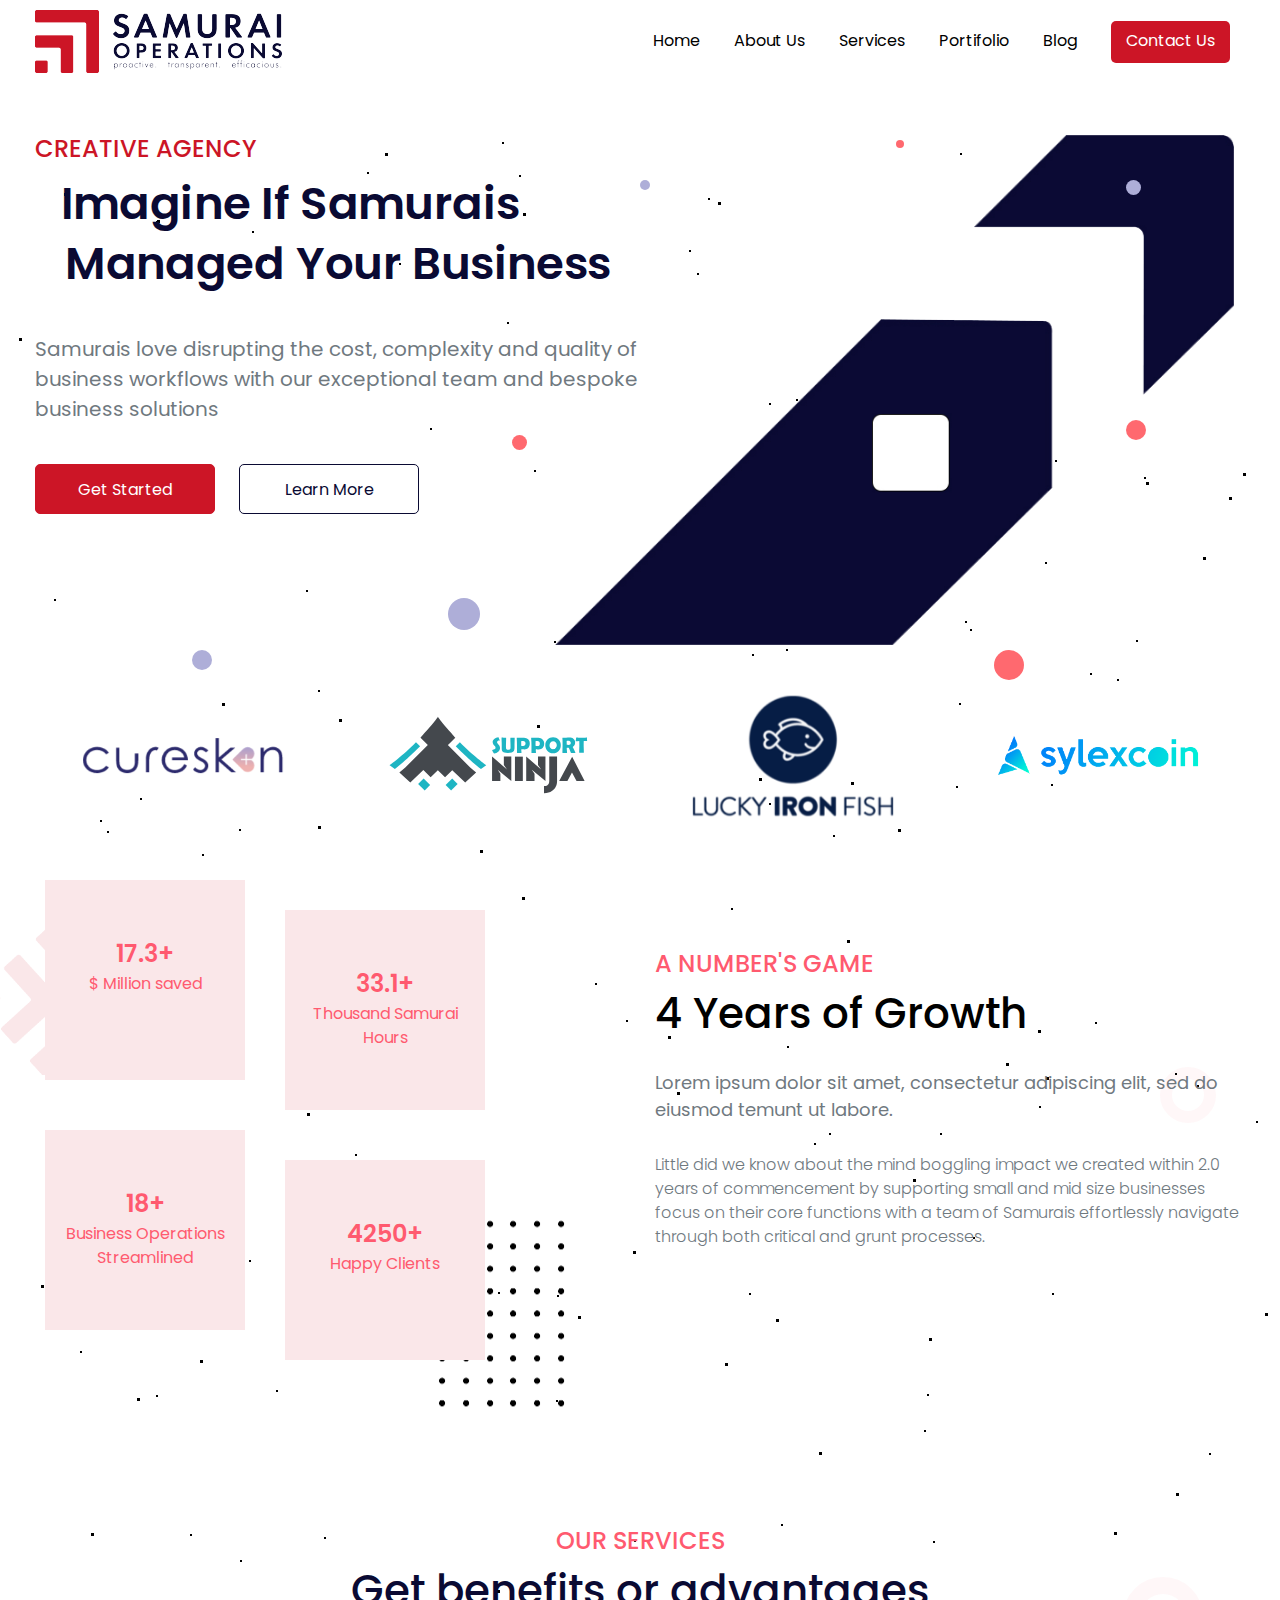
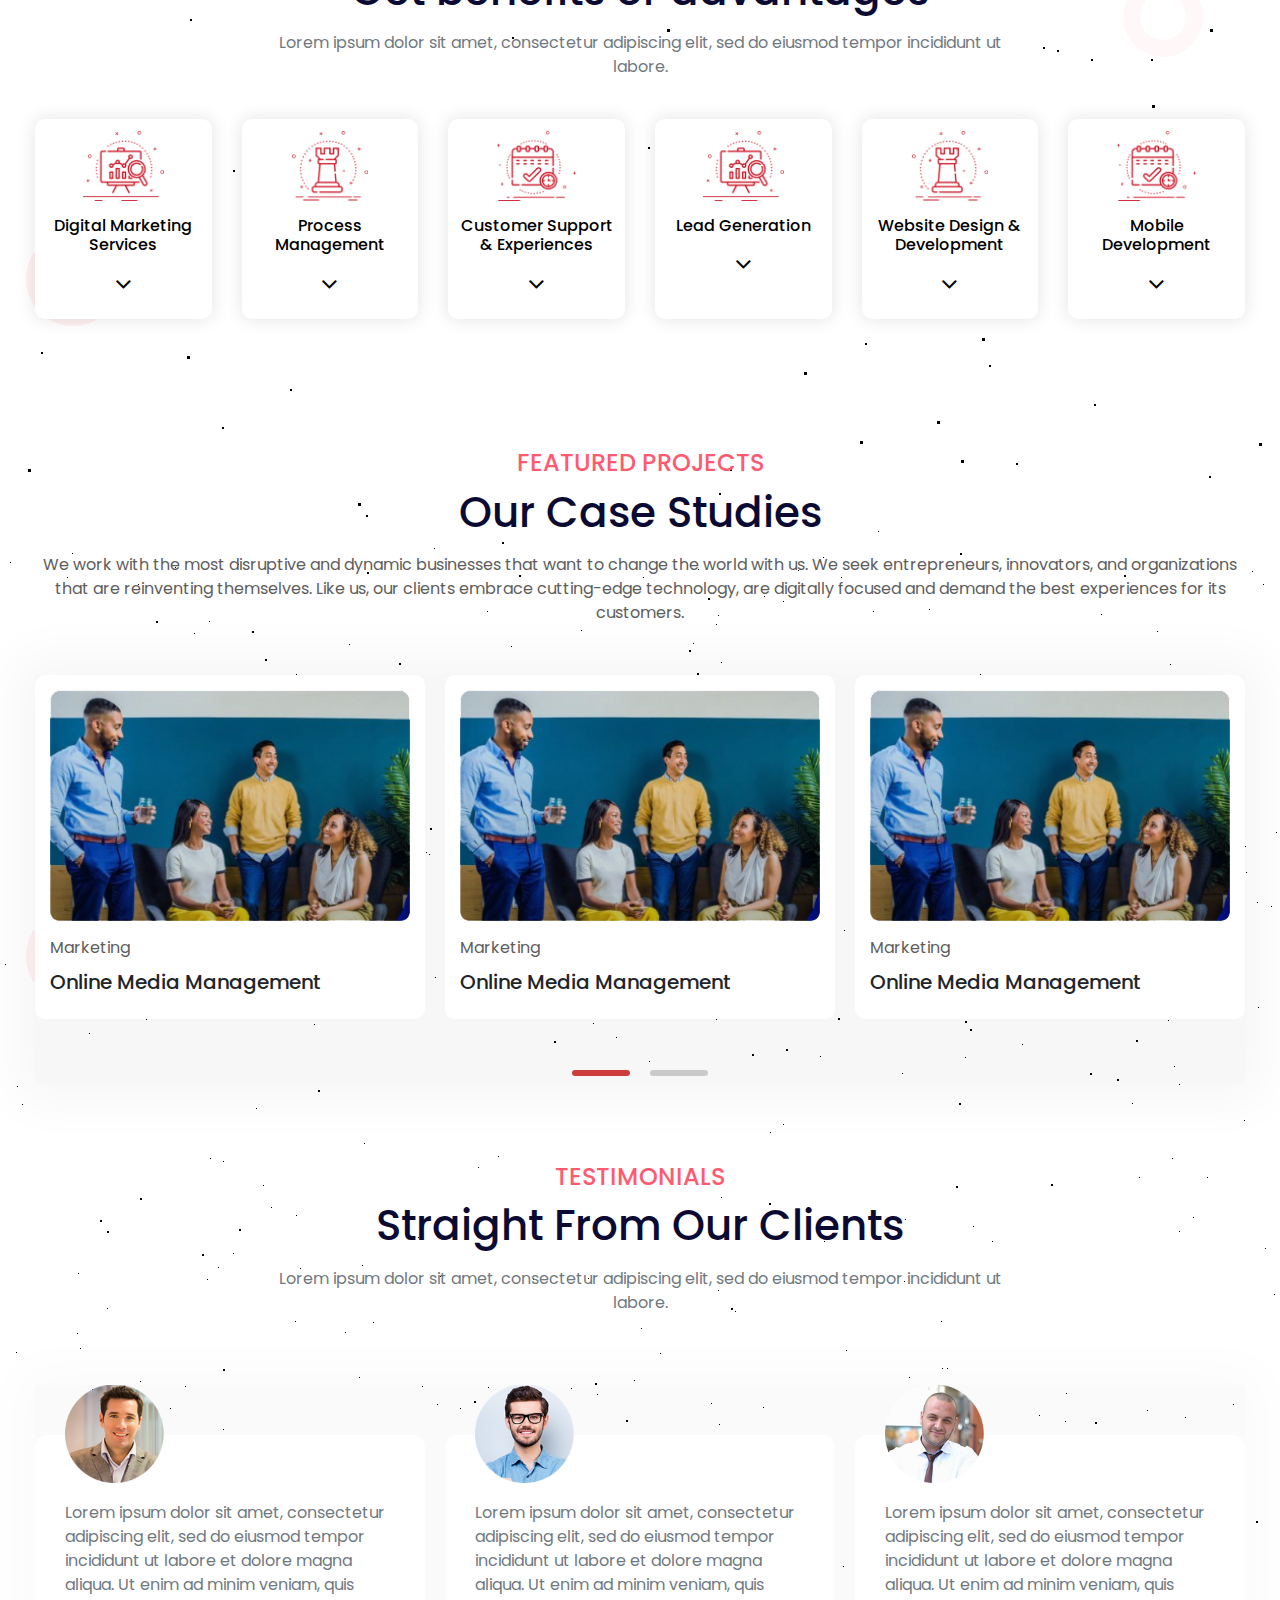
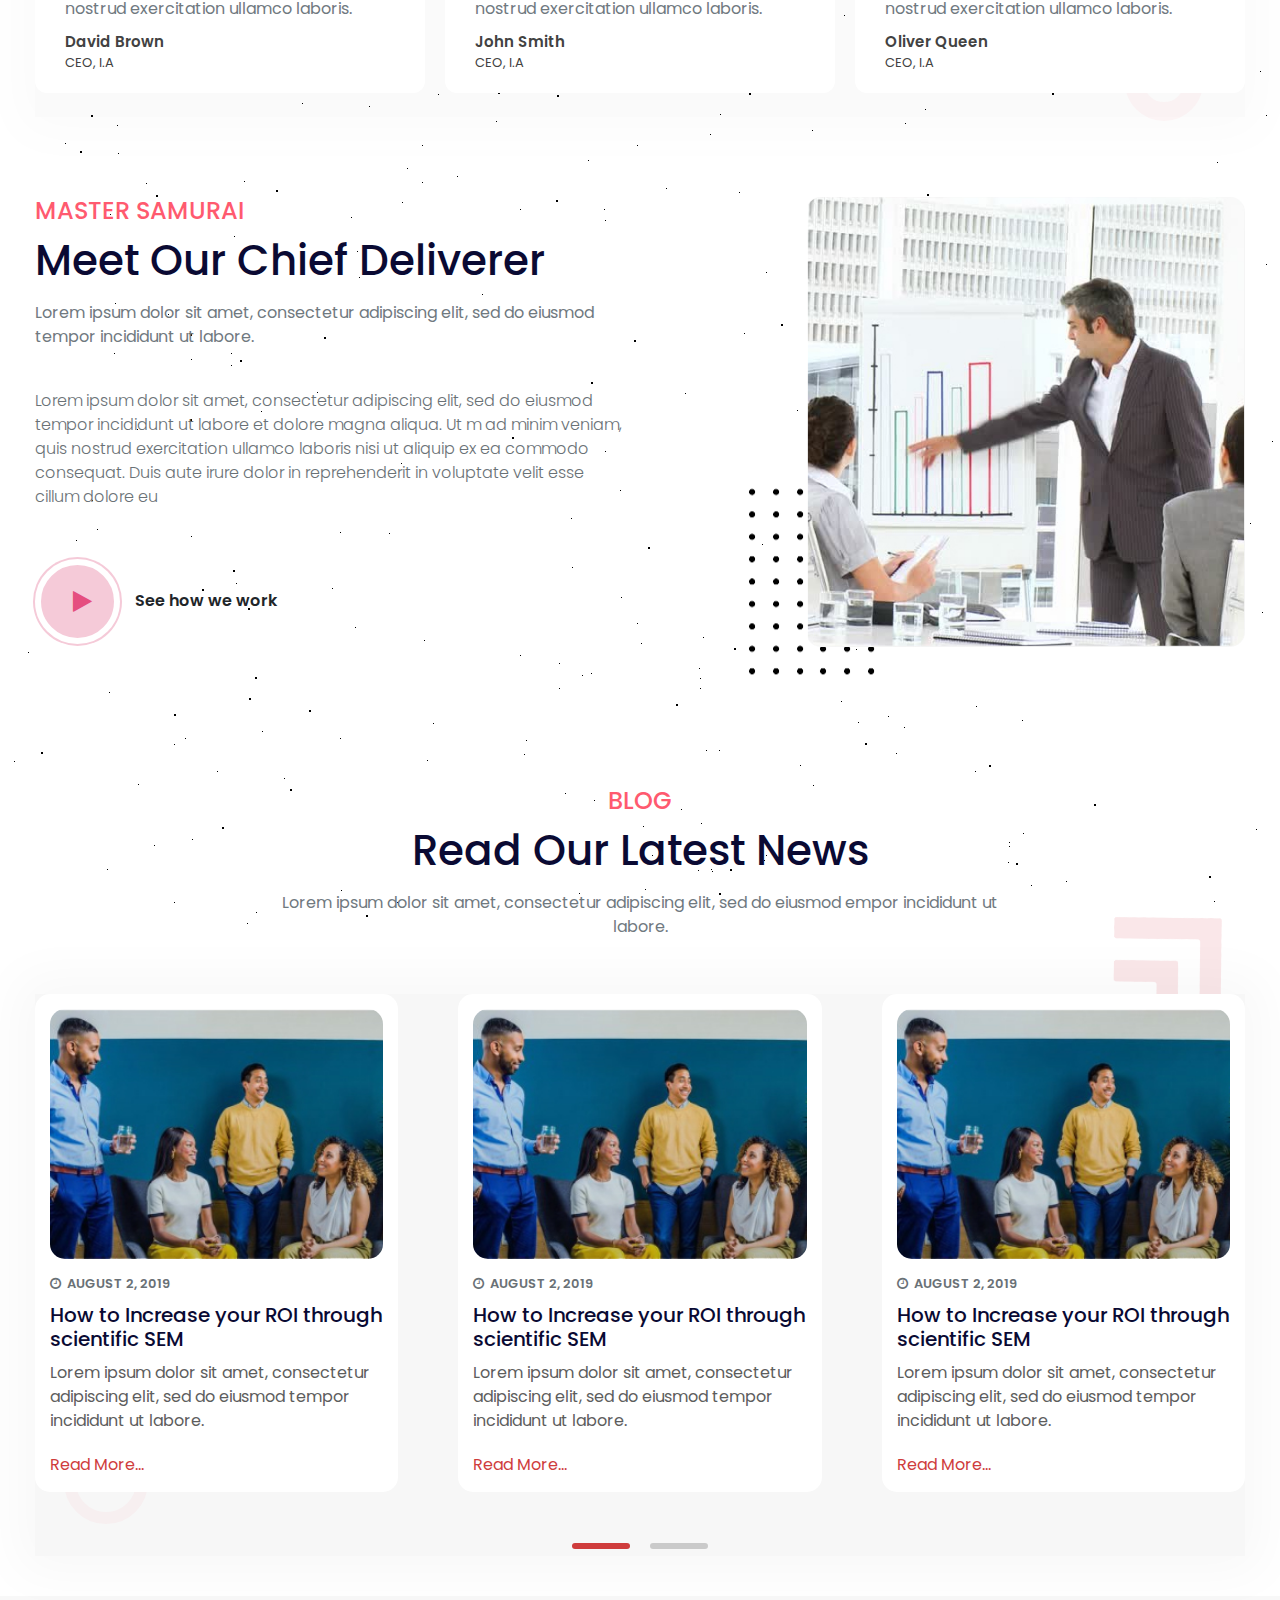
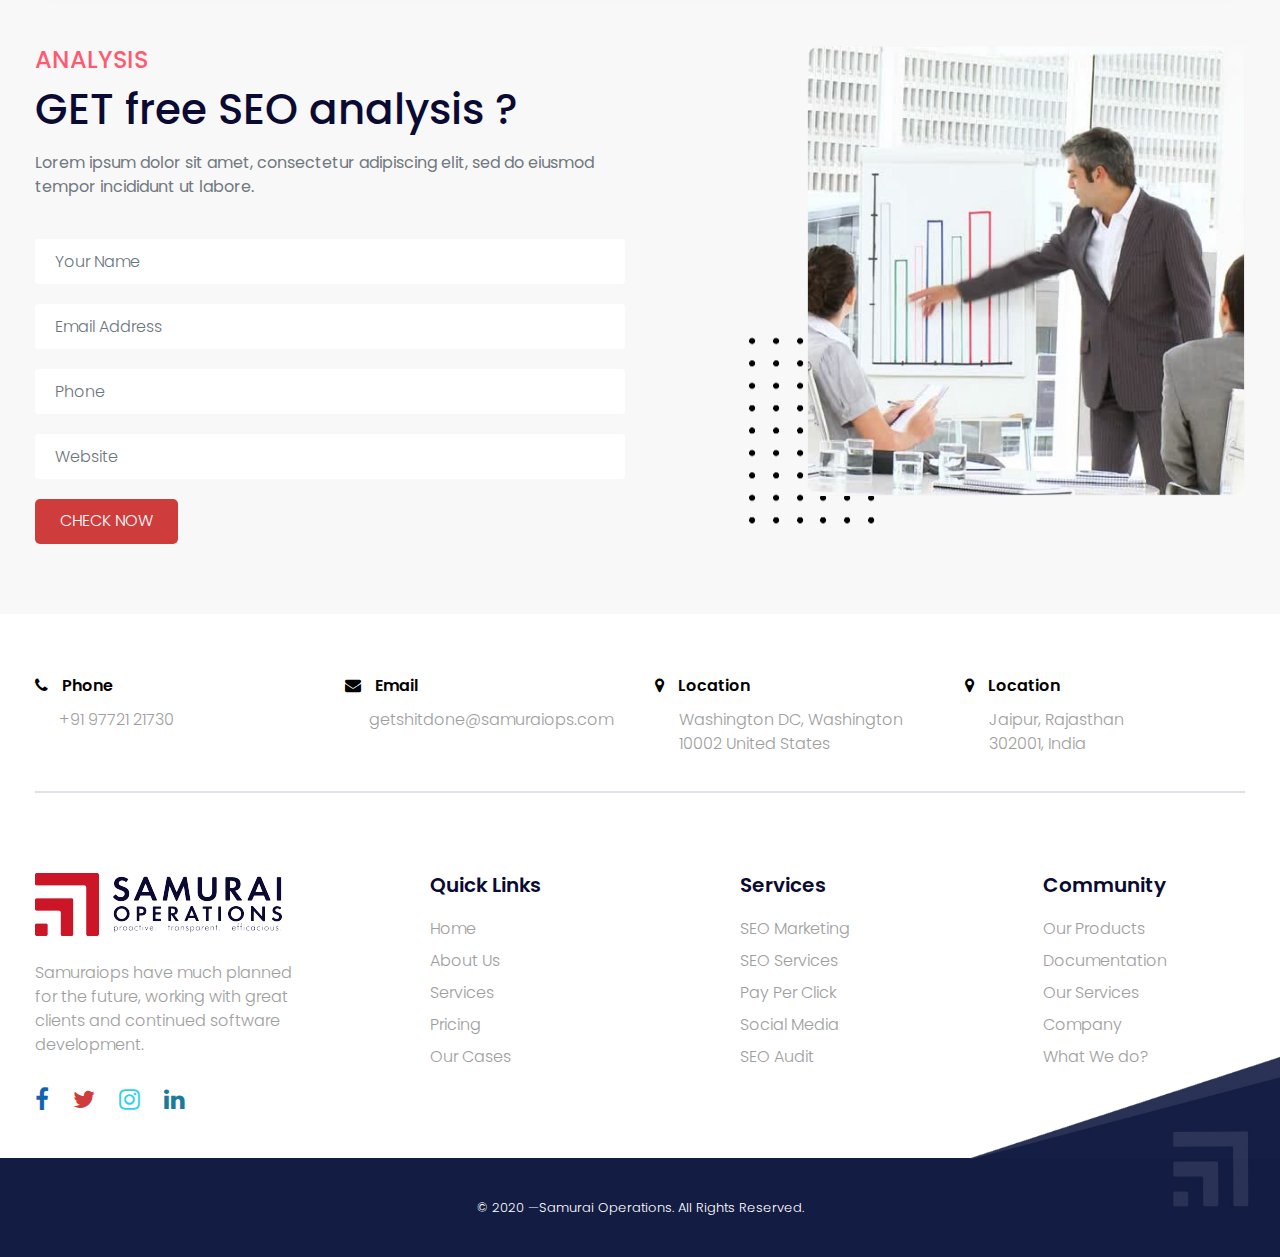
<file: index.html>
<!DOCTYPE html>
<html lang="en">

<head>
    <meta charset="UTF-8">
    <meta name="viewport" content="width=device-width, initial-scale=1.0">
    <link rel='shortcut icon' href='assets/img/favicon.png' type='image/x-icon' />
    <title>Samurai Operations</title>
    <link href="https://fonts.googleapis.com/css2?family=Poppins:wght@300;500;600;700;900&display=swap"
        rel="stylesheet">
    <link rel="stylesheet" href="assets/bootstrap/css/bootstrap.min.css">
    <link rel="stylesheet" href="assets/font-awesome/css/font-awesome.min.css">
    <link rel="stylesheet" href="assets/OwlCarousel/dist/assets/owl.carousel.min.css">
    <link rel="stylesheet" href="assets/css/animate.min.css">
    <link rel="stylesheet" href="assets/css/style.css">
    <link rel="stylesheet" href="assets/css/responsive.css">
</head>

<body>

    <!-- ===============================
    HEADER
    ================================ -->
    <section class="siteHeader">
        <div class="container">
            <div class="row">
                <div class="col-sm-12 col-md-12 col-lg-3">
                    <div class="logo">
                        <a href="index.html">
                            <img src="assets/img/logo.png" alt="logo" />
                        </a>
                    </div>
                    <div class="mobileMenu">
                        <span></span>
                        <span></span>
                        <span></span>
                    </div>
                </div>
                <div class="col-sm-12 col-md-12 col-lg-9">
                    <div class="menuWrap">
                        <div class="menuclose">
                            <span></span>
                            <span></span>
                        </div>
                        <ul class="mainMenu">
                            <li><a href="index.html">Home</a></li>
                            <li><a href="about.html">About Us</a></li>
                            <li><a href="digital-marketing.html">Services</a></li>
                            <li><a href="portifolio.html">Portifolio</a></li>
                            <li><a href="blog.html">Blog</a></li>
                            <li class="menuContact"><a href="contact.html">Contact Us</a></li>
                        </ul>
                    </div>
                </div>
            </div>
        </div>
    </section>

    <!-- ===============================
    BANNER
    ================================ -->
    <section class="homeBanner">

        <div id='stars'></div>
        <div id='stars2'></div>
        <div id='stars3'></div>

        <div class="container">
            <div class="row">
                <div class="col-sm-12">
                    <div class="bannerContent">
                        <h3>Creative Agency</h3>
                        <h1 class="title1"><span>Imagine If Samurais</span> <br><span>Managed Your Business</span></h1>
                        <div class="bannerText">
                            Samurais love disrupting the cost, complexity and quality of business workflows with our
                            exceptional team and bespoke business solutions
                        </div>
                        <div class="buttonContainer">
                            <a href="javascript:;" class="btnRed">Get Started</a>
                            <a href="javascript:;" class="btnWhite">Learn More</a>

                        </div>
                    </div>

                    <div class="bgImage">
                        <img src="assets/img/arrow_2.png" alt="Banner">
                    </div>

                </div>
            </div>
        </div>

        <div class="dot1 dot dotpulsered"></div>
        <div class="dot2 dot dotpulsegray"></div>
        <div class="dot3 dot dotpulsegray"></div>
        <div class="dot4 dot dotpulsered"></div>
        <div class="dot5 dot dotpulsered"></div>
        <div class="dot6 dot dotpulsegray"></div>
        <div class="dot7 dot dotpulsegray"></div>
        <div class="dot8 dot dotpulsered"></div>

    </section>

    <!-- ===============================
    CLIENTS
    ================================ -->
    <section class="ourClient">
        <div class="container">
            <div class="row">
                <div class="col-sm-12 col-md-12 col-lg-12">
                    <div class="owl-carousel owl-theme clientSlider">
                        <div class="item">
                            <div class="itemWrap">
                                <img src="assets/img/cureskin.png" alt="cureskin">
                            </div>
                        </div>
                        <div class="item">
                            <div class="itemWrap">
                                <img src="assets/img/support_ninja.svg" alt="support_ninja">
                            </div>
                        </div>
                        <div class="item">
                            <div class="itemWrap">
                                <img src="assets/img/lucky_iron_fish.png" alt="lucky_iron_fish">
                            </div>
                        </div>
                        <div class="item">
                            <div class="itemWrap">
                                <img src="assets/img/sylexcoing.png" alt="sylexcoing">
                            </div>
                        </div>
                    </div>
                </div>
            </div>
        </div>
    </section>

    <!-- ===============================
    YEARS OF GROWTH
    ================================ -->
    <section class="yearOfGrowth">
        <div class="container">
            <div class="row">
                <div class="col-sm-12 col-md-12 col-lg-6">
                    <div class="counterwrap">
                        <div class="counterBox">
                            <strong class="counter">17.3+</strong>
                            <span>$ Million saved</span>
                        </div>

                        <div class="counterBox topY">
                            <strong class="counter">33.1+</strong>
                            <span>Thousand Samurai Hours</span>
                        </div>

                        <div class="counterBox">
                            <strong class="counter">18+</strong>
                            <span>Business Operations Streamlined</span>
                        </div>

                        <div class="counterBox topY">
                            <strong class="counter">4250+</strong>
                            <span>Happy Clients</span>
                        </div>
                    </div>

                </div>
                <div class="col-sm-12 col-md-12 col-lg-6">
                    <div class="growthcontent">
                        <h4>A Number's Game</h4>
                        <h1>4 Years of Growth</h1>
                        <div class="subtitle">
                            Lorem ipsum dolor sit amet, consectetur adipiscing elit, sed do eiusmod temunt ut labore.
                        </div>
                        <div class="gtext">
                            Little did we know about the mind boggling impact we created within 2.0 years of
                            commencement by supporting small and mid size businesses focus on their core functions with
                            a team of Samurais effortlessly navigate through both critical and grunt processes.
                        </div>
                    </div>
                </div>
            </div>
        </div>
    </section>

    <!-- ===============================
    SERVICES
    ================================ -->
    <section class="hservices" style="display: none;">
        <div class="container">
            <div class="row">
                <div class="col-sm-12">
                    <div class="title text-center">
                        <h4 class="titleSmall">Our Services</h4>
                        <h1 class="mainTitle">Get benefits or advantages</h1>
                        <div class="subtitle">Lorem ipsum dolor sit amet, consectetur adipiscing elit, sed do eiusmod
                            tempor incididunt ut labore.</div>
                    </div>
                </div>
            </div>
            <div class="row margintop40 flexwrap">

                <div class="col-sm-6 col-md-6 col-lg-3 flex">
                    <div class="servicebox">
                        <div class="icon">
                            <img src="assets/img/icon4_red.png" alt="operation management" class="beforehover" />
                            <img src="assets/img/icon1.png" alt="operation management" class="afterhover" />
                        </div>
                        <h4>Operations Management</h4>
                        <p>Samurais enable you to focus on what matters the most – GROWTH</p>
                    </div>
                </div>

                <div class="col-sm-6 col-md-6 col-lg-3 flex">
                    <div class="servicebox">
                        <div class="icon">
                            <img src="assets/img/icon2_red.png" alt="Customer Experience" class="beforehover" />
                            <img src="assets/img/icon2.png" alt="operation management" class="afterhover" />
                        </div>
                        <h4>Customer Experience</h4>
                        <p>Ownership runs in the veins of every Samurai</p>
                    </div>
                </div>

                <div class="col-sm-6 col-md-6 col-lg-3 flex">
                    <div class="servicebox">
                        <div class="icon">
                            <img src="assets/img/icon3_red.png" alt="Lead Generation" class="beforehover" />
                            <img src="assets/img/icon3.png" alt="operation management" class="afterhover" />
                        </div>
                        <h4>Lead Generation</h4>
                        <p>Ownership runs in the veins of every Samurai</p>
                    </div>
                </div>

                <div class="col-sm-6 col-md-6 col-lg-3 flex">
                    <div class="servicebox">
                        <div class="icon">
                            <img src="assets/img/icon4_red.png" alt="Development & Design" class="beforehover" />
                            <img src="assets/img/icon4.png" alt="operation management" class="afterhover" />
                        </div>
                        <h4>Development & Design</h4>
                        <p>Leverage the deadly combo of Samurain #devpowder & #designaesthetics</p>
                    </div>
                </div>

            </div>
        </div>
    </section>

    <!-- ===============================
    SERVICES Version 02
    ================================ -->
    <section class="servicesv2">
        <div class="container">
            <div class="row">
                <div class="col-sm-12">
                    <div class="title text-center">
                        <h4 class="titleSmall">Our Services</h4>
                        <h1 class="mainTitle">Get benefits or advantages</h1>
                        <div class="subtitle">Lorem ipsum dolor sit amet, consectetur adipiscing elit, sed do eiusmod
                            tempor incididunt ut labore.</div>
                    </div>
                </div>
            </div>
            <div class="row">
                <div class="col-sm-2">
                    <div class="sbox" id="s1">
                        <div class="icon">
                            <img src="assets/img/icon4_red.png" alt="operation management" class="beforehover">
                            <img src="assets/img/icon1.png" alt="operation management" class="afterhover">
                        </div>
                        <h4>Digital Marketing Services</h4>
                        <button class="arrowMore"><i class="fa fa-angle-down"></i></button>
                    </div>
                </div>

                <div class="col-sm-2">
                    <div class="sbox" id="s2">
                        <div class="icon">
                            <img src="assets/img/icon2_red.png" alt="Customer Experience" class="beforehover">
                            <img src="assets/img/icon2.png" alt="operation management" class="afterhover">
                        </div>
                        <h4>Process Management</h4>
                        <button class="arrowMore"><i class="fa fa-angle-down"></i></button>
                    </div>
                </div>

                <div class="col-sm-2">
                    <div class="sbox" id="s3">
                        <div class="icon">
                            <img src="assets/img/icon3_red.png" alt="Lead Generation" class="beforehover">
                            <img src="assets/img/icon3.png" alt="operation management" class="afterhover">
                        </div>
                        <h4>Customer Support & Experiences</h4>
                        <button class="arrowMore"><i class="fa fa-angle-down"></i></button>
                    </div>
                </div>

                <div class="col-sm-2">
                    <div class="sbox" id="s4">
                        <div class="icon">
                            <img src="assets/img/icon4_red.png" alt="Development &amp; Design" class="beforehover">
                            <img src="assets/img/icon4.png" alt="operation management" class="afterhover">
                        </div>
                        <h4>Lead Generation</h4>
                        <button class="arrowMore"><i class="fa fa-angle-down"></i></button>
                    </div>
                </div>

                <div class="col-sm-2">
                    <div class="sbox" id="s5">
                        <div class="icon">
                            <img src="assets/img/icon2_red.png" alt="Customer Experience" class="beforehover">
                            <img src="assets/img/icon2.png" alt="operation management" class="afterhover">
                        </div>
                        <h4>Website Design & Development</h4>
                        <button class="arrowMore"><i class="fa fa-angle-down"></i></button>
                    </div>
                </div>

                <div class="col-sm-2">
                    <div class="sbox" id="s6">
                        <div class="icon">
                            <img src="assets/img/icon3_red.png" alt="Lead Generation" class="beforehover">
                            <img src="assets/img/icon3.png" alt="operation management" class="afterhover">
                        </div>
                        <h4>Mobile Development</h4>
                        <button class="arrowMore"><i class="fa fa-angle-down"></i></button>
                    </div>
                </div>

            </div>
            <div class="row">
                <div class="col-sm-12">

                    <div class="meetcheaf boxshad" id="content1">
                        <div class="row">
                            <div class="col-sm-12 col-md-12 col-lg-6">
                                <div class="meetright">
                                    <div class="imagewrap">
                                        <img src="assets/img/image1.png" alt="image 1">
                                    </div>
                                </div>
                            </div>
                            <div class="col-sm-12 col-md-12 col-lg-6">
                                <div class="meetleft">
                                    <div class="title text-left">
                                        <h4 class="titleSmall">Samurai Services</h4>
                                        <h1 class="mainTitle">Digital Marketing Services</h1>
                                        <div class="subtitle">Lorem ipsum dolor sit amet, consectetur adipiscing elit,
                                            sed do
                                            eiusmod tempor incididunt ut labore.</div>
                                    </div>
                                    <div class="mtext">Lorem ipsum dolor sit amet, consectetur adipiscing elit, sed do
                                        eiusmod
                                        tempor incididunt ut labore et dolore magna aliqua. Ut m ad minim veniam, quis
                                        nostrud
                                        exercitation ullamco laboris nisi ut aliquip ex ea commodo consequat. Duis aute
                                        irure dolor
                                        in reprehenderit in voluptate velit esse cillum dolore eu </div>

                                    <div class="mtext">Lorem ipsum dolor sit amet, consectetur adipiscing elit, sed do
                                        eiusmod
                                        tempor incididunt ut labore et dolore magna aliqua. Ut m ad minim veniam, quis
                                        nostrud
                                        exercitation ullamco laboris nisi ut aliquip ex ea commodo consequat. Duis aute
                                        irure dolor
                                        in reprehenderit in voluptate velit esse cillum dolore eu </div>

                                </div>
                            </div>
                        </div>
                        <!-- /row -->
                    </div>
                    <!-- /meetcheaf -->


                    <div class="meetcheaf boxshad" id="content2">
                        <div class="row">
                            <div class="col-sm-12 col-md-12 col-lg-6">
                                <div class="meetright">
                                    <div class="imagewrap">
                                        <img src="assets/img/image2.png" alt="image 1">
                                    </div>
                                </div>
                            </div>
                            <div class="col-sm-12 col-md-12 col-lg-6">
                                <div class="meetleft">
                                    <div class="title text-left">
                                        <h4 class="titleSmall">Samurai Services</h4>
                                        <h1 class="mainTitle">Process Management</h1>
                                        <div class="subtitle">Lorem ipsum dolor sit amet, consectetur adipiscing elit,
                                            sed do
                                            eiusmod tempor incididunt ut labore.</div>
                                    </div>
                                    <div class="mtext">Lorem ipsum dolor sit amet, consectetur adipiscing elit, sed do
                                        eiusmod
                                        tempor incididunt ut labore et dolore magna aliqua. Ut m ad minim veniam, quis
                                        nostrud
                                        exercitation ullamco laboris nisi ut aliquip ex ea commodo consequat. Duis aute
                                        irure dolor
                                        in reprehenderit in voluptate velit esse cillum dolore eu </div>

                                    <div class="mtext">Lorem ipsum dolor sit amet, consectetur adipiscing elit, sed do
                                        eiusmod
                                        tempor incididunt ut labore et dolore magna aliqua. Ut m ad minim veniam, quis
                                        nostrud
                                        exercitation ullamco laboris nisi ut aliquip ex ea commodo consequat. Duis aute
                                        irure dolor
                                        in reprehenderit in voluptate velit esse cillum dolore eu </div>

                                </div>
                            </div>
                        </div>
                        <!-- /row -->
                    </div>
                    <!-- /meetcheaf -->

                    <div class="meetcheaf boxshad" id="content3">
                        <div class="row">
                            <div class="col-sm-12 col-md-12 col-lg-6">
                                <div class="meetright">
                                    <div class="imagewrap">
                                        <img src="assets/img/image1.png" alt="image 1">
                                    </div>
                                </div>
                            </div>
                            <div class="col-sm-12 col-md-12 col-lg-6">
                                <div class="meetleft">
                                    <div class="title text-left">
                                        <h4 class="titleSmall">Samurai Services</h4>
                                        <h1 class="mainTitle">Customer Support & Experience</h1>
                                        <div class="subtitle">Lorem ipsum dolor sit amet, consectetur adipiscing elit,
                                            sed do eiusmod tempor incididunt ut labore.</div>
                                    </div>
                                    <div class="mtext">Lorem ipsum dolor sit amet, consectetur adipiscing elit, sed do
                                        eiusmod tempor incididunt ut labore et dolore magna aliqua. Ut m ad minim
                                        veniam, quis nostrud exercitation ullamco laboris nisi ut aliquip ex ea commodo
                                        consequat. Duis aute
                                        irure dolorin reprehenderit in voluptate velit esse cillum dolore eu </div>

                                    <div class="mtext">Lorem ipsum dolor sit amet, consectetur adipiscing elit, sed do
                                        eiusmod
                                        tempor incididunt ut labore et dolore magna aliqua. Ut m ad minim veniam, quis
                                        nostrud
                                        exercitation ullamco laboris nisi ut aliquip ex ea commodo consequat. Duis aute
                                        irure dolor
                                        in reprehenderit in voluptate velit esse cillum dolore eu </div>

                                </div>
                            </div>
                        </div>
                        <!-- /row -->
                    </div>
                    <!-- /meetcheaf -->

                    <div class="meetcheaf boxshad" id="content4">
                        <div class="row">
                            <div class="col-sm-12 col-md-12 col-lg-6">
                                <div class="meetright">
                                    <div class="imagewrap">
                                        <img src="assets/img/image2.png" alt="image 1">
                                    </div>
                                </div>
                            </div>
                            <div class="col-sm-12 col-md-12 col-lg-6">
                                <div class="meetleft">
                                    <div class="title text-left">
                                        <h4 class="titleSmall">Samurai Services</h4>
                                        <h1 class="mainTitle">Lead Generation</h1>
                                        <div class="subtitle">Lorem ipsum dolor sit amet, consectetur adipiscing elit,
                                            sed do
                                            eiusmod tempor incididunt ut labore.</div>
                                    </div>
                                    <div class="mtext">Lorem ipsum dolor sit amet, consectetur adipiscing elit, sed do
                                        eiusmod
                                        tempor incididunt ut labore et dolore magna aliqua. Ut m ad minim veniam, quis
                                        nostrud
                                        exercitation ullamco laboris nisi ut aliquip ex ea commodo consequat. Duis aute
                                        irure dolor
                                        in reprehenderit in voluptate velit esse cillum dolore eu </div>

                                    <div class="mtext">Lorem ipsum dolor sit amet, consectetur adipiscing elit, sed do
                                        eiusmod
                                        tempor incididunt ut labore et dolore magna aliqua. Ut m ad minim veniam, quis
                                        nostrud
                                        exercitation ullamco laboris nisi ut aliquip ex ea commodo consequat. Duis aute
                                        irure dolor
                                        in reprehenderit in voluptate velit esse cillum dolore eu </div>

                                </div>
                            </div>
                        </div>
                        <!-- /row -->
                    </div>
                    <!-- /meetcheaf -->

                    <div class="meetcheaf boxshad" id="content5">
                        <div class="row">
                            <div class="col-sm-12 col-md-12 col-lg-6">
                                <div class="meetright">
                                    <div class="imagewrap">
                                        <img src="assets/img/image1.png" alt="image 1">
                                    </div>
                                </div>
                            </div>
                            <div class="col-sm-12 col-md-12 col-lg-6">
                                <div class="meetleft">
                                    <div class="title text-left">
                                        <h4 class="titleSmall">Samurai Services</h4>
                                        <h1 class="mainTitle">Website Design and Development</h1>
                                        <div class="subtitle">Lorem ipsum dolor sit amet, consectetur adipiscing elit,
                                            sed do
                                            eiusmod tempor incididunt ut labore.</div>
                                    </div>
                                    <div class="mtext">Lorem ipsum dolor sit amet, consectetur adipiscing elit, sed do
                                        eiusmod
                                        tempor incididunt ut labore et dolore magna aliqua. Ut m ad minim veniam, quis
                                        nostrud
                                        exercitation ullamco laboris nisi ut aliquip ex ea commodo consequat. Duis aute
                                        irure dolor
                                        in reprehenderit in voluptate velit esse cillum dolore eu </div>

                                    <div class="mtext">Lorem ipsum dolor sit amet, consectetur adipiscing elit, sed do
                                        eiusmod
                                        tempor incididunt ut labore et dolore magna aliqua. Ut m ad minim veniam, quis
                                        nostrud
                                        exercitation ullamco laboris nisi ut aliquip ex ea commodo consequat. Duis aute
                                        irure dolor
                                        in reprehenderit in voluptate velit esse cillum dolore eu </div>

                                </div>
                            </div>
                        </div>
                        <!-- /row -->
                    </div>
                    <!-- /meetcheaf -->


                    <div class="meetcheaf boxshad" id="content6">
                        <div class="row">
                            <div class="col-sm-12 col-md-12 col-lg-6">
                                <div class="meetright">
                                    <div class="imagewrap">
                                        <img src="assets/img/image2.png" alt="image 1">
                                    </div>
                                </div>
                            </div>
                            <div class="col-sm-12 col-md-12 col-lg-6">
                                <div class="meetleft">
                                    <div class="title text-left">
                                        <h4 class="titleSmall">Samurai Services</h4>
                                        <h1 class="mainTitle">Mobile Development</h1>
                                        <div class="subtitle">Lorem ipsum dolor sit amet, consectetur adipiscing elit,
                                            sed do
                                            eiusmod tempor incididunt ut labore.</div>
                                    </div>
                                    <div class="mtext">Lorem ipsum dolor sit amet, consectetur adipiscing elit, sed do
                                        eiusmod
                                        tempor incididunt ut labore et dolore magna aliqua. Ut m ad minim veniam, quis
                                        nostrud
                                        exercitation ullamco laboris nisi ut aliquip ex ea commodo consequat. Duis aute
                                        irure dolor
                                        in reprehenderit in voluptate velit esse cillum dolore eu </div>

                                    <div class="mtext">Lorem ipsum dolor sit amet, consectetur adipiscing elit, sed do
                                        eiusmod
                                        tempor incididunt ut labore et dolore magna aliqua. Ut m ad minim veniam, quis
                                        nostrud
                                        exercitation ullamco laboris nisi ut aliquip ex ea commodo consequat. Duis aute
                                        irure dolor
                                        in reprehenderit in voluptate velit esse cillum dolore eu </div>

                                </div>
                            </div>
                        </div>
                        <!-- /row -->
                    </div>
                    <!-- /meetcheaf -->



                </div>
            </div>
            <!-- /row -->
        </div>
        <!-- /container-->
    </section>

    <!-- ===============================
    CASE STUDY
    ================================ -->
    <section class="casestudy">
        <div class="container">
            <div class="row">
                <div class="col-sm-12">
                    <div class="title text-center">
                        <h4 class="titleSmall">featured Projects</h4>
                        <h1 class="mainTitle">Our Case Studies</h1>
                        <div class="subtitle">We work with the most disruptive and dynamic businesses that want to
                            change the world with us. We seek entrepreneurs, innovators, and organizations that are
                            reinventing themselves. Like us, our clients embrace cutting-edge technology, are digitally
                            focused and demand the best experiences for its customers.</div>
                    </div>
                </div>
            </div>

            <div class="row">
                <div class="col-sm-12">
                    <div class="owl-carousel owl-theme caseSlider">

                        <div class="item">
                            <div class="itemwrap">
                                <div class="cswrap">
                                    <div class="csimage">
                                        <img src="assets/img/image.png" alt="image">
                                    </div>
                                    <div class="subtitle">Marketing</div>
                                    <h5 class="cstitle">Online Media Management</h5>
                                </div>
                            </div>
                        </div>

                        <div class="item">
                            <div class="itemwrap">
                                <div class="cswrap">
                                    <div class="csimage">
                                        <img src="assets/img/image.png" alt="image">
                                    </div>
                                    <div class="subtitle">Marketing</div>
                                    <h5 class="cstitle">Online Media Management</h5>
                                </div>
                            </div>
                        </div>

                        <div class="item">
                            <div class="itemwrap">
                                <div class="cswrap">
                                    <div class="csimage">
                                        <img src="assets/img/image.png" alt="image">
                                    </div>
                                    <div class="subtitle">Marketing</div>
                                    <h5 class="cstitle">Online Media Management</h5>
                                </div>
                            </div>
                        </div>

                        <div class="item">
                            <div class="itemwrap">
                                <div class="cswrap">
                                    <div class="csimage">
                                        <img src="assets/img/image.png" alt="image">
                                    </div>
                                    <div class="subtitle">Marketing</div>
                                    <h5 class="cstitle">Online Media Management</h5>
                                </div>
                            </div>
                        </div>



                    </div>
                </div>
            </div>

        </div>
    </section>

    <!-- ===============================
    TESTIMONIALS
    ================================ -->
    <section class="testimonials">
        <div class="container">
            <div class="row">
                <div class="col-sm-12">
                    <div class="title text-center">
                        <h4 class="titleSmall">testimonials</h4>
                        <h1 class="mainTitle">Straight From Our Clients</h1>
                        <div class="subtitle">Lorem ipsum dolor sit amet, consectetur adipiscing elit, sed do eiusmod
                            tempor incididunt ut labore.</div>
                    </div>
                </div>
            </div>

            <div class="row">
                <div class="col-sm-12">
                    <div class="owl-carousel owl-theme testimonialslider">

                        <div class="item">
                            <div class="tbox">
                                <div class="profileimage">
                                    <img src="assets/img/face4.png" alt="face1">
                                </div>
                                <div class="ttext">Lorem ipsum dolor sit amet, consectetur adipiscing elit, sed do
                                    eiusmod tempor incididunt ut labore et dolore magna aliqua. Ut enim ad minim veniam,
                                    quis nostrud exercitation ullamco laboris.</div>
                                <div class="tname">David Brown</div>
                                <div class="tdesig">CEO, I.A</div>
                            </div>
                        </div>

                        <div class="item">
                            <div class="tbox">
                                <div class="profileimage">
                                    <img src="assets/img/face1.png" alt="face1">
                                </div>
                                <div class="ttext">Lorem ipsum dolor sit amet, consectetur adipiscing elit, sed do
                                    eiusmod tempor incididunt ut labore et dolore magna aliqua. Ut enim ad minim veniam,
                                    quis nostrud exercitation ullamco laboris.</div>
                                <div class="tname">John Smith</div>
                                <div class="tdesig">CEO, I.A</div>
                            </div>
                        </div>

                        <div class="item">
                            <div class="tbox">
                                <div class="profileimage">
                                    <img src="assets/img/face2.png" alt="face1">
                                </div>
                                <div class="ttext">Lorem ipsum dolor sit amet, consectetur adipiscing elit, sed do
                                    eiusmod tempor incididunt ut labore et dolore magna aliqua. Ut enim ad minim veniam,
                                    quis nostrud exercitation ullamco laboris.</div>
                                <div class="tname">Oliver Queen</div>
                                <div class="tdesig">CEO, I.A</div>
                            </div>
                        </div>

                        <div class="item">
                            <div class="tbox">
                                <div class="profileimage">
                                    <img src="assets/img/face4.png" alt="face1">
                                </div>
                                <div class="ttext">Lorem ipsum dolor sit amet, consectetur adipiscing elit, sed do
                                    eiusmod tempor incididunt ut labore et dolore magna aliqua. Ut enim ad minim veniam,
                                    quis nostrud exercitation ullamco laboris.</div>
                                <div class="tname">David Brown</div>
                                <div class="tdesig">CEO, I.A</div>
                            </div>
                        </div>

                        <div class="item">
                            <div class="tbox">
                                <div class="profileimage">
                                    <img src="assets/img/face1.png" alt="face1">
                                </div>
                                <div class="ttext">Lorem ipsum dolor sit amet, consectetur adipiscing elit, sed do
                                    eiusmod tempor incididunt ut labore et dolore magna aliqua. Ut enim ad minim veniam,
                                    quis nostrud exercitation ullamco laboris.</div>
                                <div class="tname">John Smith</div>
                                <div class="tdesig">CEO, I.A</div>
                            </div>
                        </div>

                    </div>
                </div>
            </div>

        </div>
    </section>

    <!-- ===============================
    MEET THE CHIEF
    ================================ -->
    <section class="meetcheaf">
        <div class="container">
            <div class="row">
                <div class="col-sm-12 col-md-12 col-lg-6">
                    <div class="meetleft">
                        <div class="title text-left">
                            <h4 class="titleSmall">Master Samurai</h4>
                            <h1 class="mainTitle">Meet Our Chief Deliverer</h1>
                            <div class="subtitle">Lorem ipsum dolor sit amet, consectetur adipiscing elit, sed do
                                eiusmod tempor incididunt ut labore.</div>
                        </div>
                        <div class="mtext">Lorem ipsum dolor sit amet, consectetur adipiscing elit, sed do eiusmod
                            tempor incididunt ut labore et dolore magna aliqua. Ut m ad minim veniam, quis nostrud
                            exercitation ullamco laboris nisi ut aliquip ex ea commodo consequat. Duis aute irure dolor
                            in reprehenderit in voluptate velit esse cillum dolore eu </div>
                        <div class="mplaywrap">
                            <div class="playicon">
                                <i class="fa fa-play"></i>
                            </div>
                            <span class="hwork">See how we work</span>
                        </div>
                    </div>
                </div>
                <div class="col-sm-12 col-md-12 col-lg-6">
                    <div class="meetright">
                        <div class="imagewrap">
                            <img src="assets/img/image1.png" alt="image 1" />
                        </div>
                    </div>
                </div>
            </div>
        </div>
    </section>

    <!-- ===============================
    BLOG
    ================================ -->
    <section class="hblog">
        <div class="container">
            <div class="row">
                <div class="col-sm-12">
                    <div class="title text-center">
                        <h4 class="titleSmall">Blog</h4>
                        <h1 class="mainTitle">Read Our Latest News</h1>
                        <div class="subtitle">Lorem ipsum dolor sit amet, consectetur adipiscing elit, sed do eiusmod
                            empor incididunt ut labore.</div>
                    </div>
                </div>
            </div>

            <div class="row">
                <div class="col-sm-12">
                    <div class="blogwrap">
                        <div class="owl-carousel owl-theme hblogslider">

                            <div class="item">
                                <div class="blogbox">
                                    <div class="blogimage">
                                        <img src="assets/img/image.png" alt="blog">
                                    </div>
                                    <div class="blogdate">
                                        <i class="fa fa-clock-o"></i>
                                        August 2, 2019
                                    </div>
                                    <h5>How to Increase your ROI through scientific SEM</h5>
                                    <div class="blogsumm">
                                        Lorem ipsum dolor sit amet, consectetur adipiscing elit, sed do eiusmod tempor
                                        incididunt ut labore.
                                    </div>
                                    <div class="readmore">
                                        <a href="javascript:;">Read More...</a>
                                    </div>
                                </div>
                            </div>

                            <div class="item">
                                <div class="blogbox">
                                    <div class="blogimage">
                                        <img src="assets/img/image.png" alt="blog">
                                    </div>
                                    <div class="blogdate">
                                        <i class="fa fa-clock-o"></i>
                                        August 2, 2019
                                    </div>
                                    <h5>How to Increase your ROI through scientific SEM</h5>
                                    <div class="blogsumm">
                                        Lorem ipsum dolor sit amet, consectetur adipiscing elit, sed do eiusmod tempor
                                        incididunt ut labore.
                                    </div>
                                    <div class="readmore">
                                        <a href="javascript:;">Read More...</a>
                                    </div>
                                </div>
                            </div>

                            <div class="item">
                                <div class="blogbox">
                                    <div class="blogimage">
                                        <img src="assets/img/image.png" alt="blog">
                                    </div>
                                    <div class="blogdate">
                                        <i class="fa fa-clock-o"></i>
                                        August 2, 2019
                                    </div>
                                    <h5>How to Increase your ROI through scientific SEM</h5>
                                    <div class="blogsumm">
                                        Lorem ipsum dolor sit amet, consectetur adipiscing elit, sed do eiusmod tempor
                                        incididunt ut labore.
                                    </div>
                                    <div class="readmore">
                                        <a href="javascript:;">Read More...</a>
                                    </div>
                                </div>
                            </div>

                            <div class="item">
                                <div class="blogbox">
                                    <div class="blogimage">
                                        <img src="assets/img/image.png" alt="blog">
                                    </div>
                                    <div class="blogdate">
                                        <i class="fa fa-clock-o"></i>
                                        August 2, 2019
                                    </div>
                                    <h5>How to Increase your ROI through scientific SEM</h5>
                                    <div class="blogsumm">
                                        Lorem ipsum dolor sit amet, consectetur adipiscing elit, sed do eiusmod tempor
                                        incididunt ut labore.
                                    </div>
                                    <div class="readmore">
                                        <a href="javascript:;">Read More...</a>
                                    </div>
                                </div>
                            </div>

                            <div class="item">
                                <div class="blogbox">
                                    <div class="blogimage">
                                        <img src="assets/img/image.png" alt="blog">
                                    </div>
                                    <div class="blogdate">
                                        <i class="fa fa-clock-o"></i>
                                        August 2, 2019
                                    </div>
                                    <h5>How to Increase your ROI through scientific SEM</h5>
                                    <div class="blogsumm">
                                        Lorem ipsum dolor sit amet, consectetur adipiscing elit, sed do eiusmod tempor
                                        incididunt ut labore.
                                    </div>
                                    <div class="readmore">
                                        <a href="javascript:;">Read More...</a>
                                    </div>
                                </div>
                            </div>

                        </div>
                    </div>
                </div>
            </div>

        </div>
    </section>

    <!-- ===============================
    ANALYSIS CONTACT
    ================================ -->
    <section class="analysisContact">
        <div class="container">
            <div class="row">
                <div class="col-sm-12 col-md-12 col-lg-6">
                    <div class="analysisLeft">
                        <div class="title text-left">
                            <h4 class="titleSmall">Analysis</h4>
                            <h1 class="mainTitle">GET free SEO analysis ?</h1>
                            <div class="subtitle">Lorem ipsum dolor sit amet, consectetur adipiscing elit, sed do
                                eiusmod tempor incididunt ut labore.</div>
                        </div>
                        <div class="formwrap">
                            <form action="">
                                <div class="form-group">
                                    <input class="form-control" type="text" placeholder="Your Name">
                                </div>
                                <div class="form-group">
                                    <input class="form-control" type="text" placeholder="Email Address">
                                </div>
                                <div class="form-group">
                                    <input class="form-control" type="text" placeholder="Phone">
                                </div>
                                <div class="form-group">
                                    <input class="form-control" type="text" placeholder="Website">
                                </div>
                                <div class="form-group">
                                    <input type="submit" value="Check Now" class="btnchecknow">
                                </div>
                            </form>
                        </div>
                    </div>
                </div>
                <div class="col-sm-12 col-md-12 col-lg-6">
                    <div class="analysisRight">
                        <div class="imagewrap">
                            <img src="assets/img/image1.png" alt="image 1" />
                        </div>
                    </div>
                </div>
            </div>
        </div>
    </section>

    <!-- ===============================
    CONTACT CTA
    ================================ -->
    <section class="hcontactinfo">
        <div class="container">
            <div class="row">
                <div class="col-sm-6 col-md-6 col-lg-3">
                    <div class="cbox">
                        <div class="titleconact">
                            <i class="fa fa-phone"></i>
                            Phone
                        </div>
                        <div class="coninfo">
                            +91 97721 21730
                        </div>
                    </div>
                </div>
                <div class="col-sm-6 col-md-6 col-lg-3">
                    <div class="cbox">
                        <div class="titleconact">
                            <i class="fa fa-envelope"></i>
                            Email
                        </div>
                        <div class="coninfo">
                            getshitdone@samuraiops.com
                        </div>
                    </div>
                </div>
                <div class="col-sm-6 col-md-6 col-lg-3">
                    <div class="cbox">
                        <div class="titleconact">
                            <i class="fa fa-map-marker"></i>
                            Location
                        </div>
                        <div class="coninfo">
                            Washington DC, Washington <br>10002 United States
                        </div>
                    </div>
                </div>
                <div class="col-sm-6 col-md-6 col-lg-3">
                    <div class="cbox">
                        <div class="titleconact">
                            <i class="fa fa-map-marker"></i>
                            Location
                        </div>
                        <div class="coninfo">
                            Jaipur, Rajasthan <br>302001, India
                        </div>
                    </div>
                </div>
            </div>
            <div class="row">
                <div class="col-sm-12">
                    <div class="border"></div>
                </div>
            </div>
        </div>
    </section>

    <!-- ===============================
    FOOTER
    ================================ -->
    <footer class="sitefooter">
        <div class="container">
            <div class="row">

                <div class="col-sm-6 col-md-6 col-lg-3 textcenter">
                    <div class="footerwidget">
                        <div class="footerlogo">
                            <a href="index.html">
                                <img src="assets/img/logo.png" alt="">
                            </a>
                        </div>
                        <div class="footerinfo">
                            Samuraiops have much planned for the future, working with great clients and continued
                            software development.
                        </div>
                        <div class="foosocialwrap">
                            <ul class="sociallist">
                                <li><a href="javascript:;" class="facebook"><i class="fa fa-facebook"></i></a></li>
                                <li><a href="javascript:;" class="twitter"><i class="fa fa-twitter"></i></a></li>
                                <li><a href="javascript:;" class="instagram"><i class="fa fa-instagram"></i></a></li>
                                <li><a href="javascript:;" class="linkedin"><i class="fa fa-linkedin"></i></a></li>
                            </ul>
                        </div>
                    </div>
                </div>

                <div class="col-sm-6 col-md-6 col-lg-3 textcenter">
                    <div class="footerwidget">
                        <h5 class="footTitle">Quick Links</h5>
                        <ul class="footList">
                            <li><a href="javascript:;">Home</a></li>
                            <li><a href="javascript:;">About Us</a></li>
                            <li><a href="javascript:;">Services</a></li>
                            <li><a href="javascript:;">Pricing</a></li>
                            <li><a href="javascript:;">Our Cases</a></li>
                        </ul>
                    </div>
                </div>

                <div class="col-sm-6 col-md-6 col-lg-3 textcenter">
                    <div class="footerwidget">
                        <h5 class="footTitle">Services</h5>
                        <ul class="footList">
                            <li><a href="javascript:;">SEO Marketing</a></li>
                            <li><a href="javascript:;">SEO Services</a></li>
                            <li><a href="javascript:;">Pay Per Click</a></li>
                            <li><a href="javascript:;">Social Media</a></li>
                            <li><a href="javascript:;">SEO Audit</a></li>
                        </ul>
                    </div>
                </div>

                <div class="col-sm-6 col-md-6 col-lg-3 textcenter">
                    <div class="footerwidget">
                        <h5 class="footTitle">Community</h5>
                        <ul class="footList">
                            <li><a href="javascript:;">Our Products</a></li>
                            <li><a href="javascript:;">Documentation</a></li>
                            <li><a href="javascript:;">Our Services</a></li>
                            <li><a href="javascript:;">Company</a></li>
                            <li><a href="javascript:;">What We do?</a></li>
                        </ul>
                    </div>
                </div>

            </div>
        </div>
    </footer>

    <!-- ===============================
    COPYRIGHT
    ================================ -->
    <section class="copyright">
        <div class="container">
            <div class="row">
                <div class="col-sm-12">
                    <div class="copyrightText">
                        &copy; 2020 —Samurai Operations. All Rights Reserved.
                    </div>
                </div>
            </div>
        </div>
    </section>


    <script src="assets/js/jquery-3.5.1.min.js"></script>
    <script src="assets/bootstrap/js/bootstrap.min.js"></script>
    <script src="assets/OwlCarousel/dist/owl.carousel.min.js"></script>
    <script src="assets/js/wow.min.js"></script>
    <script src="assets/js/script.js"></script>
</body>

</html>

<script>
    jQuery('.clientSlider').owlCarousel({
        loop: false,
        margin: 10,
        nav: false,
        responsive: {
            0: {
                items: 1
            },
            600: {
                items: 2
            },
            1000: {
                items: 4
            }
        }
    })

    jQuery('.caseSlider').owlCarousel({
        loop: false,
        margin: 20,
        nav: false,
        dots: true,
        responsive: {
            0: {
                items: 1
            },
            600: {
                items: 1
            },
            1000: {
                items: 3
            }
        }
    })

    jQuery('.testimonialslider').owlCarousel({
        loop: false,
        margin: 20,
        nav: false,
        dots: true,
        responsive: {
            0: {
                items: 1
            },
            600: {
                items: 1
            },
            1000: {
                items: 3
            }
        }
    })

    jQuery('.hblogslider').owlCarousel({
        loop: false,
        margin: 60,
        nav: false,
        dots: true,
        responsive: {
            0: {
                items: 1
            },
            600: {
                items: 1
            },
            1000: {
                items: 3
            }
        }
    })

    jQuery(document).ready(function () {
        jQuery('#content1').hide();
        jQuery('#content2').hide();
        jQuery('#content3').hide();
        jQuery('#content4').hide();
        jQuery('#content5').hide();
        jQuery('#content6').hide();


        jQuery('#s1').on('click', function () {
            jQuery(this).toggleClass('sboxactive');
            jQuery('#s2').removeClass('sboxactive');
            jQuery('#s3').removeClass('sboxactive');
            jQuery('#s4').removeClass('sboxactive');
            jQuery('#s5').removeClass('sboxactive');
            jQuery('#s6').removeClass('sboxactive');
            jQuery('#content1').toggle();
            jQuery('#content2').hide();
            jQuery('#content3').hide();
            jQuery('#content4').hide();
            jQuery('#content5').hide();
            jQuery('#content6').hide();
            jQuery('#content1').toggleClass('bigboxactive');
            jQuery('#content2').removeClass('bigboxactive');
            jQuery('#content3').removeClass('bigboxactive');
            jQuery('#content4').removeClass('bigboxactive');
            jQuery('#content5').removeClass('bigboxactive');
            jQuery('#content6').removeClass('bigboxactive');
        })

        jQuery('#s2').on('click', function () {
            jQuery(this).toggleClass('sboxactive');
            jQuery('#s1').removeClass('sboxactive');
            jQuery('#s3').removeClass('sboxactive');
            jQuery('#s4').removeClass('sboxactive');
            jQuery('#s5').removeClass('sboxactive');
            jQuery('#s6').removeClass('sboxactive');
            jQuery('#content2').toggle();
            jQuery('#content1').hide();
            jQuery('#content3').hide();
            jQuery('#content4').hide();
            jQuery('#content5').hide();
            jQuery('#content6').hide();
            jQuery('#content2').toggleClass('bigboxactive');
            jQuery('#content1').removeClass('bigboxactive');
            jQuery('#content3').removeClass('bigboxactive');
            jQuery('#content4').removeClass('bigboxactive');
            jQuery('#content5').removeClass('bigboxactive');
            jQuery('#content6').removeClass('bigboxactive');
        })

        jQuery('#s3').on('click', function () {
            jQuery(this).toggleClass('sboxactive');
            jQuery('#s1').removeClass('sboxactive');
            jQuery('#s2').removeClass('sboxactive');
            jQuery('#s4').removeClass('sboxactive');
            jQuery('#s5').removeClass('sboxactive');
            jQuery('#s6').removeClass('sboxactive');
            jQuery('#content3').toggle();
            jQuery('#content1').hide();
            jQuery('#content2').hide();
            jQuery('#content4').hide();
            jQuery('#content5').hide();
            jQuery('#content6').hide();
            jQuery('#content3').toggleClass('bigboxactive');
            jQuery('#content1').removeClass('bigboxactive');
            jQuery('#content2').removeClass('bigboxactive');
            jQuery('#content4').removeClass('bigboxactive');
            jQuery('#content5').removeClass('bigboxactive');
            jQuery('#content6').removeClass('bigboxactive');
        })

        jQuery('#s4').on('click', function () {
            jQuery(this).toggleClass('sboxactive');
            jQuery('#s1').removeClass('sboxactive');
            jQuery('#s2').removeClass('sboxactive');
            jQuery('#s3').removeClass('sboxactive');
            jQuery('#s5').removeClass('sboxactive');
            jQuery('#s6').removeClass('sboxactive');
            jQuery('#content4').toggle();
            jQuery('#content1').hide();
            jQuery('#content2').hide();
            jQuery('#content3').hide();
            jQuery('#content5').hide();
            jQuery('#content6').hide();
            jQuery('#content4').toggleClass('bigboxactive');
            jQuery('#content1').removeClass('bigboxactive');
            jQuery('#content2').removeClass('bigboxactive');
            jQuery('#content3').removeClass('bigboxactive');
            jQuery('#content5').removeClass('bigboxactive');
            jQuery('#content6').removeClass('bigboxactive');
        })

        jQuery('#s5').on('click', function () {
            jQuery(this).toggleClass('sboxactive');
            jQuery('#s1').removeClass('sboxactive');
            jQuery('#s2').removeClass('sboxactive');
            jQuery('#s3').removeClass('sboxactive');
            jQuery('#s4').removeClass('sboxactive');
            jQuery('#s6').removeClass('sboxactive');
            jQuery('#content5').toggle();
            jQuery('#content1').hide();
            jQuery('#content2').hide();
            jQuery('#content3').hide();
            jQuery('#content4').hide();
            jQuery('#content6').hide();
            jQuery('#content5').toggleClass('bigboxactive');
            jQuery('#content1').removeClass('bigboxactive');
            jQuery('#content2').removeClass('bigboxactive');
            jQuery('#content3').removeClass('bigboxactive');
            jQuery('#content4').removeClass('bigboxactive');
            jQuery('#content6').removeClass('bigboxactive');
        })

        jQuery('#s6').on('click', function () {
            jQuery(this).toggleClass('sboxactive');
            jQuery('#s1').removeClass('sboxactive');
            jQuery('#s2').removeClass('sboxactive');
            jQuery('#s3').removeClass('sboxactive');
            jQuery('#s4').removeClass('sboxactive');
            jQuery('#s5').removeClass('sboxactive');
            jQuery('#content6').toggle();
            jQuery('#content1').hide();
            jQuery('#content2').hide();
            jQuery('#content3').hide();
            jQuery('#content4').hide();
            jQuery('#content5').hide();
            jQuery('#content6').toggleClass('bigboxactive');
            jQuery('#content1').removeClass('bigboxactive');
            jQuery('#content2').removeClass('bigboxactive');
            jQuery('#content3').removeClass('bigboxactive');
            jQuery('#content4').removeClass('bigboxactive');
            jQuery('#content5').removeClass('bigboxactive');
        })

    });
</script>
</file>
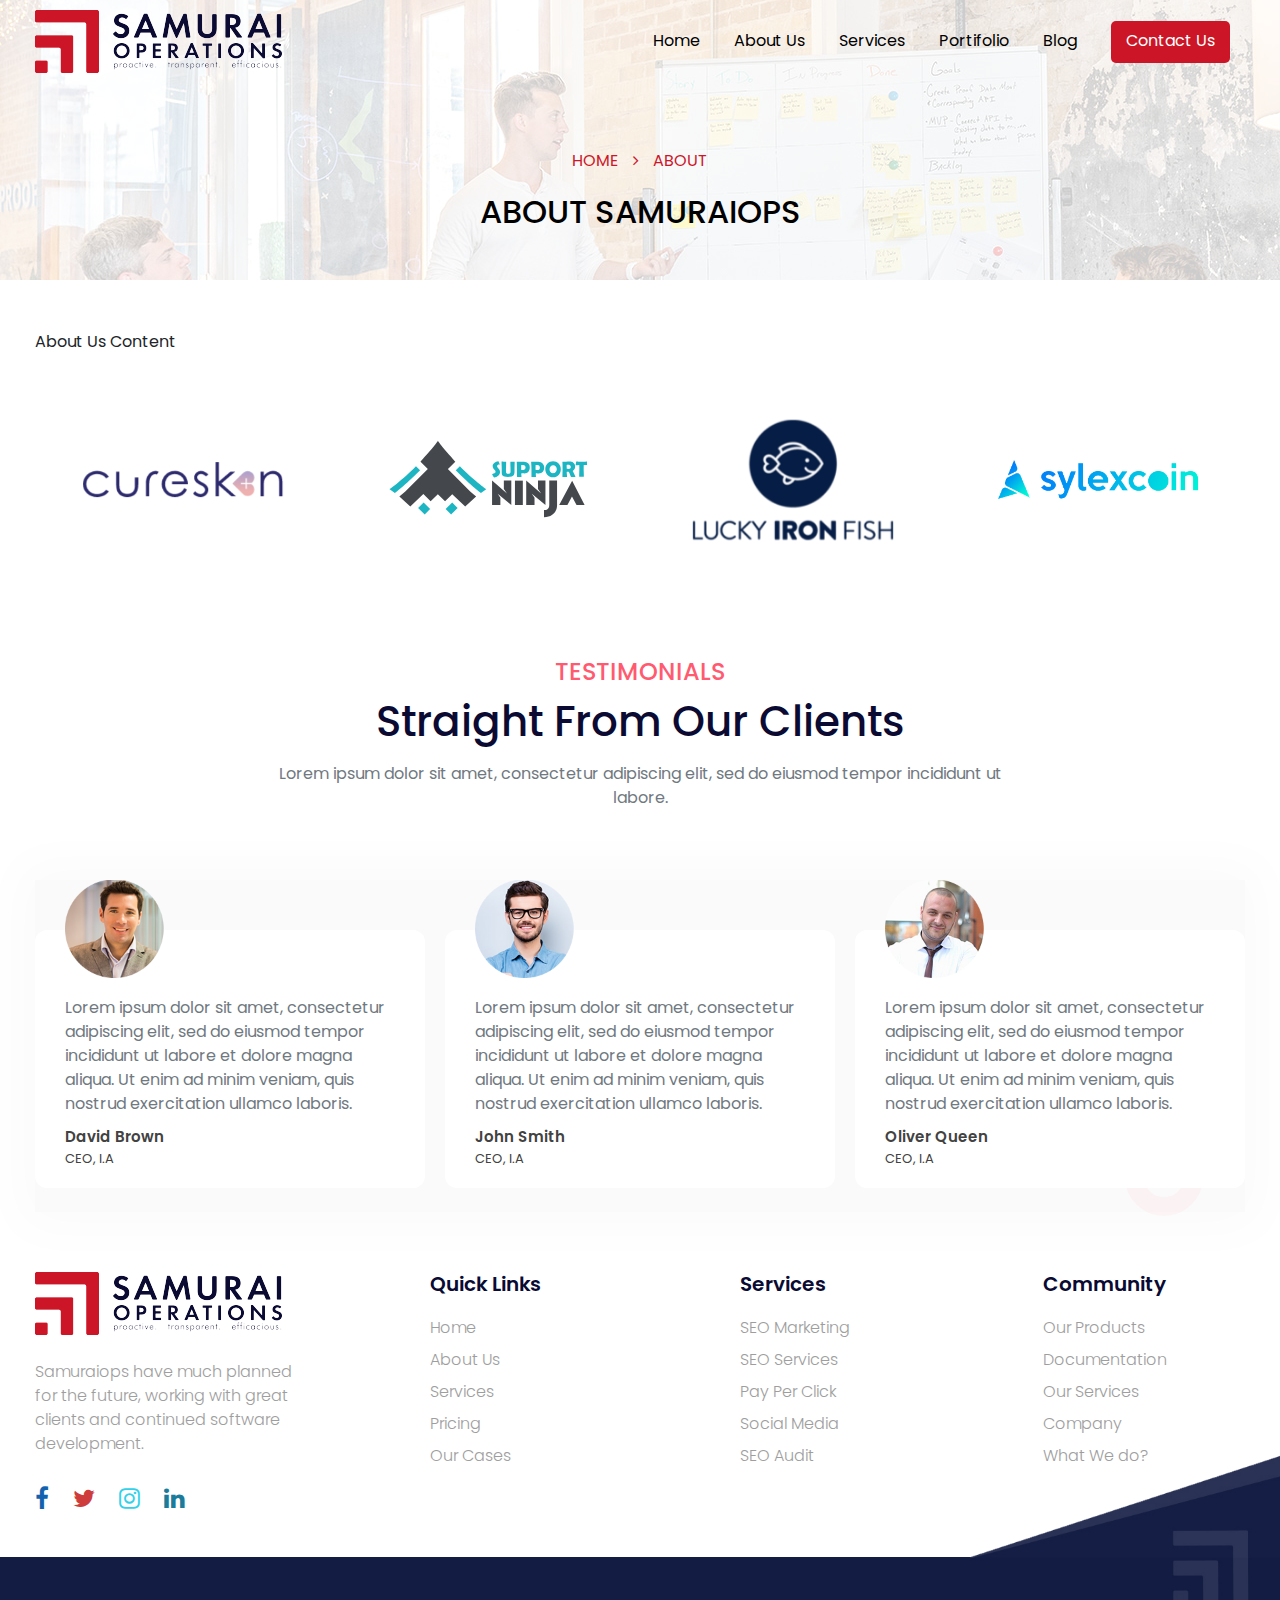
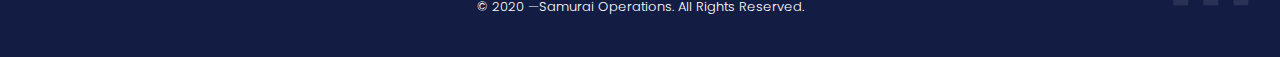
<file: about.html>
<!DOCTYPE html>
<html lang="en">

<head>
    <meta charset="UTF-8">
    <meta name="viewport" content="width=device-width, initial-scale=1.0">
    <link rel='shortcut icon' href='assets/img/favicon.png' type='image/x-icon' />
    <title>Samurai Operations</title>
    <link href="https://fonts.googleapis.com/css2?family=Poppins:wght@300;500;600;700;900&display=swap"
        rel="stylesheet">
    <link rel="stylesheet" href="assets/bootstrap/css/bootstrap.min.css">
    <link rel="stylesheet" href="assets/font-awesome/css/font-awesome.min.css">
    <link rel="stylesheet" href="assets/OwlCarousel/dist/assets/owl.carousel.min.css">
    <link rel="stylesheet" href="assets/css/animate.min.css">
    <link rel="stylesheet" href="assets/css/style.css">
    <link rel="stylesheet" href="assets/css/responsive.css">
</head>

<body>

    <!-- ===============================
    HEADER
    ================================ -->
    <section class="siteHeader">
        <div class="container">
            <div class="row">
                <div class="col-sm-12 col-md-12 col-lg-3">
                    <div class="logo">
                        <a href="index.html">
                            <img src="assets/img/logo.png" alt="logo" />
                        </a>
                    </div>
                    <div class="mobileMenu">
                        <span></span>
                        <span></span>
                        <span></span>
                    </div>
                </div>
                <div class="col-sm-12 col-md-12 col-lg-9">
                    <div class="menuWrap">
                        <div class="menuclose">
                            <span></span>
                            <span></span>
                        </div>
                        <ul class="mainMenu">
                            <li><a href="index.html">Home</a></li>
                            <li><a href="about.html">About Us</a></li>
                            <li><a href="digital-marketing.html">Services</a></li>
                            <li><a href="portifolio.html">Portifolio</a></li>
                            <li><a href="blog.html">Blog</a></li>
                            <li class="menuContact"><a href="contact.html">Contact Us</a></li>
                        </ul>
                    </div>
                </div>
            </div>
        </div>
    </section>

    <!-- ===============================
    INNER BANNER
    ================================ -->
    <section class="innerBanner" style="background-image: url('assets/img/banner.jpg');">
        <div class="ibannercontent">
            <ul class="bredcomb">
                <li><a href="index.html">Home</a></li>
                <li><i class="fa fa-angle-right"></i></li>
                <li>About</li>
            </ul>
            <h2 class="bannerTitle">About Samuraiops</h2>       
        </div>
    </section>

    <!-- ===============================
    INNER CONTENT
    ================================ -->
    <section class="innerContent">
        <div class="container">
            <div class="row">
                <div class="col-sm-12">
                    About Us Content
                </div>
            </div>
        </div>
    </section>
  
    <!-- ===============================
    CLIENTS
    ================================ -->
    <section class="ourClient">
        <div class="container">
            <div class="row">
                <div class="col-sm-12 col-md-12 col-lg-12">
                    <div class="owl-carousel owl-theme clientSlider">
                        <div class="item">
                            <div class="itemWrap">
                                <img src="assets/img/cureskin.png" alt="cureskin">
                            </div>
                        </div>
                        <div class="item">
                            <div class="itemWrap">
                                <img src="assets/img/support_ninja.svg" alt="support_ninja">
                            </div>
                        </div>
                        <div class="item">
                            <div class="itemWrap">
                                <img src="assets/img/lucky_iron_fish.png" alt="lucky_iron_fish">
                            </div>
                        </div>
                        <div class="item">
                            <div class="itemWrap">
                                <img src="assets/img/sylexcoing.png" alt="sylexcoing">
                            </div>
                        </div>
                        <div class="item">
                            <div class="itemWrap">
                                <img src="assets/img/cureskin.png" alt="cureskin">
                            </div>
                        </div>
                        <div class="item">
                            <div class="itemWrap">
                                <img src="assets/img/support_ninja.svg" alt="support_ninja">
                            </div>
                        </div>
                        <div class="item">
                            <div class="itemWrap">
                                <img src="assets/img/lucky_iron_fish.png" alt="lucky_iron_fish">
                            </div>
                        </div>
                        <div class="item">
                            <div class="itemWrap">
                                <img src="assets/img/sylexcoing.png" alt="sylexcoing">
                            </div>
                        </div>
                    </div>
                </div>
            </div>
        </div>
    </section>

    <!-- ===============================
    TESTIMONIALS
    ================================ -->
    <section class="testimonials">
        <div class="container">
            <div class="row">
                <div class="col-sm-12">
                    <div class="title text-center">
                        <h4 class="titleSmall">testimonials</h4>
                        <h1 class="mainTitle">Straight From Our Clients</h1>
                        <div class="subtitle">Lorem ipsum dolor sit amet, consectetur adipiscing elit, sed do eiusmod
                            tempor incididunt ut labore.</div>
                    </div>
                </div>
            </div>

            <div class="row">
                <div class="col-sm-12">
                    <div class="owl-carousel owl-theme testimonialslider">

                        <div class="item">
                            <div class="tbox">
                                <div class="profileimage">
                                    <img src="assets/img/face4.png" alt="face1">
                                </div>
                                <div class="ttext">Lorem ipsum dolor sit amet, consectetur adipiscing elit, sed do
                                    eiusmod tempor incididunt ut labore et dolore magna aliqua. Ut enim ad minim veniam,
                                    quis nostrud exercitation ullamco laboris.</div>
                                <div class="tname">David Brown</div>
                                <div class="tdesig">CEO, I.A</div>
                            </div>
                        </div>

                        <div class="item">
                            <div class="tbox">
                                <div class="profileimage">
                                    <img src="assets/img/face1.png" alt="face1">
                                </div>
                                <div class="ttext">Lorem ipsum dolor sit amet, consectetur adipiscing elit, sed do
                                    eiusmod tempor incididunt ut labore et dolore magna aliqua. Ut enim ad minim veniam,
                                    quis nostrud exercitation ullamco laboris.</div>
                                <div class="tname">John Smith</div>
                                <div class="tdesig">CEO, I.A</div>
                            </div>
                        </div>

                        <div class="item">
                            <div class="tbox">
                                <div class="profileimage">
                                    <img src="assets/img/face2.png" alt="face1">
                                </div>
                                <div class="ttext">Lorem ipsum dolor sit amet, consectetur adipiscing elit, sed do
                                    eiusmod tempor incididunt ut labore et dolore magna aliqua. Ut enim ad minim veniam,
                                    quis nostrud exercitation ullamco laboris.</div>
                                <div class="tname">Oliver Queen</div>
                                <div class="tdesig">CEO, I.A</div>
                            </div>
                        </div>

                        <div class="item">
                            <div class="tbox">
                                <div class="profileimage">
                                    <img src="assets/img/face4.png" alt="face1">
                                </div>
                                <div class="ttext">Lorem ipsum dolor sit amet, consectetur adipiscing elit, sed do
                                    eiusmod tempor incididunt ut labore et dolore magna aliqua. Ut enim ad minim veniam,
                                    quis nostrud exercitation ullamco laboris.</div>
                                <div class="tname">David Brown</div>
                                <div class="tdesig">CEO, I.A</div>
                            </div>
                        </div>

                        <div class="item">
                            <div class="tbox">
                                <div class="profileimage">
                                    <img src="assets/img/face1.png" alt="face1">
                                </div>
                                <div class="ttext">Lorem ipsum dolor sit amet, consectetur adipiscing elit, sed do
                                    eiusmod tempor incididunt ut labore et dolore magna aliqua. Ut enim ad minim veniam,
                                    quis nostrud exercitation ullamco laboris.</div>
                                <div class="tname">John Smith</div>
                                <div class="tdesig">CEO, I.A</div>
                            </div>
                        </div>

                    </div>
                </div>
            </div>

        </div>
    </section>
   
    <!-- ===============================
    FOOTER
    ================================ -->
    <footer class="sitefooter">
        <div class="container">
            <div class="row">

                <div class="col-sm-6 col-md-6 col-lg-3 textcenter">
                    <div class="footerwidget">
                        <div class="footerlogo">
                            <a href="index.html">
                                <img src="assets/img/logo.png" alt="">
                            </a>
                        </div>
                        <div class="footerinfo">
                            Samuraiops have much planned for the future, working with great clients and continued
                            software development.
                        </div>
                        <div class="foosocialwrap">
                            <ul class="sociallist">
                                <li><a href="javascript:;" class="facebook"><i class="fa fa-facebook"></i></a></li>
                                <li><a href="javascript:;" class="twitter"><i class="fa fa-twitter"></i></a></li>
                                <li><a href="javascript:;" class="instagram"><i class="fa fa-instagram"></i></a></li>
                                <li><a href="javascript:;" class="linkedin"><i class="fa fa-linkedin"></i></a></li>
                            </ul>
                        </div>
                    </div>
                </div>

                <div class="col-sm-6 col-md-6 col-lg-3 textcenter">
                    <div class="footerwidget">
                        <h5 class="footTitle">Quick Links</h5>
                        <ul class="footList">
                            <li><a href="javascript:;">Home</a></li>
                            <li><a href="javascript:;">About Us</a></li>
                            <li><a href="javascript:;">Services</a></li>
                            <li><a href="javascript:;">Pricing</a></li>
                            <li><a href="javascript:;">Our Cases</a></li>
                        </ul>
                    </div>
                </div>

                <div class="col-sm-6 col-md-6 col-lg-3 textcenter">
                    <div class="footerwidget">
                        <h5 class="footTitle">Services</h5>
                        <ul class="footList">
                            <li><a href="javascript:;">SEO Marketing</a></li>
                            <li><a href="javascript:;">SEO Services</a></li>
                            <li><a href="javascript:;">Pay Per Click</a></li>
                            <li><a href="javascript:;">Social Media</a></li>
                            <li><a href="javascript:;">SEO Audit</a></li>
                        </ul>
                    </div>
                </div>

                <div class="col-sm-6 col-md-6 col-lg-3 textcenter">
                    <div class="footerwidget">
                        <h5 class="footTitle">Community</h5>
                        <ul class="footList">
                            <li><a href="javascript:;">Our Products</a></li>
                            <li><a href="javascript:;">Documentation</a></li>
                            <li><a href="javascript:;">Our Services</a></li>
                            <li><a href="javascript:;">Company</a></li>
                            <li><a href="javascript:;">What We do?</a></li>
                        </ul>
                    </div>
                </div>

            </div>
        </div>
    </footer>

    <!-- ===============================
    COPYRIGHT
    ================================ -->
    <section class="copyright">
        <div class="container">
            <div class="row">
                <div class="col-sm-12">
                    <div class="copyrightText">
                        &copy; 2020 —Samurai Operations. All Rights Reserved.
                    </div>
                </div>
            </div>
        </div>
    </section>


    <script src="assets/js/jquery-3.5.1.min.js"></script>
    <script src="assets/bootstrap/js/bootstrap.min.js"></script>
    <script src="assets/OwlCarousel/dist/owl.carousel.min.js"></script>
    <script src="assets/js/wow.min.js"></script>
    <script src="assets/js/script.js"></script>
</body>

</html>

<script>
    jQuery('.clientSlider').owlCarousel({
        loop: false,
        margin: 10,
        nav: false,
        responsive: {
            0: {
                items: 1
            },
            600: {
                items: 2
            },
            1000: {
                items: 4
            }
        }
    })

    jQuery('.caseSlider').owlCarousel({
        loop: false,
        margin: 20,
        nav: false,
        dots: true,
        responsive: {
            0: {
                items: 1
            },
            600: {
                items: 1
            },
            1000: {
                items: 3
            }
        }
    })

    jQuery('.testimonialslider').owlCarousel({
        loop: false,
        margin: 20,
        nav: false,
        dots: true,
        responsive: {
            0: {
                items: 1
            },
            600: {
                items: 1
            },
            1000: {
                items: 3
            }
        }
    })

    jQuery('.hblogslider').owlCarousel({
        loop: false,
        margin: 60,
        nav: false,
        dots: true,
        responsive: {
            0: {
                items: 1
            },
            600: {
                items: 1
            },
            1000: {
                items: 3
            }
        }
    })

</script>
</file>
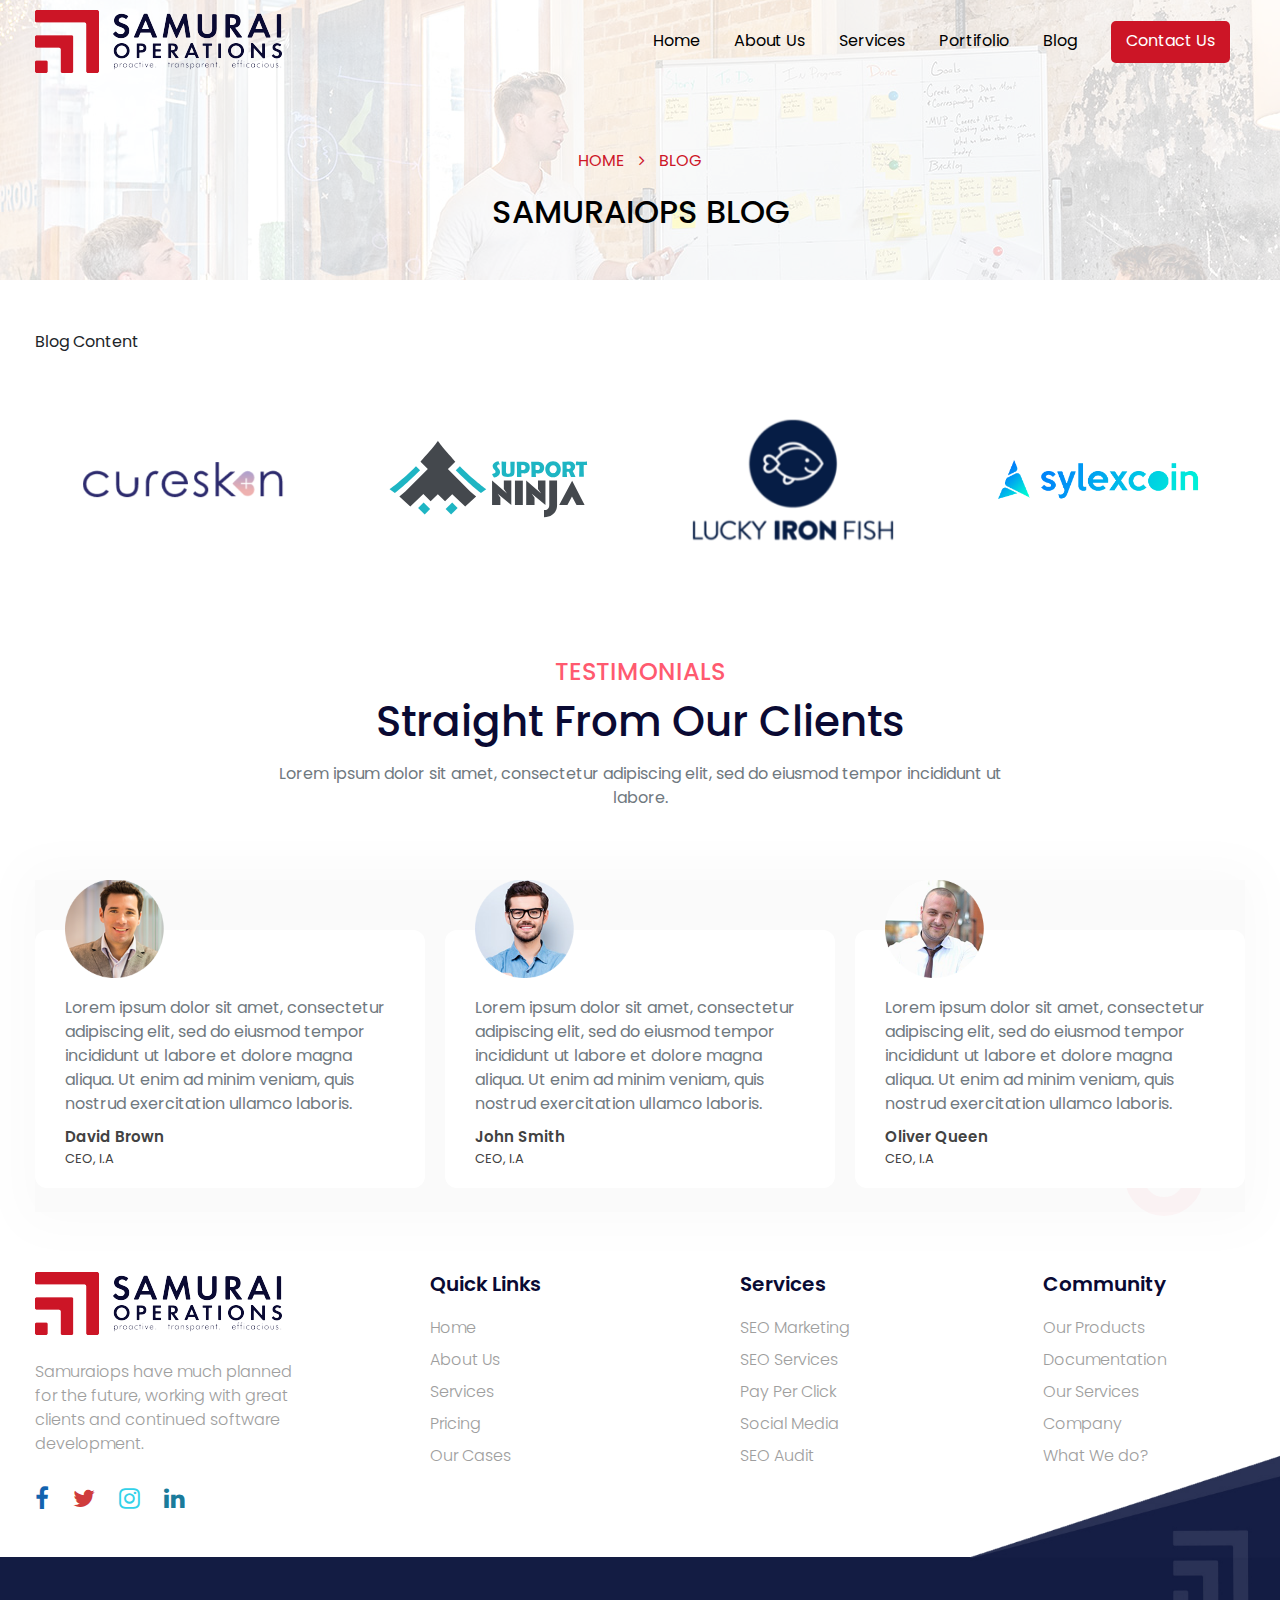
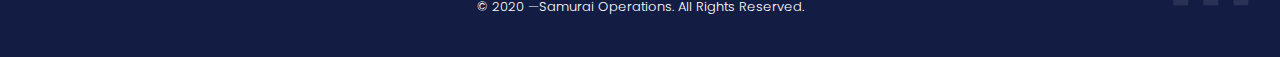
<file: blog.html>
<!DOCTYPE html>
<html lang="en">

<head>
    <meta charset="UTF-8">
    <meta name="viewport" content="width=device-width, initial-scale=1.0">
    <link rel='shortcut icon' href='assets/img/favicon.png' type='image/x-icon' />
    <title>Samurai Operations</title>
    <link href="https://fonts.googleapis.com/css2?family=Poppins:wght@300;500;600;700;900&display=swap"
        rel="stylesheet">
    <link rel="stylesheet" href="assets/bootstrap/css/bootstrap.min.css">
    <link rel="stylesheet" href="assets/font-awesome/css/font-awesome.min.css">
    <link rel="stylesheet" href="assets/OwlCarousel/dist/assets/owl.carousel.min.css">
    <link rel="stylesheet" href="assets/css/animate.min.css">
    <link rel="stylesheet" href="assets/css/style.css">
    <link rel="stylesheet" href="assets/css/responsive.css">
</head>

<body>

    <!-- ===============================
    HEADER
    ================================ -->
    <section class="siteHeader">
        <div class="container">
            <div class="row">
                <div class="col-sm-12 col-md-12 col-lg-3">
                    <div class="logo">
                        <a href="index.html">
                            <img src="assets/img/logo.png" alt="logo" />
                        </a>
                    </div>
                    <div class="mobileMenu">
                        <span></span>
                        <span></span>
                        <span></span>
                    </div>
                </div>
                <div class="col-sm-12 col-md-12 col-lg-9">
                    <div class="menuWrap">
                        <div class="menuclose">
                            <span></span>
                            <span></span>
                        </div>
                        <ul class="mainMenu">
                            <li><a href="index.html">Home</a></li>
                            <li><a href="about.html">About Us</a></li>
                            <li><a href="digital-marketing.html">Services</a></li>
                            <li><a href="portifolio.html">Portifolio</a></li>
                            <li><a href="blog.html">Blog</a></li>
                            <li class="menuContact"><a href="contact.html">Contact Us</a></li>
                        </ul>
                    </div>
                </div>
            </div>
        </div>
    </section>

    <!-- ===============================
    INNER BANNER
    ================================ -->
    <section class="innerBanner" style="background-image: url('assets/img/banner.jpg');">
        <div class="ibannercontent">
            <ul class="bredcomb">
                <li><a href="index.html">Home</a></li>
                <li><i class="fa fa-angle-right"></i></li>
                <li>Blog</li>
            </ul>
            <h2 class="bannerTitle">Samuraiops Blog</h2>       
        </div>
    </section>

    <!-- ===============================
    INNER CONTENT
    ================================ -->
    <section class="innerContent">
        <div class="container">
            <div class="row">
                <div class="col-sm-12">
                    Blog Content
                </div>
            </div>
        </div>
    </section>
  
    <!-- ===============================
    CLIENTS
    ================================ -->
    <section class="ourClient">
        <div class="container">
            <div class="row">
                <div class="col-sm-12 col-md-12 col-lg-12">
                    <div class="owl-carousel owl-theme clientSlider">
                        <div class="item">
                            <div class="itemWrap">
                                <img src="assets/img/cureskin.png" alt="cureskin">
                            </div>
                        </div>
                        <div class="item">
                            <div class="itemWrap">
                                <img src="assets/img/support_ninja.svg" alt="support_ninja">
                            </div>
                        </div>
                        <div class="item">
                            <div class="itemWrap">
                                <img src="assets/img/lucky_iron_fish.png" alt="lucky_iron_fish">
                            </div>
                        </div>
                        <div class="item">
                            <div class="itemWrap">
                                <img src="assets/img/sylexcoing.png" alt="sylexcoing">
                            </div>
                        </div>
                        <div class="item">
                            <div class="itemWrap">
                                <img src="assets/img/cureskin.png" alt="cureskin">
                            </div>
                        </div>
                        <div class="item">
                            <div class="itemWrap">
                                <img src="assets/img/support_ninja.svg" alt="support_ninja">
                            </div>
                        </div>
                        <div class="item">
                            <div class="itemWrap">
                                <img src="assets/img/lucky_iron_fish.png" alt="lucky_iron_fish">
                            </div>
                        </div>
                        <div class="item">
                            <div class="itemWrap">
                                <img src="assets/img/sylexcoing.png" alt="sylexcoing">
                            </div>
                        </div>
                    </div>
                </div>
            </div>
        </div>
    </section>

    <!-- ===============================
    TESTIMONIALS
    ================================ -->
    <section class="testimonials">
        <div class="container">
            <div class="row">
                <div class="col-sm-12">
                    <div class="title text-center">
                        <h4 class="titleSmall">testimonials</h4>
                        <h1 class="mainTitle">Straight From Our Clients</h1>
                        <div class="subtitle">Lorem ipsum dolor sit amet, consectetur adipiscing elit, sed do eiusmod
                            tempor incididunt ut labore.</div>
                    </div>
                </div>
            </div>

            <div class="row">
                <div class="col-sm-12">
                    <div class="owl-carousel owl-theme testimonialslider">

                        <div class="item">
                            <div class="tbox">
                                <div class="profileimage">
                                    <img src="assets/img/face4.png" alt="face1">
                                </div>
                                <div class="ttext">Lorem ipsum dolor sit amet, consectetur adipiscing elit, sed do
                                    eiusmod tempor incididunt ut labore et dolore magna aliqua. Ut enim ad minim veniam,
                                    quis nostrud exercitation ullamco laboris.</div>
                                <div class="tname">David Brown</div>
                                <div class="tdesig">CEO, I.A</div>
                            </div>
                        </div>

                        <div class="item">
                            <div class="tbox">
                                <div class="profileimage">
                                    <img src="assets/img/face1.png" alt="face1">
                                </div>
                                <div class="ttext">Lorem ipsum dolor sit amet, consectetur adipiscing elit, sed do
                                    eiusmod tempor incididunt ut labore et dolore magna aliqua. Ut enim ad minim veniam,
                                    quis nostrud exercitation ullamco laboris.</div>
                                <div class="tname">John Smith</div>
                                <div class="tdesig">CEO, I.A</div>
                            </div>
                        </div>

                        <div class="item">
                            <div class="tbox">
                                <div class="profileimage">
                                    <img src="assets/img/face2.png" alt="face1">
                                </div>
                                <div class="ttext">Lorem ipsum dolor sit amet, consectetur adipiscing elit, sed do
                                    eiusmod tempor incididunt ut labore et dolore magna aliqua. Ut enim ad minim veniam,
                                    quis nostrud exercitation ullamco laboris.</div>
                                <div class="tname">Oliver Queen</div>
                                <div class="tdesig">CEO, I.A</div>
                            </div>
                        </div>

                        <div class="item">
                            <div class="tbox">
                                <div class="profileimage">
                                    <img src="assets/img/face4.png" alt="face1">
                                </div>
                                <div class="ttext">Lorem ipsum dolor sit amet, consectetur adipiscing elit, sed do
                                    eiusmod tempor incididunt ut labore et dolore magna aliqua. Ut enim ad minim veniam,
                                    quis nostrud exercitation ullamco laboris.</div>
                                <div class="tname">David Brown</div>
                                <div class="tdesig">CEO, I.A</div>
                            </div>
                        </div>

                        <div class="item">
                            <div class="tbox">
                                <div class="profileimage">
                                    <img src="assets/img/face1.png" alt="face1">
                                </div>
                                <div class="ttext">Lorem ipsum dolor sit amet, consectetur adipiscing elit, sed do
                                    eiusmod tempor incididunt ut labore et dolore magna aliqua. Ut enim ad minim veniam,
                                    quis nostrud exercitation ullamco laboris.</div>
                                <div class="tname">John Smith</div>
                                <div class="tdesig">CEO, I.A</div>
                            </div>
                        </div>

                    </div>
                </div>
            </div>

        </div>
    </section>
   
    <!-- ===============================
    FOOTER
    ================================ -->
    <footer class="sitefooter">
        <div class="container">
            <div class="row">

                <div class="col-sm-6 col-md-6 col-lg-3 textcenter">
                    <div class="footerwidget">
                        <div class="footerlogo">
                            <a href="index.html">
                                <img src="assets/img/logo.png" alt="">
                            </a>
                        </div>
                        <div class="footerinfo">
                            Samuraiops have much planned for the future, working with great clients and continued
                            software development.
                        </div>
                        <div class="foosocialwrap">
                            <ul class="sociallist">
                                <li><a href="javascript:;" class="facebook"><i class="fa fa-facebook"></i></a></li>
                                <li><a href="javascript:;" class="twitter"><i class="fa fa-twitter"></i></a></li>
                                <li><a href="javascript:;" class="instagram"><i class="fa fa-instagram"></i></a></li>
                                <li><a href="javascript:;" class="linkedin"><i class="fa fa-linkedin"></i></a></li>
                            </ul>
                        </div>
                    </div>
                </div>

                <div class="col-sm-6 col-md-6 col-lg-3 textcenter">
                    <div class="footerwidget">
                        <h5 class="footTitle">Quick Links</h5>
                        <ul class="footList">
                            <li><a href="javascript:;">Home</a></li>
                            <li><a href="javascript:;">About Us</a></li>
                            <li><a href="javascript:;">Services</a></li>
                            <li><a href="javascript:;">Pricing</a></li>
                            <li><a href="javascript:;">Our Cases</a></li>
                        </ul>
                    </div>
                </div>

                <div class="col-sm-6 col-md-6 col-lg-3 textcenter">
                    <div class="footerwidget">
                        <h5 class="footTitle">Services</h5>
                        <ul class="footList">
                            <li><a href="javascript:;">SEO Marketing</a></li>
                            <li><a href="javascript:;">SEO Services</a></li>
                            <li><a href="javascript:;">Pay Per Click</a></li>
                            <li><a href="javascript:;">Social Media</a></li>
                            <li><a href="javascript:;">SEO Audit</a></li>
                        </ul>
                    </div>
                </div>

                <div class="col-sm-6 col-md-6 col-lg-3 textcenter">
                    <div class="footerwidget">
                        <h5 class="footTitle">Community</h5>
                        <ul class="footList">
                            <li><a href="javascript:;">Our Products</a></li>
                            <li><a href="javascript:;">Documentation</a></li>
                            <li><a href="javascript:;">Our Services</a></li>
                            <li><a href="javascript:;">Company</a></li>
                            <li><a href="javascript:;">What We do?</a></li>
                        </ul>
                    </div>
                </div>

            </div>
        </div>
    </footer>

    <!-- ===============================
    COPYRIGHT
    ================================ -->
    <section class="copyright">
        <div class="container">
            <div class="row">
                <div class="col-sm-12">
                    <div class="copyrightText">
                        &copy; 2020 —Samurai Operations. All Rights Reserved.
                    </div>
                </div>
            </div>
        </div>
    </section>


    <script src="assets/js/jquery-3.5.1.min.js"></script>
    <script src="assets/bootstrap/js/bootstrap.min.js"></script>
    <script src="assets/OwlCarousel/dist/owl.carousel.min.js"></script>
    <script src="assets/js/wow.min.js"></script>
    <script src="assets/js/script.js"></script>
</body>

</html>

<script>
    jQuery('.clientSlider').owlCarousel({
        loop: false,
        margin: 10,
        nav: false,
        responsive: {
            0: {
                items: 1
            },
            600: {
                items: 2
            },
            1000: {
                items: 4
            }
        }
    })

    jQuery('.caseSlider').owlCarousel({
        loop: false,
        margin: 20,
        nav: false,
        dots: true,
        responsive: {
            0: {
                items: 1
            },
            600: {
                items: 1
            },
            1000: {
                items: 3
            }
        }
    })

    jQuery('.testimonialslider').owlCarousel({
        loop: false,
        margin: 20,
        nav: false,
        dots: true,
        responsive: {
            0: {
                items: 1
            },
            600: {
                items: 1
            },
            1000: {
                items: 3
            }
        }
    })

    jQuery('.hblogslider').owlCarousel({
        loop: false,
        margin: 60,
        nav: false,
        dots: true,
        responsive: {
            0: {
                items: 1
            },
            600: {
                items: 1
            },
            1000: {
                items: 3
            }
        }
    })

</script>
</file>
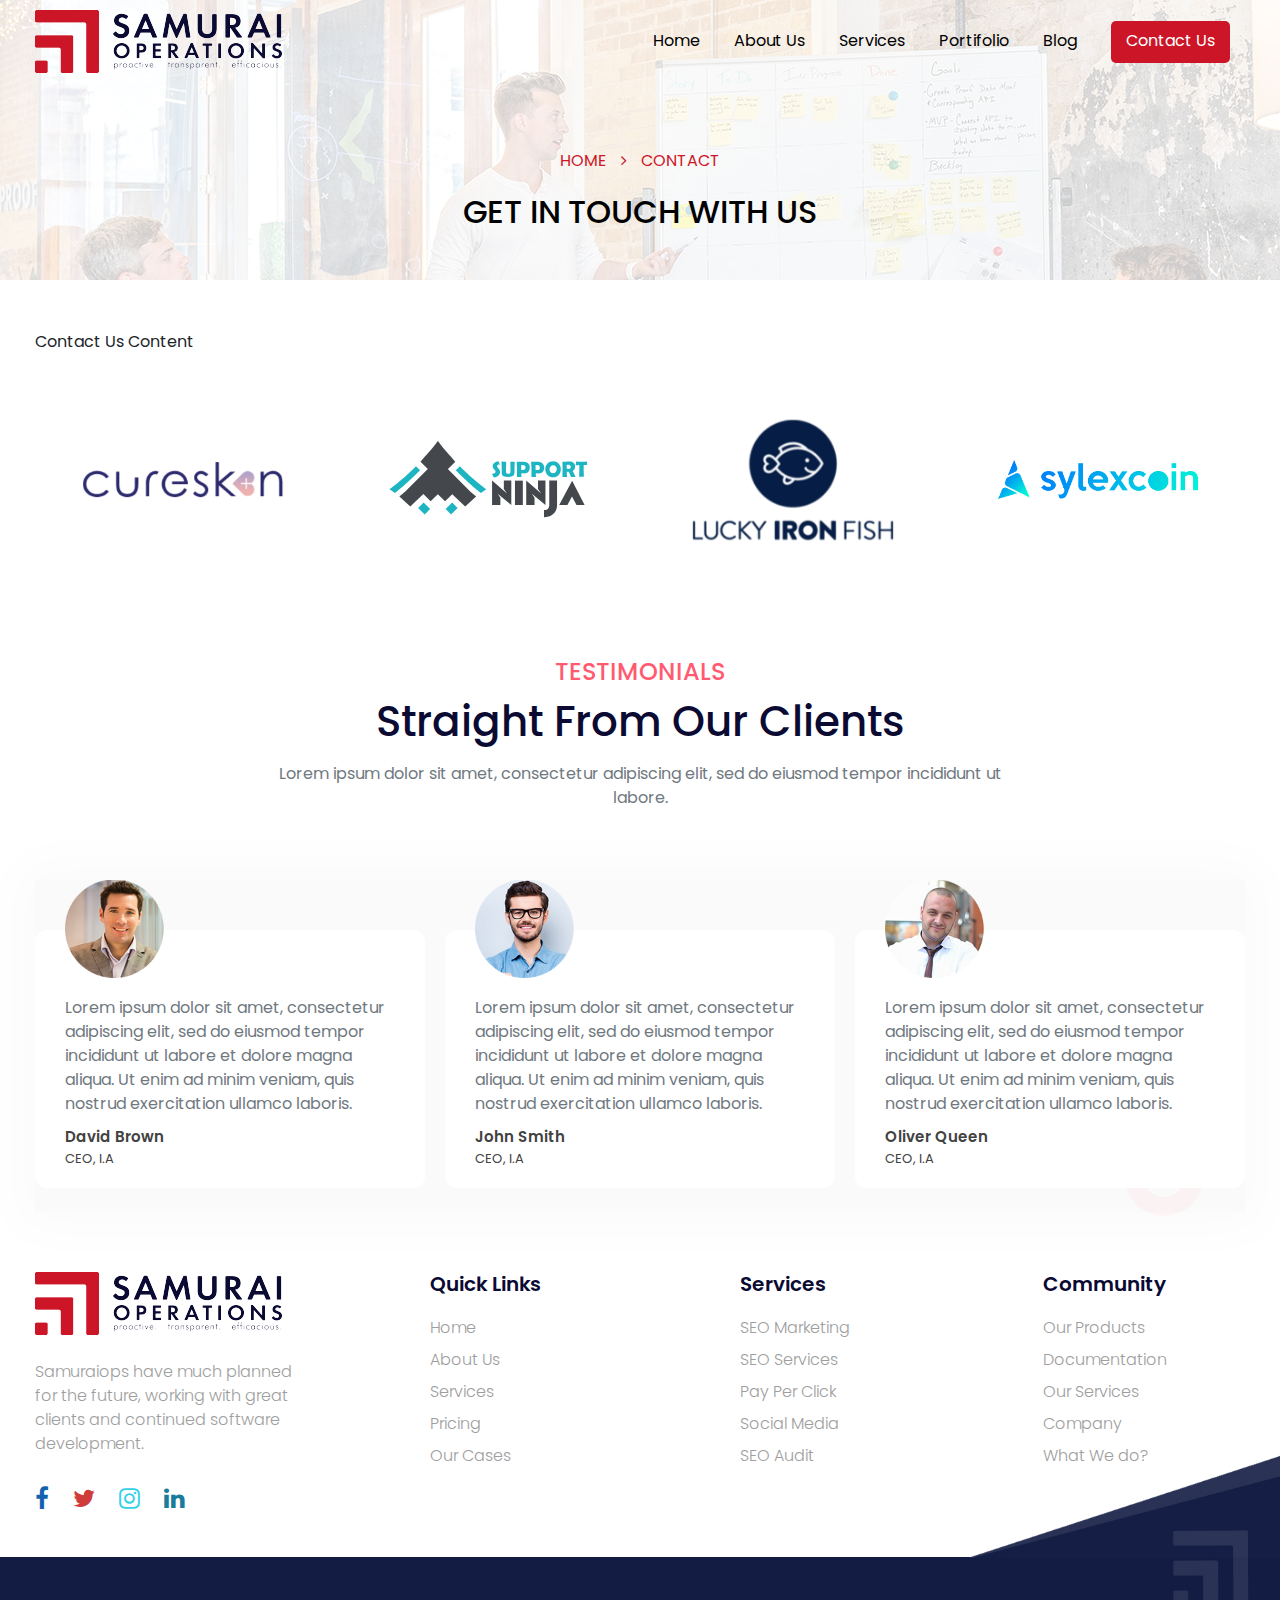
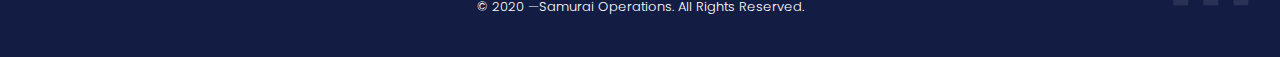
<file: contact.html>
<!DOCTYPE html>
<html lang="en">

<head>
    <meta charset="UTF-8">
    <meta name="viewport" content="width=device-width, initial-scale=1.0">
    <link rel='shortcut icon' href='assets/img/favicon.png' type='image/x-icon' />
    <title>Samurai Operations</title>
    <link href="https://fonts.googleapis.com/css2?family=Poppins:wght@300;500;600;700;900&display=swap"
        rel="stylesheet">
    <link rel="stylesheet" href="assets/bootstrap/css/bootstrap.min.css">
    <link rel="stylesheet" href="assets/font-awesome/css/font-awesome.min.css">
    <link rel="stylesheet" href="assets/OwlCarousel/dist/assets/owl.carousel.min.css">
    <link rel="stylesheet" href="assets/css/animate.min.css">
    <link rel="stylesheet" href="assets/css/style.css">
    <link rel="stylesheet" href="assets/css/responsive.css">
</head>

<body>

    <!-- ===============================
    HEADER
    ================================ -->
    <section class="siteHeader">
        <div class="container">
            <div class="row">
                <div class="col-sm-12 col-md-12 col-lg-3">
                    <div class="logo">
                        <a href="index.html">
                            <img src="assets/img/logo.png" alt="logo" />
                        </a>
                    </div>
                    <div class="mobileMenu">
                        <span></span>
                        <span></span>
                        <span></span>
                    </div>
                </div>
                <div class="col-sm-12 col-md-12 col-lg-9">
                    <div class="menuWrap">
                        <div class="menuclose">
                            <span></span>
                            <span></span>
                        </div>
                        <ul class="mainMenu">
                            <li><a href="index.html">Home</a></li>
                            <li><a href="about.html">About Us</a></li>
                            <li><a href="digital-marketing.html">Services</a></li>
                            <li><a href="portifolio.html">Portifolio</a></li>
                            <li><a href="blog.html">Blog</a></li>
                            <li class="menuContact"><a href="contact.html">Contact Us</a></li>
                        </ul>
                    </div>
                </div>
            </div>
        </div>
    </section>

    <!-- ===============================
    INNER BANNER
    ================================ -->
    <section class="innerBanner" style="background-image: url('assets/img/banner.jpg');">
        <div class="ibannercontent">
            <ul class="bredcomb">
                <li><a href="index.html">Home</a></li>
                <li><i class="fa fa-angle-right"></i></li>
                <li>Contact</li>
            </ul>
            <h2 class="bannerTitle">Get In Touch With Us</h2>       
        </div>
    </section>

    <!-- ===============================
    INNER CONTENT
    ================================ -->
    <section class="innerContent">
        <div class="container">
            <div class="row">
                <div class="col-sm-12">
                    Contact Us Content
                </div>
            </div>
        </div>
    </section>
  
    <!-- ===============================
    CLIENTS
    ================================ -->
    <section class="ourClient">
        <div class="container">
            <div class="row">
                <div class="col-sm-12 col-md-12 col-lg-12">
                    <div class="owl-carousel owl-theme clientSlider">
                        <div class="item">
                            <div class="itemWrap">
                                <img src="assets/img/cureskin.png" alt="cureskin">
                            </div>
                        </div>
                        <div class="item">
                            <div class="itemWrap">
                                <img src="assets/img/support_ninja.svg" alt="support_ninja">
                            </div>
                        </div>
                        <div class="item">
                            <div class="itemWrap">
                                <img src="assets/img/lucky_iron_fish.png" alt="lucky_iron_fish">
                            </div>
                        </div>
                        <div class="item">
                            <div class="itemWrap">
                                <img src="assets/img/sylexcoing.png" alt="sylexcoing">
                            </div>
                        </div>
                        <div class="item">
                            <div class="itemWrap">
                                <img src="assets/img/cureskin.png" alt="cureskin">
                            </div>
                        </div>
                        <div class="item">
                            <div class="itemWrap">
                                <img src="assets/img/support_ninja.svg" alt="support_ninja">
                            </div>
                        </div>
                        <div class="item">
                            <div class="itemWrap">
                                <img src="assets/img/lucky_iron_fish.png" alt="lucky_iron_fish">
                            </div>
                        </div>
                        <div class="item">
                            <div class="itemWrap">
                                <img src="assets/img/sylexcoing.png" alt="sylexcoing">
                            </div>
                        </div>
                    </div>
                </div>
            </div>
        </div>
    </section>

    <!-- ===============================
    TESTIMONIALS
    ================================ -->
    <section class="testimonials">
        <div class="container">
            <div class="row">
                <div class="col-sm-12">
                    <div class="title text-center">
                        <h4 class="titleSmall">testimonials</h4>
                        <h1 class="mainTitle">Straight From Our Clients</h1>
                        <div class="subtitle">Lorem ipsum dolor sit amet, consectetur adipiscing elit, sed do eiusmod
                            tempor incididunt ut labore.</div>
                    </div>
                </div>
            </div>

            <div class="row">
                <div class="col-sm-12">
                    <div class="owl-carousel owl-theme testimonialslider">

                        <div class="item">
                            <div class="tbox">
                                <div class="profileimage">
                                    <img src="assets/img/face4.png" alt="face1">
                                </div>
                                <div class="ttext">Lorem ipsum dolor sit amet, consectetur adipiscing elit, sed do
                                    eiusmod tempor incididunt ut labore et dolore magna aliqua. Ut enim ad minim veniam,
                                    quis nostrud exercitation ullamco laboris.</div>
                                <div class="tname">David Brown</div>
                                <div class="tdesig">CEO, I.A</div>
                            </div>
                        </div>

                        <div class="item">
                            <div class="tbox">
                                <div class="profileimage">
                                    <img src="assets/img/face1.png" alt="face1">
                                </div>
                                <div class="ttext">Lorem ipsum dolor sit amet, consectetur adipiscing elit, sed do
                                    eiusmod tempor incididunt ut labore et dolore magna aliqua. Ut enim ad minim veniam,
                                    quis nostrud exercitation ullamco laboris.</div>
                                <div class="tname">John Smith</div>
                                <div class="tdesig">CEO, I.A</div>
                            </div>
                        </div>

                        <div class="item">
                            <div class="tbox">
                                <div class="profileimage">
                                    <img src="assets/img/face2.png" alt="face1">
                                </div>
                                <div class="ttext">Lorem ipsum dolor sit amet, consectetur adipiscing elit, sed do
                                    eiusmod tempor incididunt ut labore et dolore magna aliqua. Ut enim ad minim veniam,
                                    quis nostrud exercitation ullamco laboris.</div>
                                <div class="tname">Oliver Queen</div>
                                <div class="tdesig">CEO, I.A</div>
                            </div>
                        </div>

                        <div class="item">
                            <div class="tbox">
                                <div class="profileimage">
                                    <img src="assets/img/face4.png" alt="face1">
                                </div>
                                <div class="ttext">Lorem ipsum dolor sit amet, consectetur adipiscing elit, sed do
                                    eiusmod tempor incididunt ut labore et dolore magna aliqua. Ut enim ad minim veniam,
                                    quis nostrud exercitation ullamco laboris.</div>
                                <div class="tname">David Brown</div>
                                <div class="tdesig">CEO, I.A</div>
                            </div>
                        </div>

                        <div class="item">
                            <div class="tbox">
                                <div class="profileimage">
                                    <img src="assets/img/face1.png" alt="face1">
                                </div>
                                <div class="ttext">Lorem ipsum dolor sit amet, consectetur adipiscing elit, sed do
                                    eiusmod tempor incididunt ut labore et dolore magna aliqua. Ut enim ad minim veniam,
                                    quis nostrud exercitation ullamco laboris.</div>
                                <div class="tname">John Smith</div>
                                <div class="tdesig">CEO, I.A</div>
                            </div>
                        </div>

                    </div>
                </div>
            </div>

        </div>
    </section>
   
    <!-- ===============================
    FOOTER
    ================================ -->
    <footer class="sitefooter">
        <div class="container">
            <div class="row">

                <div class="col-sm-6 col-md-6 col-lg-3 textcenter">
                    <div class="footerwidget">
                        <div class="footerlogo">
                            <a href="index.html">
                                <img src="assets/img/logo.png" alt="">
                            </a>
                        </div>
                        <div class="footerinfo">
                            Samuraiops have much planned for the future, working with great clients and continued
                            software development.
                        </div>
                        <div class="foosocialwrap">
                            <ul class="sociallist">
                                <li><a href="javascript:;" class="facebook"><i class="fa fa-facebook"></i></a></li>
                                <li><a href="javascript:;" class="twitter"><i class="fa fa-twitter"></i></a></li>
                                <li><a href="javascript:;" class="instagram"><i class="fa fa-instagram"></i></a></li>
                                <li><a href="javascript:;" class="linkedin"><i class="fa fa-linkedin"></i></a></li>
                            </ul>
                        </div>
                    </div>
                </div>

                <div class="col-sm-6 col-md-6 col-lg-3 textcenter">
                    <div class="footerwidget">
                        <h5 class="footTitle">Quick Links</h5>
                        <ul class="footList">
                            <li><a href="javascript:;">Home</a></li>
                            <li><a href="javascript:;">About Us</a></li>
                            <li><a href="javascript:;">Services</a></li>
                            <li><a href="javascript:;">Pricing</a></li>
                            <li><a href="javascript:;">Our Cases</a></li>
                        </ul>
                    </div>
                </div>

                <div class="col-sm-6 col-md-6 col-lg-3 textcenter">
                    <div class="footerwidget">
                        <h5 class="footTitle">Services</h5>
                        <ul class="footList">
                            <li><a href="javascript:;">SEO Marketing</a></li>
                            <li><a href="javascript:;">SEO Services</a></li>
                            <li><a href="javascript:;">Pay Per Click</a></li>
                            <li><a href="javascript:;">Social Media</a></li>
                            <li><a href="javascript:;">SEO Audit</a></li>
                        </ul>
                    </div>
                </div>

                <div class="col-sm-6 col-md-6 col-lg-3 textcenter">
                    <div class="footerwidget">
                        <h5 class="footTitle">Community</h5>
                        <ul class="footList">
                            <li><a href="javascript:;">Our Products</a></li>
                            <li><a href="javascript:;">Documentation</a></li>
                            <li><a href="javascript:;">Our Services</a></li>
                            <li><a href="javascript:;">Company</a></li>
                            <li><a href="javascript:;">What We do?</a></li>
                        </ul>
                    </div>
                </div>

            </div>
        </div>
    </footer>

    <!-- ===============================
    COPYRIGHT
    ================================ -->
    <section class="copyright">
        <div class="container">
            <div class="row">
                <div class="col-sm-12">
                    <div class="copyrightText">
                        &copy; 2020 —Samurai Operations. All Rights Reserved.
                    </div>
                </div>
            </div>
        </div>
    </section>


    <script src="assets/js/jquery-3.5.1.min.js"></script>
    <script src="assets/bootstrap/js/bootstrap.min.js"></script>
    <script src="assets/OwlCarousel/dist/owl.carousel.min.js"></script>
    <script src="assets/js/wow.min.js"></script>
    <script src="assets/js/script.js"></script>
</body>

</html>

<script>
    jQuery('.clientSlider').owlCarousel({
        loop: false,
        margin: 10,
        nav: false,
        responsive: {
            0: {
                items: 1
            },
            600: {
                items: 2
            },
            1000: {
                items: 4
            }
        }
    })

    jQuery('.caseSlider').owlCarousel({
        loop: false,
        margin: 20,
        nav: false,
        dots: true,
        responsive: {
            0: {
                items: 1
            },
            600: {
                items: 1
            },
            1000: {
                items: 3
            }
        }
    })

    jQuery('.testimonialslider').owlCarousel({
        loop: false,
        margin: 20,
        nav: false,
        dots: true,
        responsive: {
            0: {
                items: 1
            },
            600: {
                items: 1
            },
            1000: {
                items: 3
            }
        }
    })

    jQuery('.hblogslider').owlCarousel({
        loop: false,
        margin: 60,
        nav: false,
        dots: true,
        responsive: {
            0: {
                items: 1
            },
            600: {
                items: 1
            },
            1000: {
                items: 3
            }
        }
    })

</script>
</file>
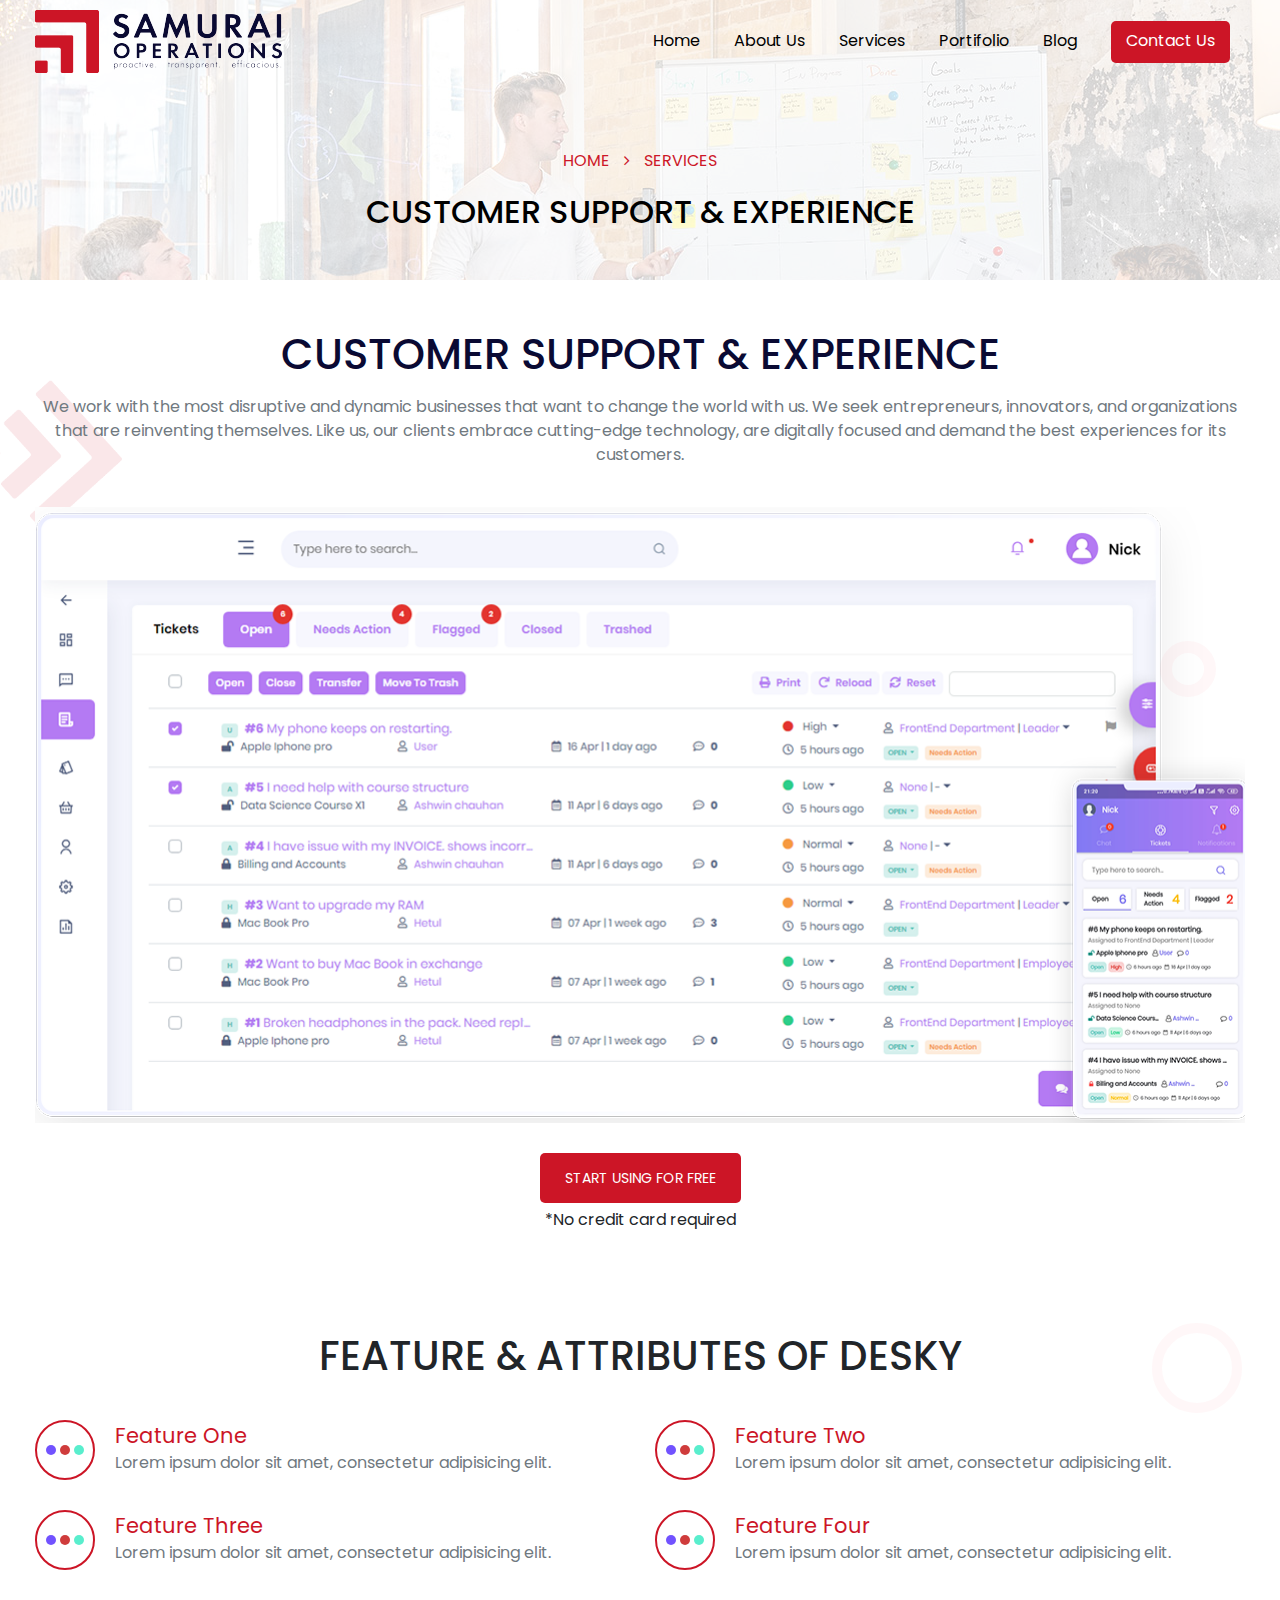
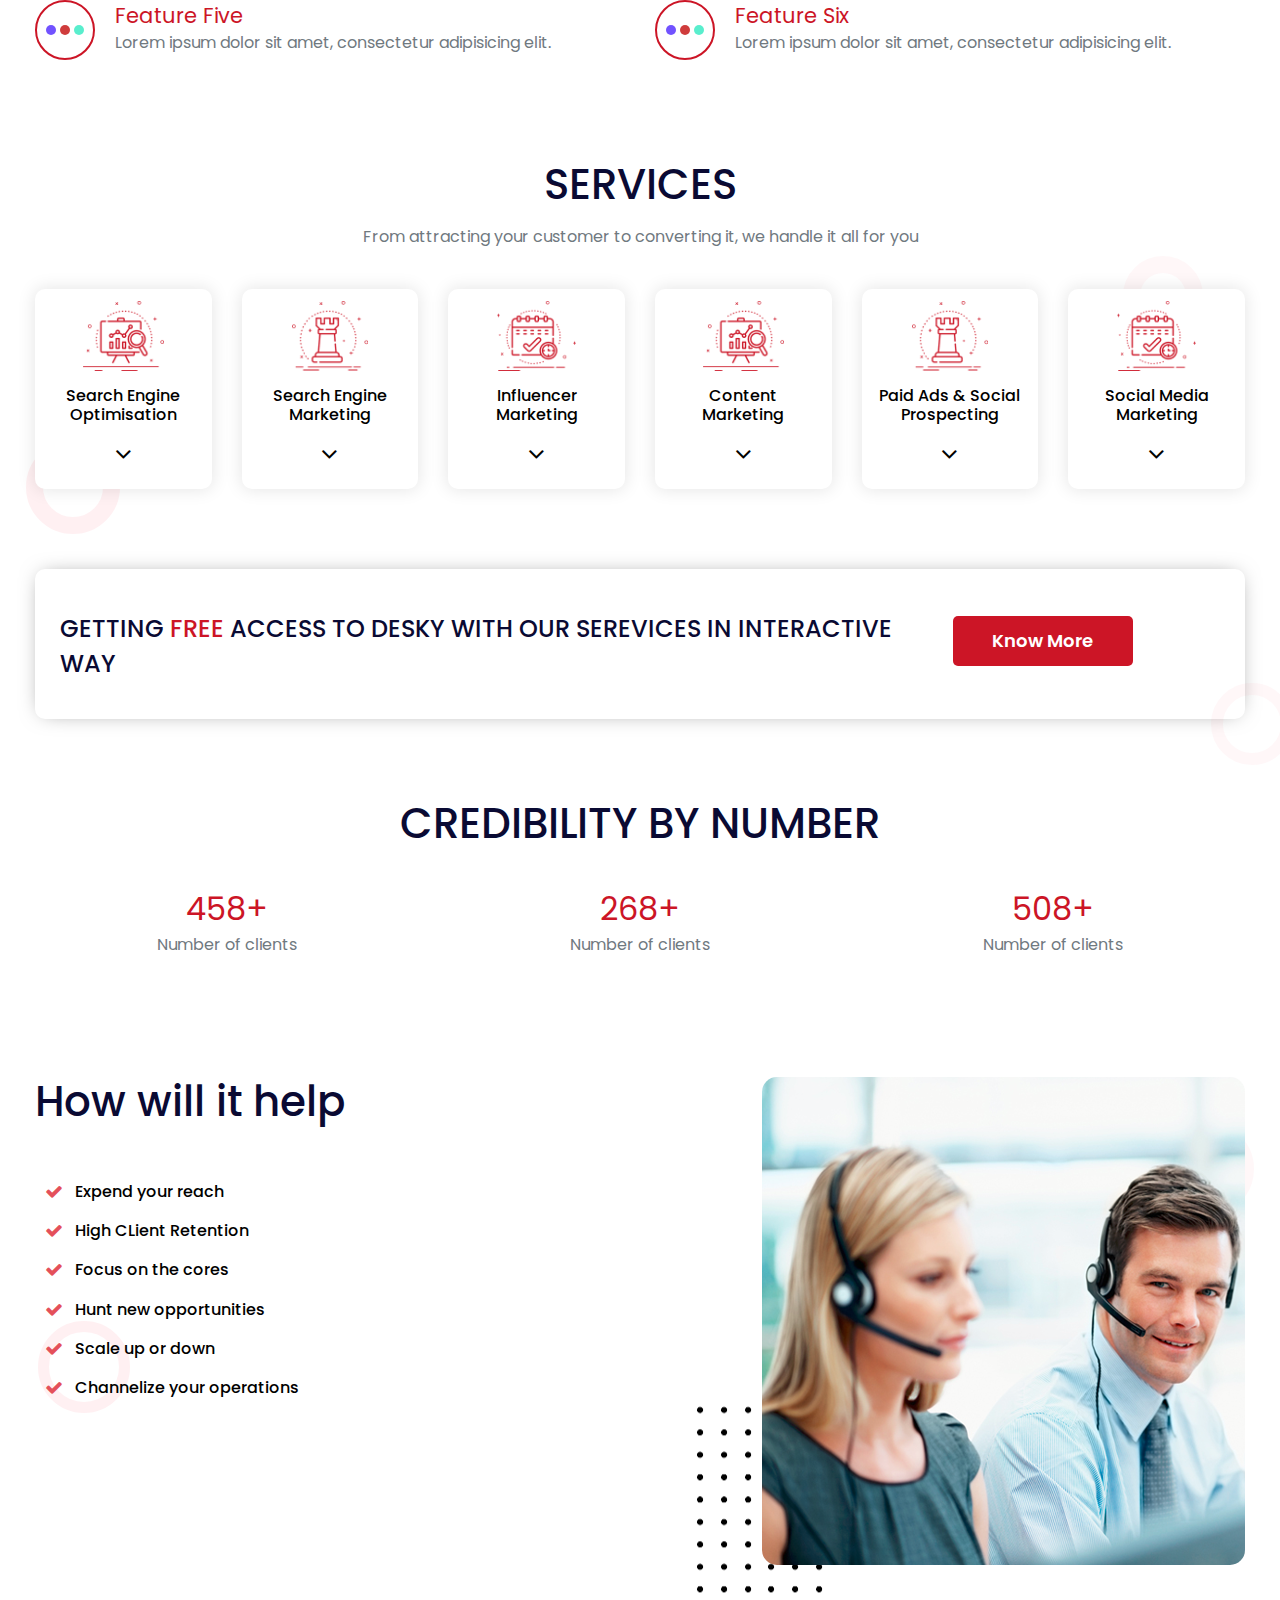
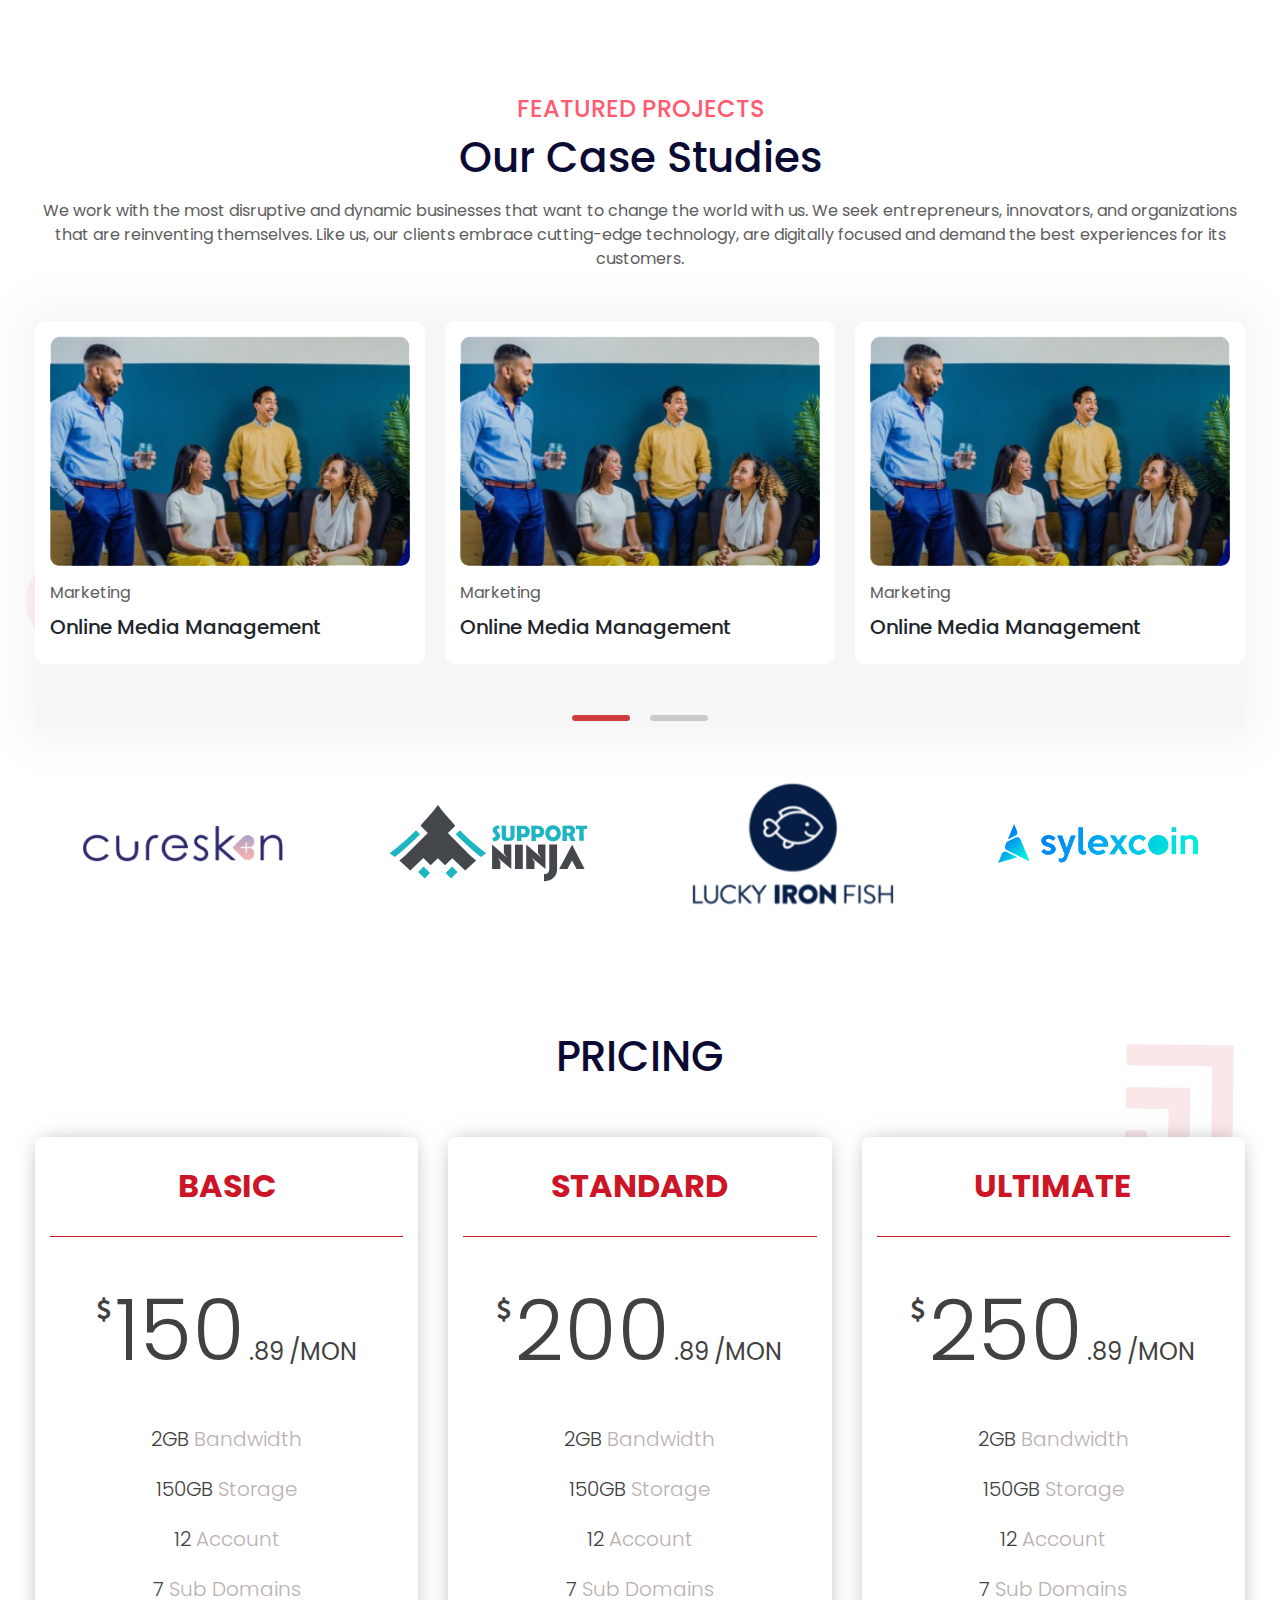
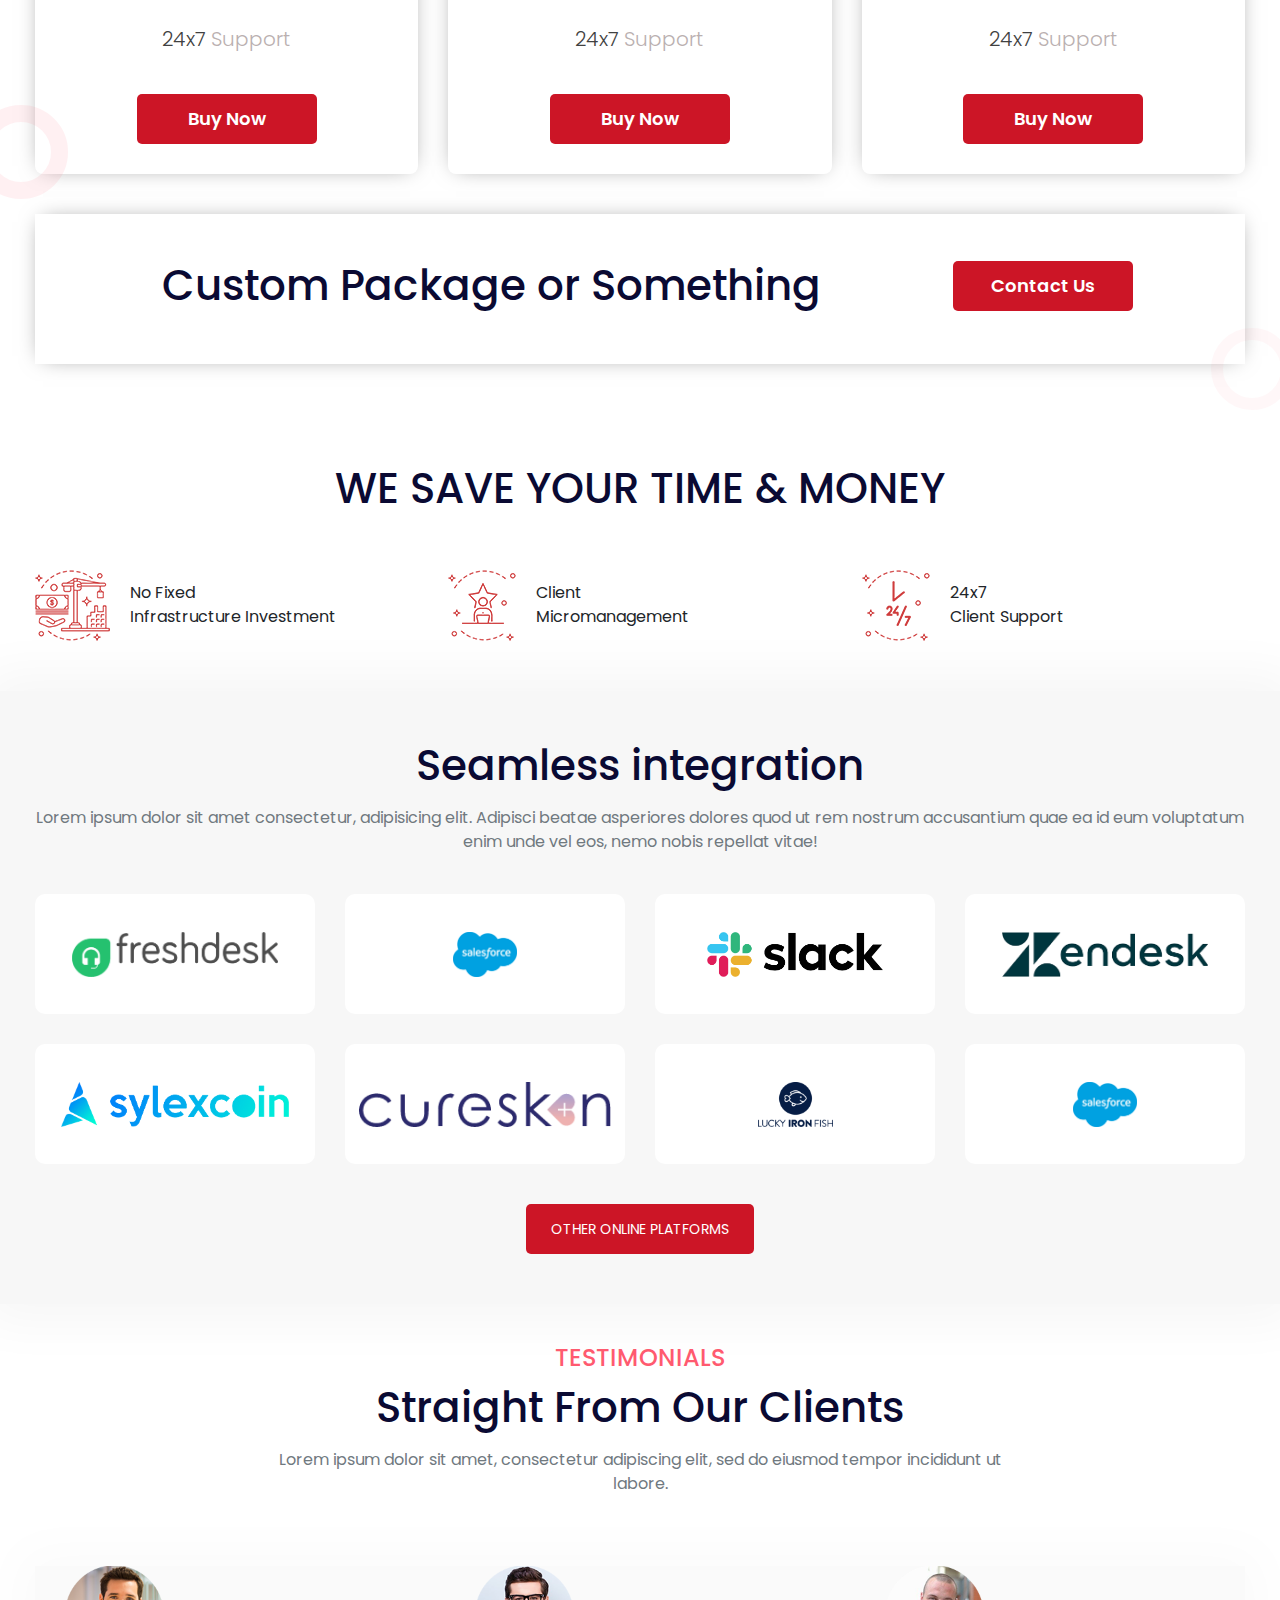
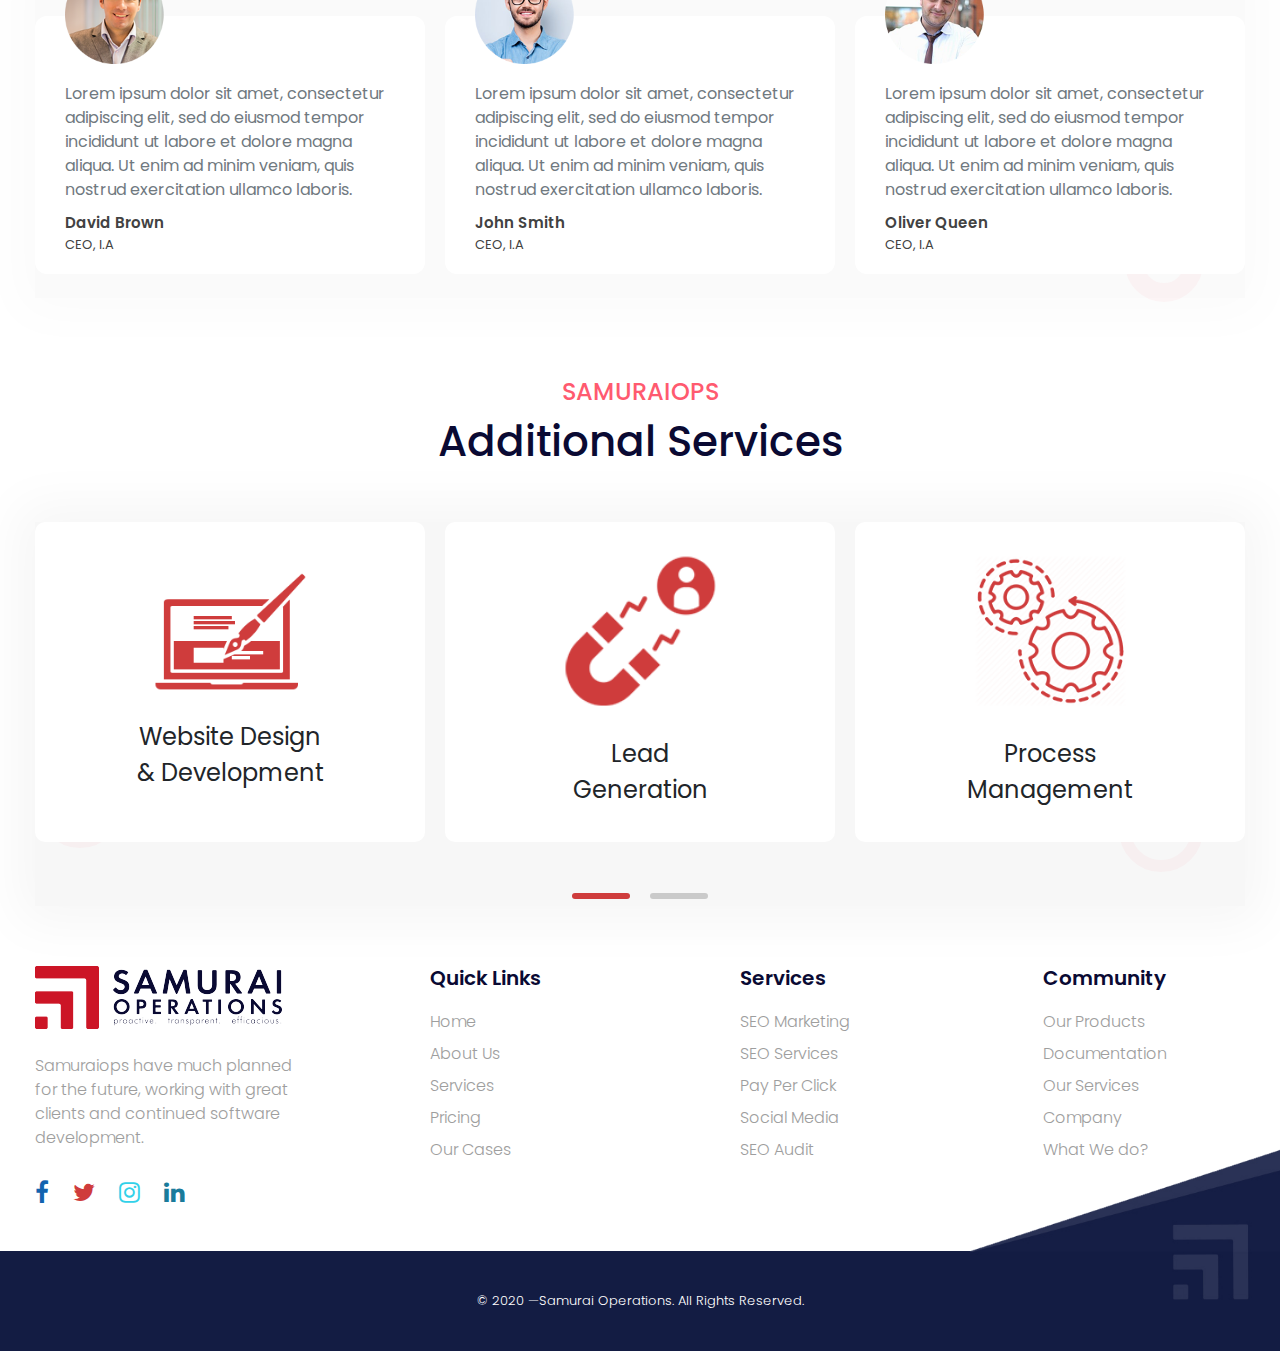
<file: customer-support.html>
<!DOCTYPE html>
<html lang="en">

<head>
    <meta charset="UTF-8">
    <meta name="viewport" content="width=device-width, initial-scale=1.0">
    <link rel='shortcut icon' href='assets/img/favicon.png' type='image/x-icon' />
    <title>SamuraiOps | Customer Support</title>
    <link href="https://fonts.googleapis.com/css2?family=Poppins:wght@300;500;600;700;900&display=swap"
        rel="stylesheet">
    <link rel="stylesheet" href="assets/bootstrap/css/bootstrap.min.css">
    <link rel="stylesheet" href="assets/font-awesome/css/font-awesome.min.css">
    <link rel="stylesheet" href="assets/OwlCarousel/dist/assets/owl.carousel.min.css">
    <link rel="stylesheet" href="assets/css/animate.min.css">
    <link rel="stylesheet" href="assets/css/style.css">
    <link rel="stylesheet" href="assets/css/responsive.css">
</head>

<body>

    <!-- ===============================
    HEADER
    ================================ -->
    <section class="siteHeader">
        <div class="container">
            <div class="row">
                <div class="col-sm-12 col-md-12 col-lg-3">
                    <div class="logo">
                        <a href="index.html">
                            <img src="assets/img/logo.png" alt="logo" />
                        </a>
                    </div>
                    <div class="mobileMenu">
                        <span></span>
                        <span></span>
                        <span></span>
                    </div>
                </div>
                <div class="col-sm-12 col-md-12 col-lg-9">
                    <div class="menuWrap">
                        <div class="menuclose">
                            <span></span>
                            <span></span>
                        </div>
                        <ul class="mainMenu">
                            <li><a href="index.html">Home</a></li>
                            <li><a href="about.html">About Us</a></li>
                            <li><a href="digital-marketing.html">Services</a></li>
                            <li><a href="portifolio.html">Portifolio</a></li>
                            <li><a href="blog.html">Blog</a></li>
                            <li class="menuContact"><a href="contact.html">Contact Us</a></li>
                        </ul>
                    </div>
                </div>
            </div>
        </div>
    </section>

    <!-- ===============================
    INNER BANNER
    ================================ -->
    <section class="innerBanner" style="background-image: url('assets/img/banner.jpg');">
        <div class="ibannercontent">
            <ul class="bredcomb">
                <li><a href="index.html">Home</a></li>
                <li><i class="fa fa-angle-right"></i></li>
                <li>Services</li>
            </ul>
            <h2 class="bannerTitle">Customer Support &amp; Experience</h2>
        </div>
    </section>

    <!-- ===============================
    INNER CONTENT
    ================================ -->
    <section class="customerSupport">
        <div class="container">
            <div class="row">
                <div class="col-sm-12">
                    <div class="title text-center">
                        <h1 class="mainTitle">Customer Support &amp; Experience</h1>
                        <div class="subtitle">We work with the most disruptive and dynamic businesses that want to
                            change the world with us. We seek entrepreneurs, innovators, and organizations that are
                            reinventing themselves. Like us, our clients embrace cutting-edge technology, are digitally
                            focused and demand the best experiences for its customers.</div>
                    </div>
                </div>
                <div class="col-sm-12">
                    <div class="customer_image">
                        <img src="assets/img/cust_support_image_1.png" alt="Customer Image" />
                    </div>
                </div>
            </div>
            <div class="row">
                <div class="col-sm-12">
                    <div class="btnWrap">
                        <a href="javascript:;" class="startBtn">Start Using for free</a>
                        <span>*No credit card required</span>
                    </div>
                </div>
            </div>
        </div>
    </section>

    <!-- ===============================
    Feature & Attributes of desky
    ================================ -->
    <section class="featureAttributes">
        <div class="container">
            <div class="row">
                <div class="col-sm-12">
                    <h1 class="attriTitle">Feature & Attributes of desky</h1>
                </div>
            </div>
            <div class="row">
                <div class="col-sm-6">
                    <div class="featuredBox">
                        <div class="circle">
                            <span class="blue"></span>
                            <span class="red"></span>
                            <span class="skyblue"></span>
                        </div>
                        <div class="text">
                            <div class="attrHead">Feature One</div>
                            <span class="attrText">Lorem ipsum dolor sit amet, consectetur adipisicing elit.</span>
                        </div>
                    </div>

                    <div class="featuredBox">
                        <div class="circle">
                            <span class="blue"></span>
                            <span class="red"></span>
                            <span class="skyblue"></span>
                        </div>
                        <div class="text">
                            <div class="attrHead">Feature Three</div>
                            <span class="attrText">Lorem ipsum dolor sit amet, consectetur adipisicing elit.</span>
                        </div>
                    </div>

                    <div class="featuredBox">
                        <div class="circle">
                            <span class="blue"></span>
                            <span class="red"></span>
                            <span class="skyblue"></span>
                        </div>
                        <div class="text">
                            <div class="attrHead">Feature Five</div>
                            <span class="attrText">Lorem ipsum dolor sit amet, consectetur adipisicing elit.</span>
                        </div>
                    </div>

                </div>

                <div class="col-sm-6">
                    <div class="featuredBox">
                        <div class="circle">
                            <span class="blue"></span>
                            <span class="red"></span>
                            <span class="skyblue"></span>
                        </div>
                        <div class="text">
                            <div class="attrHead">Feature Two</div>
                            <span class="attrText">Lorem ipsum dolor sit amet, consectetur adipisicing elit.</span>
                        </div>
                    </div>

                    <div class="featuredBox">
                        <div class="circle">
                            <span class="blue"></span>
                            <span class="red"></span>
                            <span class="skyblue"></span>
                        </div>
                        <div class="text">
                            <div class="attrHead">Feature Four</div>
                            <span class="attrText">Lorem ipsum dolor sit amet, consectetur adipisicing elit.</span>
                        </div>
                    </div>

                    <div class="featuredBox">
                        <div class="circle">
                            <span class="blue"></span>
                            <span class="red"></span>
                            <span class="skyblue"></span>
                        </div>
                        <div class="text">
                            <div class="attrHead">Feature Six</div>
                            <span class="attrText">Lorem ipsum dolor sit amet, consectetur adipisicing elit.</span>
                        </div>
                    </div>


                </div>


            </div>
        </div>
    </section>


    <!-- ===============================
    SERVICES Version 02
    ================================ -->
    <section class="servicesv2 custSupportServices">
        <div class="container">
            <div class="row">
                <div class="col-sm-12">
                    <div class="title text-center">
                        <!-- <h4 class="titleSmall">Our Services</h4> -->
                        <h1 class="mainTitle">SERVICES</h1>
                        <div class="subtitle">From attracting your customer to converting it, we handle it all for you
                        </div>
                    </div>
                </div>
            </div>
            <div class="row">
                <div class="col-sm-2">
                    <div class="sbox" id="s1">
                        <div class="icon">
                            <img src="assets/img/icon4_red.png" alt="operation management" class="beforehover">
                            <img src="assets/img/icon1.png" alt="operation management" class="afterhover">
                        </div>
                        <h4>Search Engine Optimisation</h4>
                        <button class="arrowMore"><i class="fa fa-angle-down"></i></button>
                    </div>
                </div>

                <div class="col-sm-2">
                    <div class="sbox" id="s2">
                        <div class="icon">
                            <img src="assets/img/icon2_red.png" alt="Customer Experience" class="beforehover">
                            <img src="assets/img/icon2.png" alt="operation management" class="afterhover">
                        </div>
                        <h4>Search Engine Marketing</h4>
                        <button class="arrowMore"><i class="fa fa-angle-down"></i></button>
                    </div>
                </div>

                <div class="col-sm-2">
                    <div class="sbox" id="s3">
                        <div class="icon">
                            <img src="assets/img/icon3_red.png" alt="Lead Generation" class="beforehover">
                            <img src="assets/img/icon3.png" alt="operation management" class="afterhover">
                        </div>
                        <h4>Influencer Marketing</h4>
                        <button class="arrowMore"><i class="fa fa-angle-down"></i></button>
                    </div>
                </div>

                <div class="col-sm-2">
                    <div class="sbox" id="s4">
                        <div class="icon">
                            <img src="assets/img/icon4_red.png" alt="Development &amp; Design" class="beforehover">
                            <img src="assets/img/icon4.png" alt="operation management" class="afterhover">
                        </div>
                        <h4>Content Marketing</h4>
                        <button class="arrowMore"><i class="fa fa-angle-down"></i></button>
                    </div>
                </div>

                <div class="col-sm-2">
                    <div class="sbox" id="s5">
                        <div class="icon">
                            <img src="assets/img/icon2_red.png" alt="Customer Experience" class="beforehover">
                            <img src="assets/img/icon2.png" alt="operation management" class="afterhover">
                        </div>
                        <h4>Paid Ads & Social Prospecting</h4>
                        <button class="arrowMore"><i class="fa fa-angle-down"></i></button>
                    </div>
                </div>

                <div class="col-sm-2">
                    <div class="sbox" id="s6">
                        <div class="icon">
                            <img src="assets/img/icon3_red.png" alt="Lead Generation" class="beforehover">
                            <img src="assets/img/icon3.png" alt="operation management" class="afterhover">
                        </div>
                        <h4>Social Media Marketing</h4>
                        <button class="arrowMore"><i class="fa fa-angle-down"></i></button>
                    </div>
                </div>

            </div>

            <div class="row">

            </div>

            <!-- /row -->
            <div class="row">
                <div class="col-sm-12">

                    <div class="meetcheaf boxshad" id="content1">
                        <div class="row">
                            <div class="col-sm-12 col-md-12 col-lg-6">
                                <div class="meetright">
                                    <div class="imagewrap">
                                        <img src="assets/img/image1.png" alt="image 1">
                                    </div>
                                </div>
                            </div>
                            <div class="col-sm-12 col-md-12 col-lg-6">
                                <div class="meetleft">
                                    <div class="title text-left">
                                        <h4 class="titleSmall">Samurai Services</h4>
                                        <h1 class="mainTitle">Digital Marketing Services</h1>
                                        <div class="subtitle">Lorem ipsum dolor sit amet, consectetur adipiscing elit,
                                            sed do
                                            eiusmod tempor incididunt ut labore.</div>
                                    </div>
                                    <div class="mtext">Lorem ipsum dolor sit amet, consectetur adipiscing elit, sed do
                                        eiusmod
                                        tempor incididunt ut labore et dolore magna aliqua. Ut m ad minim veniam, quis
                                        nostrud
                                        exercitation ullamco laboris nisi ut aliquip ex ea commodo consequat. Duis aute
                                        irure dolor
                                        in reprehenderit in voluptate velit esse cillum dolore eu </div>

                                    <div class="mtext">Lorem ipsum dolor sit amet, consectetur adipiscing elit, sed do
                                        eiusmod
                                        tempor incididunt ut labore et dolore magna aliqua. Ut m ad minim veniam, quis
                                        nostrud
                                        exercitation ullamco laboris nisi ut aliquip ex ea commodo consequat. Duis aute
                                        irure dolor
                                        in reprehenderit in voluptate velit esse cillum dolore eu </div>

                                </div>
                            </div>
                        </div>
                        <!-- /row -->
                    </div>
                    <!-- /meetcheaf -->


                    <div class="meetcheaf boxshad" id="content2">
                        <div class="row">
                            <div class="col-sm-12 col-md-12 col-lg-6">
                                <div class="meetright">
                                    <div class="imagewrap">
                                        <img src="assets/img/image2.png" alt="image 1">
                                    </div>
                                </div>
                            </div>
                            <div class="col-sm-12 col-md-12 col-lg-6">
                                <div class="meetleft">
                                    <div class="title text-left">
                                        <h4 class="titleSmall">Samurai Services</h4>
                                        <h1 class="mainTitle">Process Management</h1>
                                        <div class="subtitle">Lorem ipsum dolor sit amet, consectetur adipiscing elit,
                                            sed do
                                            eiusmod tempor incididunt ut labore.</div>
                                    </div>
                                    <div class="mtext">Lorem ipsum dolor sit amet, consectetur adipiscing elit, sed do
                                        eiusmod
                                        tempor incididunt ut labore et dolore magna aliqua. Ut m ad minim veniam, quis
                                        nostrud
                                        exercitation ullamco laboris nisi ut aliquip ex ea commodo consequat. Duis aute
                                        irure dolor
                                        in reprehenderit in voluptate velit esse cillum dolore eu </div>

                                    <div class="mtext">Lorem ipsum dolor sit amet, consectetur adipiscing elit, sed do
                                        eiusmod
                                        tempor incididunt ut labore et dolore magna aliqua. Ut m ad minim veniam, quis
                                        nostrud
                                        exercitation ullamco laboris nisi ut aliquip ex ea commodo consequat. Duis aute
                                        irure dolor
                                        in reprehenderit in voluptate velit esse cillum dolore eu </div>

                                </div>
                            </div>
                        </div>
                        <!-- /row -->
                    </div>
                    <!-- /meetcheaf -->

                    <div class="meetcheaf boxshad" id="content3">
                        <div class="row">
                            <div class="col-sm-12 col-md-12 col-lg-6">
                                <div class="meetright">
                                    <div class="imagewrap">
                                        <img src="assets/img/image1.png" alt="image 1">
                                    </div>
                                </div>
                            </div>
                            <div class="col-sm-12 col-md-12 col-lg-6">
                                <div class="meetleft">
                                    <div class="title text-left">
                                        <h4 class="titleSmall">Samurai Services</h4>
                                        <h1 class="mainTitle">Customer Support & Experience</h1>
                                        <div class="subtitle">Lorem ipsum dolor sit amet, consectetur adipiscing elit,
                                            sed do eiusmod tempor incididunt ut labore.</div>
                                    </div>
                                    <div class="mtext">Lorem ipsum dolor sit amet, consectetur adipiscing elit, sed do
                                        eiusmod tempor incididunt ut labore et dolore magna aliqua. Ut m ad minim
                                        veniam, quis nostrud exercitation ullamco laboris nisi ut aliquip ex ea commodo
                                        consequat. Duis aute
                                        irure dolorin reprehenderit in voluptate velit esse cillum dolore eu </div>

                                    <div class="mtext">Lorem ipsum dolor sit amet, consectetur adipiscing elit, sed do
                                        eiusmod
                                        tempor incididunt ut labore et dolore magna aliqua. Ut m ad minim veniam, quis
                                        nostrud
                                        exercitation ullamco laboris nisi ut aliquip ex ea commodo consequat. Duis aute
                                        irure dolor
                                        in reprehenderit in voluptate velit esse cillum dolore eu </div>

                                </div>
                            </div>
                        </div>
                        <!-- /row -->
                    </div>
                    <!-- /meetcheaf -->

                    <div class="meetcheaf boxshad" id="content4">
                        <div class="row">
                            <div class="col-sm-12 col-md-12 col-lg-6">
                                <div class="meetright">
                                    <div class="imagewrap">
                                        <img src="assets/img/image2.png" alt="image 1">
                                    </div>
                                </div>
                            </div>
                            <div class="col-sm-12 col-md-12 col-lg-6">
                                <div class="meetleft">
                                    <div class="title text-left">
                                        <h4 class="titleSmall">Samurai Services</h4>
                                        <h1 class="mainTitle">Lead Generation</h1>
                                        <div class="subtitle">Lorem ipsum dolor sit amet, consectetur adipiscing elit,
                                            sed do
                                            eiusmod tempor incididunt ut labore.</div>
                                    </div>
                                    <div class="mtext">Lorem ipsum dolor sit amet, consectetur adipiscing elit, sed do
                                        eiusmod
                                        tempor incididunt ut labore et dolore magna aliqua. Ut m ad minim veniam, quis
                                        nostrud
                                        exercitation ullamco laboris nisi ut aliquip ex ea commodo consequat. Duis aute
                                        irure dolor
                                        in reprehenderit in voluptate velit esse cillum dolore eu </div>

                                    <div class="mtext">Lorem ipsum dolor sit amet, consectetur adipiscing elit, sed do
                                        eiusmod
                                        tempor incididunt ut labore et dolore magna aliqua. Ut m ad minim veniam, quis
                                        nostrud
                                        exercitation ullamco laboris nisi ut aliquip ex ea commodo consequat. Duis aute
                                        irure dolor
                                        in reprehenderit in voluptate velit esse cillum dolore eu </div>

                                </div>
                            </div>
                        </div>
                        <!-- /row -->
                    </div>
                    <!-- /meetcheaf -->

                    <div class="meetcheaf boxshad" id="content5">
                        <div class="row">
                            <div class="col-sm-12 col-md-12 col-lg-6">
                                <div class="meetright">
                                    <div class="imagewrap">
                                        <img src="assets/img/image1.png" alt="image 1">
                                    </div>
                                </div>
                            </div>
                            <div class="col-sm-12 col-md-12 col-lg-6">
                                <div class="meetleft">
                                    <div class="title text-left">
                                        <h4 class="titleSmall">Samurai Services</h4>
                                        <h1 class="mainTitle">Website Design and Development</h1>
                                        <div class="subtitle">Lorem ipsum dolor sit amet, consectetur adipiscing elit,
                                            sed do
                                            eiusmod tempor incididunt ut labore.</div>
                                    </div>
                                    <div class="mtext">Lorem ipsum dolor sit amet, consectetur adipiscing elit, sed do
                                        eiusmod
                                        tempor incididunt ut labore et dolore magna aliqua. Ut m ad minim veniam, quis
                                        nostrud
                                        exercitation ullamco laboris nisi ut aliquip ex ea commodo consequat. Duis aute
                                        irure dolor
                                        in reprehenderit in voluptate velit esse cillum dolore eu </div>

                                    <div class="mtext">Lorem ipsum dolor sit amet, consectetur adipiscing elit, sed do
                                        eiusmod
                                        tempor incididunt ut labore et dolore magna aliqua. Ut m ad minim veniam, quis
                                        nostrud
                                        exercitation ullamco laboris nisi ut aliquip ex ea commodo consequat. Duis aute
                                        irure dolor
                                        in reprehenderit in voluptate velit esse cillum dolore eu </div>

                                </div>
                            </div>
                        </div>
                        <!-- /row -->
                    </div>
                    <!-- /meetcheaf -->


                    <div class="meetcheaf boxshad" id="content6">
                        <div class="row">
                            <div class="col-sm-12 col-md-12 col-lg-6">
                                <div class="meetright">
                                    <div class="imagewrap">
                                        <img src="assets/img/image2.png" alt="image 1">
                                    </div>
                                </div>
                            </div>
                            <div class="col-sm-12 col-md-12 col-lg-6">
                                <div class="meetleft">
                                    <div class="title text-left">
                                        <h4 class="titleSmall">Samurai Services</h4>
                                        <h1 class="mainTitle">Mobile Development</h1>
                                        <div class="subtitle">Lorem ipsum dolor sit amet, consectetur adipiscing elit,
                                            sed do
                                            eiusmod tempor incididunt ut labore.</div>
                                    </div>
                                    <div class="mtext">Lorem ipsum dolor sit amet, consectetur adipiscing elit, sed do
                                        eiusmod
                                        tempor incididunt ut labore et dolore magna aliqua. Ut m ad minim veniam, quis
                                        nostrud
                                        exercitation ullamco laboris nisi ut aliquip ex ea commodo consequat. Duis aute
                                        irure dolor
                                        in reprehenderit in voluptate velit esse cillum dolore eu </div>

                                    <div class="mtext">Lorem ipsum dolor sit amet, consectetur adipiscing elit, sed do
                                        eiusmod
                                        tempor incididunt ut labore et dolore magna aliqua. Ut m ad minim veniam, quis
                                        nostrud
                                        exercitation ullamco laboris nisi ut aliquip ex ea commodo consequat. Duis aute
                                        irure dolor
                                        in reprehenderit in voluptate velit esse cillum dolore eu </div>

                                </div>
                            </div>
                        </div>
                        <!-- /row -->
                    </div>
                    <!-- /meetcheaf -->



                </div>
            </div>
            <!-- /row -->
        </div>
        <!-- /container-->
    </section>

    <section class="freeaccess">
        <div class="container">
            <div class="row">
                <div class="col-sm-12">
                    <div class="cust_package">
                        <div class="row">
                            <div class="col-sm-9">
                                <h4>Getting <span>Free</span> access to desky with our serevices in interactive way</h4>
                            </div>
                            <div class="col-sm-3">
                                <a href="#" class="buyNow">Know More</a>
                            </div>
                        </div>
                    </div>
                </div>
            </div>
        </div>
    </section>



    <!-- ===============================
    CREDIBILITY BY NUMBER
    ================================ -->
    <section class="byNumber">
        <div class="container">
            <div class="row">
                <div class="col-sm-12">
                    <div class="title text-center">
                        <h1 class="mainTitle">CREDIBILITY BY NUMBER</h1>
                    </div>
                </div>
            </div>
            <div class="row">
                <div class="col-sm-4">
                    <div class="byNumBox">
                        <div class="number">458+</div>
                        <div class="numText">Number of clients</div>
                    </div>
                </div>
                <div class="col-sm-4">
                    <div class="byNumBox">
                        <div class="number">268+</div>
                        <div class="numText">Number of clients</div>
                    </div>
                </div>
                <div class="col-sm-4">
                    <div class="byNumBox">
                        <div class="number">508+</div>
                        <div class="numText">Number of clients</div>
                    </div>
                </div>
            </div>
        </div>
    </section>


    <!-- ===============================
    How will it help
    ================================ -->
    <section class="meetcheaf whyUs itHelp">
        <div class="container">
            <div class="row">
                <div class="col-sm-12 col-md-12 col-lg-6">
                    <div class="meetleft">
                        <div class="title text-left">
                            <h1 class="mainTitle">How will it help</h1>
                        </div>
                        <div class="whytext">
                            <h5 class="wtitle">Expend your reach</h5>
                        </div>

                        <div class="whytext">
                            <h5 class="wtitle">High CLient Retention</h5>
                        </div>

                        <div class="whytext">
                            <h5 class="wtitle">Focus on the cores</h5>
                        </div>

                        <div class="whytext">
                            <h5 class="wtitle">Hunt new opportunities</h5>
                        </div>

                        <div class="whytext">
                            <h5 class="wtitle">Scale up or down</h5>
                        </div>

                        <div class="whytext">
                            <h5 class="wtitle">Channelize your operations</h5>
                        </div>

                    </div>
                </div>
                <div class="col-sm-12 col-md-12 col-lg-6">
                    <div class="meetright">
                        <div class="imagewrap">
                            <img src="assets/img/image3.png" alt="image 3" />
                        </div>
                    </div>
                </div>
            </div>
        </div>
    </section>


    <!-- ===============================
    CASE STUDY
    ================================ -->
    <section class="casestudy serviceCase">
        <div class="container">
            <div class="row">
                <div class="col-sm-12">
                    <div class="title text-center">
                        <h4 class="titleSmall">featured Projects</h4>
                        <h1 class="mainTitle">Our Case Studies</h1>
                        <div class="subtitle">We work with the most disruptive and dynamic businesses that want to
                            change the world with us. We seek entrepreneurs, innovators, and organizations that are
                            reinventing themselves. Like us, our clients embrace cutting-edge technology, are digitally
                            focused and demand the best experiences for its customers.</div>
                    </div>
                </div>
            </div>

            <div class="row">
                <div class="col-sm-12">
                    <div class="owl-carousel owl-theme caseSlider">

                        <div class="item">
                            <div class="itemwrap">
                                <div class="cswrap">
                                    <div class="csimage">
                                        <img src="assets/img/image.png" alt="image">
                                    </div>
                                    <div class="subtitle">Marketing</div>
                                    <h5 class="cstitle">Online Media Management</h5>
                                </div>
                            </div>
                        </div>

                        <div class="item">
                            <div class="itemwrap">
                                <div class="cswrap">
                                    <div class="csimage">
                                        <img src="assets/img/image.png" alt="image">
                                    </div>
                                    <div class="subtitle">Marketing</div>
                                    <h5 class="cstitle">Online Media Management</h5>
                                </div>
                            </div>
                        </div>

                        <div class="item">
                            <div class="itemwrap">
                                <div class="cswrap">
                                    <div class="csimage">
                                        <img src="assets/img/image.png" alt="image">
                                    </div>
                                    <div class="subtitle">Marketing</div>
                                    <h5 class="cstitle">Online Media Management</h5>
                                </div>
                            </div>
                        </div>

                        <div class="item">
                            <div class="itemwrap">
                                <div class="cswrap">
                                    <div class="csimage">
                                        <img src="assets/img/image.png" alt="image">
                                    </div>
                                    <div class="subtitle">Marketing</div>
                                    <h5 class="cstitle">Online Media Management</h5>
                                </div>
                            </div>
                        </div>



                    </div>
                </div>
            </div>

        </div>
    </section>


    <!-- ===============================
    CLIENTS
    ================================ -->
    <section class="ourClient">
        <div class="container">
            <div class="row">
                <div class="col-sm-12 col-md-12 col-lg-12">
                    <div class="owl-carousel owl-theme clientSlider">
                        <div class="item">
                            <div class="itemWrap">
                                <img src="assets/img/cureskin.png" alt="cureskin">
                            </div>
                        </div>
                        <div class="item">
                            <div class="itemWrap">
                                <img src="assets/img/support_ninja.svg" alt="support_ninja">
                            </div>
                        </div>
                        <div class="item">
                            <div class="itemWrap">
                                <img src="assets/img/lucky_iron_fish.png" alt="lucky_iron_fish">
                            </div>
                        </div>
                        <div class="item">
                            <div class="itemWrap">
                                <img src="assets/img/sylexcoing.png" alt="sylexcoing">
                            </div>
                        </div>
                        <div class="item">
                            <div class="itemWrap">
                                <img src="assets/img/cureskin.png" alt="cureskin">
                            </div>
                        </div>
                        <div class="item">
                            <div class="itemWrap">
                                <img src="assets/img/support_ninja.svg" alt="support_ninja">
                            </div>
                        </div>
                        <div class="item">
                            <div class="itemWrap">
                                <img src="assets/img/lucky_iron_fish.png" alt="lucky_iron_fish">
                            </div>
                        </div>
                        <div class="item">
                            <div class="itemWrap">
                                <img src="assets/img/sylexcoing.png" alt="sylexcoing">
                            </div>
                        </div>
                    </div>
                </div>
            </div>
        </div>
    </section>


    <!-- ===============================
    Pricing
    ================================ -->
    <section class="pricingtable">
        <div class="container">
            <div class="row">
                <div class="col-sm-12">
                    <div class="title text-center">
                        <h1 class="mainTitle">PRICING</h1>
                    </div>
                </div>
            </div>

            <div class="row">
                <div class="col-sm-4">
                    <div class="pricingbox">
                        <h4>BASIC</h4>
                        <div class="rate">
                            <i class="fa fa-dollar"></i>
                            <span class="big">150</span>
                            <span class="small">.89</span>
                            <span class="yearmon">/MON</span>
                        </div>
                        <div class="ptext">
                            <span class="darkgrey">2GB</span>
                            <span class="grey">Bandwidth</span>
                        </div>
                        <div class="ptext">
                            <span class="darkgrey">150GB</span>
                            <span class="grey">Storage</span>
                        </div>
                        <div class="ptext">
                            <span class="darkgrey">12</span>
                            <span class="grey">Account</span>
                        </div>
                        <div class="ptext">
                            <span class="darkgrey">7</span>
                            <span class="grey">Sub Domains</span>
                        </div>
                        <div class="ptext">
                            <span class="darkgrey">24x7</span>
                            <span class="grey">Support</span>
                        </div>
                        <div class="btnwrp">
                            <a href="#" class="buyNow">Buy Now</a>
                        </div>
                    </div>
                </div>

                <div class="col-sm-4">
                    <div class="pricingbox">
                        <h4>Standard</h4>
                        <div class="rate">
                            <i class="fa fa-dollar"></i>
                            <span class="big">200</span>
                            <span class="small">.89</span>
                            <span class="yearmon">/MON</span>
                        </div>
                        <div class="ptext">
                            <span class="darkgrey">2GB</span>
                            <span class="grey">Bandwidth</span>
                        </div>
                        <div class="ptext">
                            <span class="darkgrey">150GB</span>
                            <span class="grey">Storage</span>
                        </div>
                        <div class="ptext">
                            <span class="darkgrey">12</span>
                            <span class="grey">Account</span>
                        </div>
                        <div class="ptext">
                            <span class="darkgrey">7</span>
                            <span class="grey">Sub Domains</span>
                        </div>
                        <div class="ptext">
                            <span class="darkgrey">24x7</span>
                            <span class="grey">Support</span>
                        </div>
                        <div class="btnwrp">
                            <a href="#" class="buyNow">Buy Now</a>
                        </div>
                    </div>
                </div>

                <div class="col-sm-4">
                    <div class="pricingbox">
                        <h4>Ultimate</h4>
                        <div class="rate">
                            <i class="fa fa-dollar"></i>
                            <span class="big">250</span>
                            <span class="small">.89</span>
                            <span class="yearmon">/MON</span>
                        </div>
                        <div class="ptext">
                            <span class="darkgrey">2GB</span>
                            <span class="grey">Bandwidth</span>
                        </div>
                        <div class="ptext">
                            <span class="darkgrey">150GB</span>
                            <span class="grey">Storage</span>
                        </div>
                        <div class="ptext">
                            <span class="darkgrey">12</span>
                            <span class="grey">Account</span>
                        </div>
                        <div class="ptext">
                            <span class="darkgrey">7</span>
                            <span class="grey">Sub Domains</span>
                        </div>
                        <div class="ptext">
                            <span class="darkgrey">24x7</span>
                            <span class="grey">Support</span>
                        </div>
                        <div class="btnwrp">
                            <a href="#" class="buyNow">Buy Now</a>
                        </div>
                    </div>
                </div>
            </div>

            <div class="row">
                <div class="col-sm-12">
                    <div class="cust_package">
                        <div class="row">
                            <div class="col-sm-9">
                                <h4>Custom Package or Something</h4>
                            </div>
                            <div class="col-sm-3">
                                <a href="#" class="buyNow">Contact Us</a>
                            </div>
                        </div>
                    </div>
                </div>
            </div>

        </div>
    </section>


    <!-- ===============================
    Save Time & Money
    ================================ -->
    <section class="saveTime">
        <div class="container">
            <div class="row">
                <div class="col-sm-12">
                    <div class="title text-center">
                        <h1 class="mainTitle textUppercase">We save your time &amp; Money</h1>
                    </div>
                </div>
            </div>
            <div class="row">
                <div class="col-sm-4">
                    <div class="savetimeBox">
                        <div class="icon">
                            <img src="assets/img/icon_5.png" alt="">
                        </div>
                        <div class="savtext">
                            <p>No Fixed</p>
                            <p>Infrastructure Investment</p>
                        </div>
                    </div>
                </div>
                <div class="col-sm-4">
                    <div class="savetimeBox">
                        <div class="icon">
                            <img src="assets/img/icon_6.png" alt="">
                        </div>
                        <div class="savtext">
                            <p>Client</p>
                            <p>Micromanagement</p>
                        </div>
                    </div>
                </div>
                <div class="col-sm-4">
                    <div class="savetimeBox">
                        <div class="icon">
                            <img src="assets/img/icon_7.png" alt="">
                        </div>
                        <div class="savtext">
                            <p>24x7</p>
                            <p>Client Support</p>
                        </div>
                    </div>
                </div>
            </div>
        </div>
    </section>

    <!-- ===============================
    Seam less integration
    ================================ -->
    <section class="seamless">
        <div class="container">
            <div class="row">
                <div class="col-sm-12">
                    <div class="title text-center">
                        <h1 class="mainTitle">Seamless integration</h1>
                        <div class="subtitle">Lorem ipsum dolor sit amet consectetur, adipisicing elit. Adipisci beatae asperiores dolores quod ut rem nostrum accusantium quae ea id eum voluptatum enim unde vel eos, nemo nobis repellat vitae!</div>
                    </div>
                </div>
            </div>
            <div class="row">
                <div class="col-sm-3">
                    <div class="logoBox">
                        <img src="assets/img/client/freshdesk.png" alt="">
                    </div>
                </div>
                <div class="col-sm-3">
                    <div class="logoBox">
                        <img src="assets/img/client/salesforce.png" alt="">
                    </div>
                </div>
                <div class="col-sm-3">
                    <div class="logoBox">
                        <img src="assets/img/client/slack.png" alt="">
                    </div>
                </div>
                <div class="col-sm-3">
                    <div class="logoBox">
                        <img src="assets/img/client/zendesk.png" alt="">
                    </div>
                </div>

                <div class="col-sm-3">
                    <div class="logoBox">
                        <img src="assets/img/sylexcoing.png" alt="">
                    </div>
                </div>

                <div class="col-sm-3">
                    <div class="logoBox">
                        <img src="assets/img/cureskin.png" alt="">
                    </div>
                </div>
                <div class="col-sm-3">
                    <div class="logoBox">
                        <img src="assets/img/lucky_iron_fish.png" alt="">
                    </div>
                </div>
                <div class="col-sm-3">
                    <div class="logoBox">
                        <img src="assets/img/client/salesforce.png" alt="">
                    </div>
                </div>
            </div>
            <div class="row">
                <div class="col-sm-12">
                    <div class="btnWrap">
                        <a href="" class="startBtn">Other Online Platforms </a>
                    </div>
                </div>
            </div>
        </div>
    </section>

    
    <!-- ===============================
    TESTIMONIALS
    ================================ -->
    <section class="testimonials">
        <div class="container">
            <div class="row">
                <div class="col-sm-12">
                    <div class="title text-center">
                        <h4 class="titleSmall">testimonials</h4>
                        <h1 class="mainTitle">Straight From Our Clients</h1>
                        <div class="subtitle">Lorem ipsum dolor sit amet, consectetur adipiscing elit, sed do eiusmod
                            tempor incididunt ut labore.</div>
                    </div>
                </div>
            </div>

            <div class="row">
                <div class="col-sm-12">
                    <div class="owl-carousel owl-theme testimonialslider">

                        <div class="item">
                            <div class="tbox">
                                <div class="profileimage">
                                    <img src="assets/img/face4.png" alt="face1">
                                </div>
                                <div class="ttext">Lorem ipsum dolor sit amet, consectetur adipiscing elit, sed do
                                    eiusmod tempor incididunt ut labore et dolore magna aliqua. Ut enim ad minim veniam,
                                    quis nostrud exercitation ullamco laboris.</div>
                                <div class="tname">David Brown</div>
                                <div class="tdesig">CEO, I.A</div>
                            </div>
                        </div>

                        <div class="item">
                            <div class="tbox">
                                <div class="profileimage">
                                    <img src="assets/img/face1.png" alt="face1">
                                </div>
                                <div class="ttext">Lorem ipsum dolor sit amet, consectetur adipiscing elit, sed do
                                    eiusmod tempor incididunt ut labore et dolore magna aliqua. Ut enim ad minim veniam,
                                    quis nostrud exercitation ullamco laboris.</div>
                                <div class="tname">John Smith</div>
                                <div class="tdesig">CEO, I.A</div>
                            </div>
                        </div>

                        <div class="item">
                            <div class="tbox">
                                <div class="profileimage">
                                    <img src="assets/img/face2.png" alt="face1">
                                </div>
                                <div class="ttext">Lorem ipsum dolor sit amet, consectetur adipiscing elit, sed do
                                    eiusmod tempor incididunt ut labore et dolore magna aliqua. Ut enim ad minim veniam,
                                    quis nostrud exercitation ullamco laboris.</div>
                                <div class="tname">Oliver Queen</div>
                                <div class="tdesig">CEO, I.A</div>
                            </div>
                        </div>

                        <div class="item">
                            <div class="tbox">
                                <div class="profileimage">
                                    <img src="assets/img/face4.png" alt="face1">
                                </div>
                                <div class="ttext">Lorem ipsum dolor sit amet, consectetur adipiscing elit, sed do
                                    eiusmod tempor incididunt ut labore et dolore magna aliqua. Ut enim ad minim veniam,
                                    quis nostrud exercitation ullamco laboris.</div>
                                <div class="tname">David Brown</div>
                                <div class="tdesig">CEO, I.A</div>
                            </div>
                        </div>

                        <div class="item">
                            <div class="tbox">
                                <div class="profileimage">
                                    <img src="assets/img/face1.png" alt="face1">
                                </div>
                                <div class="ttext">Lorem ipsum dolor sit amet, consectetur adipiscing elit, sed do
                                    eiusmod tempor incididunt ut labore et dolore magna aliqua. Ut enim ad minim veniam,
                                    quis nostrud exercitation ullamco laboris.</div>
                                <div class="tname">John Smith</div>
                                <div class="tdesig">CEO, I.A</div>
                            </div>
                        </div>

                    </div>
                </div>
            </div>

        </div>
    </section>

    <!-- ===============================
    Additional Service
    ================================ -->
    <section class="addService">
        <div class="container">
            <div class="row">
                <div class="col-sm-12">
                    <div class="title text-center">
                        <h4 class="titleSmall">Samuraiops</h4>
                        <h1 class="mainTitle">Additional Services</h1>
                    </div>
                </div>
            </div>
            <div class="row">
                <div class="col-sm-12">

                    <div class="owl-carousel owl-theme caseSlider addServiceSlider">

                        <div class="item">
                            <div class="itemwrap">
                                <div class="cswrap">
                                    <div class="csimage">
                                        <img src="assets/img/add_service_1.png" alt="image">
                                    </div>
                                    <div class="subtitle">Website Design <br />& Development</div>
                                </div>
                            </div>
                        </div>

                        <div class="item">
                            <div class="itemwrap">
                                <div class="cswrap">
                                    <div class="csimage">
                                        <img src="assets/img/add_service_2.png" alt="image">
                                    </div>
                                    <div class="subtitle">Lead Generation</div>
                                </div>
                            </div>
                        </div>

                        <div class="item">
                            <div class="itemwrap">
                                <div class="cswrap">
                                    <div class="csimage">
                                        <img src="assets/img/add_service_3.png" alt="image">
                                    </div>
                                    <div class="subtitle">Process Management</div>
                                </div>
                            </div>
                        </div>

                        <div class="item">
                            <div class="itemwrap">
                                <div class="cswrap">
                                    <div class="csimage">
                                        <img src="assets/img/add_service_1.png" alt="image">
                                    </div>
                                    <div class="subtitle">Website Design <br />& Development</div>
                                </div>
                            </div>
                        </div>

                        <div class="item">
                            <div class="itemwrap">
                                <div class="cswrap">
                                    <div class="csimage">
                                        <img src="assets/img/add_service_2.png" alt="image">
                                    </div>
                                    <div class="subtitle">Lead Generation</div>
                                </div>
                            </div>
                        </div>

                        <div class="item">
                            <div class="itemwrap">
                                <div class="cswrap">
                                    <div class="csimage">
                                        <img src="assets/img/add_service_3.png" alt="image">
                                    </div>
                                    <div class="subtitle">Process Management</div>
                                </div>
                            </div>
                        </div>

                    </div>

                </div>
            </div>
        </div>
    </section>
    

    <!-- ===============================
    FOOTER
    ================================ -->
    <footer class="sitefooter">
        <div class="container">
            <div class="row">

                <div class="col-sm-6 col-md-6 col-lg-3 textcenter">
                    <div class="footerwidget">
                        <div class="footerlogo">
                            <a href="index.html">
                                <img src="assets/img/logo.png" alt="">
                            </a>
                        </div>
                        <div class="footerinfo">
                            Samuraiops have much planned for the future, working with great clients and continued
                            software development.
                        </div>
                        <div class="foosocialwrap">
                            <ul class="sociallist">
                                <li><a href="javascript:;" class="facebook"><i class="fa fa-facebook"></i></a></li>
                                <li><a href="javascript:;" class="twitter"><i class="fa fa-twitter"></i></a></li>
                                <li><a href="javascript:;" class="instagram"><i class="fa fa-instagram"></i></a></li>
                                <li><a href="javascript:;" class="linkedin"><i class="fa fa-linkedin"></i></a></li>
                            </ul>
                        </div>
                    </div>
                </div>

                <div class="col-sm-6 col-md-6 col-lg-3 textcenter">
                    <div class="footerwidget">
                        <h5 class="footTitle">Quick Links</h5>
                        <ul class="footList">
                            <li><a href="javascript:;">Home</a></li>
                            <li><a href="javascript:;">About Us</a></li>
                            <li><a href="javascript:;">Services</a></li>
                            <li><a href="javascript:;">Pricing</a></li>
                            <li><a href="javascript:;">Our Cases</a></li>
                        </ul>
                    </div>
                </div>

                <div class="col-sm-6 col-md-6 col-lg-3 textcenter">
                    <div class="footerwidget">
                        <h5 class="footTitle">Services</h5>
                        <ul class="footList">
                            <li><a href="javascript:;">SEO Marketing</a></li>
                            <li><a href="javascript:;">SEO Services</a></li>
                            <li><a href="javascript:;">Pay Per Click</a></li>
                            <li><a href="javascript:;">Social Media</a></li>
                            <li><a href="javascript:;">SEO Audit</a></li>
                        </ul>
                    </div>
                </div>

                <div class="col-sm-6 col-md-6 col-lg-3 textcenter">
                    <div class="footerwidget">
                        <h5 class="footTitle">Community</h5>
                        <ul class="footList">
                            <li><a href="javascript:;">Our Products</a></li>
                            <li><a href="javascript:;">Documentation</a></li>
                            <li><a href="javascript:;">Our Services</a></li>
                            <li><a href="javascript:;">Company</a></li>
                            <li><a href="javascript:;">What We do?</a></li>
                        </ul>
                    </div>
                </div>

            </div>
        </div>
    </footer>

    <!-- ===============================
    COPYRIGHT
    ================================ -->
    <section class="copyright">
        <div class="container">
            <div class="row">
                <div class="col-sm-12">
                    <div class="copyrightText">
                        &copy; 2020 —Samurai Operations. All Rights Reserved.
                    </div>
                </div>
            </div>
        </div>
    </section>


    <script src="assets/js/jquery-3.5.1.min.js"></script>
    <script src="assets/bootstrap/js/bootstrap.min.js"></script>
    <script src="assets/OwlCarousel/dist/owl.carousel.min.js"></script>
    <script src="assets/js/wow.min.js"></script>
    <script src="assets/js/script.js"></script>
</body>

</html>

<script>
    jQuery('.clientSlider').owlCarousel({
        loop: false,
        margin: 10,
        nav: false,
        responsive: {
            0: {
                items: 1
            },
            600: {
                items: 2
            },
            1000: {
                items: 4
            }
        }
    })

    jQuery('.caseSlider').owlCarousel({
        loop: false,
        margin: 20,
        nav: false,
        dots: true,
        responsive: {
            0: {
                items: 1
            },
            600: {
                items: 1
            },
            1000: {
                items: 3
            }
        }
    })

    jQuery('.testimonialslider').owlCarousel({
        loop: false,
        margin: 20,
        nav: false,
        dots: true,
        responsive: {
            0: {
                items: 1
            },
            600: {
                items: 1
            },
            1000: {
                items: 3
            }
        }
    })

    jQuery('.hblogslider').owlCarousel({
        loop: false,
        margin: 60,
        nav: false,
        dots: true,
        responsive: {
            0: {
                items: 1
            },
            600: {
                items: 1
            },
            1000: {
                items: 3
            }
        }
    })


    jQuery(document).ready(function () {
        jQuery('#content1').hide();
        jQuery('#content2').hide();
        jQuery('#content3').hide();
        jQuery('#content4').hide();
        jQuery('#content5').hide();
        jQuery('#content6').hide();


        jQuery('#s1').on('click', function () {
            jQuery(this).toggleClass('sboxactive');
            jQuery('#s2').removeClass('sboxactive');
            jQuery('#s3').removeClass('sboxactive');
            jQuery('#s4').removeClass('sboxactive');
            jQuery('#s5').removeClass('sboxactive');
            jQuery('#s6').removeClass('sboxactive');
            jQuery('#content1').toggle();
            jQuery('#content2').hide();
            jQuery('#content3').hide();
            jQuery('#content4').hide();
            jQuery('#content5').hide();
            jQuery('#content6').hide();
            jQuery('#content1').toggleClass('bigboxactive');
            jQuery('#content2').removeClass('bigboxactive');
            jQuery('#content3').removeClass('bigboxactive');
            jQuery('#content4').removeClass('bigboxactive');
            jQuery('#content5').removeClass('bigboxactive');
            jQuery('#content6').removeClass('bigboxactive');
        })

        jQuery('#s2').on('click', function () {
            jQuery(this).toggleClass('sboxactive');
            jQuery('#s1').removeClass('sboxactive');
            jQuery('#s3').removeClass('sboxactive');
            jQuery('#s4').removeClass('sboxactive');
            jQuery('#s5').removeClass('sboxactive');
            jQuery('#s6').removeClass('sboxactive');
            jQuery('#content2').toggle();
            jQuery('#content1').hide();
            jQuery('#content3').hide();
            jQuery('#content4').hide();
            jQuery('#content5').hide();
            jQuery('#content6').hide();
            jQuery('#content2').toggleClass('bigboxactive');
            jQuery('#content1').removeClass('bigboxactive');
            jQuery('#content3').removeClass('bigboxactive');
            jQuery('#content4').removeClass('bigboxactive');
            jQuery('#content5').removeClass('bigboxactive');
            jQuery('#content6').removeClass('bigboxactive');
        })

        jQuery('#s3').on('click', function () {
            jQuery(this).toggleClass('sboxactive');
            jQuery('#s1').removeClass('sboxactive');
            jQuery('#s2').removeClass('sboxactive');
            jQuery('#s4').removeClass('sboxactive');
            jQuery('#s5').removeClass('sboxactive');
            jQuery('#s6').removeClass('sboxactive');
            jQuery('#content3').toggle();
            jQuery('#content1').hide();
            jQuery('#content2').hide();
            jQuery('#content4').hide();
            jQuery('#content5').hide();
            jQuery('#content6').hide();
            jQuery('#content3').toggleClass('bigboxactive');
            jQuery('#content1').removeClass('bigboxactive');
            jQuery('#content2').removeClass('bigboxactive');
            jQuery('#content4').removeClass('bigboxactive');
            jQuery('#content5').removeClass('bigboxactive');
            jQuery('#content6').removeClass('bigboxactive');
        })

        jQuery('#s4').on('click', function () {
            jQuery(this).toggleClass('sboxactive');
            jQuery('#s1').removeClass('sboxactive');
            jQuery('#s2').removeClass('sboxactive');
            jQuery('#s3').removeClass('sboxactive');
            jQuery('#s5').removeClass('sboxactive');
            jQuery('#s6').removeClass('sboxactive');
            jQuery('#content4').toggle();
            jQuery('#content1').hide();
            jQuery('#content2').hide();
            jQuery('#content3').hide();
            jQuery('#content5').hide();
            jQuery('#content6').hide();
            jQuery('#content4').toggleClass('bigboxactive');
            jQuery('#content1').removeClass('bigboxactive');
            jQuery('#content2').removeClass('bigboxactive');
            jQuery('#content3').removeClass('bigboxactive');
            jQuery('#content5').removeClass('bigboxactive');
            jQuery('#content6').removeClass('bigboxactive');
        })

        jQuery('#s5').on('click', function () {
            jQuery(this).toggleClass('sboxactive');
            jQuery('#s1').removeClass('sboxactive');
            jQuery('#s2').removeClass('sboxactive');
            jQuery('#s3').removeClass('sboxactive');
            jQuery('#s4').removeClass('sboxactive');
            jQuery('#s6').removeClass('sboxactive');
            jQuery('#content5').toggle();
            jQuery('#content1').hide();
            jQuery('#content2').hide();
            jQuery('#content3').hide();
            jQuery('#content4').hide();
            jQuery('#content6').hide();
            jQuery('#content5').toggleClass('bigboxactive');
            jQuery('#content1').removeClass('bigboxactive');
            jQuery('#content2').removeClass('bigboxactive');
            jQuery('#content3').removeClass('bigboxactive');
            jQuery('#content4').removeClass('bigboxactive');
            jQuery('#content6').removeClass('bigboxactive');
        })

        jQuery('#s6').on('click', function () {
            jQuery(this).toggleClass('sboxactive');
            jQuery('#s1').removeClass('sboxactive');
            jQuery('#s2').removeClass('sboxactive');
            jQuery('#s3').removeClass('sboxactive');
            jQuery('#s4').removeClass('sboxactive');
            jQuery('#s5').removeClass('sboxactive');
            jQuery('#content6').toggle();
            jQuery('#content1').hide();
            jQuery('#content2').hide();
            jQuery('#content3').hide();
            jQuery('#content4').hide();
            jQuery('#content5').hide();
            jQuery('#content6').toggleClass('bigboxactive');
            jQuery('#content1').removeClass('bigboxactive');
            jQuery('#content2').removeClass('bigboxactive');
            jQuery('#content3').removeClass('bigboxactive');
            jQuery('#content4').removeClass('bigboxactive');
            jQuery('#content5').removeClass('bigboxactive');
        })

    });

</script>
</file>
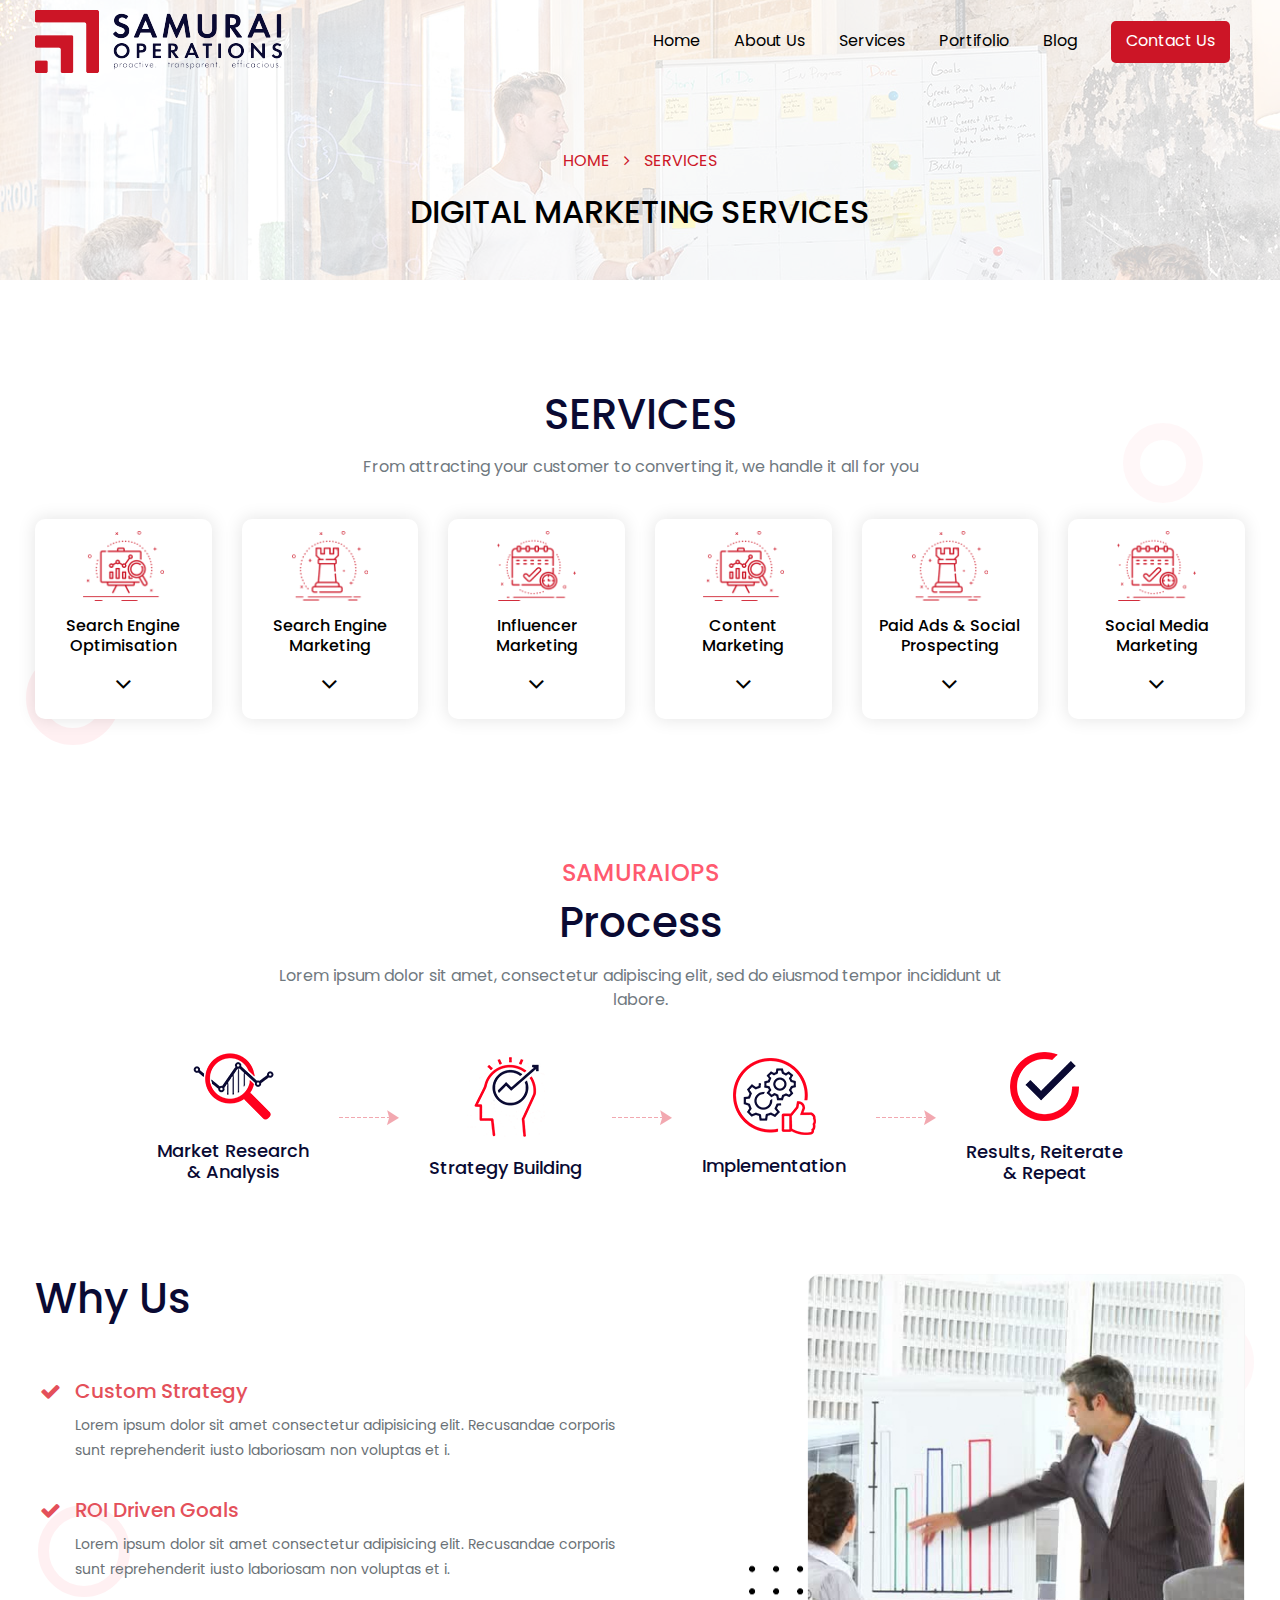
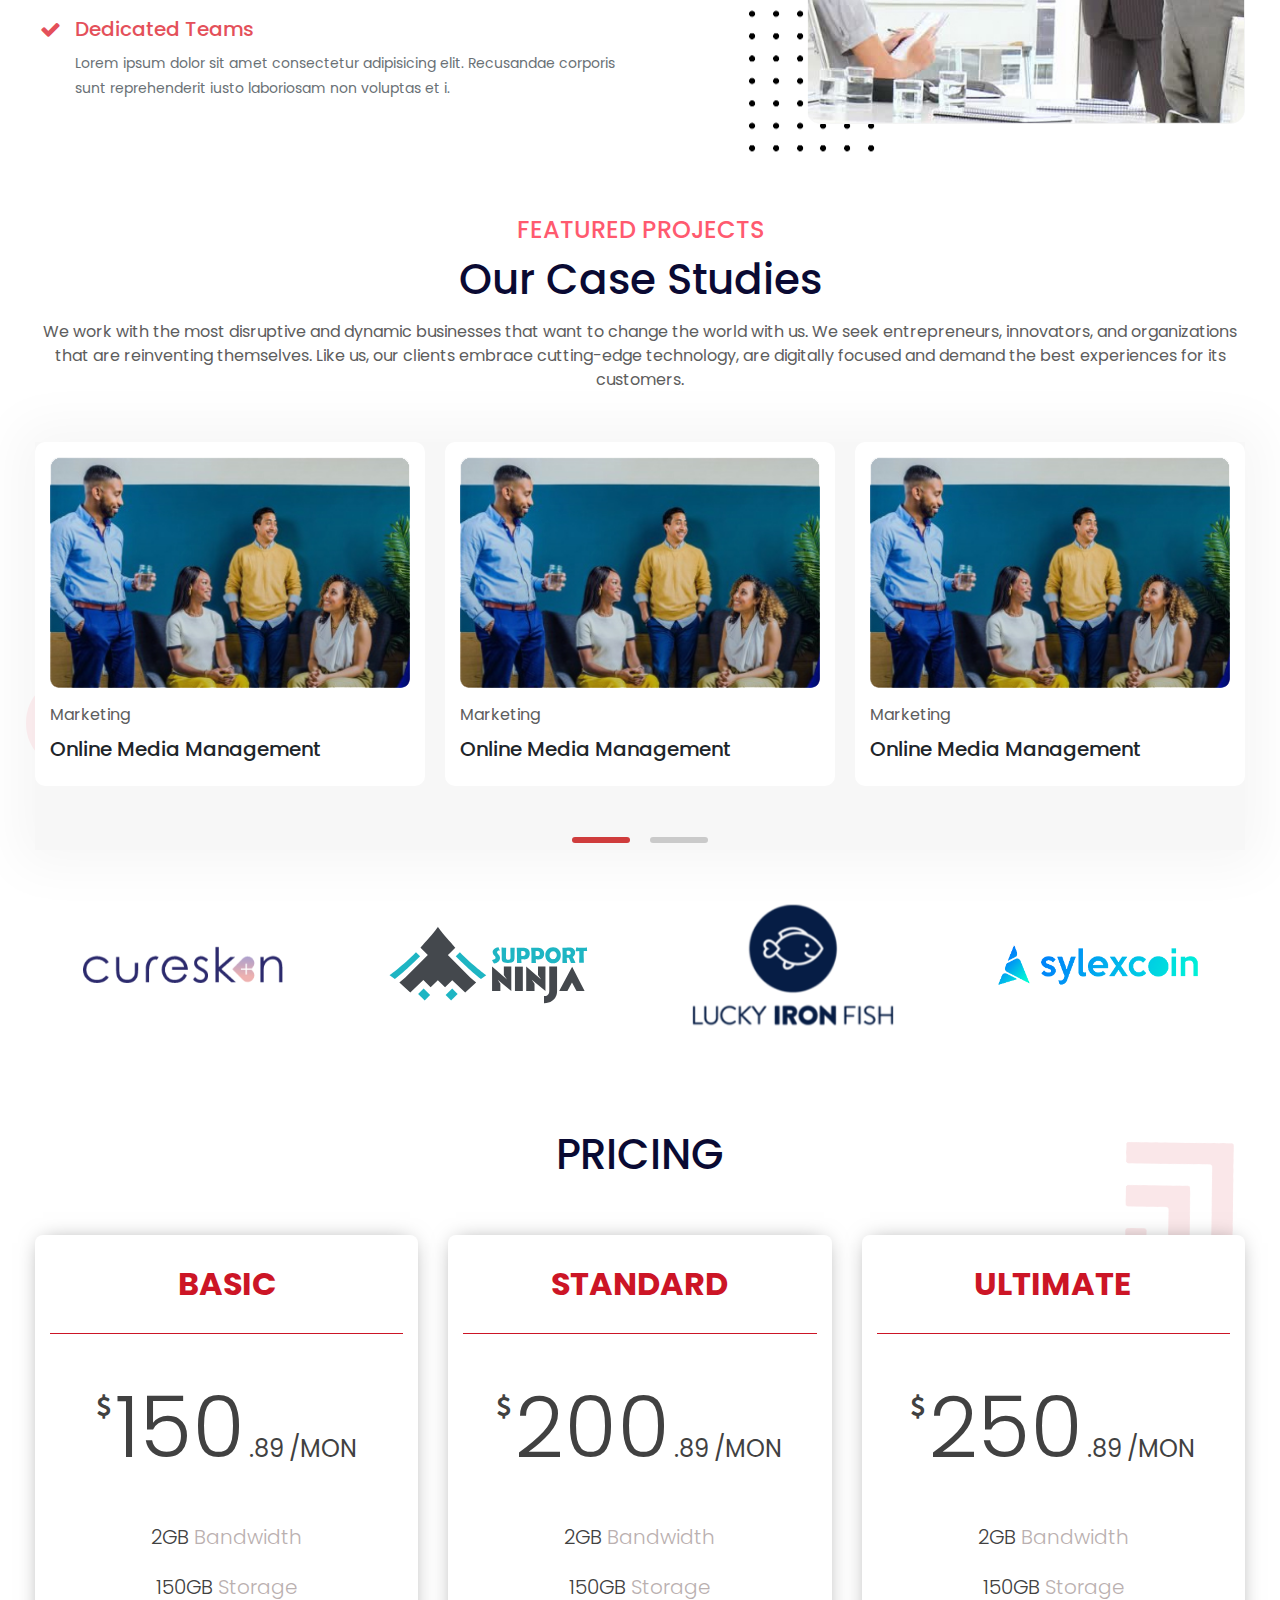
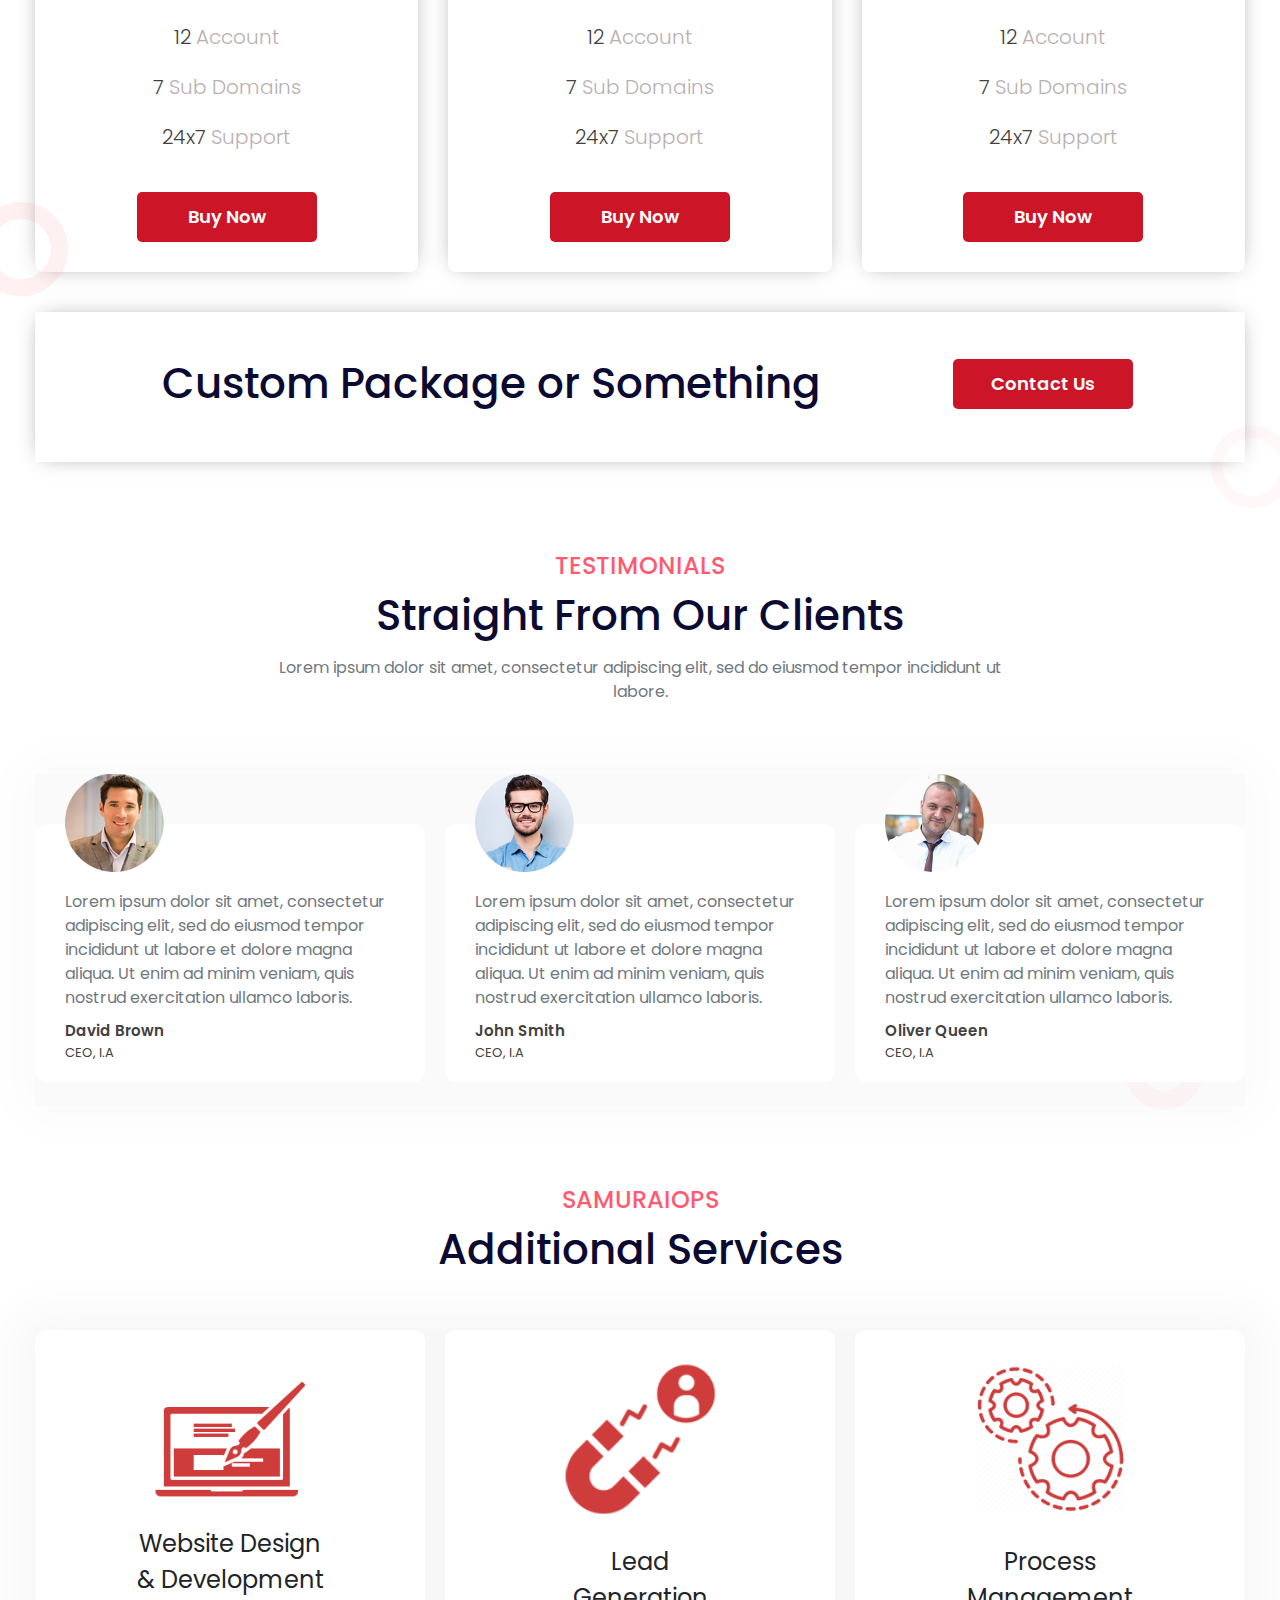
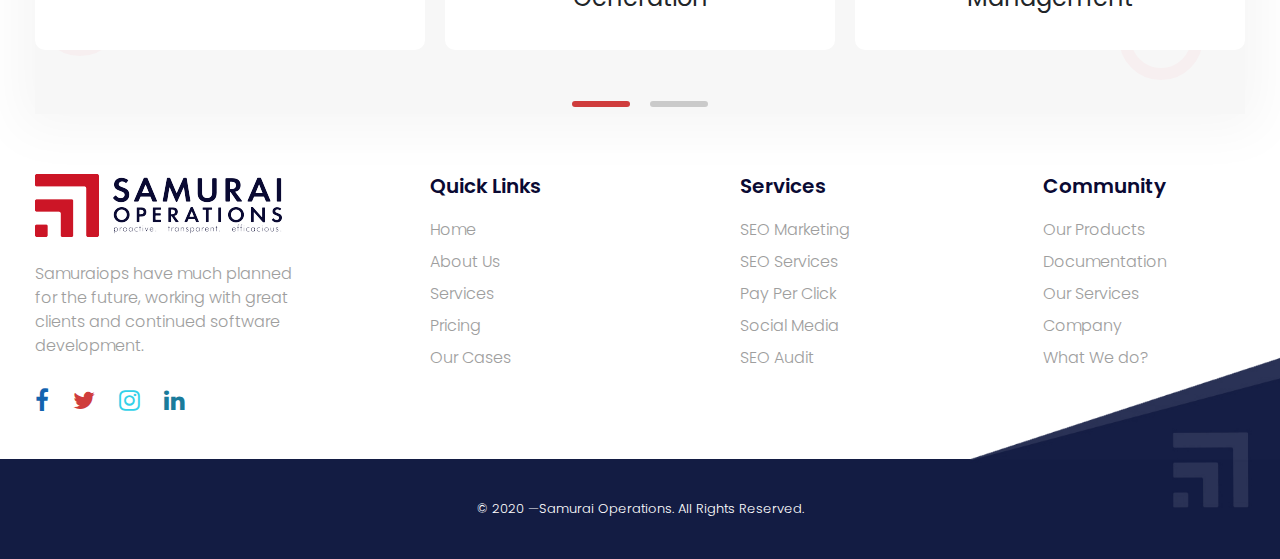
<file: digital-marketing.html>
<!DOCTYPE html>
<html lang="en">

<head>
    <meta charset="UTF-8">
    <meta name="viewport" content="width=device-width, initial-scale=1.0">
    <link rel='shortcut icon' href='assets/img/favicon.png' type='image/x-icon' />
    <title>Samurai Operations</title>
    <link href="https://fonts.googleapis.com/css2?family=Poppins:wght@300;500;600;700;900&display=swap"
        rel="stylesheet">
    <link rel="stylesheet" href="assets/bootstrap/css/bootstrap.min.css">
    <link rel="stylesheet" href="assets/font-awesome/css/font-awesome.min.css">
    <link rel="stylesheet" href="assets/OwlCarousel/dist/assets/owl.carousel.min.css">
    <link rel="stylesheet" href="assets/css/animate.min.css">
    <link rel="stylesheet" href="assets/css/style.css">
    <link rel="stylesheet" href="assets/css/responsive.css">
</head>

<body>

    <!-- ===============================
    HEADER
    ================================ -->
    <section class="siteHeader">
        <div class="container">
            <div class="row">
                <div class="col-sm-12 col-md-12 col-lg-3">
                    <div class="logo">
                        <a href="index.html">
                            <img src="assets/img/logo.png" alt="logo" />
                        </a>
                    </div>
                    <div class="mobileMenu">
                        <span></span>
                        <span></span>
                        <span></span>
                    </div>
                </div>
                <div class="col-sm-12 col-md-12 col-lg-9">
                    <div class="menuWrap">
                        <div class="menuclose">
                            <span></span>
                            <span></span>
                        </div>
                        <ul class="mainMenu">
                            <li><a href="index.html">Home</a></li>
                            <li><a href="about.html">About Us</a></li>
                            <li><a href="digital-marketing.html">Services</a></li>
                            <li><a href="portifolio.html">Portifolio</a></li>
                            <li><a href="blog.html">Blog</a></li>
                            <li class="menuContact"><a href="contact.html">Contact Us</a></li>
                        </ul>
                    </div>
                </div>
            </div>
        </div>
    </section>

    <!-- ===============================
    INNER BANNER
    ================================ -->
    <section class="innerBanner" style="background-image: url('assets/img/banner.jpg');">
        <div class="ibannercontent">
            <ul class="bredcomb">
                <li><a href="index.html">Home</a></li>
                <li><i class="fa fa-angle-right"></i></li>
                <li>Services</li>
            </ul>
            <h2 class="bannerTitle">Digital Marketing Services</h2>       
        </div>
    </section>

    <!-- ===============================
    SERVICES Version 02
    ================================ -->
    <section class="servicesv2">
        <div class="container">
            <div class="row">
                <div class="col-sm-12">
                    <div class="title text-center">
                        <!-- <h4 class="titleSmall">Our Services</h4> -->
                        <h1 class="mainTitle">SERVICES</h1>
                        <div class="subtitle">From attracting your customer to converting it, we handle it all for you</div>
                    </div>
                </div>
            </div>
            <div class="row">
                <div class="col-sm-2">
                    <div class="sbox" id="s1">
                        <div class="icon">
                            <img src="assets/img/icon4_red.png" alt="operation management" class="beforehover">
                            <img src="assets/img/icon1.png" alt="operation management" class="afterhover">
                        </div>
                        <h4>Search Engine Optimisation</h4>
                        <button class="arrowMore"><i class="fa fa-angle-down"></i></button>
                    </div>
                </div>

                <div class="col-sm-2">
                    <div class="sbox" id="s2">
                        <div class="icon">
                            <img src="assets/img/icon2_red.png" alt="Customer Experience" class="beforehover">
                            <img src="assets/img/icon2.png" alt="operation management" class="afterhover">
                        </div>
                        <h4>Search Engine Marketing</h4>
                        <button class="arrowMore"><i class="fa fa-angle-down"></i></button>
                    </div>
                </div>

                <div class="col-sm-2">
                    <div class="sbox" id="s3">
                        <div class="icon">
                            <img src="assets/img/icon3_red.png" alt="Lead Generation" class="beforehover">
                            <img src="assets/img/icon3.png" alt="operation management" class="afterhover">
                        </div>
                        <h4>Influencer Marketing</h4>
                        <button class="arrowMore"><i class="fa fa-angle-down"></i></button>
                    </div>
                </div>

                <div class="col-sm-2">
                    <div class="sbox" id="s4">
                        <div class="icon">
                            <img src="assets/img/icon4_red.png" alt="Development &amp; Design" class="beforehover">
                            <img src="assets/img/icon4.png" alt="operation management" class="afterhover">
                        </div>
                        <h4>Content Marketing</h4>
                        <button class="arrowMore"><i class="fa fa-angle-down"></i></button>
                    </div>
                </div>

                <div class="col-sm-2">
                    <div class="sbox" id="s5">
                        <div class="icon">
                            <img src="assets/img/icon2_red.png" alt="Customer Experience" class="beforehover">
                            <img src="assets/img/icon2.png" alt="operation management" class="afterhover">
                        </div>
                        <h4>Paid Ads & Social Prospecting</h4>
                        <button class="arrowMore"><i class="fa fa-angle-down"></i></button>
                    </div>
                </div>

                <div class="col-sm-2">
                    <div class="sbox" id="s6">
                        <div class="icon">
                            <img src="assets/img/icon3_red.png" alt="Lead Generation" class="beforehover">
                            <img src="assets/img/icon3.png" alt="operation management" class="afterhover">
                        </div>
                        <h4>Social Media Marketing</h4>
                        <button class="arrowMore"><i class="fa fa-angle-down"></i></button>
                    </div>
                </div>

            </div>

            <div class="row">
                
            </div>

            <!-- /row -->
            <div class="row">
                <div class="col-sm-12">

                    <div class="meetcheaf boxshad" id="content1">
                        <div class="row">
                            <div class="col-sm-12 col-md-12 col-lg-6">
                                <div class="meetright">
                                    <div class="imagewrap">
                                        <img src="assets/img/image1.png" alt="image 1">
                                    </div>
                                </div>
                            </div>
                            <div class="col-sm-12 col-md-12 col-lg-6">
                                <div class="meetleft">
                                    <div class="title text-left">
                                        <h4 class="titleSmall">Samurai Services</h4>
                                        <h1 class="mainTitle">Digital Marketing Services</h1>
                                        <div class="subtitle">Lorem ipsum dolor sit amet, consectetur adipiscing elit,
                                            sed do
                                            eiusmod tempor incididunt ut labore.</div>
                                    </div>
                                    <div class="mtext">Lorem ipsum dolor sit amet, consectetur adipiscing elit, sed do
                                        eiusmod
                                        tempor incididunt ut labore et dolore magna aliqua. Ut m ad minim veniam, quis
                                        nostrud
                                        exercitation ullamco laboris nisi ut aliquip ex ea commodo consequat. Duis aute
                                        irure dolor
                                        in reprehenderit in voluptate velit esse cillum dolore eu </div>

                                    <div class="mtext">Lorem ipsum dolor sit amet, consectetur adipiscing elit, sed do
                                        eiusmod
                                        tempor incididunt ut labore et dolore magna aliqua. Ut m ad minim veniam, quis
                                        nostrud
                                        exercitation ullamco laboris nisi ut aliquip ex ea commodo consequat. Duis aute
                                        irure dolor
                                        in reprehenderit in voluptate velit esse cillum dolore eu </div>

                                </div>
                            </div>
                        </div>
                        <!-- /row -->
                    </div>
                    <!-- /meetcheaf -->


                    <div class="meetcheaf boxshad" id="content2">
                        <div class="row">
                            <div class="col-sm-12 col-md-12 col-lg-6">
                                <div class="meetright">
                                    <div class="imagewrap">
                                        <img src="assets/img/image2.png" alt="image 1">
                                    </div>
                                </div>
                            </div>
                            <div class="col-sm-12 col-md-12 col-lg-6">
                                <div class="meetleft">
                                    <div class="title text-left">
                                        <h4 class="titleSmall">Samurai Services</h4>
                                        <h1 class="mainTitle">Process Management</h1>
                                        <div class="subtitle">Lorem ipsum dolor sit amet, consectetur adipiscing elit,
                                            sed do
                                            eiusmod tempor incididunt ut labore.</div>
                                    </div>
                                    <div class="mtext">Lorem ipsum dolor sit amet, consectetur adipiscing elit, sed do
                                        eiusmod
                                        tempor incididunt ut labore et dolore magna aliqua. Ut m ad minim veniam, quis
                                        nostrud
                                        exercitation ullamco laboris nisi ut aliquip ex ea commodo consequat. Duis aute
                                        irure dolor
                                        in reprehenderit in voluptate velit esse cillum dolore eu </div>

                                    <div class="mtext">Lorem ipsum dolor sit amet, consectetur adipiscing elit, sed do
                                        eiusmod
                                        tempor incididunt ut labore et dolore magna aliqua. Ut m ad minim veniam, quis
                                        nostrud
                                        exercitation ullamco laboris nisi ut aliquip ex ea commodo consequat. Duis aute
                                        irure dolor
                                        in reprehenderit in voluptate velit esse cillum dolore eu </div>

                                </div>
                            </div>
                        </div>
                        <!-- /row -->
                    </div>
                    <!-- /meetcheaf -->

                    <div class="meetcheaf boxshad" id="content3">
                        <div class="row">
                            <div class="col-sm-12 col-md-12 col-lg-6">
                                <div class="meetright">
                                    <div class="imagewrap">
                                        <img src="assets/img/image1.png" alt="image 1">
                                    </div>
                                </div>
                            </div>
                            <div class="col-sm-12 col-md-12 col-lg-6">
                                <div class="meetleft">
                                    <div class="title text-left">
                                        <h4 class="titleSmall">Samurai Services</h4>
                                        <h1 class="mainTitle">Customer Support & Experience</h1>
                                        <div class="subtitle">Lorem ipsum dolor sit amet, consectetur adipiscing elit,
                                            sed do eiusmod tempor incididunt ut labore.</div>
                                    </div>
                                    <div class="mtext">Lorem ipsum dolor sit amet, consectetur adipiscing elit, sed do eiusmod tempor incididunt ut labore et dolore magna aliqua. Ut m ad minim veniam, quis nostrud exercitation ullamco laboris nisi ut aliquip ex ea commodo consequat. Duis aute
                                        irure dolorin reprehenderit in voluptate velit esse cillum dolore eu </div>

                                    <div class="mtext">Lorem ipsum dolor sit amet, consectetur adipiscing elit, sed do
                                        eiusmod
                                        tempor incididunt ut labore et dolore magna aliqua. Ut m ad minim veniam, quis
                                        nostrud
                                        exercitation ullamco laboris nisi ut aliquip ex ea commodo consequat. Duis aute
                                        irure dolor
                                        in reprehenderit in voluptate velit esse cillum dolore eu </div>

                                </div>
                            </div>
                        </div>
                        <!-- /row -->
                    </div>
                    <!-- /meetcheaf -->

                    <div class="meetcheaf boxshad" id="content4">
                        <div class="row">
                            <div class="col-sm-12 col-md-12 col-lg-6">
                                <div class="meetright">
                                    <div class="imagewrap">
                                        <img src="assets/img/image2.png" alt="image 1">
                                    </div>
                                </div>
                            </div>
                            <div class="col-sm-12 col-md-12 col-lg-6">
                                <div class="meetleft">
                                    <div class="title text-left">
                                        <h4 class="titleSmall">Samurai Services</h4>
                                        <h1 class="mainTitle">Lead Generation</h1>
                                        <div class="subtitle">Lorem ipsum dolor sit amet, consectetur adipiscing elit,
                                            sed do
                                            eiusmod tempor incididunt ut labore.</div>
                                    </div>
                                    <div class="mtext">Lorem ipsum dolor sit amet, consectetur adipiscing elit, sed do
                                        eiusmod
                                        tempor incididunt ut labore et dolore magna aliqua. Ut m ad minim veniam, quis
                                        nostrud
                                        exercitation ullamco laboris nisi ut aliquip ex ea commodo consequat. Duis aute
                                        irure dolor
                                        in reprehenderit in voluptate velit esse cillum dolore eu </div>

                                    <div class="mtext">Lorem ipsum dolor sit amet, consectetur adipiscing elit, sed do
                                        eiusmod
                                        tempor incididunt ut labore et dolore magna aliqua. Ut m ad minim veniam, quis
                                        nostrud
                                        exercitation ullamco laboris nisi ut aliquip ex ea commodo consequat. Duis aute
                                        irure dolor
                                        in reprehenderit in voluptate velit esse cillum dolore eu </div>

                                </div>
                            </div>
                        </div>
                        <!-- /row -->
                    </div>
                    <!-- /meetcheaf -->

                    <div class="meetcheaf boxshad" id="content5">
                        <div class="row">
                            <div class="col-sm-12 col-md-12 col-lg-6">
                                <div class="meetright">
                                    <div class="imagewrap">
                                        <img src="assets/img/image1.png" alt="image 1">
                                    </div>
                                </div>
                            </div>
                            <div class="col-sm-12 col-md-12 col-lg-6">
                                <div class="meetleft">
                                    <div class="title text-left">
                                        <h4 class="titleSmall">Samurai Services</h4>
                                        <h1 class="mainTitle">Website Design and Development</h1>
                                        <div class="subtitle">Lorem ipsum dolor sit amet, consectetur adipiscing elit,
                                            sed do
                                            eiusmod tempor incididunt ut labore.</div>
                                    </div>
                                    <div class="mtext">Lorem ipsum dolor sit amet, consectetur adipiscing elit, sed do
                                        eiusmod
                                        tempor incididunt ut labore et dolore magna aliqua. Ut m ad minim veniam, quis
                                        nostrud
                                        exercitation ullamco laboris nisi ut aliquip ex ea commodo consequat. Duis aute
                                        irure dolor
                                        in reprehenderit in voluptate velit esse cillum dolore eu </div>

                                    <div class="mtext">Lorem ipsum dolor sit amet, consectetur adipiscing elit, sed do
                                        eiusmod
                                        tempor incididunt ut labore et dolore magna aliqua. Ut m ad minim veniam, quis
                                        nostrud
                                        exercitation ullamco laboris nisi ut aliquip ex ea commodo consequat. Duis aute
                                        irure dolor
                                        in reprehenderit in voluptate velit esse cillum dolore eu </div>

                                </div>
                            </div>
                        </div>
                        <!-- /row -->
                    </div>
                    <!-- /meetcheaf -->


                    <div class="meetcheaf boxshad" id="content6">
                        <div class="row">
                            <div class="col-sm-12 col-md-12 col-lg-6">
                                <div class="meetright">
                                    <div class="imagewrap">
                                        <img src="assets/img/image2.png" alt="image 1">
                                    </div>
                                </div>
                            </div>
                            <div class="col-sm-12 col-md-12 col-lg-6">
                                <div class="meetleft">
                                    <div class="title text-left">
                                        <h4 class="titleSmall">Samurai Services</h4>
                                        <h1 class="mainTitle">Mobile Development</h1>
                                        <div class="subtitle">Lorem ipsum dolor sit amet, consectetur adipiscing elit,
                                            sed do
                                            eiusmod tempor incididunt ut labore.</div>
                                    </div>
                                    <div class="mtext">Lorem ipsum dolor sit amet, consectetur adipiscing elit, sed do
                                        eiusmod
                                        tempor incididunt ut labore et dolore magna aliqua. Ut m ad minim veniam, quis
                                        nostrud
                                        exercitation ullamco laboris nisi ut aliquip ex ea commodo consequat. Duis aute
                                        irure dolor
                                        in reprehenderit in voluptate velit esse cillum dolore eu </div>

                                    <div class="mtext">Lorem ipsum dolor sit amet, consectetur adipiscing elit, sed do
                                        eiusmod
                                        tempor incididunt ut labore et dolore magna aliqua. Ut m ad minim veniam, quis
                                        nostrud
                                        exercitation ullamco laboris nisi ut aliquip ex ea commodo consequat. Duis aute
                                        irure dolor
                                        in reprehenderit in voluptate velit esse cillum dolore eu </div>

                                </div>
                            </div>
                        </div>
                        <!-- /row -->
                    </div>
                    <!-- /meetcheaf -->



                </div>
            </div>
            <!-- /row -->
        </div>
        <!-- /container-->
    </section>



    <!-- ===============================
    SAMURAI PROCESS
    ================================ -->
    <section class="process">
        <div class="container">
            <div class="row">
                <div class="col-sm-12">
                    <div class="title text-center">
                        <h4 class="titleSmall">Samuraiops</h4>
                        <h1 class="mainTitle">Process</h1>
                        <div class="subtitle">Lorem ipsum dolor sit amet, consectetur adipiscing elit, sed do eiusmod tempor incididunt ut labore.</div>
                    </div>
                </div>
            </div>
            <div class="row">
                <div class="col-sm-12">
                    <ul class="processlist">
                        <li>
                            <div class="process_img">
                                <img src="assets/img/process_1.png" alt="process_1" />
                                <h4>Market Research <br>& Analysis</h4>
                            </div>
                        </li>
                        <li>
                            <div class="pocess_arrow">
                                <img src="assets/img/process_arrow.png" alt="process arrow" />
                            </div>
                        </li>
                        <li>
                            <div class="process_img">
                                <img src="assets/img/process_2.png" alt="process_1" />
                                <h4>Strategy Building</h4>
                            </div>
                        </li>
                        <li>
                            <div class="pocess_arrow">
                                <img src="assets/img/process_arrow.png" alt="process arrow" />
                            </div>
                        </li>
                        <li>
                            <div class="process_img">
                                <img src="assets/img/process_3.png" alt="process_1" />
                                <h4>Implementation </h4>
                            </div>
                        </li>
                        <li>
                            <div class="pocess_arrow">
                                <img src="assets/img/process_arrow.png" alt="process arrow" />
                            </div>
                        </li>
                        <li>
                            <div class="process_img">
                                <img src="assets/img/process_4.png" alt="process_1" />
                                <h4>Results, Reiterate <br>& Repeat</h4>
                            </div>
                        </li>
                    </ul>
                </div>
            </div>
        </div>
    </section>


    <!-- ===============================
    MEET THE CHIEF
    ================================ -->
    <section class="meetcheaf whyUs">
        <div class="container">
            <div class="row">
                <div class="col-sm-12 col-md-12 col-lg-6">
                    <div class="meetleft">
                        <div class="title text-left">
                            <h1 class="mainTitle">Why Us</h1>
                        </div>
                       <div class="whytext">
                           <h5 class="wtitle">Custom Strategy</h5>
                           <div class="wtxt">Lorem ipsum dolor sit amet consectetur adipisicing elit. Recusandae corporis sunt reprehenderit iusto laboriosam non voluptas et i.</div>
                       </div>

                       <div class="whytext">
                        <h5 class="wtitle">ROI Driven Goals</h5>
                        <div class="wtxt">Lorem ipsum dolor sit amet consectetur adipisicing elit. Recusandae corporis sunt reprehenderit iusto laboriosam non voluptas et i.</div>
                    </div>

                    <div class="whytext">
                        <h5 class="wtitle">Dedicated Teams</h5>
                        <div class="wtxt">Lorem ipsum dolor sit amet consectetur adipisicing elit. Recusandae corporis sunt reprehenderit iusto laboriosam non voluptas et i.</div>
                    </div>
                    </div>
                </div>
                <div class="col-sm-12 col-md-12 col-lg-6">
                    <div class="meetright">
                        <div class="imagewrap">
                            <img src="assets/img/image1.png" alt="image 1" />
                        </div>
                    </div>
                </div>
            </div>
        </div>
    </section>


    <!-- ===============================
    CASE STUDY
    ================================ -->
    <section class="casestudy">
        <div class="container">
            <div class="row">
                <div class="col-sm-12">
                    <div class="title text-center">
                        <h4 class="titleSmall">featured Projects</h4>
                        <h1 class="mainTitle">Our Case Studies</h1>
                        <div class="subtitle">We work with the most disruptive and dynamic businesses that want to
                            change the world with us. We seek entrepreneurs, innovators, and organizations that are
                            reinventing themselves. Like us, our clients embrace cutting-edge technology, are digitally
                            focused and demand the best experiences for its customers.</div>
                    </div>
                </div>
            </div>

            <div class="row">
                <div class="col-sm-12">
                    <div class="owl-carousel owl-theme caseSlider">

                        <div class="item">
                            <div class="itemwrap">
                                <div class="cswrap">
                                    <div class="csimage">
                                        <img src="assets/img/image.png" alt="image">
                                    </div>
                                    <div class="subtitle">Marketing</div>
                                    <h5 class="cstitle">Online Media Management</h5>
                                </div>
                            </div>
                        </div>

                        <div class="item">
                            <div class="itemwrap">
                                <div class="cswrap">
                                    <div class="csimage">
                                        <img src="assets/img/image.png" alt="image">
                                    </div>
                                    <div class="subtitle">Marketing</div>
                                    <h5 class="cstitle">Online Media Management</h5>
                                </div>
                            </div>
                        </div>

                        <div class="item">
                            <div class="itemwrap">
                                <div class="cswrap">
                                    <div class="csimage">
                                        <img src="assets/img/image.png" alt="image">
                                    </div>
                                    <div class="subtitle">Marketing</div>
                                    <h5 class="cstitle">Online Media Management</h5>
                                </div>
                            </div>
                        </div>

                        <div class="item">
                            <div class="itemwrap">
                                <div class="cswrap">
                                    <div class="csimage">
                                        <img src="assets/img/image.png" alt="image">
                                    </div>
                                    <div class="subtitle">Marketing</div>
                                    <h5 class="cstitle">Online Media Management</h5>
                                </div>
                            </div>
                        </div>

                    </div>
                </div>
            </div>

        </div>
    </section>


     <!-- ===============================
    CLIENTS
    ================================ -->
    <section class="ourClient">
        <div class="container">
            <div class="row">
                <div class="col-sm-12 col-md-12 col-lg-12">
                    <div class="owl-carousel owl-theme clientSlider">
                        <div class="item">
                            <div class="itemWrap">
                                <img src="assets/img/cureskin.png" alt="cureskin">
                            </div>
                        </div>
                        <div class="item">
                            <div class="itemWrap">
                                <img src="assets/img/support_ninja.svg" alt="support_ninja">
                            </div>
                        </div>
                        <div class="item">
                            <div class="itemWrap">
                                <img src="assets/img/lucky_iron_fish.png" alt="lucky_iron_fish">
                            </div>
                        </div>
                        <div class="item">
                            <div class="itemWrap">
                                <img src="assets/img/sylexcoing.png" alt="sylexcoing">
                            </div>
                        </div>
                    </div>
                </div>
            </div>
        </div>
    </section>

    <!-- ===============================
    Pricing
    ================================ -->
    <section class="pricingtable">
        <div class="container">
            <div class="row">
                <div class="col-sm-12">
                    <div class="title text-center">
                        <h1 class="mainTitle">PRICING</h1>
                    </div>
                </div>
            </div>

            <div class="row">
                <div class="col-sm-4">
                    <div class="pricingbox">
                        <h4>BASIC</h4>
                        <div class="rate">
                            <i class="fa fa-dollar"></i>
                            <span class="big">150</span>
                            <span class="small">.89</span>
                            <span class="yearmon">/MON</span>
                        </div>
                        <div class="ptext">
                            <span class="darkgrey">2GB</span>
                            <span class="grey">Bandwidth</span>
                        </div>
                        <div class="ptext">
                            <span class="darkgrey">150GB</span>
                            <span class="grey">Storage</span>
                        </div>
                        <div class="ptext">
                            <span class="darkgrey">12</span>
                            <span class="grey">Account</span>
                        </div>
                        <div class="ptext">
                            <span class="darkgrey">7</span>
                            <span class="grey">Sub Domains</span>
                        </div>
                        <div class="ptext">
                            <span class="darkgrey">24x7</span>
                            <span class="grey">Support</span>
                        </div>
                        <div class="btnwrp">
                            <a href="#" class="buyNow">Buy Now</a>
                        </div>
                    </div>
                </div>

                <div class="col-sm-4">
                    <div class="pricingbox">
                        <h4>Standard</h4>
                        <div class="rate">
                            <i class="fa fa-dollar"></i>
                            <span class="big">200</span>
                            <span class="small">.89</span>
                            <span class="yearmon">/MON</span>
                        </div>
                        <div class="ptext">
                            <span class="darkgrey">2GB</span>
                            <span class="grey">Bandwidth</span>
                        </div>
                        <div class="ptext">
                            <span class="darkgrey">150GB</span>
                            <span class="grey">Storage</span>
                        </div>
                        <div class="ptext">
                            <span class="darkgrey">12</span>
                            <span class="grey">Account</span>
                        </div>
                        <div class="ptext">
                            <span class="darkgrey">7</span>
                            <span class="grey">Sub Domains</span>
                        </div>
                        <div class="ptext">
                            <span class="darkgrey">24x7</span>
                            <span class="grey">Support</span>
                        </div>
                        <div class="btnwrp">
                            <a href="#" class="buyNow">Buy Now</a>
                        </div>
                    </div>
                </div>

                <div class="col-sm-4">
                    <div class="pricingbox">
                        <h4>Ultimate</h4>
                        <div class="rate">
                            <i class="fa fa-dollar"></i>
                            <span class="big">250</span>
                            <span class="small">.89</span>
                            <span class="yearmon">/MON</span>
                        </div>
                        <div class="ptext">
                            <span class="darkgrey">2GB</span>
                            <span class="grey">Bandwidth</span>
                        </div>
                        <div class="ptext">
                            <span class="darkgrey">150GB</span>
                            <span class="grey">Storage</span>
                        </div>
                        <div class="ptext">
                            <span class="darkgrey">12</span>
                            <span class="grey">Account</span>
                        </div>
                        <div class="ptext">
                            <span class="darkgrey">7</span>
                            <span class="grey">Sub Domains</span>
                        </div>
                        <div class="ptext">
                            <span class="darkgrey">24x7</span>
                            <span class="grey">Support</span>
                        </div>
                        <div class="btnwrp">
                            <a href="#" class="buyNow">Buy Now</a>
                        </div>
                    </div>
                </div>
            </div>

            <div class="row">
                <div class="col-sm-12">
                    <div class="cust_package">
                        <div class="row">
                            <div class="col-sm-9">
                                <h4>Custom Package or Something</h4>
                            </div>
                            <div class="col-sm-3">
                                <a href="#" class="buyNow">Contact Us</a>
                            </div>
                        </div>
                    </div>
                </div>
            </div>

        </div>
    </section>


    <!-- ===============================
    TESTIMONIALS
    ================================ -->
    <section class="testimonials">
        <div class="container">
            <div class="row">
                <div class="col-sm-12">
                    <div class="title text-center">
                        <h4 class="titleSmall">testimonials</h4>
                        <h1 class="mainTitle">Straight From Our Clients</h1>
                        <div class="subtitle">Lorem ipsum dolor sit amet, consectetur adipiscing elit, sed do eiusmod
                            tempor incididunt ut labore.</div>
                    </div>
                </div>
            </div>

            <div class="row">
                <div class="col-sm-12">
                    <div class="owl-carousel owl-theme testimonialslider">

                        <div class="item">
                            <div class="tbox">
                                <div class="profileimage">
                                    <img src="assets/img/face4.png" alt="face1">
                                </div>
                                <div class="ttext">Lorem ipsum dolor sit amet, consectetur adipiscing elit, sed do
                                    eiusmod tempor incididunt ut labore et dolore magna aliqua. Ut enim ad minim veniam,
                                    quis nostrud exercitation ullamco laboris.</div>
                                <div class="tname">David Brown</div>
                                <div class="tdesig">CEO, I.A</div>
                            </div>
                        </div>

                        <div class="item">
                            <div class="tbox">
                                <div class="profileimage">
                                    <img src="assets/img/face1.png" alt="face1">
                                </div>
                                <div class="ttext">Lorem ipsum dolor sit amet, consectetur adipiscing elit, sed do
                                    eiusmod tempor incididunt ut labore et dolore magna aliqua. Ut enim ad minim veniam,
                                    quis nostrud exercitation ullamco laboris.</div>
                                <div class="tname">John Smith</div>
                                <div class="tdesig">CEO, I.A</div>
                            </div>
                        </div>

                        <div class="item">
                            <div class="tbox">
                                <div class="profileimage">
                                    <img src="assets/img/face2.png" alt="face1">
                                </div>
                                <div class="ttext">Lorem ipsum dolor sit amet, consectetur adipiscing elit, sed do
                                    eiusmod tempor incididunt ut labore et dolore magna aliqua. Ut enim ad minim veniam,
                                    quis nostrud exercitation ullamco laboris.</div>
                                <div class="tname">Oliver Queen</div>
                                <div class="tdesig">CEO, I.A</div>
                            </div>
                        </div>

                        <div class="item">
                            <div class="tbox">
                                <div class="profileimage">
                                    <img src="assets/img/face4.png" alt="face1">
                                </div>
                                <div class="ttext">Lorem ipsum dolor sit amet, consectetur adipiscing elit, sed do
                                    eiusmod tempor incididunt ut labore et dolore magna aliqua. Ut enim ad minim veniam,
                                    quis nostrud exercitation ullamco laboris.</div>
                                <div class="tname">David Brown</div>
                                <div class="tdesig">CEO, I.A</div>
                            </div>
                        </div>

                        <div class="item">
                            <div class="tbox">
                                <div class="profileimage">
                                    <img src="assets/img/face1.png" alt="face1">
                                </div>
                                <div class="ttext">Lorem ipsum dolor sit amet, consectetur adipiscing elit, sed do
                                    eiusmod tempor incididunt ut labore et dolore magna aliqua. Ut enim ad minim veniam,
                                    quis nostrud exercitation ullamco laboris.</div>
                                <div class="tname">John Smith</div>
                                <div class="tdesig">CEO, I.A</div>
                            </div>
                        </div>

                    </div>
                </div>
            </div>

        </div>
    </section>
   
    
    <!-- ===============================
    Additional Service
    ================================ -->
    <section class="addService">
        <div class="container">
            <div class="row">
                <div class="col-sm-12">
                    <div class="title text-center">
                        <h4 class="titleSmall">Samuraiops</h4>
                        <h1 class="mainTitle">Additional Services</h1>
                    </div>
                </div>
            </div>
            <div class="row">
                <div class="col-sm-12">

                    <div class="owl-carousel owl-theme caseSlider addServiceSlider">

                        <div class="item">
                            <div class="itemwrap">
                                <div class="cswrap">
                                    <div class="csimage">
                                        <img src="assets/img/add_service_1.png" alt="image">
                                    </div>
                                    <div class="subtitle">Website Design <br />& Development</div>
                                </div>
                            </div>
                        </div>

                        <div class="item">
                            <div class="itemwrap">
                                <div class="cswrap">
                                    <div class="csimage">
                                        <img src="assets/img/add_service_2.png" alt="image">
                                    </div>
                                    <div class="subtitle">Lead Generation</div>
                                </div>
                            </div>
                        </div>

                        <div class="item">
                            <div class="itemwrap">
                                <div class="cswrap">
                                    <div class="csimage">
                                        <img src="assets/img/add_service_3.png" alt="image">
                                    </div>
                                    <div class="subtitle">Process Management</div>
                                </div>
                            </div>
                        </div>

                        <div class="item">
                            <div class="itemwrap">
                                <div class="cswrap">
                                    <div class="csimage">
                                        <img src="assets/img/add_service_1.png" alt="image">
                                    </div>
                                    <div class="subtitle">Website Design <br />& Development</div>
                                </div>
                            </div>
                        </div>

                        <div class="item">
                            <div class="itemwrap">
                                <div class="cswrap">
                                    <div class="csimage">
                                        <img src="assets/img/add_service_2.png" alt="image">
                                    </div>
                                    <div class="subtitle">Lead Generation</div>
                                </div>
                            </div>
                        </div>

                        <div class="item">
                            <div class="itemwrap">
                                <div class="cswrap">
                                    <div class="csimage">
                                        <img src="assets/img/add_service_3.png" alt="image">
                                    </div>
                                    <div class="subtitle">Process Management</div>
                                </div>
                            </div>
                        </div>

                    </div>

                </div>
            </div>
        </div>
    </section>
    

    <!-- ===============================
    FOOTER
    ================================ -->
    <footer class="sitefooter">
        <div class="container">
            <div class="row">

                <div class="col-sm-6 col-md-6 col-lg-3 textcenter">
                    <div class="footerwidget">
                        <div class="footerlogo">
                            <a href="index.html">
                                <img src="assets/img/logo.png" alt="">
                            </a>
                        </div>
                        <div class="footerinfo">
                            Samuraiops have much planned for the future, working with great clients and continued
                            software development.
                        </div>
                        <div class="foosocialwrap">
                            <ul class="sociallist">
                                <li><a href="javascript:;" class="facebook"><i class="fa fa-facebook"></i></a></li>
                                <li><a href="javascript:;" class="twitter"><i class="fa fa-twitter"></i></a></li>
                                <li><a href="javascript:;" class="instagram"><i class="fa fa-instagram"></i></a></li>
                                <li><a href="javascript:;" class="linkedin"><i class="fa fa-linkedin"></i></a></li>
                            </ul>
                        </div>
                    </div>
                </div>

                <div class="col-sm-6 col-md-6 col-lg-3 textcenter">
                    <div class="footerwidget">
                        <h5 class="footTitle">Quick Links</h5>
                        <ul class="footList">
                            <li><a href="javascript:;">Home</a></li>
                            <li><a href="javascript:;">About Us</a></li>
                            <li><a href="javascript:;">Services</a></li>
                            <li><a href="javascript:;">Pricing</a></li>
                            <li><a href="javascript:;">Our Cases</a></li>
                        </ul>
                    </div>
                </div>

                <div class="col-sm-6 col-md-6 col-lg-3 textcenter">
                    <div class="footerwidget">
                        <h5 class="footTitle">Services</h5>
                        <ul class="footList">
                            <li><a href="javascript:;">SEO Marketing</a></li>
                            <li><a href="javascript:;">SEO Services</a></li>
                            <li><a href="javascript:;">Pay Per Click</a></li>
                            <li><a href="javascript:;">Social Media</a></li>
                            <li><a href="javascript:;">SEO Audit</a></li>
                        </ul>
                    </div>
                </div>

                <div class="col-sm-6 col-md-6 col-lg-3 textcenter">
                    <div class="footerwidget">
                        <h5 class="footTitle">Community</h5>
                        <ul class="footList">
                            <li><a href="javascript:;">Our Products</a></li>
                            <li><a href="javascript:;">Documentation</a></li>
                            <li><a href="javascript:;">Our Services</a></li>
                            <li><a href="javascript:;">Company</a></li>
                            <li><a href="javascript:;">What We do?</a></li>
                        </ul>
                    </div>
                </div>

            </div>
        </div>
    </footer>

    <!-- ===============================
    COPYRIGHT
    ================================ -->
    <section class="copyright">
        <div class="container">
            <div class="row">
                <div class="col-sm-12">
                    <div class="copyrightText">
                        &copy; 2020 —Samurai Operations. All Rights Reserved.
                    </div>
                </div>
            </div>
        </div>
    </section>


    <script src="assets/js/jquery-3.5.1.min.js"></script>
    <script src="assets/bootstrap/js/bootstrap.min.js"></script>
    <script src="assets/OwlCarousel/dist/owl.carousel.min.js"></script>
    <script src="assets/js/wow.min.js"></script>
    <script src="assets/js/script.js"></script>
</body>

</html>

<script>
    jQuery('.clientSlider').owlCarousel({
        loop: false,
        margin: 10,
        nav: false,
        responsive: {
            0: {
                items: 1
            },
            600: {
                items: 2
            },
            1000: {
                items: 4
            }
        }
    })

    jQuery('.caseSlider').owlCarousel({
        loop: false,
        margin: 20,
        nav: false,
        dots: true,
        responsive: {
            0: {
                items: 1
            },
            600: {
                items: 1
            },
            1000: {
                items: 3
            }
        }
    })

    jQuery('.testimonialslider').owlCarousel({
        loop: false,
        margin: 20,
        nav: false,
        dots: true,
        responsive: {
            0: {
                items: 1
            },
            600: {
                items: 1
            },
            1000: {
                items: 3
            }
        }
    })

    jQuery('.hblogslider').owlCarousel({
        loop: false,
        margin: 60,
        nav: false,
        dots: true,
        responsive: {
            0: {
                items: 1
            },
            600: {
                items: 1
            },
            1000: {
                items: 3
            }
        }
    })


    jQuery(document).ready(function(){
        jQuery('#content1').hide();
        jQuery('#content2').hide();
        jQuery('#content3').hide();
        jQuery('#content4').hide();
        jQuery('#content5').hide();
        jQuery('#content6').hide();


        jQuery('#s1').on('click', function() {
            jQuery(this).toggleClass('sboxactive');
            jQuery('#s2').removeClass('sboxactive');
            jQuery('#s3').removeClass('sboxactive');
            jQuery('#s4').removeClass('sboxactive');
            jQuery('#s5').removeClass('sboxactive');
            jQuery('#s6').removeClass('sboxactive');
            jQuery('#content1').toggle();
            jQuery('#content2').hide();
            jQuery('#content3').hide();
            jQuery('#content4').hide();
            jQuery('#content5').hide();
            jQuery('#content6').hide();
            jQuery('#content1').toggleClass('bigboxactive');
            jQuery('#content2').removeClass('bigboxactive');
            jQuery('#content3').removeClass('bigboxactive');
            jQuery('#content4').removeClass('bigboxactive');
            jQuery('#content5').removeClass('bigboxactive');
            jQuery('#content6').removeClass('bigboxactive');
        })

        jQuery('#s2').on('click', function() {
            jQuery(this).toggleClass('sboxactive');
            jQuery('#s1').removeClass('sboxactive');
            jQuery('#s3').removeClass('sboxactive');
            jQuery('#s4').removeClass('sboxactive');
            jQuery('#s5').removeClass('sboxactive');
            jQuery('#s6').removeClass('sboxactive');
            jQuery('#content2').toggle();
            jQuery('#content1').hide();
            jQuery('#content3').hide();
            jQuery('#content4').hide();
            jQuery('#content5').hide();
            jQuery('#content6').hide();
            jQuery('#content2').toggleClass('bigboxactive');
            jQuery('#content1').removeClass('bigboxactive');
            jQuery('#content3').removeClass('bigboxactive');
            jQuery('#content4').removeClass('bigboxactive');
            jQuery('#content5').removeClass('bigboxactive');
            jQuery('#content6').removeClass('bigboxactive');
        })

        jQuery('#s3').on('click', function() {
            jQuery(this).toggleClass('sboxactive');
            jQuery('#s1').removeClass('sboxactive');
            jQuery('#s2').removeClass('sboxactive');
            jQuery('#s4').removeClass('sboxactive');
            jQuery('#s5').removeClass('sboxactive');
            jQuery('#s6').removeClass('sboxactive');
            jQuery('#content3').toggle();
            jQuery('#content1').hide();
            jQuery('#content2').hide();
            jQuery('#content4').hide();
            jQuery('#content5').hide();
            jQuery('#content6').hide();
            jQuery('#content3').toggleClass('bigboxactive');
            jQuery('#content1').removeClass('bigboxactive');
            jQuery('#content2').removeClass('bigboxactive');
            jQuery('#content4').removeClass('bigboxactive');
            jQuery('#content5').removeClass('bigboxactive');
            jQuery('#content6').removeClass('bigboxactive');
        })

        jQuery('#s4').on('click', function() {
            jQuery(this).toggleClass('sboxactive');
            jQuery('#s1').removeClass('sboxactive');
            jQuery('#s2').removeClass('sboxactive');
            jQuery('#s3').removeClass('sboxactive');
            jQuery('#s5').removeClass('sboxactive');
            jQuery('#s6').removeClass('sboxactive');
            jQuery('#content4').toggle();
            jQuery('#content1').hide();
            jQuery('#content2').hide();
            jQuery('#content3').hide();
            jQuery('#content5').hide();
            jQuery('#content6').hide();
            jQuery('#content4').toggleClass('bigboxactive');
            jQuery('#content1').removeClass('bigboxactive');
            jQuery('#content2').removeClass('bigboxactive');
            jQuery('#content3').removeClass('bigboxactive');
            jQuery('#content5').removeClass('bigboxactive');
            jQuery('#content6').removeClass('bigboxactive');
        })

        jQuery('#s5').on('click', function() {
            jQuery(this).toggleClass('sboxactive');
            jQuery('#s1').removeClass('sboxactive');
            jQuery('#s2').removeClass('sboxactive');
            jQuery('#s3').removeClass('sboxactive');
            jQuery('#s4').removeClass('sboxactive');
            jQuery('#s6').removeClass('sboxactive');
            jQuery('#content5').toggle();
            jQuery('#content1').hide();
            jQuery('#content2').hide();
            jQuery('#content3').hide();
            jQuery('#content4').hide();
            jQuery('#content6').hide();
            jQuery('#content5').toggleClass('bigboxactive');
            jQuery('#content1').removeClass('bigboxactive');
            jQuery('#content2').removeClass('bigboxactive');
            jQuery('#content3').removeClass('bigboxactive');
            jQuery('#content4').removeClass('bigboxactive');
            jQuery('#content6').removeClass('bigboxactive');
        })

        jQuery('#s6').on('click', function() {
            jQuery(this).toggleClass('sboxactive');
            jQuery('#s1').removeClass('sboxactive');
            jQuery('#s2').removeClass('sboxactive');
            jQuery('#s3').removeClass('sboxactive');
            jQuery('#s4').removeClass('sboxactive');
            jQuery('#s5').removeClass('sboxactive');
            jQuery('#content6').toggle();
            jQuery('#content1').hide();
            jQuery('#content2').hide();
            jQuery('#content3').hide();
            jQuery('#content4').hide();
            jQuery('#content5').hide();
            jQuery('#content6').toggleClass('bigboxactive');
            jQuery('#content1').removeClass('bigboxactive');
            jQuery('#content2').removeClass('bigboxactive');
            jQuery('#content3').removeClass('bigboxactive');
            jQuery('#content4').removeClass('bigboxactive');
            jQuery('#content5').removeClass('bigboxactive');
        })

    });

</script>
</file>
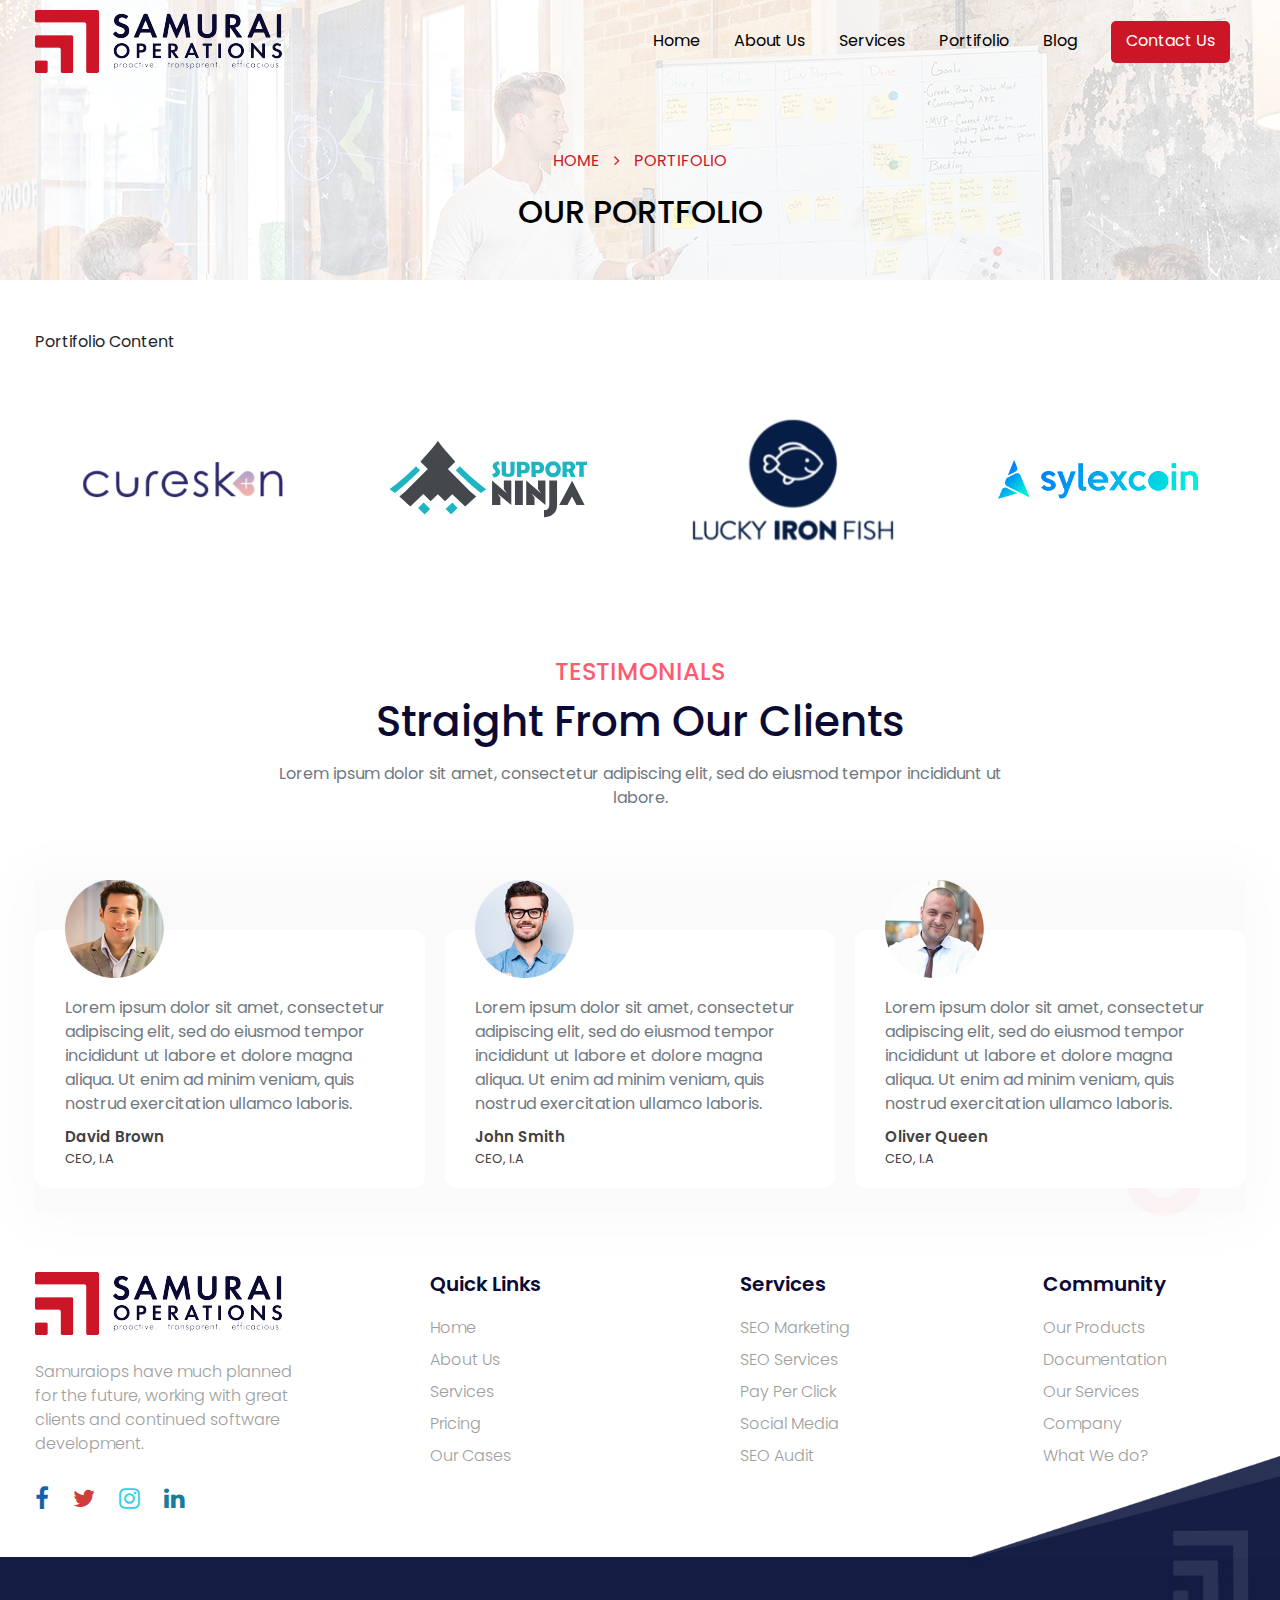
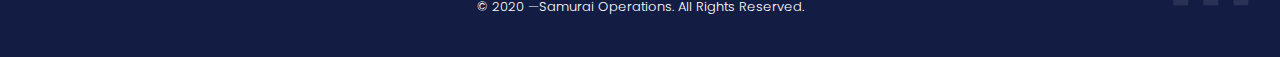
<file: portifolio.html>
<!DOCTYPE html>
<html lang="en">

<head>
    <meta charset="UTF-8">
    <meta name="viewport" content="width=device-width, initial-scale=1.0">
    <link rel='shortcut icon' href='assets/img/favicon.png' type='image/x-icon' />
    <title>Samurai Operations</title>
    <link href="https://fonts.googleapis.com/css2?family=Poppins:wght@300;500;600;700;900&display=swap"
        rel="stylesheet">
    <link rel="stylesheet" href="assets/bootstrap/css/bootstrap.min.css">
    <link rel="stylesheet" href="assets/font-awesome/css/font-awesome.min.css">
    <link rel="stylesheet" href="assets/OwlCarousel/dist/assets/owl.carousel.min.css">
    <link rel="stylesheet" href="assets/css/animate.min.css">
    <link rel="stylesheet" href="assets/css/style.css">
    <link rel="stylesheet" href="assets/css/responsive.css">
</head>

<body>

    <!-- ===============================
    HEADER
    ================================ -->
    <section class="siteHeader">
        <div class="container">
            <div class="row">
                <div class="col-sm-12 col-md-12 col-lg-3">
                    <div class="logo">
                        <a href="index.html">
                            <img src="assets/img/logo.png" alt="logo" />
                        </a>
                    </div>
                    <div class="mobileMenu">
                        <span></span>
                        <span></span>
                        <span></span>
                    </div>
                </div>
                <div class="col-sm-12 col-md-12 col-lg-9">
                    <div class="menuWrap">
                        <div class="menuclose">
                            <span></span>
                            <span></span>
                        </div>
                        <ul class="mainMenu">
                            <li><a href="index.html">Home</a></li>
                            <li><a href="about.html">About Us</a></li>
                            <li><a href="digital-marketing.html">Services</a></li>
                            <li><a href="portifolio.html">Portifolio</a></li>
                            <li><a href="blog.html">Blog</a></li>
                            <li class="menuContact"><a href="contact.html">Contact Us</a></li>
                        </ul>
                    </div>
                </div>
            </div>
        </div>
    </section>

    <!-- ===============================
    INNER BANNER
    ================================ -->
    <section class="innerBanner" style="background-image: url('assets/img/banner.jpg');">
        <div class="ibannercontent">
            <ul class="bredcomb">
                <li><a href="index.html">Home</a></li>
                <li><i class="fa fa-angle-right"></i></li>
                <li>Portifolio</li>
            </ul>
            <h2 class="bannerTitle">Our Portfolio</h2>       
        </div>
    </section>

    <!-- ===============================
    INNER CONTENT
    ================================ -->
    <section class="innerContent">
        <div class="container">
            <div class="row">
                <div class="col-sm-12">
                    Portifolio Content
                </div>
            </div>
        </div>
    </section>
  
    <!-- ===============================
    CLIENTS
    ================================ -->
    <section class="ourClient">
        <div class="container">
            <div class="row">
                <div class="col-sm-12 col-md-12 col-lg-12">
                    <div class="owl-carousel owl-theme clientSlider">
                        <div class="item">
                            <div class="itemWrap">
                                <img src="assets/img/cureskin.png" alt="cureskin">
                            </div>
                        </div>
                        <div class="item">
                            <div class="itemWrap">
                                <img src="assets/img/support_ninja.svg" alt="support_ninja">
                            </div>
                        </div>
                        <div class="item">
                            <div class="itemWrap">
                                <img src="assets/img/lucky_iron_fish.png" alt="lucky_iron_fish">
                            </div>
                        </div>
                        <div class="item">
                            <div class="itemWrap">
                                <img src="assets/img/sylexcoing.png" alt="sylexcoing">
                            </div>
                        </div>
                        <div class="item">
                            <div class="itemWrap">
                                <img src="assets/img/cureskin.png" alt="cureskin">
                            </div>
                        </div>
                        <div class="item">
                            <div class="itemWrap">
                                <img src="assets/img/support_ninja.svg" alt="support_ninja">
                            </div>
                        </div>
                        <div class="item">
                            <div class="itemWrap">
                                <img src="assets/img/lucky_iron_fish.png" alt="lucky_iron_fish">
                            </div>
                        </div>
                        <div class="item">
                            <div class="itemWrap">
                                <img src="assets/img/sylexcoing.png" alt="sylexcoing">
                            </div>
                        </div>
                    </div>
                </div>
            </div>
        </div>
    </section>

    <!-- ===============================
    TESTIMONIALS
    ================================ -->
    <section class="testimonials">
        <div class="container">
            <div class="row">
                <div class="col-sm-12">
                    <div class="title text-center">
                        <h4 class="titleSmall">testimonials</h4>
                        <h1 class="mainTitle">Straight From Our Clients</h1>
                        <div class="subtitle">Lorem ipsum dolor sit amet, consectetur adipiscing elit, sed do eiusmod
                            tempor incididunt ut labore.</div>
                    </div>
                </div>
            </div>

            <div class="row">
                <div class="col-sm-12">
                    <div class="owl-carousel owl-theme testimonialslider">

                        <div class="item">
                            <div class="tbox">
                                <div class="profileimage">
                                    <img src="assets/img/face4.png" alt="face1">
                                </div>
                                <div class="ttext">Lorem ipsum dolor sit amet, consectetur adipiscing elit, sed do
                                    eiusmod tempor incididunt ut labore et dolore magna aliqua. Ut enim ad minim veniam,
                                    quis nostrud exercitation ullamco laboris.</div>
                                <div class="tname">David Brown</div>
                                <div class="tdesig">CEO, I.A</div>
                            </div>
                        </div>

                        <div class="item">
                            <div class="tbox">
                                <div class="profileimage">
                                    <img src="assets/img/face1.png" alt="face1">
                                </div>
                                <div class="ttext">Lorem ipsum dolor sit amet, consectetur adipiscing elit, sed do
                                    eiusmod tempor incididunt ut labore et dolore magna aliqua. Ut enim ad minim veniam,
                                    quis nostrud exercitation ullamco laboris.</div>
                                <div class="tname">John Smith</div>
                                <div class="tdesig">CEO, I.A</div>
                            </div>
                        </div>

                        <div class="item">
                            <div class="tbox">
                                <div class="profileimage">
                                    <img src="assets/img/face2.png" alt="face1">
                                </div>
                                <div class="ttext">Lorem ipsum dolor sit amet, consectetur adipiscing elit, sed do
                                    eiusmod tempor incididunt ut labore et dolore magna aliqua. Ut enim ad minim veniam,
                                    quis nostrud exercitation ullamco laboris.</div>
                                <div class="tname">Oliver Queen</div>
                                <div class="tdesig">CEO, I.A</div>
                            </div>
                        </div>

                        <div class="item">
                            <div class="tbox">
                                <div class="profileimage">
                                    <img src="assets/img/face4.png" alt="face1">
                                </div>
                                <div class="ttext">Lorem ipsum dolor sit amet, consectetur adipiscing elit, sed do
                                    eiusmod tempor incididunt ut labore et dolore magna aliqua. Ut enim ad minim veniam,
                                    quis nostrud exercitation ullamco laboris.</div>
                                <div class="tname">David Brown</div>
                                <div class="tdesig">CEO, I.A</div>
                            </div>
                        </div>

                        <div class="item">
                            <div class="tbox">
                                <div class="profileimage">
                                    <img src="assets/img/face1.png" alt="face1">
                                </div>
                                <div class="ttext">Lorem ipsum dolor sit amet, consectetur adipiscing elit, sed do
                                    eiusmod tempor incididunt ut labore et dolore magna aliqua. Ut enim ad minim veniam,
                                    quis nostrud exercitation ullamco laboris.</div>
                                <div class="tname">John Smith</div>
                                <div class="tdesig">CEO, I.A</div>
                            </div>
                        </div>

                    </div>
                </div>
            </div>

        </div>
    </section>
   
    <!-- ===============================
    FOOTER
    ================================ -->
    <footer class="sitefooter">
        <div class="container">
            <div class="row">

                <div class="col-sm-6 col-md-6 col-lg-3 textcenter">
                    <div class="footerwidget">
                        <div class="footerlogo">
                            <a href="index.html">
                                <img src="assets/img/logo.png" alt="">
                            </a>
                        </div>
                        <div class="footerinfo">
                            Samuraiops have much planned for the future, working with great clients and continued
                            software development.
                        </div>
                        <div class="foosocialwrap">
                            <ul class="sociallist">
                                <li><a href="javascript:;" class="facebook"><i class="fa fa-facebook"></i></a></li>
                                <li><a href="javascript:;" class="twitter"><i class="fa fa-twitter"></i></a></li>
                                <li><a href="javascript:;" class="instagram"><i class="fa fa-instagram"></i></a></li>
                                <li><a href="javascript:;" class="linkedin"><i class="fa fa-linkedin"></i></a></li>
                            </ul>
                        </div>
                    </div>
                </div>

                <div class="col-sm-6 col-md-6 col-lg-3 textcenter">
                    <div class="footerwidget">
                        <h5 class="footTitle">Quick Links</h5>
                        <ul class="footList">
                            <li><a href="javascript:;">Home</a></li>
                            <li><a href="javascript:;">About Us</a></li>
                            <li><a href="javascript:;">Services</a></li>
                            <li><a href="javascript:;">Pricing</a></li>
                            <li><a href="javascript:;">Our Cases</a></li>
                        </ul>
                    </div>
                </div>

                <div class="col-sm-6 col-md-6 col-lg-3 textcenter">
                    <div class="footerwidget">
                        <h5 class="footTitle">Services</h5>
                        <ul class="footList">
                            <li><a href="javascript:;">SEO Marketing</a></li>
                            <li><a href="javascript:;">SEO Services</a></li>
                            <li><a href="javascript:;">Pay Per Click</a></li>
                            <li><a href="javascript:;">Social Media</a></li>
                            <li><a href="javascript:;">SEO Audit</a></li>
                        </ul>
                    </div>
                </div>

                <div class="col-sm-6 col-md-6 col-lg-3 textcenter">
                    <div class="footerwidget">
                        <h5 class="footTitle">Community</h5>
                        <ul class="footList">
                            <li><a href="javascript:;">Our Products</a></li>
                            <li><a href="javascript:;">Documentation</a></li>
                            <li><a href="javascript:;">Our Services</a></li>
                            <li><a href="javascript:;">Company</a></li>
                            <li><a href="javascript:;">What We do?</a></li>
                        </ul>
                    </div>
                </div>

            </div>
        </div>
    </footer>

    <!-- ===============================
    COPYRIGHT
    ================================ -->
    <section class="copyright">
        <div class="container">
            <div class="row">
                <div class="col-sm-12">
                    <div class="copyrightText">
                        &copy; 2020 —Samurai Operations. All Rights Reserved.
                    </div>
                </div>
            </div>
        </div>
    </section>


    <script src="assets/js/jquery-3.5.1.min.js"></script>
    <script src="assets/bootstrap/js/bootstrap.min.js"></script>
    <script src="assets/OwlCarousel/dist/owl.carousel.min.js"></script>
    <script src="assets/js/wow.min.js"></script>
    <script src="assets/js/script.js"></script>
</body>

</html>

<script>
    jQuery('.clientSlider').owlCarousel({
        loop: false,
        margin: 10,
        nav: false,
        responsive: {
            0: {
                items: 1
            },
            600: {
                items: 2
            },
            1000: {
                items: 4
            }
        }
    })

    jQuery('.caseSlider').owlCarousel({
        loop: false,
        margin: 20,
        nav: false,
        dots: true,
        responsive: {
            0: {
                items: 1
            },
            600: {
                items: 1
            },
            1000: {
                items: 3
            }
        }
    })

    jQuery('.testimonialslider').owlCarousel({
        loop: false,
        margin: 20,
        nav: false,
        dots: true,
        responsive: {
            0: {
                items: 1
            },
            600: {
                items: 1
            },
            1000: {
                items: 3
            }
        }
    })

    jQuery('.hblogslider').owlCarousel({
        loop: false,
        margin: 60,
        nav: false,
        dots: true,
        responsive: {
            0: {
                items: 1
            },
            600: {
                items: 1
            },
            1000: {
                items: 3
            }
        }
    })

</script>
</file>
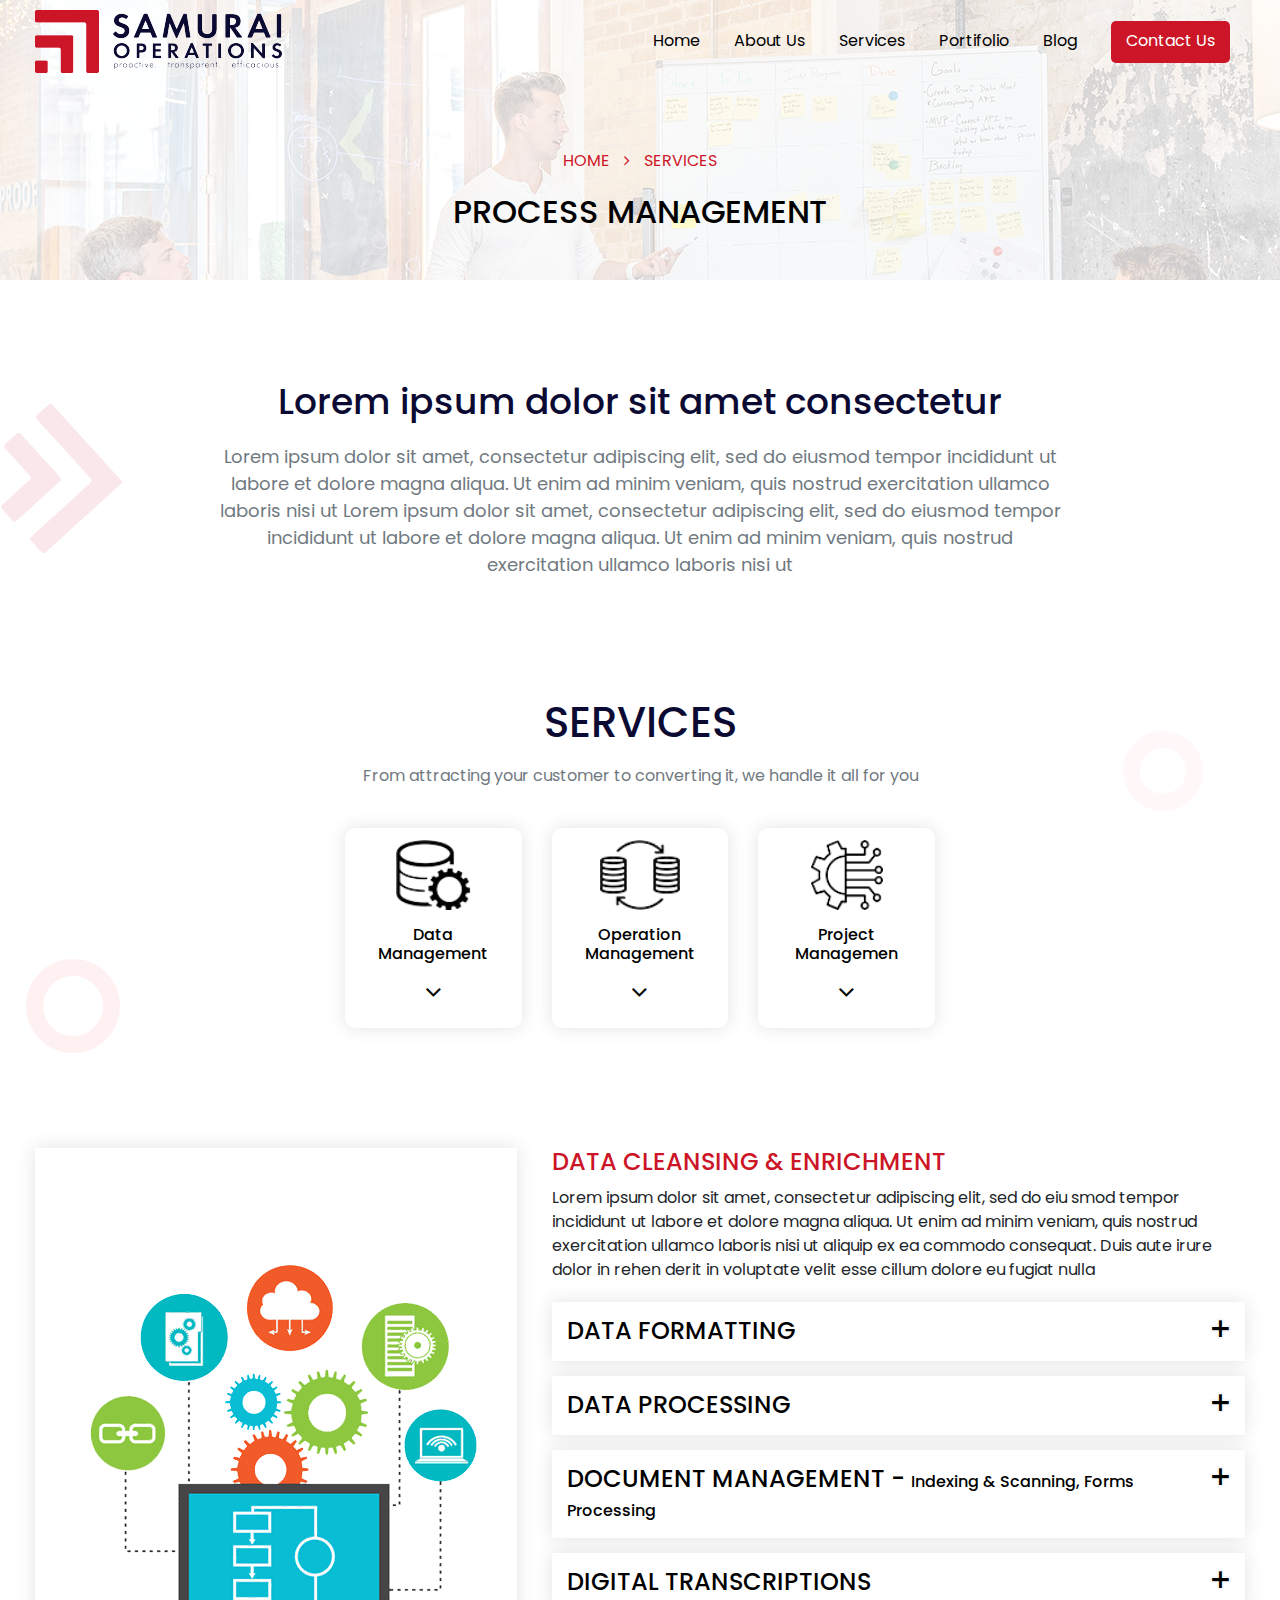
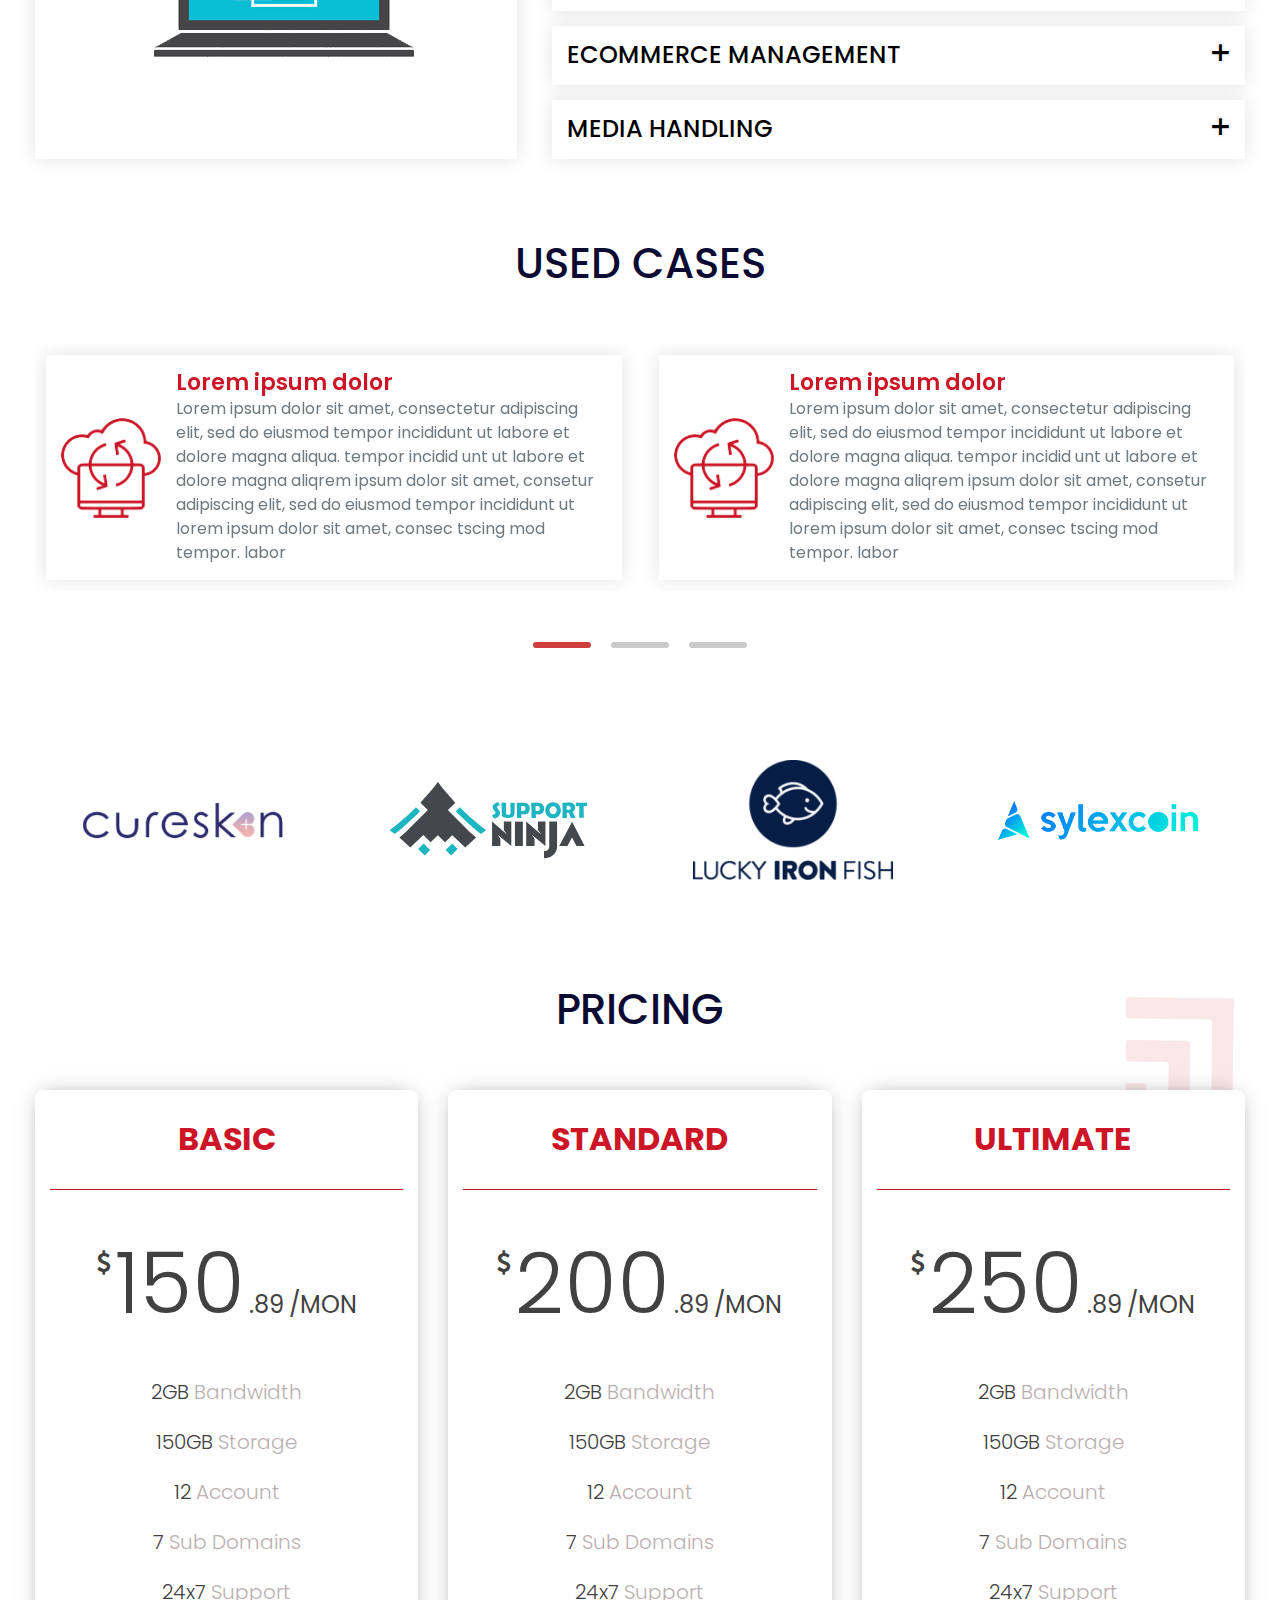
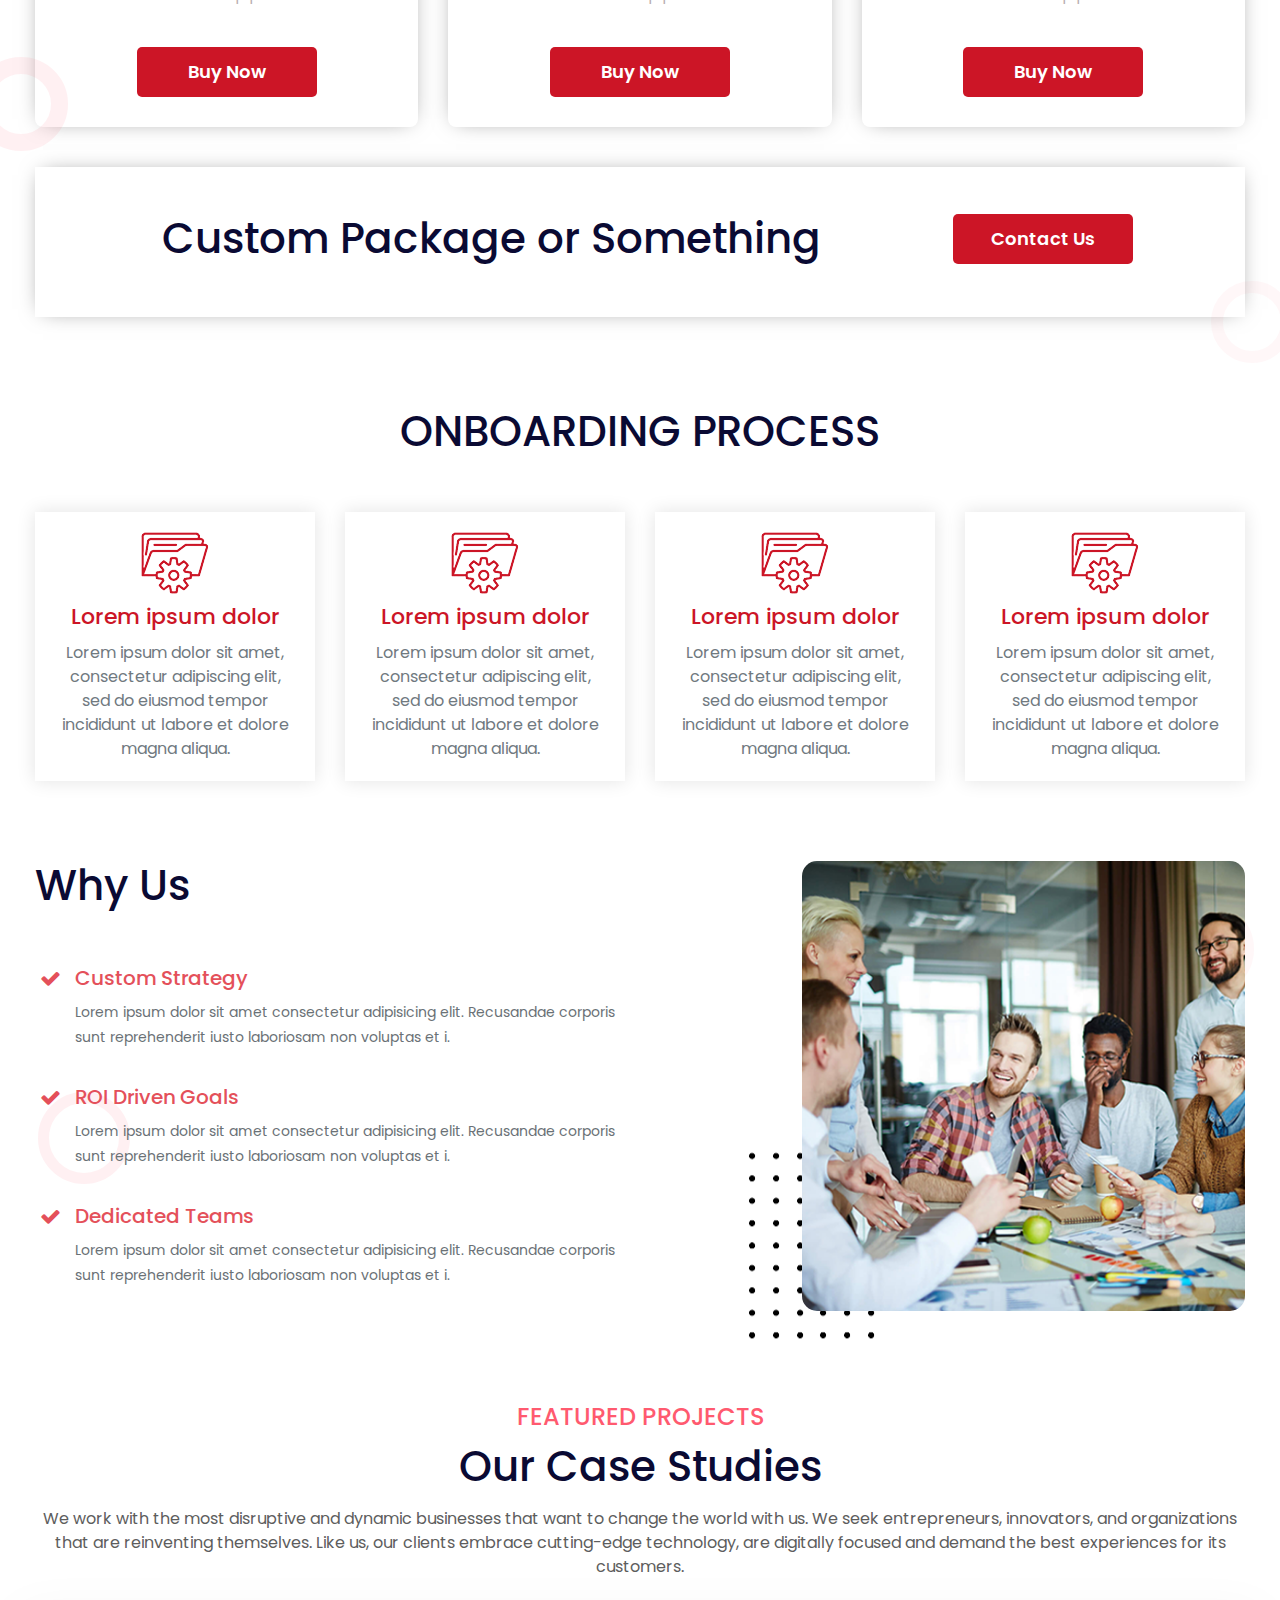
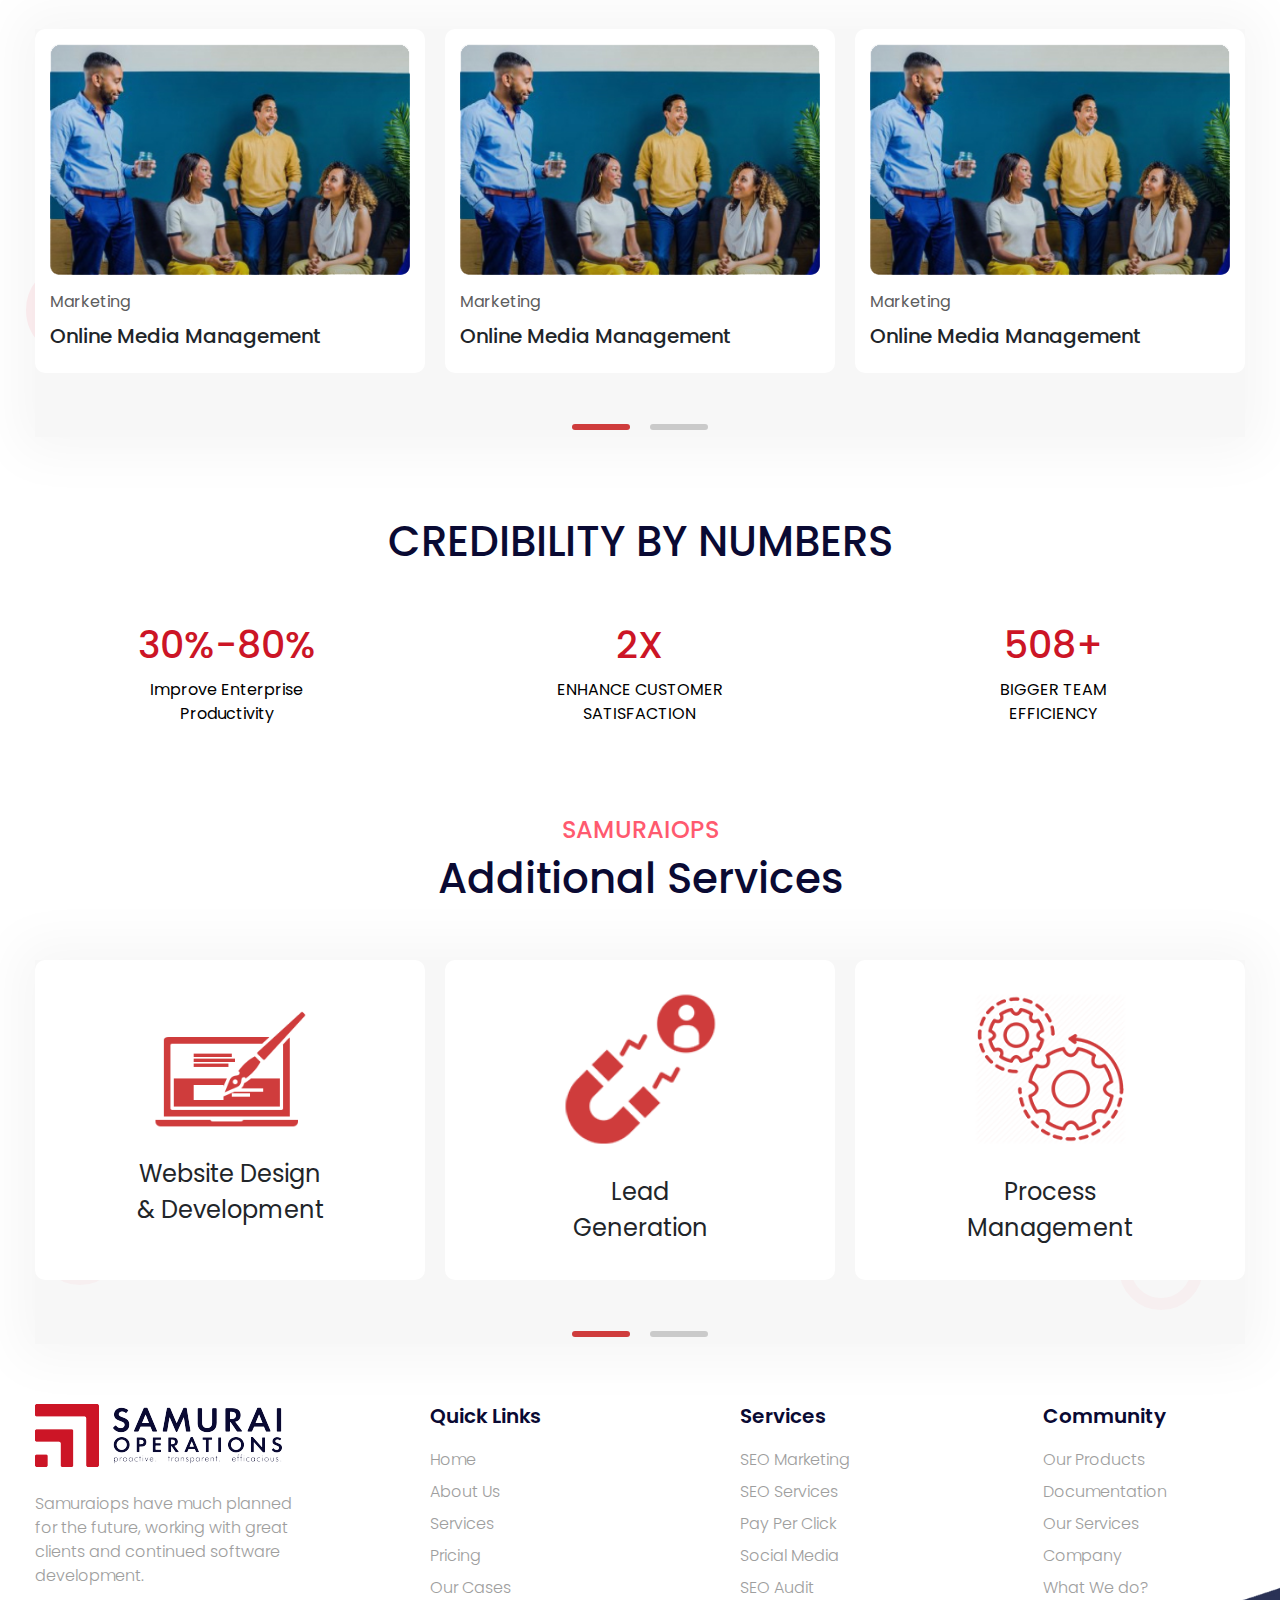
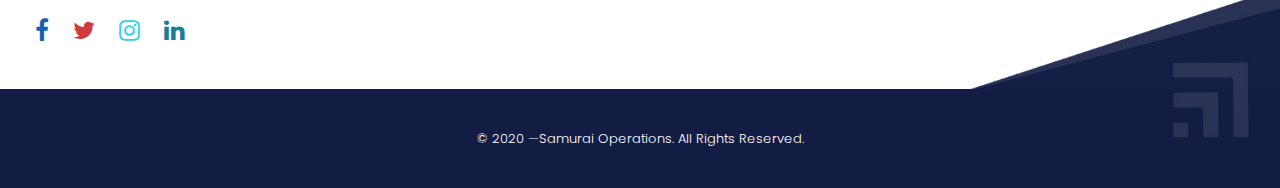
<file: process-management.html>
<!DOCTYPE html>
<html lang="en">

<head>
    <meta charset="UTF-8">
    <meta name="viewport" content="width=device-width, initial-scale=1.0">
    <link rel='shortcut icon' href='assets/img/favicon.png' type='image/x-icon' />
    <title>Samurai Operations | Process Management</title>
    <link href="https://fonts.googleapis.com/css2?family=Poppins:wght@300;500;600;700;900&display=swap"
        rel="stylesheet">
    <link rel="stylesheet" href="assets/bootstrap/css/bootstrap.min.css">
    <link rel="stylesheet" href="assets/font-awesome/css/font-awesome.min.css">
    <link rel="stylesheet" href="assets/OwlCarousel/dist/assets/owl.carousel.min.css">
    <link rel="stylesheet" href="assets/css/animate.min.css">
    <link rel="stylesheet" href="assets/css/style.css">
    <link rel="stylesheet" href="assets/css/responsive.css">
</head>

<body>

    <!-- ===============================
    HEADER
    ================================ -->
    <section class="siteHeader">
        <div class="container">
            <div class="row">
                <div class="col-sm-12 col-md-12 col-lg-3">
                    <div class="logo">
                        <a href="index.html">
                            <img src="assets/img/logo.png" alt="logo" />
                        </a>
                    </div>
                    <div class="mobileMenu">
                        <span></span>
                        <span></span>
                        <span></span>
                    </div>
                </div>
                <div class="col-sm-12 col-md-12 col-lg-9">
                    <div class="menuWrap">
                        <div class="menuclose">
                            <span></span>
                            <span></span>
                        </div>
                        <ul class="mainMenu">
                            <li><a href="index.html">Home</a></li>
                            <li><a href="about.html">About Us</a></li>
                            <li><a href="digital-marketing.html">Services</a></li>
                            <li><a href="portifolio.html">Portifolio</a></li>
                            <li><a href="blog.html">Blog</a></li>
                            <li class="menuContact"><a href="contact.html">Contact Us</a></li>
                        </ul>
                    </div>
                </div>
            </div>
        </div>
    </section>

    <!-- ===============================
    INNER BANNER
    ================================ -->
    <section class="innerBanner" style="background-image: url('assets/img/banner.jpg');">
        <div class="ibannercontent">
            <ul class="bredcomb">
                <li><a href="index.html">Home</a></li>
                <li><i class="fa fa-angle-right"></i></li>
                <li>Services</li>
            </ul>
            <h2 class="bannerTitle">Process Management</h2>       
        </div>
    </section>

    <!-- ===============================
    Service Information Text
    ================================ -->
    <section class="serviceText">
        <div class="container">
            <div class="row">
                <div class="col-sm-12">
                    <div class="serviceTitleWrap">
                        <h3 class="servicetitle">Lorem ipsum dolor sit amet consectetur</h3>
                        <div class="serviceInfo">Lorem ipsum dolor sit amet, consectetur adipiscing elit, sed do eiusmod tempor incididunt ut labore et dolore magna aliqua. Ut enim ad minim veniam, quis nostrud exercitation ullamco laboris nisi ut  Lorem ipsum dolor sit amet, consectetur adipiscing elit, sed do eiusmod tempor incididunt ut labore et dolore magna aliqua. Ut enim ad minim veniam, quis nostrud exercitation ullamco laboris nisi ut </div>
                    </div>
                </div>
            </div>
        </div>
    </section>

    <!-- ===============================
    SERVICES Version 02
    ================================ -->
    <section class="servicesv2">
        <div class="container">
            <div class="row">
                <div class="col-sm-12">
                    <div class="title text-center">
                        <h1 class="mainTitle">SERVICES</h1>
                        <div class="subtitle">From attracting your customer to converting it, we handle it all for you</div>
                    </div>
                </div>
            </div>
            <div class="row">
                <div class="col-sm-3"></div>
                <div class="col-sm-2">
                    <div class="sbox" id="s1">
                        <div class="icon">
                            <img src="assets/img/data_management_icon.png" alt="operation management" class="beforehover">
                            <img src="assets/img/data_management_icon.png" alt="operation management" class="afterhover">
                        </div>
                        <h4>Data Management</h4>
                        <button class="arrowMore"><i class="fa fa-angle-down"></i></button>
                    </div>
                </div>

                <div class="col-sm-2">
                    <div class="sbox" id="s2">
                        <div class="icon">
                            <img src="assets/img/operation_management_icon.png" alt="Customer Experience" class="beforehover">
                            <img src="assets/img/operation_management_icon.png" alt="operation management" class="afterhover">
                        </div>
                        <h4>Operation Management</h4>
                        <button class="arrowMore"><i class="fa fa-angle-down"></i></button>
                    </div>
                </div>

                <div class="col-sm-2">
                    <div class="sbox" id="s3">
                        <div class="icon">
                            <img src="assets/img/project_management_icon.png" alt="Lead Generation" class="beforehover">
                            <img src="assets/img/project_management_icon.png" alt="operation management" class="afterhover">
                        </div>
                        <h4>Project Managemen</h4>
                        <button class="arrowMore"><i class="fa fa-angle-down"></i></button>
                    </div>
                </div>  
                <div class="col-sm-3"></div>            

            </div>

            <div class="row">
                
            </div>

            <!-- /row -->
            <div class="row">
                <div class="col-sm-12">

                    <div class="meetcheaf boxshad" id="content1">
                        <div class="row">
                            <div class="col-sm-12 col-md-12 col-lg-6">
                                <div class="meetright">
                                    <div class="imagewrap">
                                        <img src="assets/img/image1.png" alt="image 1">
                                    </div>
                                </div>
                            </div>
                            <div class="col-sm-12 col-md-12 col-lg-6">
                                <div class="meetleft">
                                    <div class="title text-left">
                                        <h4 class="titleSmall">Samurai Services</h4>
                                        <h1 class="mainTitle">Data Management</h1>
                                        <div class="subtitle">Lorem ipsum dolor sit amet, consectetur adipiscing elit,
                                            sed do
                                            eiusmod tempor incididunt ut labore.</div>
                                    </div>
                                    <div class="mtext">Lorem ipsum dolor sit amet, consectetur adipiscing elit, sed do
                                        eiusmod
                                        tempor incididunt ut labore et dolore magna aliqua. Ut m ad minim veniam, quis
                                        nostrud
                                        exercitation ullamco laboris nisi ut aliquip ex ea commodo consequat. Duis aute
                                        irure dolor
                                        in reprehenderit in voluptate velit esse cillum dolore eu </div>

                                    <div class="mtext">Lorem ipsum dolor sit amet, consectetur adipiscing elit, sed do
                                        eiusmod
                                        tempor incididunt ut labore et dolore magna aliqua. Ut m ad minim veniam, quis
                                        nostrud
                                        exercitation ullamco laboris nisi ut aliquip ex ea commodo consequat. Duis aute
                                        irure dolor
                                        in reprehenderit in voluptate velit esse cillum dolore eu </div>

                                </div>
                            </div>
                        </div>
                        <!-- /row -->
                    </div>
                    <!-- /meetcheaf -->


                    <div class="meetcheaf boxshad" id="content2">
                        <div class="row">
                            <div class="col-sm-12 col-md-12 col-lg-6">
                                <div class="meetright">
                                    <div class="imagewrap">
                                        <img src="assets/img/image2.png" alt="image 1">
                                    </div>
                                </div>
                            </div>
                            <div class="col-sm-12 col-md-12 col-lg-6">
                                <div class="meetleft">
                                    <div class="title text-left">
                                        <h4 class="titleSmall">Samurai Services</h4>
                                        <h1 class="mainTitle">Operations Management</h1>
                                        <div class="subtitle">Lorem ipsum dolor sit amet, consectetur adipiscing elit,
                                            sed do
                                            eiusmod tempor incididunt ut labore.</div>
                                    </div>
                                    <div class="mtext">Lorem ipsum dolor sit amet, consectetur adipiscing elit, sed do
                                        eiusmod
                                        tempor incididunt ut labore et dolore magna aliqua. Ut m ad minim veniam, quis
                                        nostrud
                                        exercitation ullamco laboris nisi ut aliquip ex ea commodo consequat. Duis aute
                                        irure dolor
                                        in reprehenderit in voluptate velit esse cillum dolore eu </div>

                                    <div class="mtext">Lorem ipsum dolor sit amet, consectetur adipiscing elit, sed do
                                        eiusmod
                                        tempor incididunt ut labore et dolore magna aliqua. Ut m ad minim veniam, quis
                                        nostrud
                                        exercitation ullamco laboris nisi ut aliquip ex ea commodo consequat. Duis aute
                                        irure dolor
                                        in reprehenderit in voluptate velit esse cillum dolore eu </div>

                                </div>
                            </div>
                        </div>
                        <!-- /row -->
                    </div>
                    <!-- /meetcheaf -->

                    <div class="meetcheaf boxshad" id="content3">
                        <div class="row">
                            <div class="col-sm-12 col-md-12 col-lg-6">
                                <div class="meetright">
                                    <div class="imagewrap">
                                        <img src="assets/img/image1.png" alt="image 1">
                                    </div>
                                </div>
                            </div>
                            <div class="col-sm-12 col-md-12 col-lg-6">
                                <div class="meetleft">
                                    <div class="title text-left">
                                        <h4 class="titleSmall">Samurai Services</h4>
                                        <h1 class="mainTitle">Project Management</h1>
                                        <div class="subtitle">Lorem ipsum dolor sit amet, consectetur adipiscing elit,
                                            sed do eiusmod tempor incididunt ut labore.</div>
                                    </div>
                                    <div class="mtext">Lorem ipsum dolor sit amet, consectetur adipiscing elit, sed do eiusmod tempor incididunt ut labore et dolore magna aliqua. Ut m ad minim veniam, quis nostrud exercitation ullamco laboris nisi ut aliquip ex ea commodo consequat. Duis aute
                                        irure dolorin reprehenderit in voluptate velit esse cillum dolore eu </div>

                                    <div class="mtext">Lorem ipsum dolor sit amet, consectetur adipiscing elit, sed do
                                        eiusmod
                                        tempor incididunt ut labore et dolore magna aliqua. Ut m ad minim veniam, quis
                                        nostrud
                                        exercitation ullamco laboris nisi ut aliquip ex ea commodo consequat. Duis aute
                                        irure dolor
                                        in reprehenderit in voluptate velit esse cillum dolore eu </div>

                                </div>
                            </div>
                        </div>
                        <!-- /row -->
                    </div>
                    <!-- /meetcheaf -->

                </div>
            </div>
            <!-- /row -->
        </div>
        <!-- /container-->
    </section>


    <!-- ============================== 
        Data Clearing
    ================================-->
    <section class="dataClearing">
        <div class="container">
            <div class="row">
                <div class="col-sm-5 disFlex">
                    <div class="dImageBox">
                        <img src="assets/img/vector1.png" alt="">
                    </div>
                </div>
                <div class="col-sm-7 disFlex">
                    <div class="dataInfoWrap">
                        <h3>Data Cleansing & Enrichment</h3>
                        <p>Lorem ipsum dolor sit amet, consectetur adipiscing elit, sed do eiu smod tempor incididunt ut labore et dolore magna aliqua. Ut enim ad minim veniam, quis nostrud exercitation ullamco laboris nisi ut aliquip ex ea commodo consequat. Duis aute irure dolor in rehen derit in voluptate velit esse cillum dolore eu fugiat nulla </p>
                        <div class="tabwrp">
                            <div class="panel-group" id="accordion" role="tablist" aria-multiselectable="true">

                            <div class="panel panel-default">
                                <div class="panel-heading" role="tab" id="headingOne">
                                    <h4 class="panel-title">
                                        <a role="button" data-toggle="collapse" data-parent="#accordion"
                                            href="#collapseOne" aria-expanded="true" aria-controls="collapseOne">
                                            <i class="more-less fa fa-plus"></i>
                                            Data Formatting
                                        </a>
                                    </h4>
                                </div>
                                <div id="collapseOne" class="panel-collapse collapse" role="tabpanel"
                                    aria-labelledby="headingOne">
                                    <div class="panel-body">
                                        Leverage agile frameworks to provide a robust synopsis for high level overviews. Iterative approaches to corporate strategy foster collaborative thinking to further the overall value proposition. Organically grow the holistic world view of disruptive innovation via workplace diversity and empowerment.
                                    </div>
                                </div>
                            </div>

                            <div class="panel panel-default">
                                <div class="panel-heading" role="tab" id="headingTwo">
                                    <h4 class="panel-title">
                                        <a class="collapsed" role="button" data-toggle="collapse"
                                            data-parent="#accordion" href="#collapseTwo" aria-expanded="false"
                                            aria-controls="collapseTwo">
                                            <i class="more-less fa fa-plus"></i>
                                            Data Processing
                                        </a>
                                    </h4>
                                </div>
                                <div id="collapseTwo" class="panel-collapse collapse" role="tabpanel"
                                    aria-labelledby="headingTwo">
                                    <div class="panel-body">
                                        Leverage agile frameworks to provide a robust synopsis for high level overviews. Iterative approaches to corporate strategy foster collaborative thinking to further the overall value proposition. Organically grow the holistic world view of disruptive innovation via workplace diversity and empowerment.
                                    </div>
                                </div>
                            </div>

                            <div class="panel panel-default">
                                <div class="panel-heading" role="tab" id="headingThree">
                                    <h4 class="panel-title">
                                        <a class="collapsed" role="button" data-toggle="collapse"
                                            data-parent="#accordion" href="#collapseThree" aria-expanded="false"
                                            aria-controls="collapseThree">
                                            <i class="more-less fa fa-plus"></i>
                                            Document Management - <span>Indexing & Scanning, Forms Processing</span>
                                        </a>
                                    </h4>
                                </div>
                                <div id="collapseThree" class="panel-collapse collapse" role="tabpanel"
                                    aria-labelledby="headingThree">
                                    <div class="panel-body">
                                        Leverage agile frameworks to provide a robust synopsis for high level overviews. Iterative approaches to corporate strategy foster collaborative thinking to further the overall value proposition. Organically grow the holistic world view of disruptive innovation via workplace diversity and empowerment.
                                    </div>
                                </div>
                            </div>

                            <div class="panel panel-default">
                                <div class="panel-heading" role="tab" id="headingFour">
                                    <h4 class="panel-title">
                                        <a class="collapsed" role="button" data-toggle="collapse"
                                            data-parent="#accordion" href="#collapseFour" aria-expanded="false"
                                            aria-controls="collapseFour">
                                            <i class="more-less fa fa-plus"></i>
                                            Digital Transcriptions
                                        </a>
                                    </h4>
                                </div>
                                <div id="collapseFour" class="panel-collapse collapse" role="tabpanel"
                                    aria-labelledby="headingThree">
                                    <div class="panel-body">
                                        Leverage agile frameworks to provide a robust synopsis for high level overviews. Iterative approaches to corporate strategy foster collaborative thinking to further the overall value proposition. Organically grow the holistic world view of disruptive innovation via workplace diversity and empowerment.
                                    </div>
                                </div>
                            </div>

                            <div class="panel panel-default">
                                <div class="panel-heading" role="tab" id="headingFive">
                                    <h4 class="panel-title">
                                        <a class="collapsed" role="button" data-toggle="collapse"
                                            data-parent="#accordion" href="#collapseFive" aria-expanded="false"
                                            aria-controls="collapseFive">
                                            <i class="more-less fa fa-plus"></i>
                                            Ecommerce Management
                                        </a>
                                    </h4>
                                </div>
                                <div id="collapseFive" class="panel-collapse collapse" role="tabpanel"
                                    aria-labelledby="headingThree">
                                    <div class="panel-body">
                                        Leverage agile frameworks to provide a robust synopsis for high level overviews. Iterative approaches to corporate strategy foster collaborative thinking to further the overall value proposition. Organically grow the holistic world view of disruptive innovation via workplace diversity and empowerment.
                                    </div>
                                </div>
                            </div>

                            <div class="panel panel-default">
                                <div class="panel-heading" role="tab" id="headingSix">
                                    <h4 class="panel-title">
                                        <a class="collapsed" role="button" data-toggle="collapse"
                                            data-parent="#accordion" href="#collapseSix" aria-expanded="false"
                                            aria-controls="collapseSix">
                                            <i class="more-less fa fa-plus"></i>
                                            Media Handling 
                                        </a>
                                    </h4>
                                </div>
                                <div id="collapseSix" class="panel-collapse collapse" role="tabpanel"
                                    aria-labelledby="headingSix">
                                    <div class="panel-body">
                                        Leverage agile frameworks to provide a robust synopsis for high level overviews. Iterative approaches to corporate strategy foster collaborative thinking to further the overall value proposition. Organically grow the holistic world view of disruptive innovation via workplace diversity and empowerment.
                                    </div>
                                </div>
                            </div>

                        </div>
                        </div>
                    </div>
                </div>
            </div>
        </div>
    </section>

    <!-- ===============================
    USED CASED
    ================================ -->
    <section class="usedCases">
        <div class="container">
            <div class="row">
                <div class="col-sm-12">
                    <div class="title text-center">
                        <h1 class="mainTitle text-uppercase">Used Cases</h1>
                    </div>
                </div>
            </div>
            <div class="row">
                <div class="col-sm-12">
                    <div class="owl-carousel owl-theme usedCasesSlider" id="usedCases">
                        <div class="item">
                            <div class="usedBox">
                                <div class="usedIcon">
                                    <img src="assets/img/used_cases_red.png" alt="">
                                </div>
                                <div class="usedText">
                                    <h4>Lorem ipsum dolor</h4>
                                    <div class="txt">Lorem ipsum dolor sit amet, consectetur adipiscing elit, sed do eiusmod tempor incididunt ut labore et dolore magna aliqua. tempor incidid unt ut labore et dolore magna aliqrem ipsum dolor sit amet, consetur adipiscing elit, sed do eiusmod tempor incididunt ut lorem ipsum dolor sit amet, consec tscing mod tempor. labor</div>
                                </div>
                            </div>
                        </div>
                        <div class="item">
                            <div class="usedBox">
                                <div class="usedIcon">
                                    <img src="assets/img/used_cases_red.png" alt="">
                                </div>
                                <div class="usedText">
                                    <h4>Lorem ipsum dolor</h4>
                                    <div class="txt">Lorem ipsum dolor sit amet, consectetur adipiscing elit, sed do eiusmod tempor incididunt ut labore et dolore magna aliqua. tempor incidid unt ut labore et dolore magna aliqrem ipsum dolor sit amet, consetur adipiscing elit, sed do eiusmod tempor incididunt ut lorem ipsum dolor sit amet, consec tscing mod tempor. labor</div>
                                </div>
                            </div>
                        </div>
                        <div class="item">
                            <div class="usedBox">
                                <div class="usedIcon">
                                    <img src="assets/img/used_cases_red.png" alt="">
                                </div>
                                <div class="usedText">
                                    <h4>Lorem ipsum dolor</h4>
                                    <div class="txt">Lorem ipsum dolor sit amet, consectetur adipiscing elit, sed do eiusmod tempor incididunt ut labore et dolore magna aliqua. tempor incidid unt ut labore et dolore magna aliqrem ipsum dolor sit amet, consetur adipiscing elit, sed do eiusmod tempor incididunt ut lorem ipsum dolor sit amet, consec tscing mod tempor. labor</div>
                                </div>
                            </div>
                        </div>
                        <div class="item">
                            <div class="usedBox">
                                <div class="usedIcon">
                                    <img src="assets/img/used_cases_red.png" alt="">
                                </div>
                                <div class="usedText">
                                    <h4>Lorem ipsum dolor</h4>
                                    <div class="txt">Lorem ipsum dolor sit amet, consectetur adipiscing elit, sed do eiusmod tempor incididunt ut labore et dolore magna aliqua. tempor incidid unt ut labore et dolore magna aliqrem ipsum dolor sit amet, consetur adipiscing elit, sed do eiusmod tempor incididunt ut lorem ipsum dolor sit amet, consec tscing mod tempor. labor</div>
                                </div>
                            </div>
                        </div>
                        <div class="item">
                            <div class="usedBox">
                                <div class="usedIcon">
                                    <img src="assets/img/used_cases_red.png" alt="">
                                </div>
                                <div class="usedText">
                                    <h4>Lorem ipsum dolor</h4>
                                    <div class="txt">Lorem ipsum dolor sit amet, consectetur adipiscing elit, sed do eiusmod tempor incididunt ut labore et dolore magna aliqua. tempor incidid unt ut labore et dolore magna aliqrem ipsum dolor sit amet, consetur adipiscing elit, sed do eiusmod tempor incididunt ut lorem ipsum dolor sit amet, consec tscing mod tempor. labor</div>
                                </div>
                            </div>
                        </div>
                    </div>
                </div>

                <!-- <div class="col-sm-6">
                    <div class="usedBox">
                        <div class="usedIcon">
                            <img src="assets/img/used_cases_red.png" alt="">
                        </div>
                        <div class="usedText">
                            <h4>Lorem ipsum dolor</h4>
                            <div class="txt">Lorem ipsum dolor sit amet, consectetur adipiscing elit, sed do eiusmod tempor incididunt ut labore et dolore magna aliqua. tempor incidid unt ut labore et dolore magna aliqrem ipsum dolor sit amet, consetur adipiscing elit, sed do eiusmod tempor incididunt ut lorem ipsum dolor sit amet, consec tscing mod tempor. labor</div>
                        </div>
                    </div>
                </div>
                <div class="col-sm-6">
                    <div class="usedBox">
                        <div class="usedIcon">
                            <img src="assets/img/used_cases_red.png" alt="">
                        </div>
                        <div class="usedText">
                            <h4>Lorem ipsum dolor</h4>
                            <div class="txt">Lorem ipsum dolor sit amet, consectetur adipiscing elit, sed do eiusmod tempor incididunt ut labore et dolore magna aliqua. tempor incidid unt ut labore et dolore magna aliqrem ipsum dolor sit amet, consetur adipiscing elit, sed do eiusmod tempor incididunt ut lorem ipsum dolor sit amet, consec tscing mod tempor. labor</div>
                        </div>
                    </div>
                </div> -->

            </div>
        </div>
    </section>

     <!-- ===============================
    CLIENTS
    ================================ -->
    <section class="ourClient">
        <div class="container">
            <div class="row">
                <div class="col-sm-12 col-md-12 col-lg-12">
                    <div class="owl-carousel owl-theme clientSlider">
                        <div class="item">
                            <div class="itemWrap">
                                <img src="assets/img/cureskin.png" alt="cureskin">
                            </div>
                        </div>
                        <div class="item">
                            <div class="itemWrap">
                                <img src="assets/img/support_ninja.svg" alt="support_ninja">
                            </div>
                        </div>
                        <div class="item">
                            <div class="itemWrap">
                                <img src="assets/img/lucky_iron_fish.png" alt="lucky_iron_fish">
                            </div>
                        </div>
                        <div class="item">
                            <div class="itemWrap">
                                <img src="assets/img/sylexcoing.png" alt="sylexcoing">
                            </div>
                        </div>
                    </div>
                </div>
            </div>
        </div>
    </section>

     <!-- ===============================
    Pricing
    ================================ -->
    <section class="pricingtable">
        <div class="container">
            <div class="row">
                <div class="col-sm-12">
                    <div class="title text-center">
                        <h1 class="mainTitle">PRICING</h1>
                    </div>
                </div>
            </div>

            <div class="row">
                <div class="col-sm-4">
                    <div class="pricingbox">
                        <h4>BASIC</h4>
                        <div class="rate">
                            <i class="fa fa-dollar"></i>
                            <span class="big">150</span>
                            <span class="small">.89</span>
                            <span class="yearmon">/MON</span>
                        </div>
                        <div class="ptext">
                            <span class="darkgrey">2GB</span>
                            <span class="grey">Bandwidth</span>
                        </div>
                        <div class="ptext">
                            <span class="darkgrey">150GB</span>
                            <span class="grey">Storage</span>
                        </div>
                        <div class="ptext">
                            <span class="darkgrey">12</span>
                            <span class="grey">Account</span>
                        </div>
                        <div class="ptext">
                            <span class="darkgrey">7</span>
                            <span class="grey">Sub Domains</span>
                        </div>
                        <div class="ptext">
                            <span class="darkgrey">24x7</span>
                            <span class="grey">Support</span>
                        </div>
                        <div class="btnwrp">
                            <a href="#" class="buyNow">Buy Now</a>
                        </div>
                    </div>
                </div>

                <div class="col-sm-4">
                    <div class="pricingbox">
                        <h4>Standard</h4>
                        <div class="rate">
                            <i class="fa fa-dollar"></i>
                            <span class="big">200</span>
                            <span class="small">.89</span>
                            <span class="yearmon">/MON</span>
                        </div>
                        <div class="ptext">
                            <span class="darkgrey">2GB</span>
                            <span class="grey">Bandwidth</span>
                        </div>
                        <div class="ptext">
                            <span class="darkgrey">150GB</span>
                            <span class="grey">Storage</span>
                        </div>
                        <div class="ptext">
                            <span class="darkgrey">12</span>
                            <span class="grey">Account</span>
                        </div>
                        <div class="ptext">
                            <span class="darkgrey">7</span>
                            <span class="grey">Sub Domains</span>
                        </div>
                        <div class="ptext">
                            <span class="darkgrey">24x7</span>
                            <span class="grey">Support</span>
                        </div>
                        <div class="btnwrp">
                            <a href="#" class="buyNow">Buy Now</a>
                        </div>
                    </div>
                </div>

                <div class="col-sm-4">
                    <div class="pricingbox">
                        <h4>Ultimate</h4>
                        <div class="rate">
                            <i class="fa fa-dollar"></i>
                            <span class="big">250</span>
                            <span class="small">.89</span>
                            <span class="yearmon">/MON</span>
                        </div>
                        <div class="ptext">
                            <span class="darkgrey">2GB</span>
                            <span class="grey">Bandwidth</span>
                        </div>
                        <div class="ptext">
                            <span class="darkgrey">150GB</span>
                            <span class="grey">Storage</span>
                        </div>
                        <div class="ptext">
                            <span class="darkgrey">12</span>
                            <span class="grey">Account</span>
                        </div>
                        <div class="ptext">
                            <span class="darkgrey">7</span>
                            <span class="grey">Sub Domains</span>
                        </div>
                        <div class="ptext">
                            <span class="darkgrey">24x7</span>
                            <span class="grey">Support</span>
                        </div>
                        <div class="btnwrp">
                            <a href="#" class="buyNow">Buy Now</a>
                        </div>
                    </div>
                </div>
            </div>

            <div class="row">
                <div class="col-sm-12">
                    <div class="cust_package">
                        <div class="row">
                            <div class="col-sm-9">
                                <h4>Custom Package or Something</h4>
                            </div>
                            <div class="col-sm-3">
                                <a href="#" class="buyNow">Contact Us</a>
                            </div>
                        </div>
                    </div>
                </div>
            </div>

        </div>
    </section>

    <!-- ===============================
    SAMURAI PROCESS
    ================================ -->
    <section class="process" style="display: none;">
        <div class="container">
            <div class="row">
                <div class="col-sm-12">
                    <div class="title text-center">
                        <h4 class="titleSmall">Samuraiops</h4>
                        <h1 class="mainTitle">Process</h1>
                        <div class="subtitle">Lorem ipsum dolor sit amet, consectetur adipiscing elit, sed do eiusmod tempor incididunt ut labore.</div>
                    </div>
                </div>
            </div>
            <div class="row">
                <div class="col-sm-12">
                    <ul class="processlist">
                        <li>
                            <div class="process_img">
                                <img src="assets/img/process_1.png" alt="process_1" />
                                <h4>Market Research <br>& Analysis</h4>
                            </div>
                        </li>
                        <li>
                            <div class="pocess_arrow">
                                <img src="assets/img/process_arrow.png" alt="process arrow" />
                            </div>
                        </li>
                        <li>
                            <div class="process_img">
                                <img src="assets/img/process_2.png" alt="process_1" />
                                <h4>Strategy Building</h4>
                            </div>
                        </li>
                        <li>
                            <div class="pocess_arrow">
                                <img src="assets/img/process_arrow.png" alt="process arrow" />
                            </div>
                        </li>
                        <li>
                            <div class="process_img">
                                <img src="assets/img/process_3.png" alt="process_1" />
                                <h4>Implementation </h4>
                            </div>
                        </li>
                        <li>
                            <div class="pocess_arrow">
                                <img src="assets/img/process_arrow.png" alt="process arrow" />
                            </div>
                        </li>
                        <li>
                            <div class="process_img">
                                <img src="assets/img/process_4.png" alt="process_1" />
                                <h4>Results, Reiterate <br>& Repeat</h4>
                            </div>
                        </li>
                    </ul>
                </div>
            </div>
        </div>
    </section>

    <!-- ===============================
    ONBOARDING PROCESS
    ================================ -->
    <section class="onboardingProcess">
        <div class="container">
            <div class="row">
                <div class="col-sm-12">
                    <div class="title text-center">
                        <h1 class="mainTitle text-uppercase">ONBOARDING PROCESS</h1>
                    </div>
                </div>
            </div>
            <div class="row">
                <div class="col-sm-3">
                    <div class="opBox">
                        <div class="oicon">
                            <img src="assets/img/oprocess.png" alt="Process">
                        </div>
                        <h4>Lorem ipsum dolor</h4>
                        <p>Lorem ipsum dolor sit amet, consectetur adipiscing elit, sed do eiusmod tempor incididunt ut labore et dolore magna aliqua. </p>
                    </div>
                </div>

                 <div class="col-sm-3">
                    <div class="opBox">
                        <div class="oicon">
                            <img src="assets/img/oprocess.png" alt="Process">
                        </div>
                        <h4>Lorem ipsum dolor</h4>
                        <p>Lorem ipsum dolor sit amet, consectetur adipiscing elit, sed do eiusmod tempor incididunt ut labore et dolore magna aliqua. </p>
                    </div>
                </div>

                 <div class="col-sm-3">
                    <div class="opBox">
                        <div class="oicon">
                            <img src="assets/img/oprocess.png" alt="Process">
                        </div>
                        <h4>Lorem ipsum dolor</h4>
                        <p>Lorem ipsum dolor sit amet, consectetur adipiscing elit, sed do eiusmod tempor incididunt ut labore et dolore magna aliqua. </p>
                    </div>
                </div>

                 <div class="col-sm-3">
                    <div class="opBox">
                        <div class="oicon">
                            <img src="assets/img/oprocess.png" alt="Process">
                        </div>
                        <h4>Lorem ipsum dolor</h4>
                        <p>Lorem ipsum dolor sit amet, consectetur adipiscing elit, sed do eiusmod tempor incididunt ut labore et dolore magna aliqua. </p>
                    </div>
                </div>

            </div>
        </div>
    </section>


    <!-- ===============================
    WHY US
    ================================ -->
    <section class="meetcheaf whyUs">
        <div class="container">
            <div class="row">
                <div class="col-sm-12 col-md-12 col-lg-6">
                    <div class="meetleft">
                        <div class="title text-left">
                            <h1 class="mainTitle">Why Us</h1>
                        </div>
                       <div class="whytext">
                           <h5 class="wtitle">Custom Strategy</h5>
                           <div class="wtxt">Lorem ipsum dolor sit amet consectetur adipisicing elit. Recusandae corporis sunt reprehenderit iusto laboriosam non voluptas et i.</div>
                       </div>

                       <div class="whytext">
                        <h5 class="wtitle">ROI Driven Goals</h5>
                        <div class="wtxt">Lorem ipsum dolor sit amet consectetur adipisicing elit. Recusandae corporis sunt reprehenderit iusto laboriosam non voluptas et i.</div>
                    </div>

                    <div class="whytext">
                        <h5 class="wtitle">Dedicated Teams</h5>
                        <div class="wtxt">Lorem ipsum dolor sit amet consectetur adipisicing elit. Recusandae corporis sunt reprehenderit iusto laboriosam non voluptas et i.</div>
                    </div>
                    </div>
                </div>
                <div class="col-sm-12 col-md-12 col-lg-6">
                    <div class="meetright">
                        <div class="imagewrap">
                            <img src="assets/img/image4.png" alt="image 1" />
                        </div>
                    </div>
                </div>
            </div>
        </div>
    </section>


    <!-- ===============================
    CASE STUDY
    ================================ -->
    <section class="casestudy">
        <div class="container">
            <div class="row">
                <div class="col-sm-12">
                    <div class="title text-center">
                        <h4 class="titleSmall">featured Projects</h4>
                        <h1 class="mainTitle">Our Case Studies</h1>
                        <div class="subtitle">We work with the most disruptive and dynamic businesses that want to
                            change the world with us. We seek entrepreneurs, innovators, and organizations that are
                            reinventing themselves. Like us, our clients embrace cutting-edge technology, are digitally
                            focused and demand the best experiences for its customers.</div>
                    </div>
                </div>
            </div>

            <div class="row">
                <div class="col-sm-12">
                    <div class="owl-carousel owl-theme caseSlider">

                        <div class="item">
                            <div class="itemwrap">
                                <div class="cswrap">
                                    <div class="csimage">
                                        <img src="assets/img/image.png" alt="image">
                                    </div>
                                    <div class="subtitle">Marketing</div>
                                    <h5 class="cstitle">Online Media Management</h5>
                                </div>
                            </div>
                        </div>

                        <div class="item">
                            <div class="itemwrap">
                                <div class="cswrap">
                                    <div class="csimage">
                                        <img src="assets/img/image.png" alt="image">
                                    </div>
                                    <div class="subtitle">Marketing</div>
                                    <h5 class="cstitle">Online Media Management</h5>
                                </div>
                            </div>
                        </div>

                        <div class="item">
                            <div class="itemwrap">
                                <div class="cswrap">
                                    <div class="csimage">
                                        <img src="assets/img/image.png" alt="image">
                                    </div>
                                    <div class="subtitle">Marketing</div>
                                    <h5 class="cstitle">Online Media Management</h5>
                                </div>
                            </div>
                        </div>

                        <div class="item">
                            <div class="itemwrap">
                                <div class="cswrap">
                                    <div class="csimage">
                                        <img src="assets/img/image.png" alt="image">
                                    </div>
                                    <div class="subtitle">Marketing</div>
                                    <h5 class="cstitle">Online Media Management</h5>
                                </div>
                            </div>
                        </div>

                    </div>
                </div>
            </div>

        </div>
    </section>



    <!-- ===============================
    TESTIMONIALS
    ================================ -->
    <section class="testimonials" style="display: none">
        <div class="container">
            <div class="row">
                <div class="col-sm-12">
                    <div class="title text-center">
                        <h4 class="titleSmall">testimonials</h4>
                        <h1 class="mainTitle">Straight From Our Clients</h1>
                        <div class="subtitle">Lorem ipsum dolor sit amet, consectetur adipiscing elit, sed do eiusmod
                            tempor incididunt ut labore.</div>
                    </div>
                </div>
            </div>

            <div class="row">
                <div class="col-sm-12">
                    <div class="owl-carousel owl-theme testimonialslider">

                        <div class="item">
                            <div class="tbox">
                                <div class="profileimage">
                                    <img src="assets/img/face4.png" alt="face1">
                                </div>
                                <div class="ttext">Lorem ipsum dolor sit amet, consectetur adipiscing elit, sed do
                                    eiusmod tempor incididunt ut labore et dolore magna aliqua. Ut enim ad minim veniam,
                                    quis nostrud exercitation ullamco laboris.</div>
                                <div class="tname">David Brown</div>
                                <div class="tdesig">CEO, I.A</div>
                            </div>
                        </div>

                        <div class="item">
                            <div class="tbox">
                                <div class="profileimage">
                                    <img src="assets/img/face1.png" alt="face1">
                                </div>
                                <div class="ttext">Lorem ipsum dolor sit amet, consectetur adipiscing elit, sed do
                                    eiusmod tempor incididunt ut labore et dolore magna aliqua. Ut enim ad minim veniam,
                                    quis nostrud exercitation ullamco laboris.</div>
                                <div class="tname">John Smith</div>
                                <div class="tdesig">CEO, I.A</div>
                            </div>
                        </div>

                        <div class="item">
                            <div class="tbox">
                                <div class="profileimage">
                                    <img src="assets/img/face2.png" alt="face1">
                                </div>
                                <div class="ttext">Lorem ipsum dolor sit amet, consectetur adipiscing elit, sed do
                                    eiusmod tempor incididunt ut labore et dolore magna aliqua. Ut enim ad minim veniam,
                                    quis nostrud exercitation ullamco laboris.</div>
                                <div class="tname">Oliver Queen</div>
                                <div class="tdesig">CEO, I.A</div>
                            </div>
                        </div>

                        <div class="item">
                            <div class="tbox">
                                <div class="profileimage">
                                    <img src="assets/img/face4.png" alt="face1">
                                </div>
                                <div class="ttext">Lorem ipsum dolor sit amet, consectetur adipiscing elit, sed do
                                    eiusmod tempor incididunt ut labore et dolore magna aliqua. Ut enim ad minim veniam,
                                    quis nostrud exercitation ullamco laboris.</div>
                                <div class="tname">David Brown</div>
                                <div class="tdesig">CEO, I.A</div>
                            </div>
                        </div>

                        <div class="item">
                            <div class="tbox">
                                <div class="profileimage">
                                    <img src="assets/img/face1.png" alt="face1">
                                </div>
                                <div class="ttext">Lorem ipsum dolor sit amet, consectetur adipiscing elit, sed do
                                    eiusmod tempor incididunt ut labore et dolore magna aliqua. Ut enim ad minim veniam,
                                    quis nostrud exercitation ullamco laboris.</div>
                                <div class="tname">John Smith</div>
                                <div class="tdesig">CEO, I.A</div>
                            </div>
                        </div>

                    </div>
                </div>
            </div>

        </div>
    </section>

    <!-- ===============================
    CREDIBILITY BY NUMBERS
    ================================ -->
    <section class="credibility">
        <div class="container">
            <div class="row">
                <div class="col-sm-12">
                    <div class="title text-center">
                        <h1 class="mainTitle text-uppercase">CREDIBILITY BY NUMBERS</h1>
                    </div>
                </div>
            </div>
            <div class="row">
                <div class="col-sm-4">
                    <div class="credBox">
                        <h3>30%-80%</h3>
                        <p>Improve Enterprise <br>Productivity</p>
                    </div>
                </div>
                <div class="col-sm-4">
                    <div class="credBox">
                        <h3>2X</h3>
                        <p>ENHANCE CUSTOMER <br>SATISFACTION</p>
                    </div>
                </div>
                <div class="col-sm-4">
                    <div class="credBox">
                        <h3>508+</h3>
                        <p>BIGGER TEAM <br>EFFICIENCY</p>
                    </div>
                </div>
            </div>
        </div>
    </section>
    
    <!-- ===============================
    Additional Service
    ================================ -->
    <section class="addService">
        <div class="container">
            <div class="row">
                <div class="col-sm-12">
                    <div class="title text-center">
                        <h4 class="titleSmall">Samuraiops</h4>
                        <h1 class="mainTitle">Additional Services</h1>
                    </div>
                </div>
            </div>
            <div class="row">
                <div class="col-sm-12">

                    <div class="owl-carousel owl-theme caseSlider addServiceSlider">

                        <div class="item">
                            <div class="itemwrap">
                                <div class="cswrap">
                                    <div class="csimage">
                                        <img src="assets/img/add_service_1.png" alt="image">
                                    </div>
                                    <div class="subtitle">Website Design <br />& Development</div>
                                </div>
                            </div>
                        </div>

                        <div class="item">
                            <div class="itemwrap">
                                <div class="cswrap">
                                    <div class="csimage">
                                        <img src="assets/img/add_service_2.png" alt="image">
                                    </div>
                                    <div class="subtitle">Lead Generation</div>
                                </div>
                            </div>
                        </div>

                        <div class="item">
                            <div class="itemwrap">
                                <div class="cswrap">
                                    <div class="csimage">
                                        <img src="assets/img/add_service_3.png" alt="image">
                                    </div>
                                    <div class="subtitle">Process Management</div>
                                </div>
                            </div>
                        </div>

                        <div class="item">
                            <div class="itemwrap">
                                <div class="cswrap">
                                    <div class="csimage">
                                        <img src="assets/img/add_service_1.png" alt="image">
                                    </div>
                                    <div class="subtitle">Website Design <br />& Development</div>
                                </div>
                            </div>
                        </div>

                        <div class="item">
                            <div class="itemwrap">
                                <div class="cswrap">
                                    <div class="csimage">
                                        <img src="assets/img/add_service_2.png" alt="image">
                                    </div>
                                    <div class="subtitle">Lead Generation</div>
                                </div>
                            </div>
                        </div>

                        <div class="item">
                            <div class="itemwrap">
                                <div class="cswrap">
                                    <div class="csimage">
                                        <img src="assets/img/add_service_3.png" alt="image">
                                    </div>
                                    <div class="subtitle">Process Management</div>
                                </div>
                            </div>
                        </div>

                    </div>

                </div>
            </div>
        </div>
    </section>
    

    <!-- ===============================
    FOOTER
    ================================ -->
    <footer class="sitefooter">
        <div class="container">
            <div class="row">

                <div class="col-sm-6 col-md-6 col-lg-3 textcenter">
                    <div class="footerwidget">
                        <div class="footerlogo">
                            <a href="index.html">
                                <img src="assets/img/logo.png" alt="">
                            </a>
                        </div>
                        <div class="footerinfo">
                            Samuraiops have much planned for the future, working with great clients and continued
                            software development.
                        </div>
                        <div class="foosocialwrap">
                            <ul class="sociallist">
                                <li><a href="javascript:;" class="facebook"><i class="fa fa-facebook"></i></a></li>
                                <li><a href="javascript:;" class="twitter"><i class="fa fa-twitter"></i></a></li>
                                <li><a href="javascript:;" class="instagram"><i class="fa fa-instagram"></i></a></li>
                                <li><a href="javascript:;" class="linkedin"><i class="fa fa-linkedin"></i></a></li>
                            </ul>
                        </div>
                    </div>
                </div>

                <div class="col-sm-6 col-md-6 col-lg-3 textcenter">
                    <div class="footerwidget">
                        <h5 class="footTitle">Quick Links</h5>
                        <ul class="footList">
                            <li><a href="javascript:;">Home</a></li>
                            <li><a href="javascript:;">About Us</a></li>
                            <li><a href="javascript:;">Services</a></li>
                            <li><a href="javascript:;">Pricing</a></li>
                            <li><a href="javascript:;">Our Cases</a></li>
                        </ul>
                    </div>
                </div>

                <div class="col-sm-6 col-md-6 col-lg-3 textcenter">
                    <div class="footerwidget">
                        <h5 class="footTitle">Services</h5>
                        <ul class="footList">
                            <li><a href="javascript:;">SEO Marketing</a></li>
                            <li><a href="javascript:;">SEO Services</a></li>
                            <li><a href="javascript:;">Pay Per Click</a></li>
                            <li><a href="javascript:;">Social Media</a></li>
                            <li><a href="javascript:;">SEO Audit</a></li>
                        </ul>
                    </div>
                </div>

                <div class="col-sm-6 col-md-6 col-lg-3 textcenter">
                    <div class="footerwidget">
                        <h5 class="footTitle">Community</h5>
                        <ul class="footList">
                            <li><a href="javascript:;">Our Products</a></li>
                            <li><a href="javascript:;">Documentation</a></li>
                            <li><a href="javascript:;">Our Services</a></li>
                            <li><a href="javascript:;">Company</a></li>
                            <li><a href="javascript:;">What We do?</a></li>
                        </ul>
                    </div>
                </div>

            </div>
        </div>
    </footer>

    <!-- ===============================
    COPYRIGHT
    ================================ -->
    <section class="copyright">
        <div class="container">
            <div class="row">
                <div class="col-sm-12">
                    <div class="copyrightText">
                        &copy; 2020 —Samurai Operations. All Rights Reserved.
                    </div>
                </div>
            </div>
        </div>
    </section>


    <script src="assets/js/jquery-3.5.1.min.js"></script>
    <script src="assets/bootstrap/js/bootstrap.min.js"></script>
    <script src="assets/OwlCarousel/dist/owl.carousel.min.js"></script>
    <script src="assets/js/wow.min.js"></script>
    <script src="assets/js/script.js"></script>
</body>

</html>

<script>

    jQuery(document).ready(function() {
        function toggleIcon(e) {
            $(e.target)
                .prev('.panel-heading')
                .find(".more-less")
                .toggleClass('fa-plus fa-minus');
        }
        $('.panel-group').on('hidden.bs.collapse', toggleIcon);
        $('.panel-group').on('shown.bs.collapse', toggleIcon);
    })

    jQuery('.clientSlider').owlCarousel({
        loop: false,
        margin: 10,
        nav: false,
        responsive: {
            0: {
                items: 1
            },
            600: {
                items: 2
            },
            1000: {
                items: 4
            }
        }
    })

    jQuery('.caseSlider').owlCarousel({
        loop: false,
        margin: 20,
        nav: false,
        dots: true,
        responsive: {
            0: {
                items: 1
            },
            600: {
                items: 1
            },
            1000: {
                items: 3
            }
        }
    })

    jQuery('.testimonialslider').owlCarousel({
        loop: false,
        margin: 20,
        nav: false,
        dots: true,
        responsive: {
            0: {
                items: 1
            },
            600: {
                items: 1
            },
            1000: {
                items: 3
            }
        }
    })

    jQuery('.hblogslider').owlCarousel({
        loop: false,
        margin: 60,
        nav: false,
        dots: true,
        responsive: {
            0: {
                items: 1
            },
            600: {
                items: 1
            },
            1000: {
                items: 3
            }
        }
    })

    jQuery('#usedCases').owlCarousel({
        loop: false,
        margin: 15,
        nav: false,
        dots: true,
        responsive: {
            0: {
                items: 1
            },
            600: {
                items: 1
            },
            1000: {
                items: 2
            }
        }
    })


    jQuery(document).ready(function(){
        jQuery('#content1').hide();
        jQuery('#content2').hide();
        jQuery('#content3').hide();
        jQuery('#content4').hide();
        jQuery('#content5').hide();
        jQuery('#content6').hide();


        jQuery('#s1').on('click', function() {
            jQuery(this).toggleClass('sboxactive');
            jQuery('#s2').removeClass('sboxactive');
            jQuery('#s3').removeClass('sboxactive');
            jQuery('#s4').removeClass('sboxactive');
            jQuery('#s5').removeClass('sboxactive');
            jQuery('#s6').removeClass('sboxactive');
            jQuery('#content1').toggle();
            jQuery('#content2').hide();
            jQuery('#content3').hide();
            jQuery('#content4').hide();
            jQuery('#content5').hide();
            jQuery('#content6').hide();
            jQuery('#content1').toggleClass('bigboxactive');
            jQuery('#content2').removeClass('bigboxactive');
            jQuery('#content3').removeClass('bigboxactive');
            jQuery('#content4').removeClass('bigboxactive');
            jQuery('#content5').removeClass('bigboxactive');
            jQuery('#content6').removeClass('bigboxactive');
        })

        jQuery('#s2').on('click', function() {
            jQuery(this).toggleClass('sboxactive');
            jQuery('#s1').removeClass('sboxactive');
            jQuery('#s3').removeClass('sboxactive');
            jQuery('#s4').removeClass('sboxactive');
            jQuery('#s5').removeClass('sboxactive');
            jQuery('#s6').removeClass('sboxactive');
            jQuery('#content2').toggle();
            jQuery('#content1').hide();
            jQuery('#content3').hide();
            jQuery('#content4').hide();
            jQuery('#content5').hide();
            jQuery('#content6').hide();
            jQuery('#content2').toggleClass('bigboxactive');
            jQuery('#content1').removeClass('bigboxactive');
            jQuery('#content3').removeClass('bigboxactive');
            jQuery('#content4').removeClass('bigboxactive');
            jQuery('#content5').removeClass('bigboxactive');
            jQuery('#content6').removeClass('bigboxactive');
        })

        jQuery('#s3').on('click', function() {
            jQuery(this).toggleClass('sboxactive');
            jQuery('#s1').removeClass('sboxactive');
            jQuery('#s2').removeClass('sboxactive');
            jQuery('#s4').removeClass('sboxactive');
            jQuery('#s5').removeClass('sboxactive');
            jQuery('#s6').removeClass('sboxactive');
            jQuery('#content3').toggle();
            jQuery('#content1').hide();
            jQuery('#content2').hide();
            jQuery('#content4').hide();
            jQuery('#content5').hide();
            jQuery('#content6').hide();
            jQuery('#content3').toggleClass('bigboxactive');
            jQuery('#content1').removeClass('bigboxactive');
            jQuery('#content2').removeClass('bigboxactive');
            jQuery('#content4').removeClass('bigboxactive');
            jQuery('#content5').removeClass('bigboxactive');
            jQuery('#content6').removeClass('bigboxactive');
        })

        jQuery('#s4').on('click', function() {
            jQuery(this).toggleClass('sboxactive');
            jQuery('#s1').removeClass('sboxactive');
            jQuery('#s2').removeClass('sboxactive');
            jQuery('#s3').removeClass('sboxactive');
            jQuery('#s5').removeClass('sboxactive');
            jQuery('#s6').removeClass('sboxactive');
            jQuery('#content4').toggle();
            jQuery('#content1').hide();
            jQuery('#content2').hide();
            jQuery('#content3').hide();
            jQuery('#content5').hide();
            jQuery('#content6').hide();
            jQuery('#content4').toggleClass('bigboxactive');
            jQuery('#content1').removeClass('bigboxactive');
            jQuery('#content2').removeClass('bigboxactive');
            jQuery('#content3').removeClass('bigboxactive');
            jQuery('#content5').removeClass('bigboxactive');
            jQuery('#content6').removeClass('bigboxactive');
        })

        jQuery('#s5').on('click', function() {
            jQuery(this).toggleClass('sboxactive');
            jQuery('#s1').removeClass('sboxactive');
            jQuery('#s2').removeClass('sboxactive');
            jQuery('#s3').removeClass('sboxactive');
            jQuery('#s4').removeClass('sboxactive');
            jQuery('#s6').removeClass('sboxactive');
            jQuery('#content5').toggle();
            jQuery('#content1').hide();
            jQuery('#content2').hide();
            jQuery('#content3').hide();
            jQuery('#content4').hide();
            jQuery('#content6').hide();
            jQuery('#content5').toggleClass('bigboxactive');
            jQuery('#content1').removeClass('bigboxactive');
            jQuery('#content2').removeClass('bigboxactive');
            jQuery('#content3').removeClass('bigboxactive');
            jQuery('#content4').removeClass('bigboxactive');
            jQuery('#content6').removeClass('bigboxactive');
        })

        jQuery('#s6').on('click', function() {
            jQuery(this).toggleClass('sboxactive');
            jQuery('#s1').removeClass('sboxactive');
            jQuery('#s2').removeClass('sboxactive');
            jQuery('#s3').removeClass('sboxactive');
            jQuery('#s4').removeClass('sboxactive');
            jQuery('#s5').removeClass('sboxactive');
            jQuery('#content6').toggle();
            jQuery('#content1').hide();
            jQuery('#content2').hide();
            jQuery('#content3').hide();
            jQuery('#content4').hide();
            jQuery('#content5').hide();
            jQuery('#content6').toggleClass('bigboxactive');
            jQuery('#content1').removeClass('bigboxactive');
            jQuery('#content2').removeClass('bigboxactive');
            jQuery('#content3').removeClass('bigboxactive');
            jQuery('#content4').removeClass('bigboxactive');
            jQuery('#content5').removeClass('bigboxactive');
        })

    });

</script>
</file>
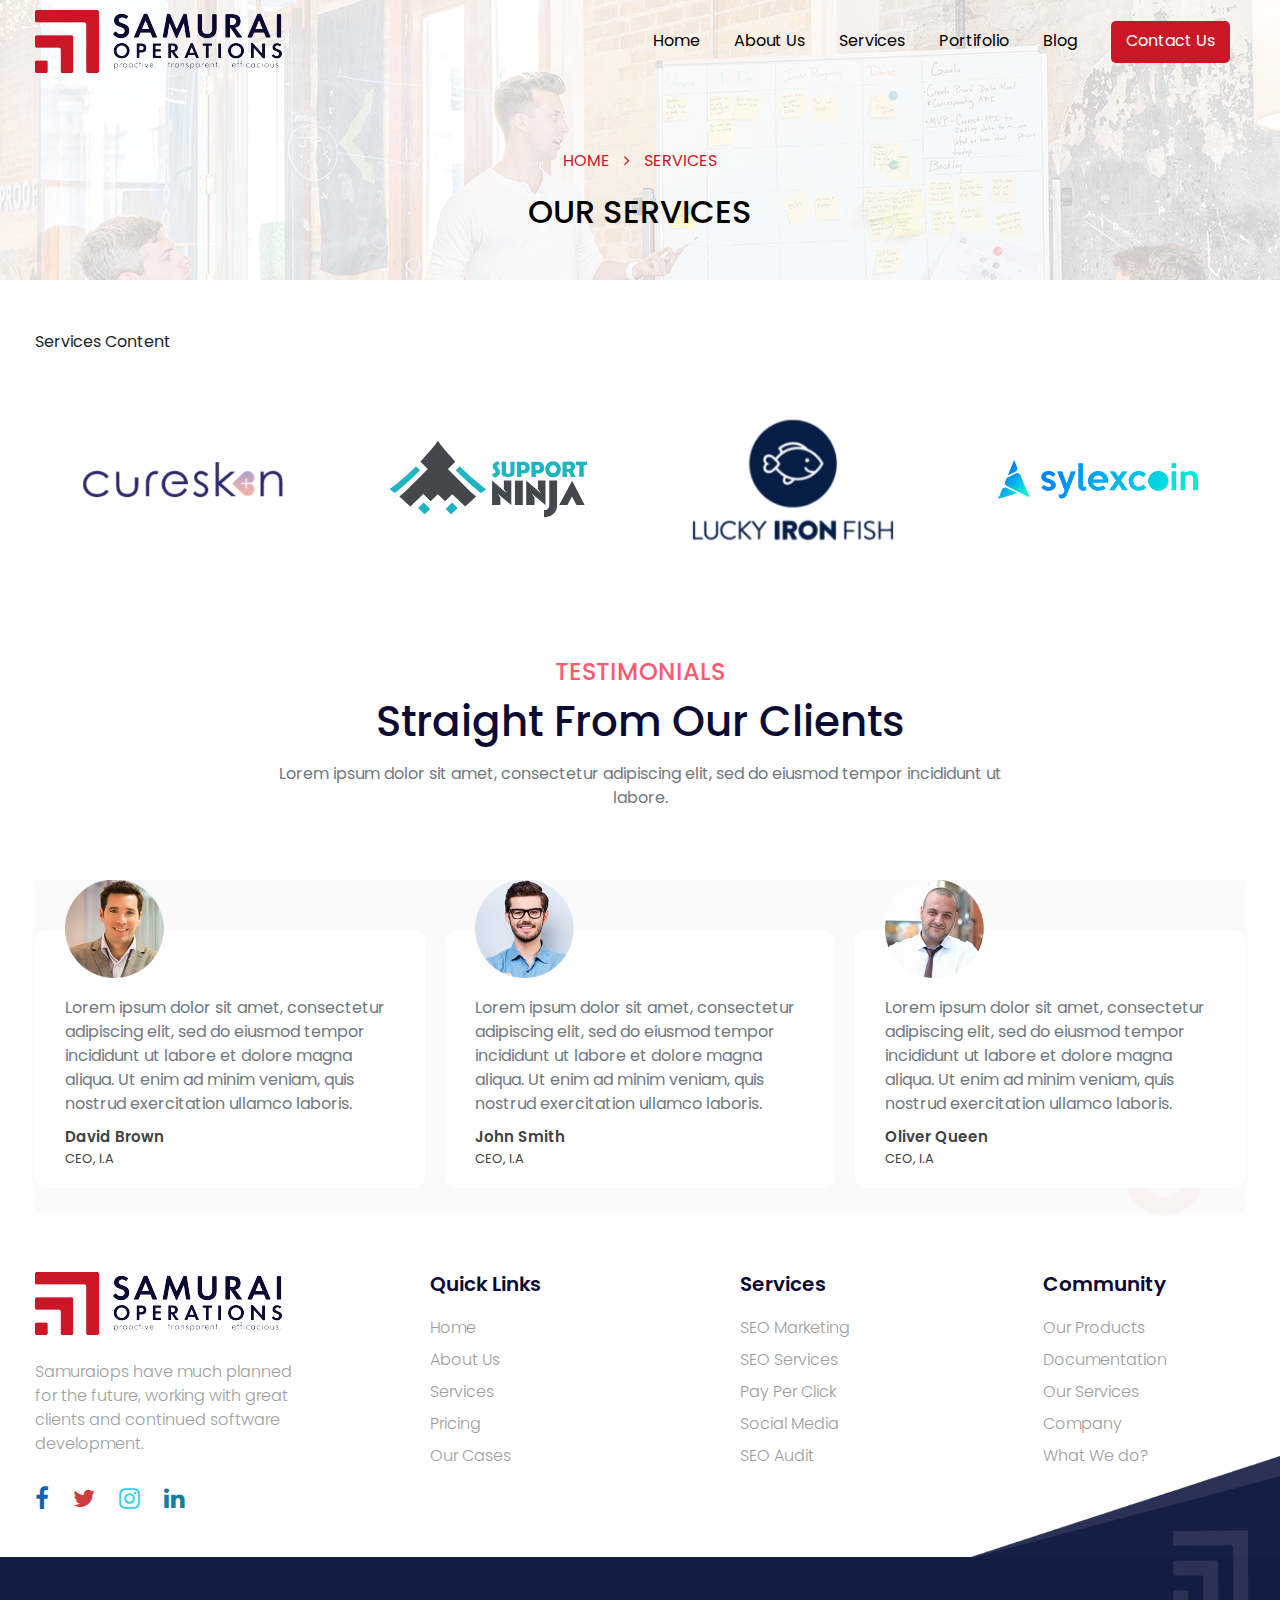
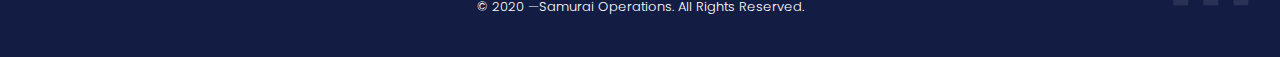
<file: services.html>
<!DOCTYPE html>
<html lang="en">

<head>
    <meta charset="UTF-8">
    <meta name="viewport" content="width=device-width, initial-scale=1.0">
    <link rel='shortcut icon' href='assets/img/favicon.png' type='image/x-icon' />
    <title>Samurai Operations</title>
    <link href="https://fonts.googleapis.com/css2?family=Poppins:wght@300;500;600;700;900&display=swap"
        rel="stylesheet">
    <link rel="stylesheet" href="assets/bootstrap/css/bootstrap.min.css">
    <link rel="stylesheet" href="assets/font-awesome/css/font-awesome.min.css">
    <link rel="stylesheet" href="assets/OwlCarousel/dist/assets/owl.carousel.min.css">
    <link rel="stylesheet" href="assets/css/animate.min.css">
    <link rel="stylesheet" href="assets/css/style.css">
    <link rel="stylesheet" href="assets/css/responsive.css">
</head>

<body>

    <!-- ===============================
    HEADER
    ================================ -->
    <section class="siteHeader">
        <div class="container">
            <div class="row">
                <div class="col-sm-12 col-md-12 col-lg-3">
                    <div class="logo">
                        <a href="index.html">
                            <img src="assets/img/logo.png" alt="logo" />
                        </a>
                    </div>
                    <div class="mobileMenu">
                        <span></span>
                        <span></span>
                        <span></span>
                    </div>
                </div>
                <div class="col-sm-12 col-md-12 col-lg-9">
                    <div class="menuWrap">
                        <div class="menuclose">
                            <span></span>
                            <span></span>
                        </div>
                        <ul class="mainMenu">
                            <li><a href="index.html">Home</a></li>
                            <li><a href="about.html">About Us</a></li>
                            <li><a href="digital-marketing.html">Services</a></li>
                            <li><a href="portifolio.html">Portifolio</a></li>
                            <li><a href="blog.html">Blog</a></li>
                            <li class="menuContact"><a href="contact.html">Contact Us</a></li>
                        </ul>
                    </div>
                </div>
            </div>
        </div>
    </section>

    <!-- ===============================
    INNER BANNER
    ================================ -->
    <section class="innerBanner" style="background-image: url('assets/img/banner.jpg');">
        <div class="ibannercontent">
            <ul class="bredcomb">
                <li><a href="index.html">Home</a></li>
                <li><i class="fa fa-angle-right"></i></li>
                <li>Services</li>
            </ul>
            <h2 class="bannerTitle">Our Services</h2>       
        </div>
    </section>

    <!-- ===============================
    INNER CONTENT
    ================================ -->
    <section class="innerContent">
        <div class="container">
            <div class="row">
                <div class="col-sm-12">
                    Services Content
                </div>
            </div>
        </div>
    </section>
  
    <!-- ===============================
    CLIENTS
    ================================ -->
    <section class="ourClient">
        <div class="container">
            <div class="row">
                <div class="col-sm-12 col-md-12 col-lg-12">
                    <div class="owl-carousel owl-theme clientSlider">
                        <div class="item">
                            <div class="itemWrap">
                                <img src="assets/img/cureskin.png" alt="cureskin">
                            </div>
                        </div>
                        <div class="item">
                            <div class="itemWrap">
                                <img src="assets/img/support_ninja.svg" alt="support_ninja">
                            </div>
                        </div>
                        <div class="item">
                            <div class="itemWrap">
                                <img src="assets/img/lucky_iron_fish.png" alt="lucky_iron_fish">
                            </div>
                        </div>
                        <div class="item">
                            <div class="itemWrap">
                                <img src="assets/img/sylexcoing.png" alt="sylexcoing">
                            </div>
                        </div>
                        <div class="item">
                            <div class="itemWrap">
                                <img src="assets/img/cureskin.png" alt="cureskin">
                            </div>
                        </div>
                        <div class="item">
                            <div class="itemWrap">
                                <img src="assets/img/support_ninja.svg" alt="support_ninja">
                            </div>
                        </div>
                        <div class="item">
                            <div class="itemWrap">
                                <img src="assets/img/lucky_iron_fish.png" alt="lucky_iron_fish">
                            </div>
                        </div>
                        <div class="item">
                            <div class="itemWrap">
                                <img src="assets/img/sylexcoing.png" alt="sylexcoing">
                            </div>
                        </div>
                    </div>
                </div>
            </div>
        </div>
    </section>

    <!-- ===============================
    TESTIMONIALS
    ================================ -->
    <section class="testimonials">
        <div class="container">
            <div class="row">
                <div class="col-sm-12">
                    <div class="title text-center">
                        <h4 class="titleSmall">testimonials</h4>
                        <h1 class="mainTitle">Straight From Our Clients</h1>
                        <div class="subtitle">Lorem ipsum dolor sit amet, consectetur adipiscing elit, sed do eiusmod
                            tempor incididunt ut labore.</div>
                    </div>
                </div>
            </div>

            <div class="row">
                <div class="col-sm-12">
                    <div class="owl-carousel owl-theme testimonialslider">

                        <div class="item">
                            <div class="tbox">
                                <div class="profileimage">
                                    <img src="assets/img/face4.png" alt="face1">
                                </div>
                                <div class="ttext">Lorem ipsum dolor sit amet, consectetur adipiscing elit, sed do
                                    eiusmod tempor incididunt ut labore et dolore magna aliqua. Ut enim ad minim veniam,
                                    quis nostrud exercitation ullamco laboris.</div>
                                <div class="tname">David Brown</div>
                                <div class="tdesig">CEO, I.A</div>
                            </div>
                        </div>

                        <div class="item">
                            <div class="tbox">
                                <div class="profileimage">
                                    <img src="assets/img/face1.png" alt="face1">
                                </div>
                                <div class="ttext">Lorem ipsum dolor sit amet, consectetur adipiscing elit, sed do
                                    eiusmod tempor incididunt ut labore et dolore magna aliqua. Ut enim ad minim veniam,
                                    quis nostrud exercitation ullamco laboris.</div>
                                <div class="tname">John Smith</div>
                                <div class="tdesig">CEO, I.A</div>
                            </div>
                        </div>

                        <div class="item">
                            <div class="tbox">
                                <div class="profileimage">
                                    <img src="assets/img/face2.png" alt="face1">
                                </div>
                                <div class="ttext">Lorem ipsum dolor sit amet, consectetur adipiscing elit, sed do
                                    eiusmod tempor incididunt ut labore et dolore magna aliqua. Ut enim ad minim veniam,
                                    quis nostrud exercitation ullamco laboris.</div>
                                <div class="tname">Oliver Queen</div>
                                <div class="tdesig">CEO, I.A</div>
                            </div>
                        </div>

                        <div class="item">
                            <div class="tbox">
                                <div class="profileimage">
                                    <img src="assets/img/face4.png" alt="face1">
                                </div>
                                <div class="ttext">Lorem ipsum dolor sit amet, consectetur adipiscing elit, sed do
                                    eiusmod tempor incididunt ut labore et dolore magna aliqua. Ut enim ad minim veniam,
                                    quis nostrud exercitation ullamco laboris.</div>
                                <div class="tname">David Brown</div>
                                <div class="tdesig">CEO, I.A</div>
                            </div>
                        </div>

                        <div class="item">
                            <div class="tbox">
                                <div class="profileimage">
                                    <img src="assets/img/face1.png" alt="face1">
                                </div>
                                <div class="ttext">Lorem ipsum dolor sit amet, consectetur adipiscing elit, sed do
                                    eiusmod tempor incididunt ut labore et dolore magna aliqua. Ut enim ad minim veniam,
                                    quis nostrud exercitation ullamco laboris.</div>
                                <div class="tname">John Smith</div>
                                <div class="tdesig">CEO, I.A</div>
                            </div>
                        </div>

                    </div>
                </div>
            </div>

        </div>
    </section>
   
    <!-- ===============================
    FOOTER
    ================================ -->
    <footer class="sitefooter">
        <div class="container">
            <div class="row">

                <div class="col-sm-6 col-md-6 col-lg-3 textcenter">
                    <div class="footerwidget">
                        <div class="footerlogo">
                            <a href="index.html">
                                <img src="assets/img/logo.png" alt="">
                            </a>
                        </div>
                        <div class="footerinfo">
                            Samuraiops have much planned for the future, working with great clients and continued
                            software development.
                        </div>
                        <div class="foosocialwrap">
                            <ul class="sociallist">
                                <li><a href="javascript:;" class="facebook"><i class="fa fa-facebook"></i></a></li>
                                <li><a href="javascript:;" class="twitter"><i class="fa fa-twitter"></i></a></li>
                                <li><a href="javascript:;" class="instagram"><i class="fa fa-instagram"></i></a></li>
                                <li><a href="javascript:;" class="linkedin"><i class="fa fa-linkedin"></i></a></li>
                            </ul>
                        </div>
                    </div>
                </div>

                <div class="col-sm-6 col-md-6 col-lg-3 textcenter">
                    <div class="footerwidget">
                        <h5 class="footTitle">Quick Links</h5>
                        <ul class="footList">
                            <li><a href="javascript:;">Home</a></li>
                            <li><a href="javascript:;">About Us</a></li>
                            <li><a href="javascript:;">Services</a></li>
                            <li><a href="javascript:;">Pricing</a></li>
                            <li><a href="javascript:;">Our Cases</a></li>
                        </ul>
                    </div>
                </div>

                <div class="col-sm-6 col-md-6 col-lg-3 textcenter">
                    <div class="footerwidget">
                        <h5 class="footTitle">Services</h5>
                        <ul class="footList">
                            <li><a href="javascript:;">SEO Marketing</a></li>
                            <li><a href="javascript:;">SEO Services</a></li>
                            <li><a href="javascript:;">Pay Per Click</a></li>
                            <li><a href="javascript:;">Social Media</a></li>
                            <li><a href="javascript:;">SEO Audit</a></li>
                        </ul>
                    </div>
                </div>

                <div class="col-sm-6 col-md-6 col-lg-3 textcenter">
                    <div class="footerwidget">
                        <h5 class="footTitle">Community</h5>
                        <ul class="footList">
                            <li><a href="javascript:;">Our Products</a></li>
                            <li><a href="javascript:;">Documentation</a></li>
                            <li><a href="javascript:;">Our Services</a></li>
                            <li><a href="javascript:;">Company</a></li>
                            <li><a href="javascript:;">What We do?</a></li>
                        </ul>
                    </div>
                </div>

            </div>
        </div>
    </footer>

    <!-- ===============================
    COPYRIGHT
    ================================ -->
    <section class="copyright">
        <div class="container">
            <div class="row">
                <div class="col-sm-12">
                    <div class="copyrightText">
                        &copy; 2020 —Samurai Operations. All Rights Reserved.
                    </div>
                </div>
            </div>
        </div>
    </section>


    <script src="assets/js/jquery-3.5.1.min.js"></script>
    <script src="assets/bootstrap/js/bootstrap.min.js"></script>
    <script src="assets/OwlCarousel/dist/owl.carousel.min.js"></script>
    <script src="assets/js/wow.min.js"></script>
    <script src="assets/js/script.js"></script>
</body>

</html>

<script>
    jQuery('.clientSlider').owlCarousel({
        loop: false,
        margin: 10,
        nav: false,
        responsive: {
            0: {
                items: 1
            },
            600: {
                items: 2
            },
            1000: {
                items: 4
            }
        }
    })

    jQuery('.caseSlider').owlCarousel({
        loop: false,
        margin: 20,
        nav: false,
        dots: true,
        responsive: {
            0: {
                items: 1
            },
            600: {
                items: 1
            },
            1000: {
                items: 3
            }
        }
    })

    jQuery('.testimonialslider').owlCarousel({
        loop: false,
        margin: 20,
        nav: false,
        dots: true,
        responsive: {
            0: {
                items: 1
            },
            600: {
                items: 1
            },
            1000: {
                items: 3
            }
        }
    })

    jQuery('.hblogslider').owlCarousel({
        loop: false,
        margin: 60,
        nav: false,
        dots: true,
        responsive: {
            0: {
                items: 1
            },
            600: {
                items: 1
            },
            1000: {
                items: 3
            }
        }
    })

</script>
</file>
<file: assets/css/style.css>
ul,
li,
div,
p,
h1,
h2,
h3,
h4,
h5,
h6,
a,
section,
img,
aside,
header,
footer {
    padding: 0;
    margin: 0;
    transition: all .25s cubic-bezier(.455,.03,.515,.955);
    -moz-transition: all .25s cubic-bezier(.455,.03,.515,.955);
    -ms-transition: all .25s cubic-bezier(.455,.03,.515,.955);
    -webkit-transition: all .25s cubic-bezier(.455,.03,.515,.955);
    -o-transition: all .25s cubic-bezier(.455,.03,.515,.955);
    outline: none;
}
body{   
    font-family: 'Poppins', sans-serif;
    background: transparent !important;
}
li{
    list-style-type:none;
}
select, input, a, button {
    outline: none;
}
@media (min-width: 1200px){
    .container {
        max-width: 1240px;
    }
}

/* =======================
HEADER
====================== */
.siteHeader {
    position: relative;
    height: 80px;
    padding: 10px;
    z-index: 9;
}
.siteHeader .logo{
    position: relative;
}
.siteHeader .logo a{
    text-decoration: none;
}
.siteHeader .logo img{
    height: 63px;
    display: inline-block;
}
.siteHeader .menuWrap {
    padding-top: 11px;
}
.siteHeader .menuWrap .mainMenu {
    text-align: right;   
}
.mainMenu {
    padding: 0;
    margin: 0;
}
.mainMenu li {
    list-style-type: none;
    display: inline-block;
    padding: 0 15px;
}
.mainMenu li a {
    text-decoration: none;
    color: #000000;
    font-size: 16px;
    display: block;    
}
.mainMenu li a:hover {
    color: #cc1526;
}
.mainMenu li.menuContact a {
    background-color: #cc1526;
    color: #ffffff;
    border-radius: 5px;
    text-align: center;
    height: 42px;
    line-height: 40px;
    padding: 0 15px;
}
.mainMenu li.menuContact a:hover {
    text-decoration: none;
    color: #ffffff;
    background: #0a0a33;
}

.mobileMenu {
    position: absolute;
    width: 50px;
    text-align: right;
    line-height: 15px;
    display: none;
    cursor: pointer;
}
.mobileMenu span {
    display: inline-block;
    height: 6px;    
    margin-bottom: 1px;
    background-color: #cc1526;
    border-radius: 5px; 
}
.mobileMenu span:nth-child(1) {
    width: 100%;
}
.mobileMenu span:nth-child(2) {
    width: 80%;
}
.mobileMenu span:nth-child(3) {
    width: 60%;
}

.menuclose {
    position: absolute;
    width: 38px;
    right: 15px;
    line-height: 15px;
    display: none;
    cursor: pointer;
    top: 30px;
}
.menuclose span {
    display: inline-block;
    height: 6px;    
    margin-bottom: 1px;
    background-color: #ffffff;
    border-radius: 5px; 
}
.menuclose span:nth-child(1) {
    width: 100%;
    transform: rotate(45deg);
    position: absolute;
}
.menuclose span:nth-child(2) {
    width: 100%;
    transform: rotate(-45deg);
    position: absolute;
}
.bodyoverlay {
    -webkit-transition: all 0.5s ease;
    -moz-transition: all 0.5s ease;
    -o-transition: all 0.5s ease;
    transition: all 0.5s ease;
    position: relative;
}
.bodyoverlay:after {
    content: '';
    background-color: rgba(0,0,0,0.8);
    -webkit-transition: all 0.5s ease;
    -moz-transition: all 0.5s ease;
    -o-transition: all 0.5s ease;
    transition: all 0.5s ease;
    height: 100%;
    width: 100%;
    position: absolute;
    top: 0;
    left: 0;
}


/* =======================
HOME BANNER
====================== */
.homeBanner {
    position: relative;
    min-height: 500px;
    margin: 50px 0;
}
.homeBanner .bannerContent {
    position: relative;
    width: 56%;
    display: inline-block;
}
.homeBanner .bannerContent h3 {
    text-transform: uppercase;
    color: #cc1526;
    font-size: 24px;
    font-weight: 500;
    margin-bottom: 10px;
}
.homeBanner .bannerContent h1 {
    font-size: 50px;
    color: #0a0a33;
    font-weight: 600;
    margin-bottom: 40px;
}
.homeBanner .bannerContent .bannerText{
    color: #70797f;
    font-size: 20px;
}
.homeBanner .bgImage {
    position: absolute;
    right: 26px;
    top: 0;
}
.homeBanner .bgImage img{
    height: 510px;
}
.homeBanner .buttonContainer {
    margin-top: 40px;
}
.homeBanner .buttonContainer a {
    margin-right: 20px;
}
.btnRed {
    text-align: center;
    color: #ffffff;
    background-color: #cc1526;
    border-radius: 5px;
    height: 50px;
    display: inline-block;  
    line-height: 50px;  
    width: 180px;
    border: 1px solid #cc1526;
}
.btnRed:hover {
    text-decoration: none;
    color: #ffffff;
    background: #0a0a33;
    border: 1px solid #0a0a33;
}
.btnWhite {
    text-align: center;
    color: #0a0a33;
    border: 1px solid #0a0a33;
    background-color: transparent;
    border-radius: 5px;
    height: 50px;
    display: inline-block;  
    line-height: 50px;  
    width: 180px;
}
.btnWhite:hover {
    text-decoration: none;
    color: #ffffff;
    background: #0a0a33;
    border: 1px solid #0a0a33;
}
.dot {
    animation-name: floating; 
    animation-duration: 3s; 
    animation-iteration-count: infinite; 
    animation-timing-function: ease-in-out;    
}
.dotpulsered {
    transform: scale(1);
    animation: pulse1 2s infinite;
}
.dotpulsegray{
    transform: scale(1);
    animation: pulse2 2s infinite;
}
.dot1{
    background-color: #ff696f;
    height: 30px;
    width: 30px;
    border-radius: 50%;
    display: inline-block;
    position: absolute;
    bottom: -50px;
    right: 20%;
}
.dot2{
    background-color: #aeaed8;
    height: 32px;
    width: 32px;
    border-radius: 50%;
    display: inline-block;
    position: absolute;
    bottom: 0;
    left: 35%;
}
.dot3{
    background-color: #aeaed8;
    height: 20px;
    width: 20px;
    border-radius: 50%;
    display: inline-block;
    position: absolute;
    bottom: -40px;
    left: 15%;
}
.dot4{
    background-color: #ff696f;
    height: 20px;
    width: 20px;
    border-radius: 50%;
    display: inline-block;
    position: absolute;
    bottom: 38%;
    left: 88%;
}
.dot5{
    background-color: #ff696f;
    height: 15px;
    width: 15px;
    border-radius: 50%;
    display: inline-block;
    position: absolute;
    bottom: 36%;
    left: 40%;
}
.dot6{
    background-color: #aeaed8;
    height: 15px;
    width: 15px;
    border-radius: 50%;
    display: inline-block;
    position: absolute;
    top: 10%;
    left: 88%;
}
.dot7{
    background-color: #aeaed8;
    height: 10px;
    width: 10px;
    border-radius: 50%;
    display: inline-block;
    position: absolute;
    top: 10%;
    left: 50%;
}
.dot8{
    background-color: #ff696f;
    height: 8px;
    width: 8px;
    border-radius: 50%;
    display: inline-block;
    position: absolute;    
    left: 70%;
    top: 10px;
}

/* ======================
CLIENT SLIDER
======================= */
.ourClient {
    position: relative;
    margin-bottom: 40px;
}

.clientSlider .item .itemWrap {
    text-align: center;
    height: 150px;
    line-height: 150px;
}
.clientSlider .item img {
    height: auto;
    width: 200px;
    display: inline-block;
}

/* ===================
YEAR OF GROWTH
===================== */
.yearOfGrowth {
    position: relative;
    padding: 0 0 40px 0;
}
.yearOfGrowth:before {
    content: '';
    background-image: url(../img/logo_2.png);
    background-repeat: no-repeat;
    padding-bottom: 62px;
    height: 150px;
    width: 150px;
    position: absolute;
    left: -28px;
    background-size: cover;
    top: 10%;

    animation-name: floating;
    animation-duration: 3s;
    animation-iteration-count: infinite;
    animation-timing-function: ease-in-out;
}
.yearOfGrowth:after {
    content: '';
    position: absolute;
    right: 5%;
    top: 36%;
    border-radius: 50%;
    border: 12px solid rgba(255,90,111,0.05);
    padding: 16px;
    animation-name: floating;
    animation-duration: 3s;
    animation-iteration-count: infinite;
    animation-timing-function: ease-in-out;
    z-index: -99;
}
.yearOfGrowth .counterBox {
    background-color: #fae7e9;
    height: 200px;
    width: 200px;
    padding: 15px;
    margin: 10px;
    text-align: center;
    padding-top: 56px;
    float: left;

    /* animation-name: floating; 
    animation-duration: 3s; 
    animation-iteration-count: infinite; 
    animation-timing-function: ease-in-out; */
}
.yearOfGrowth .counterBox strong {
    color: #ff5a6f;
    font-weight: 600;
    font-size: 24px;
    display: block;
}
.yearOfGrowth .counterBox span {
    color: #ff5a6f;
    font-size: 16px;
    display: block;
}
.yearOfGrowth .topY {
    margin-top: 40px;
    margin-left: 30px;
}
.yearOfGrowth .counterwrap:before {
    content: '';
    clear:both;
    display: block;
    position: relative;
}
.yearOfGrowth .counterwrap:after {
    content: '';
    clear: both;
    display: block;
    background-image: url(../img/dot_image.png);
    background-repeat: no-repeat;
    background-size: auto;
    background-position: 100% 99%;
    padding-bottom: 62px;
    position: absolute;
    height: 200px;
    width: 200px;
    right: 74px;
    bottom: -30px;
    z-index: -1;
    animation-name: floating;
    animation-duration: 3s;
    animation-iteration-count: infinite;
    animation-timing-function: ease-in-out;
}
.yearOfGrowth .counterwrap {
    display: inline-block;
    width: 88%;
    /* background-image: url(../img/dot_image.png);
    background-repeat: no-repeat;
    background-size: auto;
    background-position: 100% 99%;
    padding-bottom: 62px; */
}
.yearOfGrowth .growthcontent {
    position: relative;
    padding-top: 80px;
}
.yearOfGrowth .growthcontent h4 {
    color: #ff5a6f;
    text-transform: uppercase;
    margin-bottom: 10px;
}
.yearOfGrowth .growthcontent h1 {
    color: #000000;
    margin-bottom: 30px;
    font-size: 42px;
}
.yearOfGrowth .growthcontent .subtitle {
    color: #70797f;
    font-size: 18px;
    margin-bottom: 30px;
}
.yearOfGrowth .growthcontent .gtext {
    color: #70797f;
    font-weight: 300;
}


/* ====================
HOME - SERVICES
===================== */
.hservices {
    padding: 40px 0;
}
.title {
    padding-bottom: 40px;
}
.title .titleSmall {
    color: #ff5a6f;
    text-transform: uppercase;
    margin-bottom: 10px;
}
.title .mainTitle {
    color: #0a0a33;    
    font-size: 42px;
    margin-bottom: 15px;
}
.title .subtitle {
    color: #70797f;
    font-size: 16px;
    width: 60%;
    display: inline-block;
}
.hservices .servicebox {
    background-color: #ffffff;
    border-radius: 10px;
    padding: 20px;
    min-height: 300px;
    box-shadow: 0px 0px 17px 1px rgba(0,0,0,0.1);
    margin-bottom: 30px;
    overflow: hidden;
}
.hservices .servicebox h4 {
    margin-bottom: 15px;
    font-size: 22px;
}
.hservices .servicebox h4 {
    margin-bottom: 15px;
    font-size: 24px;
}
.hservices .servicebox p {
    width: 95%;
    font-weight: 400;
}
.hservices .servicebox .icon {
    margin-bottom: 15px;
}
.hservices .servicebox .icon img {
    height: 90px;
}
.hservices .margintop40 {
    margin-top: 30px;
}
.hservices .beforehover {
    display: block;
}
.hservices .afterhover {
    display: none;
}
.hservices .servicebox:hover {
    background-color: #cc1526;
}
.hservices .servicebox:hover  .beforehover {
    display: none !important;
}
.hservices .servicebox:hover  .afterhover {
    display: block !important;
}

.hservices .servicebox:hover h4 {
    color: #ffffff;
}
.hservices .servicebox:hover p {
    color: #ffffff;
}

/* .servicesv2:before {
    content: '';
    background-image: url(../img/logo_2.png);
    background-repeat: no-repeat;
    padding-bottom: 62px;
    height: 150px;
    width: 150px;
    position: absolute;
    left: -28px;
    background-size: cover;
    top: 36%;
    animation-name: floating;
    animation-duration: 3s;
    animation-iteration-count: infinite;
    animation-timing-function: ease-in-out;
} */

.servicesv2:after {
    content: '';
    position: absolute;
    right: 6%;
    top: 27%;
    border-radius: 50%;
    border: 17px solid rgba(255,90,111,0.05);
    padding: 23px;
    animation-name: floating;
    animation-duration: 3s;
    animation-iteration-count: infinite;
    animation-timing-function: ease-in-out;
    z-index: -99;
}

/* ====================
HOME - CASESTUDY
===================== */
.casestudy {
    position: relative;
    padding: 40px 0 40px 0;
}
.casestudy:before {
    content: '';
    position: absolute;
    left: 2%;
    top: 70%;
    border-radius: 50%;
    border: 17px solid rgba(255,90,111,0.09);
    padding: 30px;
    animation-name: floating;
    animation-duration: 3s;
    animation-iteration-count: infinite;
    animation-timing-function: ease-in-out;
}
.caseSlider {
    box-shadow: 0px 0px 50px 17px rgba(0,0,0,0.04);
    background: rgba(0,0,0,0.03);
}
.casestudy .titleSmall {    
    text-transform: uppercase;
}
.casestudy .cswrap .csimage {
    margin-bottom: 15px;
}
.casestudy .cswrap .csimage img{
    
}
.casestudy .cstitle {

}
.casestudy .subtitle {
    width: 100%;    
    color: #5d5d5d;
    margin-bottom: 10px;
}
.casestudy .itemwrap {
    padding: 15px 15px 25px 15px;
    background: #ffffff;    
    border-radius: 10px;
}
.caseSlider .owl-dots   {
    text-align: center;
    margin-top: 40px;    
}

.caseSlider .owl-dot {
    margin: 0 10px;
    outline: none;
}
.caseSlider .owl-dots span {
    width: 58px;
    display: inline-block;
    height: 6px;
    background: #cacaca;
    border-radius: 22px
}
.caseSlider .owl-dot.active span {
    width: 58px;
    display: inline-block;
    height: 6px;
    background: #cf3c3c;
    border-radius: 22px
}


/* ====================
HOME - TESTIMONIALS
===================== */
.testimonials {
    position: relative;
    padding: 40px 0;
}

.testimonials:before {
    content: '';
    position: absolute;
    left: 5%;
    top: 70%;
    border-radius: 50%;
    border: 12px solid rgba(255,90,111,0.05);
    padding: 30px;
    animation-name: floating;
    animation-duration: 3s;
    animation-iteration-count: infinite;
    animation-timing-function: ease-in-out;
}
.testimonials:after {
    content: '';
    position: absolute;
    right: 6%;
    top: 82%;
    border-radius: 50%;
    border: 19px solid rgba(255,90,111,0.05);
    padding: 20px;
    animation-name: floating;
    animation-duration: 3s;
    animation-iteration-count: infinite;
    animation-timing-function: ease-in-out;
}

.testimonials .tbox {
    position: relative;
    background: #ffffff;
    padding: 66px 30px 20px 30px;
    margin-top: 50px;
    border-radius: 12px;
}
.testimonials .tbox .profileimage {
    margin-bottom: 10px;
    position: absolute;
    top: -50px;
}
.testimonials .tbox .profileimage img {
    height: 100px;
    width: 100px;
    display: inline-block;
    object-fit: cover;
    object-position: center;
}
.testimonials .tbox .ttext {
    color: #70797f;
    margin-bottom: 10px;
}
.testimonials .tbox .tname {
    color: #424242;
    font-size: 15px;
    font-weight: 600;
}
.testimonials .tbox .tdesig {
    color: #424242;
    font-size: 13px;
}
.testimonialslider {
    box-shadow: 0px 0px 50px 17px rgba(0,0,0,0.02);
    background: rgba(0,0,0,0.02);
}
.testimonials .title {
    margin-bottom: 30px;
}

/* ====================
HOME - MEET THE CHIEF
===================== */
.meetcheaf {
    position: relative;
    padding: 40px 0;
}
.meetcheaf .meetleft {}
.meetcheaf .meetleft .mtext{
    color: #6a7176;
    font-size: 16px;
    font-weight: 300;
}
.meetcheaf .title .subtitle {
    width: 100%;
}
.meetcheaf .meetright {}
.meetcheaf .meetright .imagewrap{
    text-align: right;
    position: relative;
    z-index: 1;
}
.meetcheaf .meetright .imagewrap:before {
    content: '';
    background-image: url(../img/dot_image.png);
    background-repeat: no-repeat;
    background-size: auto;
    background-position: 19% 99%;
    padding-bottom: 62px;
    animation-name: floating;
    animation-duration: 3s;
    animation-iteration-count: infinite;
    animation-timing-function: ease-in-out;
    height: 200px;
    width: 200px;
    position: absolute;
    left: 79px;
    bottom: -28px;
    z-index: -1;
}
.meetcheaf .meetright .imagewrap img {
    height: 450px;
    display: inline-block;
    border-radius: 15px;
}
.meetcheaf .meetleft .mplaywrap {
    margin-top: 50px;
    display: flex;
    align-items: center;
}
.meetcheaf .meetleft .mplaywrap .playicon{
    height: 85px;
    width: 85px;
    background-color: #f5cad8;
    text-align: center;
    display: block;
    border: 6px solid #ffffff;
    box-shadow: 0px 0 0 2px #f5cad8;
    border-radius: 50%;
    color: #e54e7f;
    font-size: 18px;
    position: relative;
    display: inline-block;
    transform: scale(1);
	animation: pulse 2s infinite;
}
.meetcheaf .meetleft .mplaywrap .playicon i.fa {
    font-size: 24px;
    position: absolute;
    top: 50%;
    left: 57%;
    transform: translate(-50%, -50%);
}
.meetcheaf .meetleft .mplaywrap .hwork {
    font-weight: 600;
    display: inline-block;
    padding-left: 15px;
}

@keyframes pulse {
	0% {
		transform: scale(0.95);
		box-shadow: 0 0 0 0 rgba(229, 78, 127, 0.7);
	}

	70% {
		transform: scale(1);
		box-shadow: 0 0 0 10px rgba(229, 78, 127, 0);
	}

	100% {
		transform: scale(0.95);
		box-shadow: 0 0 0 0 rgba(229, 78, 127, 0);
	}
}

@keyframes pulse1 {
	0% {
		transform: scale(0.50);
		box-shadow: 0 0 0 0 rgba(229, 78, 127, 0.7);
	}

	70% {
		transform: scale(1);
		box-shadow: 0 0 0 10px rgba(229, 78, 127, 0);
	}

	100% {
		transform: scale(0.50);
		box-shadow: 0 0 0 0 rgba(229, 78, 127, 0);
	}
}

@keyframes pulse2 {
	0% {
		transform: scale(0.50);
		box-shadow: 0 0 0 0 rgba(174, 174, 216, 0.7);
	}

	70% {
		transform: scale(1);
		box-shadow: 0 0 0 10px rgba(174, 174, 216, 0);
	}

	100% {
		transform: scale(0.50);
		box-shadow: 0 0 0 0 rgba(174, 174, 216, 0);
	}
}

@keyframes floating { 
    0% { transform: translate(0,  0px); } 
    50%  { transform: translate(0, 15px); } 
    100%   { transform: translate(0, -0px); }     
} 


/* ====================
HOME - BLOG
===================== */
.hblog{
    position: relative;
    padding:100px 0 40px 0
}
.hblog:before {
    content: '';
    background-image: url(../img/logo_2.png);
    background-repeat: no-repeat;
    padding-bottom: 62px;
    height: 150px;
    width: 150px;
    position: absolute;
    right: 3%;
    background-size: cover;
    top: 23%;
    transform: rotate(-47deg);

    animation-name: floating;
    animation-duration: 3s;
    animation-iteration-count: infinite;
    animation-timing-function: ease-in-out;
}
.hblog:after {
    content: '';
    position: absolute;
    left: 5%;
    bottom: 8%;
    border-radius: 50%;
    border: 12px solid rgba(255,90,111,0.05);
    padding: 30px;
    animation-name: floating;
    animation-duration: 3s;
    animation-iteration-count: infinite;
    animation-timing-function: ease-in-out;
}
.blogwrap {
    margin-top: 15px;
}
.hblog .blogbox {
    padding: 15px;
    background: #ffffff;
    border-radius: 15px;
}
.hblog .blogbox .blogimage {
    height: 250px;
    margin-bottom: 15px;
    border-radius: 15px;
    overflow: hidden;
}
.hblog .blogbox .blogimage img {
    height: 100%;
    width: 100%;
    object-fit: cover;
    object-position: top;
}
.hblog .blogbox .blogdate {
    color: #6a7176;
    text-transform: uppercase;
    font-size: 13px;
    font-weight: 600;
    margin-bottom: 10px;
}
.hblog .blogbox .blogdate i.fa{
    margin-right: 3px;
}
.hblog .blogbox h5{
    color: #0a0a33;
    font-size: 20px;
    margin-bottom: 10px;
}
.hblog .blogbox .blogsumm{
    color: #5d5d5d;
}
.hblogslider {
    box-shadow: 0px 0px 50px 17px rgba(0,0,0,0.03);
    background: rgba(0,0,0,0.03);
}
.hblogslider .owl-dots   {
    text-align: center;
    margin-top: 40px;
}
.hblogslider .owl-dot {
    margin: 0 10px;
    outline: none;
}
.hblogslider .owl-dots span {
    width: 58px;
    display: inline-block;
    height: 6px;
    background: #cacaca;
    border-radius: 22px
}
.hblogslider .owl-dot.active span {
    width: 58px;
    display: inline-block;
    height: 6px;
    background: #cf3c3c;
    border-radius: 22px
}
.hblogslider .owl-dots.disabled {
    display: block !important;
}
.hblog .readmore {
    margin-top: 20px;
}
.hblog .readmore a{
    text-decoration: none;
    color: #cf3c3c;
}


/* ====================
HOME - ANALYSIS CONTACT
===================== */
.analysisContact {
    background-color: #f8f8f8;
    padding:50px 0;
}
.analysisContact .analysisLeft {}
.analysisContact .analysisRight {}
.analysisContact .analysisRight .imagewrap{
    text-align: right;
    position: relative;
    z-index: 1;
}
.analysisContact .analysisRight .imagewrap:before{
    content: '';
    background-image: url(../img/dot_image.png);
    background-repeat: no-repeat;
    background-size: auto;
    background-position: 19% 99%;
    padding-bottom: 62px;
    animation-name: floating;
    animation-duration: 3s;
    animation-iteration-count: infinite;
    animation-timing-function: ease-in-out;
    height: 200px;
    width: 200px;
    position: absolute;
    left: 79px;
    bottom: -28px;
    z-index: -1;
}
.analysisContact .analysisRight .imagewrap img{
    height: 450px;
    display: inline-block;
}
.analysisContact .subtitle {
    width: 100%;
}
.analysisContact .formwrap {}
.analysisContact .formwrap .form-group{
    margin-bottom: 20px;
}
.analysisContact .formwrap .form-control{
    border: 0;
    background-color: #ffffff;
    padding: 0 20px;
    height: 45px;
    font-weight: 300;
}
.btnchecknow {
    background-color: #cf3c3c;
    text-transform: uppercase;
    text-align: center;
    color: #ffffff;
    border-radius: 5px;
    padding: 7px 25px;
    border:0;
    outline: none;
    font-weight: 300;
    height: 45px;
}


/* ====================
HOME - CONTACT CTA
===================== */
.hcontactinfo {
    padding: 60px 0;
    position: relative;
}
.hcontactinfo .cbox {
    
}
.hcontactinfo .cbox .titleconact{
    color: #000000;
    font-weight: 600;
    margin-bottom: 10px;
}
.hcontactinfo .cbox .titleconact i.fa{
    margin-right: 10px;
}
.hcontactinfo .cbox .coninfo {
    color: #9e9e9e;
    font-weight: 300;
    padding-left: 24px;
}
.hcontactinfo .border {
    border-bottom: 1px solid #9e9e9e;
    margin: 35px 0 0 0;
}

/* ====================
HOME - FOOTER
===================== */
.sitefooter {
    position: relative;
    padding: 20px 0 40px 0;
}
.sitefooter .textcenter {
    text-align: center;
}
.sitefooter .footerwidget {
    display: inline-block;
    text-align: left;
}
.sitefooter .footerwidget .footerlogo {
    margin-bottom: 25px;
}
.sitefooter .footerwidget .footerlogo img{}
.sitefooter .footerwidget .footerlogo a{
    text-decoration: none;
}
.sitefooter .footerinfo {
    color: #9e9e9e;
    margin-bottom: 25px;
    font-weight: 300;
}
.sitefooter .foosocialwrap {
    
}
.sitefooter .sociallist{

}
.sitefooter .sociallist li{
    list-style-type: none;
    display: inline;
    margin-right: 20px;
}
.sitefooter .sociallist li a{
    font-weight: 600;
    font-size: 24px;
}
.sitefooter .sociallist li a i.fa{}
.sitefooter .sociallist .facebook{
    color: #1263af !important;
}
.sitefooter .sociallist .instagram{
    color: #32d1e9 !important;
}
.sitefooter .sociallist .twitter{
    color: #cf3c3c !important;
}
.sitefooter .sociallist .linkedin{
    color: #1a7b9b !important;
}
.sitefooter .footTitle {
    font-weight: 600;
    margin-bottom: 20px;
    color: #0a0a33;
}
.sitefooter .footList {}
.sitefooter .footList li{
    list-style-type: none;
    margin-bottom: 8px;
}
.sitefooter .footList li a{
    color: #9e9e9e;
    text-decoration: none;    
    font-weight: 300;
}
.sitefooter .footList li a:hover{
    color: #cf3c3c;
}



/* =================
COPYRIGHT
================== */
.copyright {
    background-color: #131c43;
    padding: 40px 0;
    position: relative;
}
.copyright:after {
    content: '';
    background-image: url(../img//footer_bg.png);
    background-repeat: no-repeat;
    background-size: contain;
    background-position: right;
    position: absolute;
    height: 186px;
    width: 312px;
    top: -110px;
    right: 0;
}
.copyright .copyrightText {
    text-align: center;
    color: #ffffff;
    font-weight: 300;
    font-size: 13px;
}


/* ==================
ANIMATIONS
==================== */
.title1 {
    margin: 0;
    font-size: 8em;
    padding: 0;
}
.title1 span {
    transform: scale(0.9);
    display: inline-block;
}
.title1 span:first-child {
    animation: bop 1s cubic-bezier(0.175, 0.885, 0.32, 1.275) forwards infinite
    alternate;
}
.title1 span:last-child {
    animation: bopB 1s 0.2s cubic-bezier(0.175, 0.885, 0.32, 1.275) forwards
    infinite alternate;
}
  
@keyframes bop {
    0% {
      transform: scale(0.9);
    }
    50%,
    100% {
      transform: scale(1);
    }
  }
  
  @keyframes bopB {
    0% {
      transform: scale(0.9);
    }
    80%,
    100% {
      transform: scale(1) rotateZ(-0deg);
    }
  }
  


/* ====================
Services V2
===================== */
.servicesv2 {
    position: relative;
    padding: 110px 0 60px 0;
}
.servicesv2 .sbox {
    background-color: #ffffff;
    border-radius: 10px;
    padding: 12px;
    height: 200px;
    box-shadow: 0px 0px 17px 1px rgba(0,0,0,0.1);
    margin-bottom: 30px;
    overflow: hidden;
    cursor: pointer;
}

.servicesv2 .sbox .icon {
    margin-bottom: 15px;
    text-align: center;
}
.servicesv2 .sbox  h4 {
    margin-bottom: 15px;
    font-size: 16px;
    text-align: center;
    color: #000000;
}

.servicesv2 .beforehover {
    display: inline-block;
}
.servicesv2 .afterhover {
    display: none;
}
.servicesv2 .sbox:hover {
    background-color: #cc1526;
}
.servicesv2 .sbox:hover  .beforehover {
    display: none !important;
}
.servicesv2 .sbox:hover  .afterhover {
    display: inline-block !important;
}

.servicesv2 .sbox:hover h4 {
    color: #ffffff;
}
.servicesv2 .sbox:hover p {
    color: #ffffff;
}
.servicesv2 .sbox .icon img {
    height: 70px;
}
.arrowMore{
    background: transparent;
    border: 0;
    outline: none;
    font-size: 26px;
    line-height: 0;
    text-align: center;
    width: 100%;
    display: block;
    color: #000000;
}
.arrowMore:focus,
.arrowMore:active {
    outline: none;
    border:0;
}
.servicesv2 .sbox:hover .arrowMore {
    color: #ffffff;
}
.servicesv2 .meetcheaf .meetright .imagewrap {
    text-align:left;
}
.servicesv2 .meetcheaf .meetright .imagewrap:before {
    right: 11px !important;
    bottom: -1px !important;
    left: auto !important;
}
.servicesv2 .sboxactive {
    background-color: #cc1526;
}
.servicesv2 .sboxactive h4 {
    color: #ffffff;
}
.servicesv2 .sboxactive  p {
    color: #ffffff;
}
.servicesv2 .sboxactive .arrowMore {
    color: #ffffff;
}

.servicesv2 .sboxactive .beforehover {
    display: none !important;
}
.servicesv2 .sboxactive .afterhover {
    display: inline-block !important;
}

.servicesv2 .mtext {
    margin-bottom: 15px;
}
.servicesv2 .boxshad {
    box-shadow: 0px 0px 17px 1px rgba(0,0,0,0.1);
    padding: 15px;
}
.meetcheaf.boxshad:before {
    /* content: '';
    border-left: 15px solid transparent;
    border-right: 15px solid transparent;
    border-bottom: 15px solid #ff5a6f;
    position: absolute;
    top: -16px;
    left: 6%; */
}

.servicesv2 .boxshad {
    box-shadow: 0px 0px 17px 1px rgba(0,0,0,0.1);
    padding: 15px;
    position: relative;
    border-radius: 8px;
}
.servicesv2 .bigboxactive {
    background-color: #cc1526;
}
.servicesv2 .bigboxactive .title .titleSmall {
    color: #ffffff;
}
.servicesv2 .bigboxactive .title .mainTitle {
    color: #ffffff;
}
.servicesv2 .bigboxactive .title .subtitle {
    color: #ffffff;
}
.servicesv2 .bigboxactive .meetleft .mtext{
    color: #ffffff;
}
.servicesv2:before {
    content: '';
    position: absolute;
    left: 2%;
    top: 70%;
    border-radius: 50%;
    border: 17px solid rgba(255,90,111,0.09);
    padding: 30px;
    animation-name: floating;
    animation-duration: 3s;
    animation-iteration-count: infinite;
    animation-timing-function: ease-in-out;
}

/* =========================
DIGITAL MARKETING
========================== */
.innerBanner{
    text-align: center;
    height: 300px;
    position: relative;
    width: 100%;
    top: 0;
    left: 0;
    margin-top: -100px;
}
.innerBanner:after{
    content: '';
    background-color: rgba(255,255,255,0.8);
    top: 0;
    left: 0;
    height: 100%;
    width: 100%;
    position: absolute;
}
.innerBanner .ibannercontent {
    position: absolute;
    width: 100%;
    top: 70%;
    left: 50%;
    transform: translate(-50%, -50%);
    z-index: 1;
}
.innerBanner .bredcomb{
    margin-bottom: 20px;
}
.innerBanner .bredcomb li{
    list-style-type: none;
    display: inline-block;
    color: #cd1728;
    text-transform: uppercase;
    padding: 0 5px;
}
.innerBanner .bredcomb li a{
    color: #cd1728;
    text-decoration: none;
    text-transform: uppercase;
}
.innerBanner .bredcomb li a:hover{}
.innerBanner .bannerTitle {
    color: #000000;
    text-transform: uppercase;
}



/* =====================
SAMURAI PROCESS
======================= */
.process {
    position: relative;
    padding: 50px 0;
}
.processlist {
    display: flex;
    flex-wrap: wrap;
    flex-direction: row;
    justify-content: center;
    align-items: center;
}
.processlist li {
    display: inline-block;
    list-style-type: none;
    text-align: center;
    padding: 0 15px;  
}
.processlist .process_img img{
    display: inline-block;
    margin-bottom: 20px;
}
.processlist .pocess_arrow {
}
.processlist h4 {
    color: #0a0a33;
    font-size: 18px;
    
}
.whyUs {
    position: relative;
}
.whyUs:before {
    content: '';
    position: absolute;
    left: 3%;
    top: 50%;
    border-radius: 50%;
    border: 11px solid rgba(255,90,111,0.09);
    padding: 35px;
    animation-name: floating;
    animation-duration: 3s;
    animation-iteration-count: infinite;
    animation-timing-function: ease-in-out;
}
.whyUs:after {
    content: '';
    position: absolute;
    right: 2%;
    top: 15%;
    border-radius: 50%;
    border: 17px solid rgba(255,90,111,0.05);
    padding: 30px;
    animation-name: floating;
    animation-duration: 3s;
    animation-iteration-count: infinite;
    animation-timing-function: ease-in-out;
}
.whyUs .whytext{
    padding-left: 40px;
    margin-bottom: 35px;
}
.whyUs .whytext .wtitle{
    color: #e4505a;
    margin-bottom: 10px;
    position: relative;
}
.whytext .wtitle:before {
    content: "\f00c";
    color: #e4505a;
    display: inline-block;
    font: normal normal normal 14px/1 FontAwesome;
    left: -35px;
    top: 2px;
    position: absolute;
    font-size: 21px;
}
.whyUs .whytext .wtxt{
    color: #6a7176;
    font-size: 14px;
    line-height: 25px;
}


/* =================
Additional Service
================== */
.addService {
    position: relative;
    padding: 40px 0;
}
.addService:before {
    content: '';
    position: absolute;
    left: 3%;
    top: 70%;
    border-radius: 50%;
    border: 12px solid rgba(255,90,111,0.05);
    padding: 30px;
    animation-name: floating;
    animation-duration: 3s;
    animation-iteration-count: infinite;
    animation-timing-function: ease-in-out;
}
.addService:after {
    content: '';
    position: absolute;
    right: 6%;
    top: 74%;
    border-radius: 50%;
    border: 12px solid rgba(255,90,111,0.05);
    padding: 30px;
    animation-name: floating;
    animation-duration: 3s;
    animation-iteration-count: infinite;
    animation-timing-function: ease-in-out;
}
.addServiceSlider .itemwrap {
    height: 320px;
    background: #fff;
    text-align: center;
    border-radius: 10px;
}
.addServiceSlider .itemwrap  img {
    width: 150px;
    display: inline-block;
}
.addServiceSlider .csimage {
    display: inline-block;
    margin-bottom: 30px;
}
.addServiceSlider .cswrap {
    position: absolute;
    top: 50%;
    left: 50%;
    transform: translate(-50%, -50%);
}
.addServiceSlider .subtitle {
    font-size: 24px;
}




/* =======================
PRICING
======================== */
.pricingtable {
    position: relative;
    padding: 50px 0;
}
.pricingtable .pricingbox {
    background-color: #ffffff;
    min-height: 500px;
    box-shadow: 0px 0px 21px -8px rgba(0,0,0,0.5);
    border-radius: 8px;
    padding: 30px 15px;
    text-align: center;
}
.pricingtable .pricingbox h4 {   
    color: #cc1526;
    padding-bottom: 30px;
    font-weight: 700;
    font-size: 32px;
    border-bottom: 1px solid #cc1526;
    margin-bottom: 30px;
    text-align: center;
    text-transform: uppercase;
}
.pricingbox .rate{
    color: #414141;
    margin-bottom: 30px;    
}
.pricingbox .rate i.fa {
    font-size: 24px;
    position: relative;
    top: -42px;
}
.pricingbox .rate .big {
    font-size: 85px;
    font-weight: 300;
}
.pricingbox .rate .small{
    font-size: 24px;
}
.pricingbox .rate .yearmon{
    font-size: 24px;
}
.pricingbox .ptext {
    font-size: 20px;
    font-weight: 300;
    margin-bottom: 20px;
}
.pricingbox .ptext .darkgrey{
    color: #414141;
}
.pricingbox .ptext .grey{
    color: #bab0b0;
}
.buyNow {
    background-color: #cc1526;
    color: #ffffff;
    border-radius: 5px;
    text-align: center;
    font-size: 18px;
    line-height: 50px;
    text-align: center;
    font-weight: 600;
    text-decoration: none;
    outline: none;
    height: 50px;
    display: inline-block;
    width: 180px;
}
.buyNow:hover {
    background-color: #414141;
    color: #ffffff;
    text-decoration: none;
}
.pricingbox .btnwrp {
    margin-top: 40px;
}
.cust_package {
    background: #ffffff;
    height: 150px;
    box-shadow: 0px 0px 21px -8px rgba(0,0,0,0.5);
    margin-top: 40px;
    line-height: 145px;
    padding: 0px 25px;
    position: relative;
    z-index: 9;
}
.cust_package:after {
    content: '';
    position: absolute;
    right: -4%;
    top: 76%;
    border-radius: 50%;
    border: 12px solid rgba(255,90,111,0.05);
    padding: 29px;
    animation-name: floating;
    animation-duration: 3s;
    animation-iteration-count: infinite;
    animation-timing-function: ease-in-out;
    z-index: -99;
}
.cust_package h4 {
    color: #0a0a33;
    font-size: 42px;
    line-height: 143px;
    text-align: center;
}

.pricingtable:before {
    content: '';
    background-image: url(../img/logo_2.png);
    background-repeat: no-repeat;
    padding-bottom: 62px;
    height: 150px;
    width: 150px;
    position: absolute;
    right: 2%;
    background-size: cover;
    top: 4%;
    transform: rotate(-47deg);
    animation-name: floating;
    animation-duration: 3s;
    animation-iteration-count: infinite;
    animation-timing-function: ease-in-out;
}
.pricingtable:after {
    content: '';
    position: absolute;
    left: -2%;
    top: 70%;
    border-radius: 50%;
    border: 17px solid rgba(255,90,111,0.09);
    padding: 30px;
    animation-name: floating;
    animation-duration: 3s;
    animation-iteration-count: infinite;
    animation-timing-function: ease-in-out;
}


/* ========================
INNER CONTENT
======================== */
.innerContent {
    position: relative;
    padding: 50px 0;
}


/* ======================
ANIMATIONS
======================= */
/* html {
    height: 100%;
    background: radial-gradient(ellipse at bottom, #1b2735 0%, #090a0f 100%);
    overflow: hidden;
  } */
  
  #stars {
    content:"e";
  background: transparent;
  box-shadow: 1744px 122px #000 , 134px 1321px #000 , 92px 859px #000 , 235px 1045px #000 , 366px 912px #000 , 491px 942px #000 , 14px 1831px #000 , 582px 476px #000 , 588px 1230px #000 , 1520px 1343px #000 , 1671px 203px #000 , 550px 341px #000 , 1491px 549px #000 , 558px 161px #000 , 896px 1823px #000 , 999px 1463px #000 , 1557px 636px #000 , 1754px 1307px #000 , 1682px 1494px #000 , 703px 1707px #000 , 1945px 1847px #000 , 1151px 1320px #000 , 980px 144px #000 , 478px 948px #000 , 109px 1762px #000 , 558px 255px #000 , 719px 1820px #000 , 588px 748px #000 , 1899px 174px #000 , 841px 1771px #000 , 571px 1588px #000 , 1155px 353px #000 , 1879px 1220px #000 , 1782px 870px #000 , 407px 1238px #000 , 1141px 63px #000 , 1147px 1097px #000 , 1406px 159px #000 , 637px 1215px #000 , 694px 1114px #000 , 1536px 727px #000 , 1708px 1512px #000 , 1147px 880px #000 , 684px 988px #000 , 140px 851px #000 , 1565px 1788px #000 , 1573px 889px #000 , 1172px 628px #000 , 1474px 1978px #000 , 435px 447px #000 , 185px 1808px #000 , 620px 1560px #000 , 1387px 1196px #000 , 138px 1854px #000 , 137px 1499px #000 , 1721px 1132px #000 , 10px 32px #000 , 1931px 1990px #000 , 209px 91px #000 , 1876px 1795px #000 , 1130px 1551px #000 , 284px 1848px #000 , 389px 1603px #000 , 612px 1121px #000 , 825px 1926px #000 , 161px 344px #000 , 1729px 333px #000 , 1037px 37px #000 , 844px 1085px #000 , 1179px 554px #000 , 50px 478px #000 , 1864px 704px #000 , 233px 723px #000 , 1202px 445px #000 , 882px 189px #000 , 362px 735px #000 , 924px 411px #000 , 902px 209px #000 , 104px 185px #000 , 1599px 1852px #000 , 1974px 944px #000 , 438px 1164px #000 , 401px 1533px #000 , 191px 1429px #000 , 251px 1034px #000 , 1807px 1412px #000 , 72px 23px #000 , 1752px 1146px #000 , 261px 1481px #000 , 548px 33px #000 , 710px 1204px #000 , 355px 1697px #000 , 581px 100px #000 , 318px 1146px #000 , 929px 79px #000 , 999px 347px #000 , 155px 292px #000 , 271px 677px #000 , 920px 1596px #000 , 1736px 184px #000 , 1022px 1790px #000 , 1465px 1762px #000 , 820px 526px #000 , 175px 37px #000 , 440px 746px #000 , 681px 1879px #000 , 690px 1135px #000 , 1960px 1453px #000 , 422px 856px #000 , 1217px 1232px #000 , 1015px 1695px #000 , 1933px 492px #000 , 272px 448px #000 , 1578px 1487px #000 , 437px 874px #000 , 947px 838px #000 , 1339px 867px #000 , 1484px 773px #000 , 764px 66px #000 , 418px 707px #000 , 192px 1909px #000 , 1629px 215px #000 , 171px 260px #000 , 1180px 220px #000 , 488px 857px #000 , 593px 493px #000 , 1794px 886px #000 , 1673px 1977px #000 , 905px 1193px #000 , 1372px 1843px #000 , 1605px 908px #000 , 659px 181px #000 , 700px 1758px #000 , 812px 1200px #000 , 1800px 1440px #000 , 1858px 212px #000 , 628px 1026px #000 , 1825px 1556px #000 , 1641px 1750px #000 , 1195px 1086px #000 , 1465px 558px #000 , 1634px 436px #000 , 1354px 1831px #000 , 1212px 1485px #000 , 1491px 994px #000 , 604px 1279px #000 , 413px 1131px #000 , 1677px 1086px #000 , 841px 47px #000 , 146px 489px #000 , 117px 1195px #000 , 67px 47px #000 , 883px 258px #000 , 1801px 1294px #000 , 594px 1870px #000 , 649px 531px #000 , 721px 132px #000 , 975px 1616px #000 , 716px 94px #000 , 295px 791px #000 , 174px 1814px #000 , 1130px 298px #000 , 1747px 1835px #000 , 605px 1521px #000 , 78px 743px #000 , 1685px 311px #000 , 804px 341px #000 , 1440px 852px #000 , 1607px 1692px #000 , 698px 1112px #000 , 1153px 1608px #000 , 539px 999px #000 , 262px 353px #000 , 457px 1246px #000 , 1858px 998px #000 , 364px 431px #000 , 1907px 912px #000 , 541px 916px #000 , 168px 1384px #000 , 357px 1321px #000 , 1859px 1866px #000 , 1001px 909px #000 , 842px 1663px #000 , 369px 1176px #000 , 932px 1372px #000 , 1606px 732px #000 , 1844px 857px #000 , 974px 1588px #000 , 804px 1139px #000 , 65px 1213px #000 , 1066px 863px #000 , 1991px 1734px #000 , 300px 738px #000 , 1260px 1141px #000 , 83px 260px #000 , 1219px 167px #000 , 613px 990px #000 , 873px 81px #000 , 362px 235px #000 , 373px 372px #000 , 80px 247px #000 , 902px 1141px #000 , 294px 464px #000 , 766px 1925px #000 , 1151px 1305px #000 , 1250px 1593px #000 , 1289px 119px #000 , 1525px 1505px #000 , 234px 1306px #000 , 571px 858px #000 , 571px 996px #000 , 766px 1342px #000 , 1371px 716px #000 , 711px 1939px #000 , 904px 1797px #000 , 424px 1710px #000 , 762px 1614px #000 , 1389px 1290px #000 , 905px 689px #000 , 352px 38px #000 , 2000px 1317px #000 , 597px 864px #000 , 824px 711px #000 , 966px 1060px #000 , 958px 992px #000 , 1121px 324px #000 , 1624px 688px #000 , 1737px 702px #000 , 1566px 1344px #000 , 697px 368px #000 , 291px 1126px #000 , 1732px 50px #000 , 712px 1941px #000 , 1257px 372px #000 , 317px 1462px #000 , 222px 309px #000 , 1139px 647px #000 , 170px 878px #000 , 1272px 1511px #000 , 1009px 1912px #000 , 1875px 1105px #000 , 1968px 1370px #000 , 1193px 687px #000 , 1498px 611px #000 , 247px 1993px #000 , 1686px 1611px #000 , 937px 340px #000 , 114px 1423px #000 , 496px 1191px #000 , 110px 1284px #000 , 876px 687px #000 , 1173px 214px #000 , 210px 628px #000 , 302px 1173px #000 , 1318px 939px #000 , 1665px 1310px #000 , 66px 338px #000 , 1355px 615px #000 , 1139px 1672px #000 , 91px 1000px #000 , 112px 422px #000 , 89px 503px #000 , 97px 1599px #000 , 1031px 1955px #000 , 1755px 1532px #000 , 1764px 1930px #000 , 1822px 1751px #000 , 133px 401px #000 , 718px 85px #000 , 1797px 78px #000 , 520px 1725px #000 , 226px 406px #000 , 1561px 1574px #000 , 340px 1602px #000 , 718px 976px #000 , 1823px 570px #000 , 1298px 484px #000 , 1023px 1903px #000 , 1266px 1334px #000 , 763px 877px #000 , 223px 631px #000 , 1761px 1293px #000 , 878px 1px #000 , 973px 696px #000 , 975px 1841px #000 , 1276px 302px #000 , 1399px 1324px #000 , 1706px 872px #000 , 341px 1960px #000 , 1384px 1655px #000 , 1897px 767px #000 , 68px 405px #000 , 705px 310px #000 , 194px 103px #000 , 1432px 368px #000 , 1262px 1682px #000 , 1933px 1526px #000 , 263px 655px #000 , 1031px 1031px #000 , 1557px 788px #000 , 1558px 1360px #000 , 812px 421px #000 , 1951px 734px #000 , 1567px 498px #000 , 1832px 1229px #000 , 913px 164px #000 , 1907px 1273px #000 , 533px 749px #000 , 1235px 951px #000 , 645px 1959px #000 , 92px 1570px #000 , 1169px 1434px #000 , 118px 1223px #000 , 583px 957px #000 , 1245px 316px #000 , 527px 863px #000 , 372px 1007px #000 , 244px 1251px #000 , 314px 494px #000 , 1842px 1463px #000 , 1315px 730px #000 , 1655px 1366px #000 , 482px 979px #000 , 340px 1808px #000 , 256px 578px #000 , 858px 1792px #000 , 1965px 403px #000 , 454px 253px #000 , 1664px 698px #000 , 1974px 750px #000 , 262px 1801px #000 , 1652px 1076px #000 , 992px 711px #000 , 1792px 1323px #000 , 700px 1748px #000 , 855px 966px #000 , 1833px 1747px #000 , 402px 1272px #000 , 1391px 1039px #000 , 1395px 1538px #000 , 397px 1972px #000 , 744px 1403px #000 , 1784px 1046px #000 , 111px 198px #000 , 1827px 473px #000 , 1347px 1891px #000 , 1238px 1081px #000 , 189px 908px #000 , 1513px 542px #000 , 673px 981px #000 , 720px 1184px #000 , 373px 792px #000 , 1470px 1631px #000 , 16px 822px #000 , 1935px 829px #000 , 364px 613px #000 , 223px 899px #000 , 1233px 874px #000 , 1441px 1834px #000 , 719px 894px #000 , 76px 1610px #000 , 296px 685px #000 , 572px 1637px #000 , 349px 114px #000 , 1670px 1802px #000 , 979px 928px #000 , 1589px 574px #000 , 756px 194px #000 , 616px 507px #000 , 271px 186px #000 , 198px 360px #000 , 1916px 418px #000 , 721px 667px #000 , 1937px 1908px #000 , 17px 556px #000 , 345px 443px #000 , 718px 760px #000 , 1922px 310px #000 , 1185px 887px #000 , 1745px 1848px #000 , 909px 847px #000 , 1170px 134px #000 , 1773px 1133px #000 , 1099px 233px #000 , 1122px 1524px #000 , 866px 907px #000 , 398px 213px #000 , 1287px 886px #000 , 1194px 149px #000 , 1876px 1667px #000 , 332px 1658px #000 , 146px 1253px #000 , 958px 211px #000 , 643px 47px #000 , 1213px 1339px #000 , 1637px 1939px #000 , 1601px 355px #000 , 256px 1982px #000 , 989px 1609px #000 , 1179px 701px #000 , 685px 1463px #000 , 1910px 465px #000 , 764px 1930px #000 , 1856px 433px #000 , 720px 367px #000 , 1821px 416px #000 , 48px 1114px #000 , 716px 489px #000 , 174px 1972px #000 , 115px 1373px #000 , 1487px 141px #000 , 1919px 1362px #000 , 1662px 859px #000 , 1168px 490px #000 , 706px 1820px #000 , 588px 318px #000 , 107px 778px #000 , 621px 1667px #000 , 1331px 1996px #000 , 1404px 1154px #000 , 860px 1019px #000 , 1385px 1883px #000 , 1066px 1951px #000 , 752px 444px #000 , 955px 1031px #000 , 1256px 1899px #000 , 961px 1455px #000 , 1101px 84px #000 , 890px 335px #000 , 798px 40px #000 , 138px 54px #000 , 1934px 252px #000 , 429px 324px #000 , 1645px 1522px #000 , 218px 737px #000 , 1625px 531px #000 , 605px 1290px #000 , 1867px 648px #000 , 82px 1137px #000 , 231px 1423px #000 , 471px 944px #000 , 1363px 1752px #000 , 482px 1364px #000 , 1305px 627px #000 , 1065px 891px #000 , 217px 1841px #000 , 1843px 1501px #000 , 1681px 734px #000 , 185px 856px #000 , 609px 1094px #000 , 49px 1657px #000 , 783px 594px #000 , 1018px 1123px #000 , 644px 1149px #000 , 739px 1262px #000 , 1439px 1187px #000 , 1789px 1507px #000 , 941px 791px #000 , 1319px 1308px #000 , 498px 626px #000 , 1594px 858px #000 , 783px 71px #000 , 576px 1976px #000 , 1625px 696px #000 , 1821px 352px #000 , 1039px 885px #000 , 208px 430px #000 , 124px 198px #000 , 1964px 686px #000 , 1440px 1952px #000 , 231px 1435px #000 , 1846px 853px #000 , 1174px 536px #000 , 1228px 310px #000 , 1380px 699px #000 , 1116px 169px #000 , 1416px 1007px #000 , 178px 192px #000 , 1302px 1903px #000 , 1892px 154px #000 , 962px 1032px #000 , 1009px 1916px #000 , 1549px 1206px #000 , 899px 968px #000 , 902px 543px #000 , 1516px 542px #000 , 965px 527px #000 , 1594px 696px #000 , 856px 1719px #000 , 1522px 248px #000 , 1795px 283px #000 , 1144px 946px #000 , 1365px 199px #000 , 359px 1347px #000 , 1506px 263px #000 , 433px 1793px #000 , 201px 247px #000 , 942px 838px #000 , 1122px 1065px #000 , 1997px 108px #000 , 306px 989px #000 , 641px 1713px #000 , 1072px 959px #000 , 1874px 1079px #000 , 1938px 269px #000 , 891px 389px #000 , 22px 574px #000 , 727px 474px #000 , 1671px 1649px #000 , 98px 400px #000 , 641px 798px #000 , 1218px 1051px #000 , 907px 1485px #000 , 1002px 1549px #000 , 1932px 1448px #000 , 1132px 573px #000 , 1222px 1147px #000 , 1009px 451px #000 , 698px 1940px #000 , 97px 1123px #000 , 904px 751px #000 , 1904px 593px #000 , 1451px 1658px #000 , 191px 1606px #000 , 1346px 482px #000 , 1935px 1086px #000 , 1052px 224px #000 , 526px 1810px #000 , 1607px 606px #000 , 427px 1830px #000 , 1546px 407px #000 , 1771px 208px #000 , 1714px 181px #000 , 1332px 943px #000 , 1663px 1094px #000 , 1861px 1747px #000 , 1429px 1217px #000 , 1733px 1915px #000 , 925px 1179px #000 , 735px 781px #000 , 1775px 1989px #000 , 1770px 476px #000 , 844px 400px #000 , 1793px 1517px #000 , 544px 281px #000 , 725px 344px #000 , 1274px 764px #000 , 1845px 339px #000 , 582px 1745px #000 , 351px 1287px #000 , 207px 749px #000 , 1063px 1411px #000 , 1246px 342px #000 , 1538px 166px #000 , 770px 602px #000 , 1214px 1971px #000 , 113px 294px #000 , 1157px 101px #000 , 1657px 517px #000 , 637px 1693px #000 , 961px 1649px #000 , 1754px 1572px #000 , 1885px 659px #000 , 238px 34px #000 , 413px 1027px #000 , 1709px 1556px #000 , 460px 878px #000 , 1597px 608px #000 , 544px 434px #000 , 1258px 477px #000 , 565px 1863px #000 , 426px 322px #000 , 1917px 850px #000 , 296px 144px #000 , 643px 1896px #000 , 511px 116px #000 , 359px 847px #000 , 702px 1133px #000 , 857px 1371px #000 , 559px 1758px #000 , 1615px 1223px #000 , 1927px 1736px #000 , 704px 941px #000 , 1932px 942px #000 , 1462px 335px #000 , 154px 1915px #000 , 1387px 918px #000 , 1512px 1041px #000 , 1094px 1334px #000 , 1678px 865px #000 , 1960px 431px #000 , 666px 1258px #000 , 422px 1215px #000 , 345px 802px #000 , 1207px 647px #000 , 1701px 374px #000 , 1440px 1925px #000 , 1536px 1163px #000 , 905px 155px #000 , 843px 1036px #000 , 660px 823px #000 , 1329px 661px #000 , 1867px 899px #000 , 1022px 514px #000 , 1062px 1570px #000 , 888px 1786px #000 , 699px 1738px #000 , 1831px 1712px #000 , 434px 18px #000 , 227px 205px #000 , 520px 1279px #000 , 1329px 764px #000 , 1824px 47px #000 , 112px 266px #000 , 830px 1140px #000 , 478px 637px #000 , 634px 850px #000 , 711px 873px #000 , 987px 249px #000 , 1454px 909px #000 , 699px 922px #000 , 1458px 1142px #000 , 701px 1893px #000 , 134px 384px #000 , 904px 354px #000 , 1913px 1229px #000 , 1606px 1336px #000 , 976px 1776px #000 , 1726px 605px #000 , 1244px 590px #000 , 1351px 526px #000 , 1997px 130px #000 , 1137px 1134px #000 , 1293px 283px #000 , 977px 1608px #000 , 422px 1252px #000 , 236px 1653px #000 , 28px 1722px #000 , 698px 39px #000 , 5px 434px #000 , 1430px 1466px #000 , 1470px 1596px #000 , 487px 81px #000 , 186px 340px #000 , 1941px 1px #000 , 1342px 487px #000 , 813px 1855px #000 , 1445px 148px #000 , 1965px 1428px #000 , 1122px 1277px #000 , 846px 820px #000 , 1804px 228px #000 , 1501px 121px #000 , 215px 1033px #000 , 244px 426px #000 , 976px 453px #000 , 566px 953px #000 , 1772px 213px #000 , 1323px 1778px #000 , 1350px 817px #000 , 803px 913px #000 , 1395px 1359px #000 , 1995px 119px #000 , 579px 1963px #000 , 862px 1621px #000 , 1718px 825px #000 , 823px 27px #000 , 1252px 41px #000 , 1562px 835px #000 , 1730px 633px #000 , 1723px 1939px #000 , 524px 1824px #000 , 1921px 1450px #000 , 1174px 1062px #000 , 1008px 1932px #000 , 467px 334px #000 , 80px 818px #000 , 1266px 1185px #000 , 1589px 807px #000 , 1221px 320px #000 , 1724px 852px #000 , 1194px 286px #000 , 800px 1835px #000 , 1958px 728px #000 , 1271px 376px #000 , 43px 1654px #000 , 77px 803px #000 , 1399px 197px #000 , 591px 1743px #000 , 652px 1925px #000 , 107px 1939px #000 , 1110px 1708px #000 , 797px 1480px #000 , 1516px 684px #000 , 559px 1733px #000 , 1265px 718px #000 , 1263px 54px #000 , 693px 113px #000 , 1456px 1459px #000 , 1527px 1324px #000;
  animation: animStar 50s linear infinite;
}
#stars:after {
  content: " ";
  position: absolute;
  top: 2000px;
  width: 1px;
  height: 1px;
  background: transparent;
  box-shadow: 1744px 122px #000 , 134px 1321px #000 , 92px 859px #000 , 235px 1045px #000 , 366px 912px #000 , 491px 942px #000 , 14px 1831px #000 , 582px 476px #000 , 588px 1230px #000 , 1520px 1343px #000 , 1671px 203px #000 , 550px 341px #000 , 1491px 549px #000 , 558px 161px #000 , 896px 1823px #000 , 999px 1463px #000 , 1557px 636px #000 , 1754px 1307px #000 , 1682px 1494px #000 , 703px 1707px #000 , 1945px 1847px #000 , 1151px 1320px #000 , 980px 144px #000 , 478px 948px #000 , 109px 1762px #000 , 558px 255px #000 , 719px 1820px #000 , 588px 748px #000 , 1899px 174px #000 , 841px 1771px #000 , 571px 1588px #000 , 1155px 353px #000 , 1879px 1220px #000 , 1782px 870px #000 , 407px 1238px #000 , 1141px 63px #000 , 1147px 1097px #000 , 1406px 159px #000 , 637px 1215px #000 , 694px 1114px #000 , 1536px 727px #000 , 1708px 1512px #000 , 1147px 880px #000 , 684px 988px #000 , 140px 851px #000 , 1565px 1788px #000 , 1573px 889px #000 , 1172px 628px #000 , 1474px 1978px #000 , 435px 447px #000 , 185px 1808px #000 , 620px 1560px #000 , 1387px 1196px #000 , 138px 1854px #000 , 137px 1499px #000 , 1721px 1132px #000 , 10px 32px #000 , 1931px 1990px #000 , 209px 91px #000 , 1876px 1795px #000 , 1130px 1551px #000 , 284px 1848px #000 , 389px 1603px #000 , 612px 1121px #000 , 825px 1926px #000 , 161px 344px #000 , 1729px 333px #000 , 1037px 37px #000 , 844px 1085px #000 , 1179px 554px #000 , 50px 478px #000 , 1864px 704px #000 , 233px 723px #000 , 1202px 445px #000 , 882px 189px #000 , 362px 735px #000 , 924px 411px #000 , 902px 209px #000 , 104px 185px #000 , 1599px 1852px #000 , 1974px 944px #000 , 438px 1164px #000 , 401px 1533px #000 , 191px 1429px #000 , 251px 1034px #000 , 1807px 1412px #000 , 72px 23px #000 , 1752px 1146px #000 , 261px 1481px #000 , 548px 33px #000 , 710px 1204px #000 , 355px 1697px #000 , 581px 100px #000 , 318px 1146px #000 , 929px 79px #000 , 999px 347px #000 , 155px 292px #000 , 271px 677px #000 , 920px 1596px #000 , 1736px 184px #000 , 1022px 1790px #000 , 1465px 1762px #000 , 820px 526px #000 , 175px 37px #000 , 440px 746px #000 , 681px 1879px #000 , 690px 1135px #000 , 1960px 1453px #000 , 422px 856px #000 , 1217px 1232px #000 , 1015px 1695px #000 , 1933px 492px #000 , 272px 448px #000 , 1578px 1487px #000 , 437px 874px #000 , 947px 838px #000 , 1339px 867px #000 , 1484px 773px #000 , 764px 66px #000 , 418px 707px #000 , 192px 1909px #000 , 1629px 215px #000 , 171px 260px #000 , 1180px 220px #000 , 488px 857px #000 , 593px 493px #000 , 1794px 886px #000 , 1673px 1977px #000 , 905px 1193px #000 , 1372px 1843px #000 , 1605px 908px #000 , 659px 181px #000 , 700px 1758px #000 , 812px 1200px #000 , 1800px 1440px #000 , 1858px 212px #000 , 628px 1026px #000 , 1825px 1556px #000 , 1641px 1750px #000 , 1195px 1086px #000 , 1465px 558px #000 , 1634px 436px #000 , 1354px 1831px #000 , 1212px 1485px #000 , 1491px 994px #000 , 604px 1279px #000 , 413px 1131px #000 , 1677px 1086px #000 , 841px 47px #000 , 146px 489px #000 , 117px 1195px #000 , 67px 47px #000 , 883px 258px #000 , 1801px 1294px #000 , 594px 1870px #000 , 649px 531px #000 , 721px 132px #000 , 975px 1616px #000 , 716px 94px #000 , 295px 791px #000 , 174px 1814px #000 , 1130px 298px #000 , 1747px 1835px #000 , 605px 1521px #000 , 78px 743px #000 , 1685px 311px #000 , 804px 341px #000 , 1440px 852px #000 , 1607px 1692px #000 , 698px 1112px #000 , 1153px 1608px #000 , 539px 999px #000 , 262px 353px #000 , 457px 1246px #000 , 1858px 998px #000 , 364px 431px #000 , 1907px 912px #000 , 541px 916px #000 , 168px 1384px #000 , 357px 1321px #000 , 1859px 1866px #000 , 1001px 909px #000 , 842px 1663px #000 , 369px 1176px #000 , 932px 1372px #000 , 1606px 732px #000 , 1844px 857px #000 , 974px 1588px #000 , 804px 1139px #000 , 65px 1213px #000 , 1066px 863px #000 , 1991px 1734px #000 , 300px 738px #000 , 1260px 1141px #000 , 83px 260px #000 , 1219px 167px #000 , 613px 990px #000 , 873px 81px #000 , 362px 235px #000 , 373px 372px #000 , 80px 247px #000 , 902px 1141px #000 , 294px 464px #000 , 766px 1925px #000 , 1151px 1305px #000 , 1250px 1593px #000 , 1289px 119px #000 , 1525px 1505px #000 , 234px 1306px #000 , 571px 858px #000 , 571px 996px #000 , 766px 1342px #000 , 1371px 716px #000 , 711px 1939px #000 , 904px 1797px #000 , 424px 1710px #000 , 762px 1614px #000 , 1389px 1290px #000 , 905px 689px #000 , 352px 38px #000 , 2000px 1317px #000 , 597px 864px #000 , 824px 711px #000 , 966px 1060px #000 , 958px 992px #000 , 1121px 324px #000 , 1624px 688px #000 , 1737px 702px #000 , 1566px 1344px #000 , 697px 368px #000 , 291px 1126px #000 , 1732px 50px #000 , 712px 1941px #000 , 1257px 372px #000 , 317px 1462px #000 , 222px 309px #000 , 1139px 647px #000 , 170px 878px #000 , 1272px 1511px #000 , 1009px 1912px #000 , 1875px 1105px #000 , 1968px 1370px #000 , 1193px 687px #000 , 1498px 611px #000 , 247px 1993px #000 , 1686px 1611px #000 , 937px 340px #000 , 114px 1423px #000 , 496px 1191px #000 , 110px 1284px #000 , 876px 687px #000 , 1173px 214px #000 , 210px 628px #000 , 302px 1173px #000 , 1318px 939px #000 , 1665px 1310px #000 , 66px 338px #000 , 1355px 615px #000 , 1139px 1672px #000 , 91px 1000px #000 , 112px 422px #000 , 89px 503px #000 , 97px 1599px #000 , 1031px 1955px #000 , 1755px 1532px #000 , 1764px 1930px #000 , 1822px 1751px #000 , 133px 401px #000 , 718px 85px #000 , 1797px 78px #000 , 520px 1725px #000 , 226px 406px #000 , 1561px 1574px #000 , 340px 1602px #000 , 718px 976px #000 , 1823px 570px #000 , 1298px 484px #000 , 1023px 1903px #000 , 1266px 1334px #000 , 763px 877px #000 , 223px 631px #000 , 1761px 1293px #000 , 878px 1px #000 , 973px 696px #000 , 975px 1841px #000 , 1276px 302px #000 , 1399px 1324px #000 , 1706px 872px #000 , 341px 1960px #000 , 1384px 1655px #000 , 1897px 767px #000 , 68px 405px #000 , 705px 310px #000 , 194px 103px #000 , 1432px 368px #000 , 1262px 1682px #000 , 1933px 1526px #000 , 263px 655px #000 , 1031px 1031px #000 , 1557px 788px #000 , 1558px 1360px #000 , 812px 421px #000 , 1951px 734px #000 , 1567px 498px #000 , 1832px 1229px #000 , 913px 164px #000 , 1907px 1273px #000 , 533px 749px #000 , 1235px 951px #000 , 645px 1959px #000 , 92px 1570px #000 , 1169px 1434px #000 , 118px 1223px #000 , 583px 957px #000 , 1245px 316px #000 , 527px 863px #000 , 372px 1007px #000 , 244px 1251px #000 , 314px 494px #000 , 1842px 1463px #000 , 1315px 730px #000 , 1655px 1366px #000 , 482px 979px #000 , 340px 1808px #000 , 256px 578px #000 , 858px 1792px #000 , 1965px 403px #000 , 454px 253px #000 , 1664px 698px #000 , 1974px 750px #000 , 262px 1801px #000 , 1652px 1076px #000 , 992px 711px #000 , 1792px 1323px #000 , 700px 1748px #000 , 855px 966px #000 , 1833px 1747px #000 , 402px 1272px #000 , 1391px 1039px #000 , 1395px 1538px #000 , 397px 1972px #000 , 744px 1403px #000 , 1784px 1046px #000 , 111px 198px #000 , 1827px 473px #000 , 1347px 1891px #000 , 1238px 1081px #000 , 189px 908px #000 , 1513px 542px #000 , 673px 981px #000 , 720px 1184px #000 , 373px 792px #000 , 1470px 1631px #000 , 16px 822px #000 , 1935px 829px #000 , 364px 613px #000 , 223px 899px #000 , 1233px 874px #000 , 1441px 1834px #000 , 719px 894px #000 , 76px 1610px #000 , 296px 685px #000 , 572px 1637px #000 , 349px 114px #000 , 1670px 1802px #000 , 979px 928px #000 , 1589px 574px #000 , 756px 194px #000 , 616px 507px #000 , 271px 186px #000 , 198px 360px #000 , 1916px 418px #000 , 721px 667px #000 , 1937px 1908px #000 , 17px 556px #000 , 345px 443px #000 , 718px 760px #000 , 1922px 310px #000 , 1185px 887px #000 , 1745px 1848px #000 , 909px 847px #000 , 1170px 134px #000 , 1773px 1133px #000 , 1099px 233px #000 , 1122px 1524px #000 , 866px 907px #000 , 398px 213px #000 , 1287px 886px #000 , 1194px 149px #000 , 1876px 1667px #000 , 332px 1658px #000 , 146px 1253px #000 , 958px 211px #000 , 643px 47px #000 , 1213px 1339px #000 , 1637px 1939px #000 , 1601px 355px #000 , 256px 1982px #000 , 989px 1609px #000 , 1179px 701px #000 , 685px 1463px #000 , 1910px 465px #000 , 764px 1930px #000 , 1856px 433px #000 , 720px 367px #000 , 1821px 416px #000 , 48px 1114px #000 , 716px 489px #000 , 174px 1972px #000 , 115px 1373px #000 , 1487px 141px #000 , 1919px 1362px #000 , 1662px 859px #000 , 1168px 490px #000 , 706px 1820px #000 , 588px 318px #000 , 107px 778px #000 , 621px 1667px #000 , 1331px 1996px #000 , 1404px 1154px #000 , 860px 1019px #000 , 1385px 1883px #000 , 1066px 1951px #000 , 752px 444px #000 , 955px 1031px #000 , 1256px 1899px #000 , 961px 1455px #000 , 1101px 84px #000 , 890px 335px #000 , 798px 40px #000 , 138px 54px #000 , 1934px 252px #000 , 429px 324px #000 , 1645px 1522px #000 , 218px 737px #000 , 1625px 531px #000 , 605px 1290px #000 , 1867px 648px #000 , 82px 1137px #000 , 231px 1423px #000 , 471px 944px #000 , 1363px 1752px #000 , 482px 1364px #000 , 1305px 627px #000 , 1065px 891px #000 , 217px 1841px #000 , 1843px 1501px #000 , 1681px 734px #000 , 185px 856px #000 , 609px 1094px #000 , 49px 1657px #000 , 783px 594px #000 , 1018px 1123px #000 , 644px 1149px #000 , 739px 1262px #000 , 1439px 1187px #000 , 1789px 1507px #000 , 941px 791px #000 , 1319px 1308px #000 , 498px 626px #000 , 1594px 858px #000 , 783px 71px #000 , 576px 1976px #000 , 1625px 696px #000 , 1821px 352px #000 , 1039px 885px #000 , 208px 430px #000 , 124px 198px #000 , 1964px 686px #000 , 1440px 1952px #000 , 231px 1435px #000 , 1846px 853px #000 , 1174px 536px #000 , 1228px 310px #000 , 1380px 699px #000 , 1116px 169px #000 , 1416px 1007px #000 , 178px 192px #000 , 1302px 1903px #000 , 1892px 154px #000 , 962px 1032px #000 , 1009px 1916px #000 , 1549px 1206px #000 , 899px 968px #000 , 902px 543px #000 , 1516px 542px #000 , 965px 527px #000 , 1594px 696px #000 , 856px 1719px #000 , 1522px 248px #000 , 1795px 283px #000 , 1144px 946px #000 , 1365px 199px #000 , 359px 1347px #000 , 1506px 263px #000 , 433px 1793px #000 , 201px 247px #000 , 942px 838px #000 , 1122px 1065px #000 , 1997px 108px #000 , 306px 989px #000 , 641px 1713px #000 , 1072px 959px #000 , 1874px 1079px #000 , 1938px 269px #000 , 891px 389px #000 , 22px 574px #000 , 727px 474px #000 , 1671px 1649px #000 , 98px 400px #000 , 641px 798px #000 , 1218px 1051px #000 , 907px 1485px #000 , 1002px 1549px #000 , 1932px 1448px #000 , 1132px 573px #000 , 1222px 1147px #000 , 1009px 451px #000 , 698px 1940px #000 , 97px 1123px #000 , 904px 751px #000 , 1904px 593px #000 , 1451px 1658px #000 , 191px 1606px #000 , 1346px 482px #000 , 1935px 1086px #000 , 1052px 224px #000 , 526px 1810px #000 , 1607px 606px #000 , 427px 1830px #000 , 1546px 407px #000 , 1771px 208px #000 , 1714px 181px #000 , 1332px 943px #000 , 1663px 1094px #000 , 1861px 1747px #000 , 1429px 1217px #000 , 1733px 1915px #000 , 925px 1179px #000 , 735px 781px #000 , 1775px 1989px #000 , 1770px 476px #000 , 844px 400px #000 , 1793px 1517px #000 , 544px 281px #000 , 725px 344px #000 , 1274px 764px #000 , 1845px 339px #000 , 582px 1745px #000 , 351px 1287px #000 , 207px 749px #000 , 1063px 1411px #000 , 1246px 342px #000 , 1538px 166px #000 , 770px 602px #000 , 1214px 1971px #000 , 113px 294px #000 , 1157px 101px #000 , 1657px 517px #000 , 637px 1693px #000 , 961px 1649px #000 , 1754px 1572px #000 , 1885px 659px #000 , 238px 34px #000 , 413px 1027px #000 , 1709px 1556px #000 , 460px 878px #000 , 1597px 608px #000 , 544px 434px #000 , 1258px 477px #000 , 565px 1863px #000 , 426px 322px #000 , 1917px 850px #000 , 296px 144px #000 , 643px 1896px #000 , 511px 116px #000 , 359px 847px #000 , 702px 1133px #000 , 857px 1371px #000 , 559px 1758px #000 , 1615px 1223px #000 , 1927px 1736px #000 , 704px 941px #000 , 1932px 942px #000 , 1462px 335px #000 , 154px 1915px #000 , 1387px 918px #000 , 1512px 1041px #000 , 1094px 1334px #000 , 1678px 865px #000 , 1960px 431px #000 , 666px 1258px #000 , 422px 1215px #000 , 345px 802px #000 , 1207px 647px #000 , 1701px 374px #000 , 1440px 1925px #000 , 1536px 1163px #000 , 905px 155px #000 , 843px 1036px #000 , 660px 823px #000 , 1329px 661px #000 , 1867px 899px #000 , 1022px 514px #000 , 1062px 1570px #000 , 888px 1786px #000 , 699px 1738px #000 , 1831px 1712px #000 , 434px 18px #000 , 227px 205px #000 , 520px 1279px #000 , 1329px 764px #000 , 1824px 47px #000 , 112px 266px #000 , 830px 1140px #000 , 478px 637px #000 , 634px 850px #000 , 711px 873px #000 , 987px 249px #000 , 1454px 909px #000 , 699px 922px #000 , 1458px 1142px #000 , 701px 1893px #000 , 134px 384px #000 , 904px 354px #000 , 1913px 1229px #000 , 1606px 1336px #000 , 976px 1776px #000 , 1726px 605px #000 , 1244px 590px #000 , 1351px 526px #000 , 1997px 130px #000 , 1137px 1134px #000 , 1293px 283px #000 , 977px 1608px #000 , 422px 1252px #000 , 236px 1653px #000 , 28px 1722px #000 , 698px 39px #000 , 5px 434px #000 , 1430px 1466px #000 , 1470px 1596px #000 , 487px 81px #000 , 186px 340px #000 , 1941px 1px #000 , 1342px 487px #000 , 813px 1855px #000 , 1445px 148px #000 , 1965px 1428px #000 , 1122px 1277px #000 , 846px 820px #000 , 1804px 228px #000 , 1501px 121px #000 , 215px 1033px #000 , 244px 426px #000 , 976px 453px #000 , 566px 953px #000 , 1772px 213px #000 , 1323px 1778px #000 , 1350px 817px #000 , 803px 913px #000 , 1395px 1359px #000 , 1995px 119px #000 , 579px 1963px #000 , 862px 1621px #000 , 1718px 825px #000 , 823px 27px #000 , 1252px 41px #000 , 1562px 835px #000 , 1730px 633px #000 , 1723px 1939px #000 , 524px 1824px #000 , 1921px 1450px #000 , 1174px 1062px #000 , 1008px 1932px #000 , 467px 334px #000 , 80px 818px #000 , 1266px 1185px #000 , 1589px 807px #000 , 1221px 320px #000 , 1724px 852px #000 , 1194px 286px #000 , 800px 1835px #000 , 1958px 728px #000 , 1271px 376px #000 , 43px 1654px #000 , 77px 803px #000 , 1399px 197px #000 , 591px 1743px #000 , 652px 1925px #000 , 107px 1939px #000 , 1110px 1708px #000 , 797px 1480px #000 , 1516px 684px #000 , 559px 1733px #000 , 1265px 718px #000 , 1263px 54px #000 , 693px 113px #000 , 1456px 1459px #000 , 1527px 1324px #000;
}

#stars2 {
  width: 2px;
  height: 2px;
  background: transparent;
  box-shadow: 1907px 1575px #000 , 893px 268px #000 , 1819px 666px #000 , 366px 1985px #000 , 1736px 1062px #000 , 1124px 45px #000 , 905px 1674px #000 , 1570px 711px #000 , 255px 1747px #000 , 147px 1032px #000 , 865px 1813px #000 , 1721px 1461px #000 , 202px 724px #000 , 1860px 812px #000 , 634px 1410px #000 , 927px 1264px #000 , 1648px 620px #000 , 1915px 1309px #000 , 731px 778px #000 , 91px 1185px #000 , 829px 1003px #000 , 174px 1784px #000 , 1094px 1874px #000 , 1464px 484px #000 , 1639px 1717px #000 , 959px 573px #000 , 1686px 1287px #000 , 906px 356px #000 , 970px 499px #000 , 626px 890px #000 , 1344px 1070px #000 , 1351px 544px #000 , 708px 68px #000 , 1870px 130px #000 , 556px 1270px #000 , 1432px 618px #000 , 769px 673px #000 , 1289px 1410px #000 , 1499px 1969px #000 , 749px 1163px #000 , 1198px 198px #000 , 399px 133px #000 , 1856px 1280px #000 , 904px 194px #000 , 973px 1107px #000 , 1371px 1785px #000 , 989px 1835px #000 , 1043px 1517px #000 , 787px 916px #000 , 1635px 1155px #000 , 752px 524px #000 , 1926px 1279px #000 , 1052px 1163px #000 , 719px 1963px #000 , 786px 519px #000 , 1440px 500px #000 , 156px 1265px #000 , 1691px 429px #000 , 1349px 1474px #000 , 736px 459px #000 , 248px 1678px #000 , 1136px 510px #000 , 1317px 10px #000 , 1209px 1323px #000 , 54px 469px #000 , 730px 1939px #000 , 960px 23px #000 , 112px 941px #000 , 1852px 1522px #000 , 1993px 1972px #000 , 265px 129px #000 , 222px 1897px #000 , 1766px 1804px #000 , 1530px 1786px #000 , 1045px 432px #000 , 1916px 1980px #000 , 309px 1780px #000 , 1420px 559px #000 , 1708px 103px #000 , 324px 1407px #000 , 1175px 943px #000 , 80px 1221px #000 , 1016px 1933px #000 , 318px 560px #000 , 190px 1489px #000 , 1095px 892px #000 , 1975px 1191px #000 , 1197px 955px #000 , 1482px 873px #000 , 1912px 300px #000 , 2000px 1636px #000 , 1473px 1808px #000 , 507px 192px #000 , 924px 1300px #000 , 1485px 1636px #000 , 41px 1822px #000 , 689px 120px #000 , 769px 273px #000 , 1039px 976px #000 , 1057px 1520px #000 , 1417px 1187px #000 , 512px 1507px #000 , 519px 45px #000 , 1207px 1687px #000 , 1824px 1488px #000 , 1694px 31px #000 , 1859px 52px #000 , 1368px 268px #000 , 190px 1404px #000 , 940px 1003px #000 , 167px 942px #000 , 1641px 647px #000 , 1051px 654px #000 , 233px 1640px #000 , 554px 511px #000 , 1705px 1866px #000 , 240px 1430px #000 , 140px 668px #000 , 648px 1617px #000 , 252px 101px #000 , 676px 1774px #000 , 889px 1698px #000 , 595px 853px #000 , 249px 1768px #000 , 1091px 1529px #000 , 223px 839px #000 , 239px 699px #000 , 1547px 356px #000 , 249px 1130px #000 , 1209px 1946px #000 , 1967px 1274px #000 , 430px 298px #000 , 1305px 134px #000 , 156px 91px #000 , 1712px 264px #000 , 1256px 991px #000 , 1887px 1844px #000 , 1957px 1275px #000 , 1718px 666px #000 , 1090px 543px #000 , 933px 1411px #000 , 801px 323px #000 , 202px 1659px #000 , 1117px 549px #000 , 290px 1859px #000 , 1380px 1516px #000 , 557px 1165px #000 , 1953px 1758px #000 , 1901px 1407px #000 , 1144px 347px #000 , 1640px 271px #000 , 1996px 43px #000 , 838px 488px #000 , 1151px 1529px #000 , 306px 460px #000 , 1666px 635px #000 , 1572px 633px #000 , 1797px 1076px #000 , 1727px 1119px #000 , 474px 871px #000 , 1491px 1398px #000 , 1301px 868px #000 , 1632px 454px #000 , 1611px 466px #000 , 498px 1162px #000 , 796px 269px #000 , 1988px 747px #000 , 502px 12px #000 , 276px 1260px #000 , 1536px 974px #000 , 956px 656px #000 , 107px 701px #000 , 965px 491px #000 , 1646px 247px #000 , 1515px 921px #000 , 1813px 519px #000 , 697px 143px #000 , 591px 1452px #000 , 1773px 1411px #000 , 1622px 1401px #000 , 534px 340px #000 , 1590px 284px #000 , 1464px 528px #000 , 734px 1718px #000 , 1929px 1683px #000 , 656px 480px #000 , 833px 705px #000 , 1567px 109px #000 , 1055px 330px #000 , 1943px 1367px #000 , 1935px 1512px #000 , 355px 1024px #000 , 1894px 218px #000 , 1703px 1772px #000 , 781px 1394px #000 , 367px 42px #000 , 100px 690px #000 , 1831px 458px #000 , 1884px 1878px #000 , 814px 1013px #000;
  animation: animStar 100s linear infinite;
}
#stars2:after {
  content: " ";
  position: absolute;
  top: 2000px;
  width: 2px;
  height: 2px;
  background: transparent;
  box-shadow: 1907px 1575px #000 , 893px 268px #000 , 1819px 666px #000 , 366px 1985px #000 , 1736px 1062px #000 , 1124px 45px #000 , 905px 1674px #000 , 1570px 711px #000 , 255px 1747px #000 , 147px 1032px #000 , 865px 1813px #000 , 1721px 1461px #000 , 202px 724px #000 , 1860px 812px #000 , 634px 1410px #000 , 927px 1264px #000 , 1648px 620px #000 , 1915px 1309px #000 , 731px 778px #000 , 91px 1185px #000 , 829px 1003px #000 , 174px 1784px #000 , 1094px 1874px #000 , 1464px 484px #000 , 1639px 1717px #000 , 959px 573px #000 , 1686px 1287px #000 , 906px 356px #000 , 970px 499px #000 , 626px 890px #000 , 1344px 1070px #000 , 1351px 544px #000 , 708px 68px #000 , 1870px 130px #000 , 556px 1270px #000 , 1432px 618px #000 , 769px 673px #000 , 1289px 1410px #000 , 1499px 1969px #000 , 749px 1163px #000 , 1198px 198px #000 , 399px 133px #000 , 1856px 1280px #000 , 904px 194px #000 , 973px 1107px #000 , 1371px 1785px #000 , 989px 1835px #000 , 1043px 1517px #000 , 787px 916px #000 , 1635px 1155px #000 , 752px 524px #000 , 1926px 1279px #000 , 1052px 1163px #000 , 719px 1963px #000 , 786px 519px #000 , 1440px 500px #000 , 156px 1265px #000 , 1691px 429px #000 , 1349px 1474px #000 , 736px 459px #000 , 248px 1678px #000 , 1136px 510px #000 , 1317px 10px #000 , 1209px 1323px #000 , 54px 469px #000 , 730px 1939px #000 , 960px 23px #000 , 112px 941px #000 , 1852px 1522px #000 , 1993px 1972px #000 , 265px 129px #000 , 222px 1897px #000 , 1766px 1804px #000 , 1530px 1786px #000 , 1045px 432px #000 , 1916px 1980px #000 , 309px 1780px #000 , 1420px 559px #000 , 1708px 103px #000 , 324px 1407px #000 , 1175px 943px #000 , 80px 1221px #000 , 1016px 1933px #000 , 318px 560px #000 , 190px 1489px #000 , 1095px 892px #000 , 1975px 1191px #000 , 1197px 955px #000 , 1482px 873px #000 , 1912px 300px #000 , 2000px 1636px #000 , 1473px 1808px #000 , 507px 192px #000 , 924px 1300px #000 , 1485px 1636px #000 , 41px 1822px #000 , 689px 120px #000 , 769px 273px #000 , 1039px 976px #000 , 1057px 1520px #000 , 1417px 1187px #000 , 512px 1507px #000 , 519px 45px #000 , 1207px 1687px #000 , 1824px 1488px #000 , 1694px 31px #000 , 1859px 52px #000 , 1368px 268px #000 , 190px 1404px #000 , 940px 1003px #000 , 167px 942px #000 , 1641px 647px #000 , 1051px 654px #000 , 233px 1640px #000 , 554px 511px #000 , 1705px 1866px #000 , 240px 1430px #000 , 140px 668px #000 , 648px 1617px #000 , 252px 101px #000 , 676px 1774px #000 , 889px 1698px #000 , 595px 853px #000 , 249px 1768px #000 , 1091px 1529px #000 , 223px 839px #000 , 239px 699px #000 , 1547px 356px #000 , 249px 1130px #000 , 1209px 1946px #000 , 1967px 1274px #000 , 430px 298px #000 , 1305px 134px #000 , 156px 91px #000 , 1712px 264px #000 , 1256px 991px #000 , 1887px 1844px #000 , 1957px 1275px #000 , 1718px 666px #000 , 1090px 543px #000 , 933px 1411px #000 , 801px 323px #000 , 202px 1659px #000 , 1117px 549px #000 , 290px 1859px #000 , 1380px 1516px #000 , 557px 1165px #000 , 1953px 1758px #000 , 1901px 1407px #000 , 1144px 347px #000 , 1640px 271px #000 , 1996px 43px #000 , 838px 488px #000 , 1151px 1529px #000 , 306px 460px #000 , 1666px 635px #000 , 1572px 633px #000 , 1797px 1076px #000 , 1727px 1119px #000 , 474px 871px #000 , 1491px 1398px #000 , 1301px 868px #000 , 1632px 454px #000 , 1611px 466px #000 , 498px 1162px #000 , 796px 269px #000 , 1988px 747px #000 , 502px 12px #000 , 276px 1260px #000 , 1536px 974px #000 , 956px 656px #000 , 107px 701px #000 , 965px 491px #000 , 1646px 247px #000 , 1515px 921px #000 , 1813px 519px #000 , 697px 143px #000 , 591px 1452px #000 , 1773px 1411px #000 , 1622px 1401px #000 , 534px 340px #000 , 1590px 284px #000 , 1464px 528px #000 , 734px 1718px #000 , 1929px 1683px #000 , 656px 480px #000 , 833px 705px #000 , 1567px 109px #000 , 1055px 330px #000 , 1943px 1367px #000 , 1935px 1512px #000 , 355px 1024px #000 , 1894px 218px #000 , 1703px 1772px #000 , 781px 1394px #000 , 367px 42px #000 , 100px 690px #000 , 1831px 458px #000 , 1884px 1878px #000 , 814px 1013px #000;
}

#stars3 {
  width: 3px;
  height: 3px;
  background: transparent;
  box-shadow: 1994px 1692px #000 , 961px 1928px #000 , 819px 1320px #000 , 1899px 52px #000 , 28px 1937px #000 , 157px 88px #000 , 860px 1909px #000 , 720px 427px #000 , 1319px 1469px #000 , 677px 960px #000 , 1265px 1181px #000 , 1176px 1361px #000 , 1957px 753px #000 , 1674px 1355px #000 , 929px 1206px #000 , 1038px 898px #000 , 1229px 365px #000 , 1085px 51px #000 , 851px 650px #000 , 385px 21px #000 , 41px 1153px #000 , 718px 70px #000 , 1321px 579px #000 , 497px 1458px #000 , 1981px 813px #000 , 776px 1187px #000 , 1345px 31px #000 , 1571px 400px #000 , 339px 587px #000 , 146px 750px #000 , 64px 61px #000 , 307px 981px #000 , 388px 849px #000 , 1398px 936px #000 , 522px 765px #000 , 1146px 350px #000 , 19px 206px #000 , 1767px 319px #000 , 1203px 425px #000 , 1917px 1018px #000 , 91px 1401px #000 , 898px 697px #000 , 1712px 1121px #000 , 633px 1119px #000 , 137px 1266px #000 , 1006px 931px #000 , 1644px 1804px #000 , 1596px 1057px #000 , 1298px 543px #000 , 1505px 996px #000 , 1972px 1383px #000 , 1210px 1497px #000 , 804px 1840px #000 , 913px 1047px #000 , 187px 1824px #000 , 1564px 1994px #000 , 557px 1737px #000 , 508px 1609px #000 , 1259px 1911px #000 , 1294px 1381px #000 , 1845px 1843px #000 , 667px 1497px #000 , 1046px 945px #000 , 937px 1889px #000 , 982px 1806px #000 , 1293px 671px #000 , 668px 904px #000 , 358px 1971px #000 , 133px 766px #000 , 1152px 1573px #000 , 318px 694px #000 , 578px 1184px #000 , 1620px 1701px #000 , 1359px 354px #000 , 1807px 1367px #000 , 458px 911px #000 , 1387px 806px #000 , 523px 81px #000 , 1243px 341px #000 , 906px 1730px #000 , 1629px 474px #000 , 1690px 419px #000 , 847px 808px #000 , 528px 1627px #000 , 480px 718px #000 , 537px 593px #000 , 1432px 1333px #000 , 200px 1228px #000 , 1800px 1375px #000 , 725px 1231px #000 , 1749px 1432px #000 , 1948px 303px #000 , 1889px 252px #000 , 1114px 1400px #000 , 759px 646px #000 , 222px 571px #000 , 1908px 1401px #000 , 1856px 1204px #000 , 338px 1645px #000 , 1528px 1050px #000;
  animation: animStar 150s linear infinite;
}
#stars3:after {
  content: "";
  position: absolute;
  top: 3000px;
  background: transparent;
  box-shadow: 1994px 1692px #000 , 961px 1928px #000 , 819px 1320px #000 , 1899px 52px #000 , 28px 1937px #000 , 157px 88px #000 , 860px 1909px #000 , 720px 427px #000 , 1319px 1469px #000 , 677px 960px #000 , 1265px 1181px #000 , 1176px 1361px #000 , 1957px 753px #000 , 1674px 1355px #000 , 929px 1206px #000 , 1038px 898px #000 , 1229px 365px #000 , 1085px 51px #000 , 851px 650px #000 , 385px 21px #000 , 41px 1153px #000 , 718px 70px #000 , 1321px 579px #000 , 497px 1458px #000 , 1981px 813px #000 , 776px 1187px #000 , 1345px 31px #000 , 1571px 400px #000 , 339px 587px #000 , 146px 750px #000 , 64px 61px #000 , 307px 981px #000 , 388px 849px #000 , 1398px 936px #000 , 522px 765px #000 , 1146px 350px #000 , 19px 206px #000 , 1767px 319px #000 , 1203px 425px #000 , 1917px 1018px #000 , 91px 1401px #000 , 898px 697px #000 , 1712px 1121px #000 , 633px 1119px #000 , 137px 1266px #000 , 1006px 931px #000 , 1644px 1804px #000 , 1596px 1057px #000 , 1298px 543px #000 , 1505px 996px #000 , 1972px 1383px #000 , 1210px 1497px #000 , 804px 1840px #000 , 913px 1047px #000 , 187px 1824px #000 , 1564px 1994px #000 , 557px 1737px #000 , 508px 1609px #000 , 1259px 1911px #000 , 1294px 1381px #000 , 1845px 1843px #000 , 667px 1497px #000 , 1046px 945px #000 , 937px 1889px #000 , 982px 1806px #000 , 1293px 671px #000 , 668px 904px #000 , 358px 1971px #000 , 133px 766px #000 , 1152px 1573px #000 , 318px 694px #000 , 578px 1184px #000 , 1620px 1701px #000 , 1359px 354px #000 , 1807px 1367px #000 , 458px 911px #000 , 1387px 806px #000 , 523px 81px #000 , 1243px 341px #000 , 906px 1730px #000 , 1629px 474px #000 , 1690px 419px #000 , 847px 808px #000 , 528px 1627px #000 , 480px 718px #000 , 537px 593px #000 , 1432px 1333px #000 , 200px 1228px #000 , 1800px 1375px #000 , 725px 1231px #000 , 1749px 1432px #000 , 1948px 303px #000 , 1889px 252px #000 , 1114px 1400px #000 , 759px 646px #000 , 222px 571px #000 , 1908px 1401px #000 , 1856px 1204px #000 , 338px 1645px #000 , 1528px 1050px #000;
}



@keyframes animStar {
  from {
    transform: translateY(0px);
  }
  to {
    transform: translateY(-2000px);
  }
}



/* ==========================
CUSTOMER SUPPORT
========================== */
.customerSupport {
    position: relative;
    padding: 50px 0;
}
.customerSupport .title .subtitle {
    width: 100%;
}
.customerSupport .title .mainTitle {
    text-transform: uppercase;
}
.customerSupport .customer_image {
    text-align: center;
}
.customerSupport .customer_image img {
    width: 100%;
    height: 100%;
    object-position: top;
    object-fit: cover;    
}
.customerSupport .btnWrap {
    text-align: center;
    margin-top: 30px;
}
.customerSupport .btnWrap span {
    display: block;
    margin-top: 5px;
}
.startBtn {
    background-color: #cc1526;
    color: #ffffff;
    border-radius: 5px;
    text-align: center;
    height: 50px;
    line-height: 50px;
    padding: 0 25px;
    display: inline-block;
    text-transform: uppercase;
    font-size: 14px;
}
.startBtn:hover {
    text-decoration: none;
    color: #ffffff;
    background: #0a0a33;
}
.customerSupport:before {
    content: '';
    background-image: url(../img/logo_2.png);
    background-repeat: no-repeat;
    padding-bottom: 62px;
    height: 150px;
    width: 150px;
    position: absolute;
    left: -28px;
    background-size: cover;
    top: 10%;
    animation-name: floating;
    animation-duration: 3s;
    animation-iteration-count: infinite;
    animation-timing-function: ease-in-out;
}
.customerSupport:after {
    content: '';
    position: absolute;
    right: 5%;
    top: 36%;
    border-radius: 50%;
    border: 12px solid rgba(255,90,111,0.05);
    padding: 16px;
    animation-name: floating;
    animation-duration: 3s;
    animation-iteration-count: infinite;
    animation-timing-function: ease-in-out;
}


/* ==============================
 Feature & Attributes of desky
 ============================== */
.featureAttributes {
    position: relative;
    padding: 50px 0;
}
.attriTitle {
    text-align: center;
    text-transform: uppercase;
    margin-top: 0;
    margin-bottom: 40px;
}
.featureAttributes .featuredBox {
    position: relative;
    margin-bottom: 30px;
    display: flex;
}
.featureAttributes .featuredBox .circle {
    border-radius: 50%;
    border: 2px solid #cc1526;
    height: 60px;
    display: inline-block;
    width: 60px;
    text-align: center;
    line-height: 55px;
    margin-right: 20px;
}
.featureAttributes .featuredBox .circle .blue{
    background-color: #7152ff;
    border-radius: 50%;
    height: 10px;
    width: 10px;
    display: inline-block;
}
.featureAttributes .featuredBox .circle .red{
    background-color: #cf3c3c;
    border-radius: 50%;
    height: 10px;
    width: 10px;
    display: inline-block;
}
.featureAttributes .featuredBox .circle .skyblue{
    background-color: #59eecd;
    border-radius: 50%;
    height: 10px;
    width: 10px;
    display: inline-block;
}
.featureAttributes .featuredBox .text{
    position: relative;
}
.featureAttributes .featuredBox .text .attrHead{
    color: #cc1526;
    font-size: 21px;
}
.featureAttributes .featuredBox .text .attrText{
    color: #70797f;
}
.custSupportServices {
    padding: 20px 0 50px 0;
}
.featureAttributes:after {
    content: '';
    position: absolute;
    right: 3%;
    top: 9%;
    border-radius: 50%;
    border: 10px solid rgba(255,90,111,0.05);
    padding: 35px;
    animation-name: floating;
    animation-duration: 3s;
    animation-iteration-count: infinite;
    animation-timing-function: ease-in-out;
    z-index: -99;
}

/* ==============================
 FREE ACCESS
 ============================== */
.freeaccess {
    position: relative;
    margin-bottom: 40px;
}
.freeaccess .cust_package h4 {
    text-transform: uppercase;
    color: #0a0a33;
    font-size: 24px;
    line-height: initial;
    margin-top: 42px;
    text-align: left;
}
.freeaccess .cust_package h4 span {
    color: #cc1526;
}
.freeaccess .cust_package {
    margin-top: 0;
    border-radius: 10px;
}


/* ==============================
 BY NUMBER
============================== */
.byNumber {
    position: relative;
    padding: 40px 0 40px 0;
}
.byNumber .mainTitle {
    text-transform: uppercase;
}
.byNumber .byNumBox {
    text-align: center;
}
.byNumber .byNumBox .number{
    color: #cc1526;
    font-size: 32px;
}
.byNumber .byNumBox .numText{
    color: #70797f;
}
.byNumber .title {
    padding-bottom: 20px;
}


/* =====================
How will it help
======================= */
.itHelp {
    position: relative;
    margin: 40px 0 0 0;
}
.itHelp .whytext .wtitle {
    color: #000000;
    margin-bottom: 0;
    position: relative;
    font-size: 16px;
}
.itHelp .whytext {
    margin-bottom: 20px;
}
.itHelp .whytext .wtitle:before {
    content: "\f00c";
    color: #e4505a;
    display: inline-block;
    font: normal normal normal 14px/1 FontAwesome;
    left: -30px;
    top: 1px;
    position: absolute;
    font-size: 18px;
}
.itHelp .meetright .imagewrap img {
    height: auto;
}
.itHelp .meetright .imagewrap:before {
    left: 27px;
}
.serviceCase {
    margin-top: 50px;
}


/* ==================
SAVE TIME
================== */
.saveTime {
    padding: 50px 0;
    position: relative;
}
.textUppercase {
    text-transform: uppercase;
}
.savetimeBox {
    display: flex;
    align-items: center;
}
.savetimeBox .icon{
    margin-right: 20px;
}
.savetimeBox .icon img{}
.savetimeBox .savtext{}
.savetimeBox  .savtext p {}

/* ==================
Seamless integration
================== */
.seamless {
    padding: 50px 0;
    position: relative;
    box-shadow: 0px 0px 50px 17px rgba(0,0,0,0.04);
    background: rgba(0,0,0,0.03);
}
.seamless .subtitle{
    width: 100%;
}
.logoBox {
    height: 120px;
    background: #ffffff;
    overflow: hidden;
    display: flex;
    justify-content: center;
    align-items: center;
    border-radius: 10px;
    padding: 10px;
    margin-bottom: 30px;
}
.logoBox  img {
    height:45px;
}
.seamless .btnWrap {
    margin-top: 10px;
    text-align: center;
}


/*=== Process Management ===*/
.serviceText {
    text-align: center;
    padding: 100px 0 10px 0;
    position: relative;
}
.serviceTitleWrap .servicetitle {
    color: #0a0a33;
    font-size: 36px;
    margin-bottom: 20px;
}
.serviceTitleWrap .serviceInfo{
    text-align: center;
    color: #70797f;
    font-size: 18px;
    width: 70%;
    margin: 0 auto;
}
.serviceText:before {
    content: '';
    background-image: url(../img/logo_2.png);
    background-repeat: no-repeat;
    padding-bottom: 62px;
    height: 150px;
    width: 150px;
    position: absolute;
    left: -28px;
    background-size: cover;
    top: 40%;
    animation-name: floating;
    animation-duration: 3s;
    animation-iteration-count: infinite;
    animation-timing-function: ease-in-out;
}


/*==== Used Cases ====*/
.usedCases {
    position: relative;
    padding-bottom: 90px;
}
.usedCases .usedBox  {
    background: #ffffff;
    position: relative;
    box-shadow: 0px 0px 17px 1px rgba(0,0,0,0.1);
    padding: 15px;
    display: flex;
}
.usedCases .usedBox .usedIcon {
    margin-right: 15px;
    justify-content: center;
    align-items: center;
    display: inline-flex;
}
.usedCases .usedBox .usedIcon img{
    height: 100px;
    width: 100px;
}
.usedCases .usedBox .usedText h4{
    color: #cc1526;
    font-size: 22px;
    font-weight: 600;
}
.usedCases .usedBox .usedText .txt{
    color: #70797f;
}


.onboardingProcess {
    position: relative;
    padding: 40px 0;
}
.onboardingProcess .opBox {
    background: #ffffff;
    position: relative;
    box-shadow: 0px 0px 17px 1px rgba(0,0,0,0.1);
    padding: 20px;
    min-height: 250px;
    text-align: center;
}
.onboardingProcess .opBox .oicon {    
    text-align: center;
    margin-bottom: 10px;
}
.onboardingProcess .opBox .oicon img{
    display: inline-block;
}
.onboardingProcess .opBox h4 {
    color: #cc1526;
    font-size: 22px;
    margin-bottom: 10px;
}
.onboardingProcess .opBox p {
    color: #70797f;
}

/* ==== credibility ==== */
.credibility {
    position: relative;
    padding: 40px 0 50px 0;
}
.credibility .credBox {
    text-align: center;
}
.credibility .credBox h3 {
    color: #cc1526;
    font-size: 38px;
    margin-bottom: 10px;
}
.credibility .credBox p {
    color: #000000;
}
.usedCasesSlider .owl-dots   {
    text-align: center;
    margin-top: 40px;    
}

.usedCasesSlider .owl-dot {
    margin: 0 10px;
    outline: none;
}
.usedCasesSlider .owl-dots span {
    width: 58px;
    display: inline-block;
    height: 6px;
    background: #cacaca;
    border-radius: 22px
}
.usedCasesSlider .owl-dot.active span {
    width: 58px;
    display: inline-block;
    height: 6px;
    background: #cf3c3c;
    border-radius: 22px
}
.usedCasesSlider .item {
    padding: 11px;
}

/* === Data Clearing ===*/
.dataClearing {
    position: relative;
    padding: 30px 0 80px 0;
}
.dataClearing .dImageBox {
    background: #ffffff;
    position: relative;
    box-shadow: 0px 0px 17px 1px rgba(0,0,0,0.1);
    padding: 20px;
    min-height: 550px;
    text-align: center;
    display: flex;
    justify-content: center;
    align-items: center;
}
.dataClearing .dataInfoWrap {
    position: relative;
}
.dataClearing .dataInfoWrap h3 {
    color: #cc1526;
    font-size: 24px;
    margin-bottom: 10px;
    text-transform: uppercase;
}
.dataClearing .dataInfoWrap p {
    color: #00000;
    margin-bottom: 20px;
}
.dataClearing .dataInfoWrap .tabwrp {
    position: relative;
}
.dataClearing  .panel-heading {
    background: #ffffff;
    position: relative;
    box-shadow: 0px 0px 17px 1px rgba(0,0,0,0.1);
    color: #000000;
    text-transform: uppercase;
    padding: 15px 15px;
    margin-bottom: 15px;
}
.dataClearing  .panel-heading a {
    color: #000000;
    text-decoration: none;
    display: block;
    padding-right: 30px;
}
.dataClearing  .panel-heading a span {
    font-size: 16px;
    text-transform: capitalize;
}
.disFlex {
    display: flex;
}
.dataClearing  .panel-heading a i.fa {
    position: absolute;
    right: 15px;
    -webkit-text-stroke: 2px #f5f7fa;
}
.tabwrp .panel-group .panel:last-child > .panel-heading {
    margin-bottom: 0;
}
</file>
<file: assets/css/responsive.css>
@media only screen and  (max-width:1080px) {

}

@media only screen and  (max-width:991px)  {
    .mobileMenu {
        display: inline-block;
        right: 0;
        top: 5px;
    }
    .copyright .copyrightText {
        z-index: 1;
        position: relative;
    }

    .siteHeader .menuWrap {
        padding-top: 11px;
        margin: 0;
        border: 0;
        text-align: left;
        width: 40%;
        position: fixed;
        z-index: 99;
        height: 100vh;
        top: 0;
        right: 0;
        padding: 20px;
        background: #0a0a33;
        display: none;
        padding-top: 40px;
    }
    .siteHeader .menuWrap .mainMenu  {
        text-align: left;
    }
    .siteHeader .menuWrap .mainMenu li {
        list-style-type: none;
        display: block;
        padding: 15px 15px;
    }
    .siteHeader .menuWrap .mainMenu li a{
       color: #ffffff;
       display: block;
    }
    .siteHeader .menuWrap .mainMenu li a:hover {
        color: #cc1526;
    }
    .mainMenu li.menuContact a:hover {
        text-decoration: none;
        color: #0a0a33;
        background: #ffffff;
    }
    .menuclose {
        display: inline-block;
    }

    .homeBanner .bannerContent {
        width: 100%;
        display: block;
        z-index: 9;
    }
    .homeBanner .bgImage img {
        height: 510px;
        opacity: 0.4;
    }
    .homeBanner .bannerContent .bannerText {
        color: #000000;
    }
    .homeBanner .btnWhite {
        text-decoration: none;
        color: #ffffff;
        background: #0a0a33;
        border: 1px solid #0a0a33;
    }
    .yearOfGrowth .counterwrap {
        width: 100%;
    }
    .yearOfGrowth .counterBox {
        height: 250px;
        width: 250px;
        padding-top: 84px;       
    }
    .meetcheaf .meetright .imagewrap {
        text-align: center;
    }
    .meetcheaf .meetright .imagewrap:before {
        left: 34px;
    }
    .analysisContact .analysisRight .imagewrap {
        text-align: center;       
    }
    .analysisContact .analysisRight .imagewrap:before {
        left: 34px;
    }
    .hcontactinfo .cbox {
        margin-bottom: 40px;
    }
    .hcontactinfo .border {
        margin: 5px 0 0 0;
    }
    .sitefooter .footerwidget {
        margin-bottom: 40px;
        display: block;
    }
    .meetcheaf .meetright {
        margin-top: 40px;
    }
    .title .subtitle {
        width: 100%;
    }
    .siteHeader .menuWrap {
        width: 60%;
    }

}



@media only screen and  (max-width:691px) {
    .homeBanner .bannerContent h1 {
        font-size: 42px;
    }
    .yearOfGrowth .counterBox {
        height: 200px;
        width: 200px;
        padding-top: 60px;
    }
    .yearOfGrowth .counterwrap:after {
        right: 10px;
    }
    .title .mainTitle {
        font-size: 34px;
    }
    .casestudy .titleSmall {
        font-size: 22px;
    }
    .analysisContact .analysisRight .imagewrap:before {
        left: -24px;
    }
    .meetcheaf .meetright .imagewrap:before {
        left: -24px;
    }
    .processlist {
        flex-direction: column;
    }
    .processlist .pocess_arrow {
        transform: rotate(90deg);
        margin: 52px 0;
    }
    .pricingtable .pricingbox {
        margin-bottom: 40px;
    }
    .cust_package {
        height: auto;
        line-height: inherit;
        text-align: center;
        padding: 40px 0;
    }
    .cust_package h4 {
        line-height: initial;
        text-align: center;
        margin-bottom: 30px;
    }
    .addService {
        padding-bottom: 60px;
    }
    .pricingbox .rate .big {
        font-size: 65px;
        font-weight: 300;
    }
    .pricingbox .rate i.fa {
        top: -29px;
    }   
    .pricingtable:before {
        top: 0;
    }
    
}
</file>
